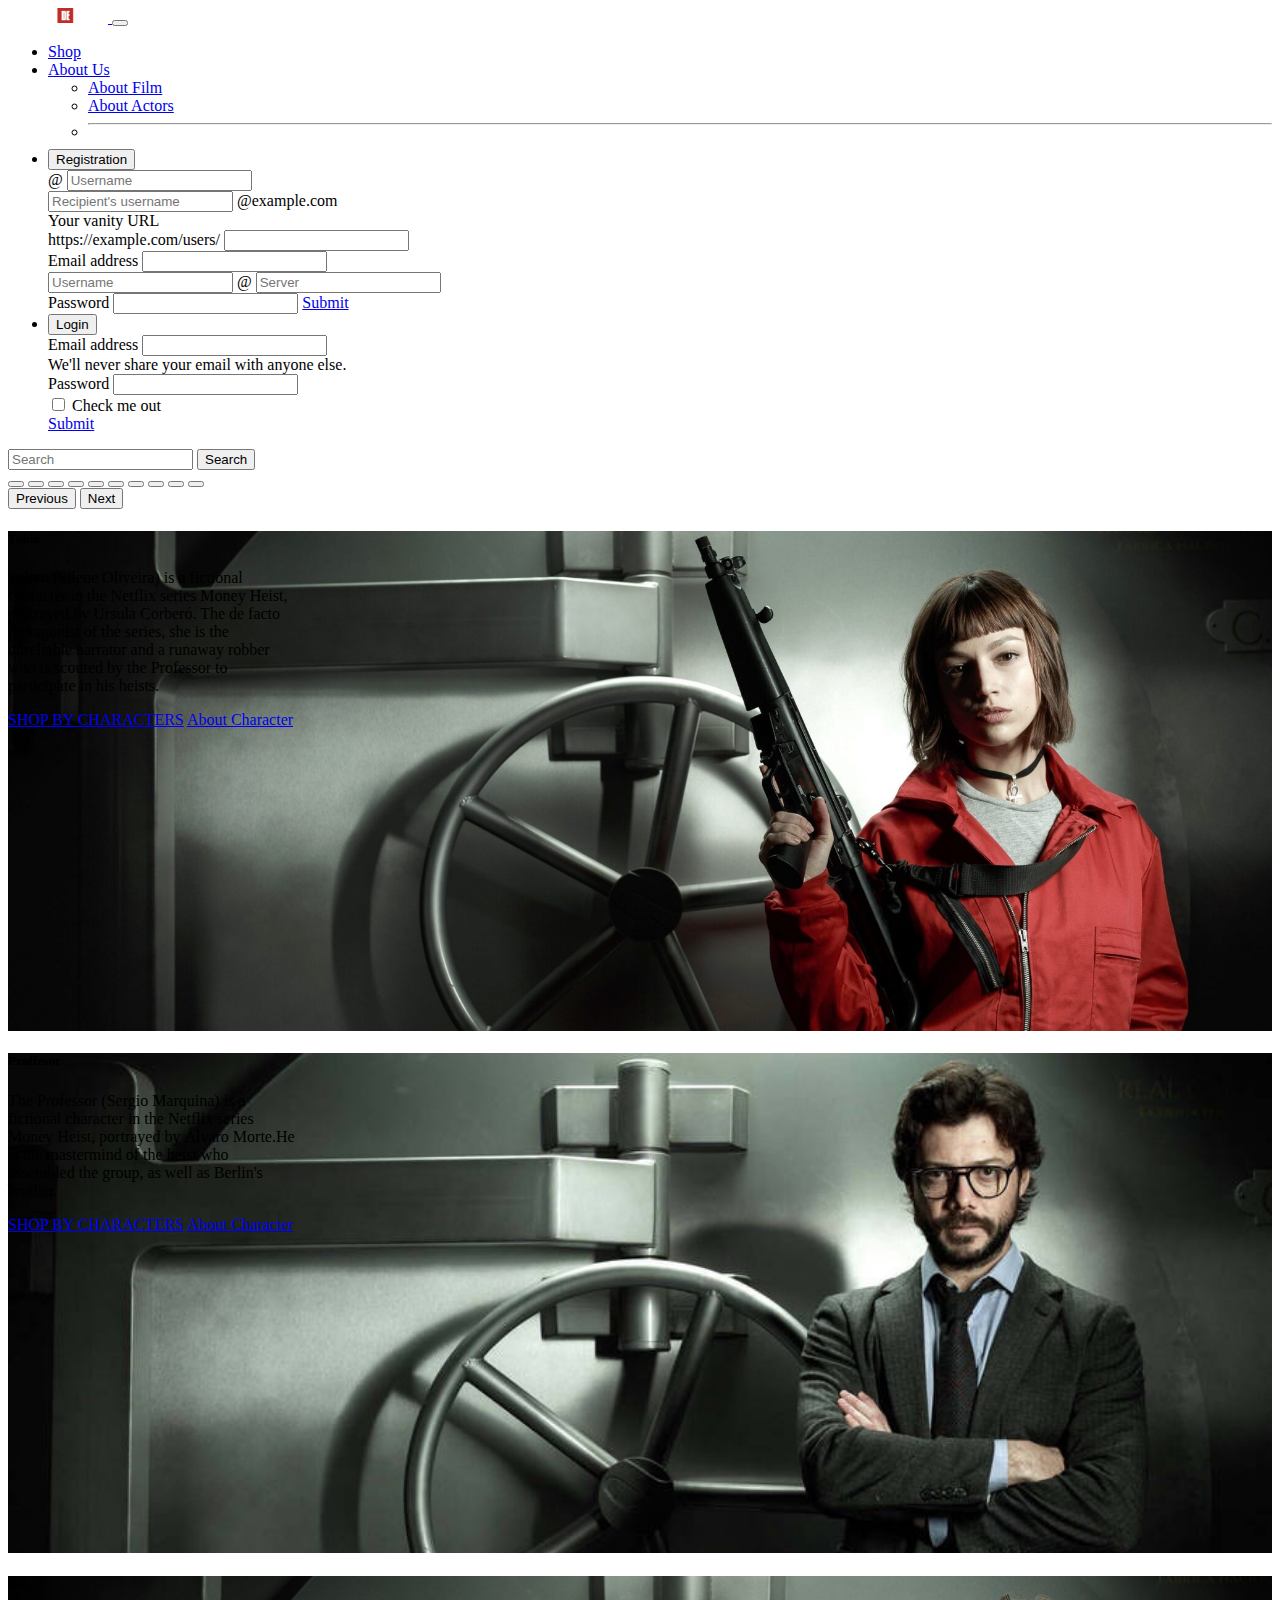
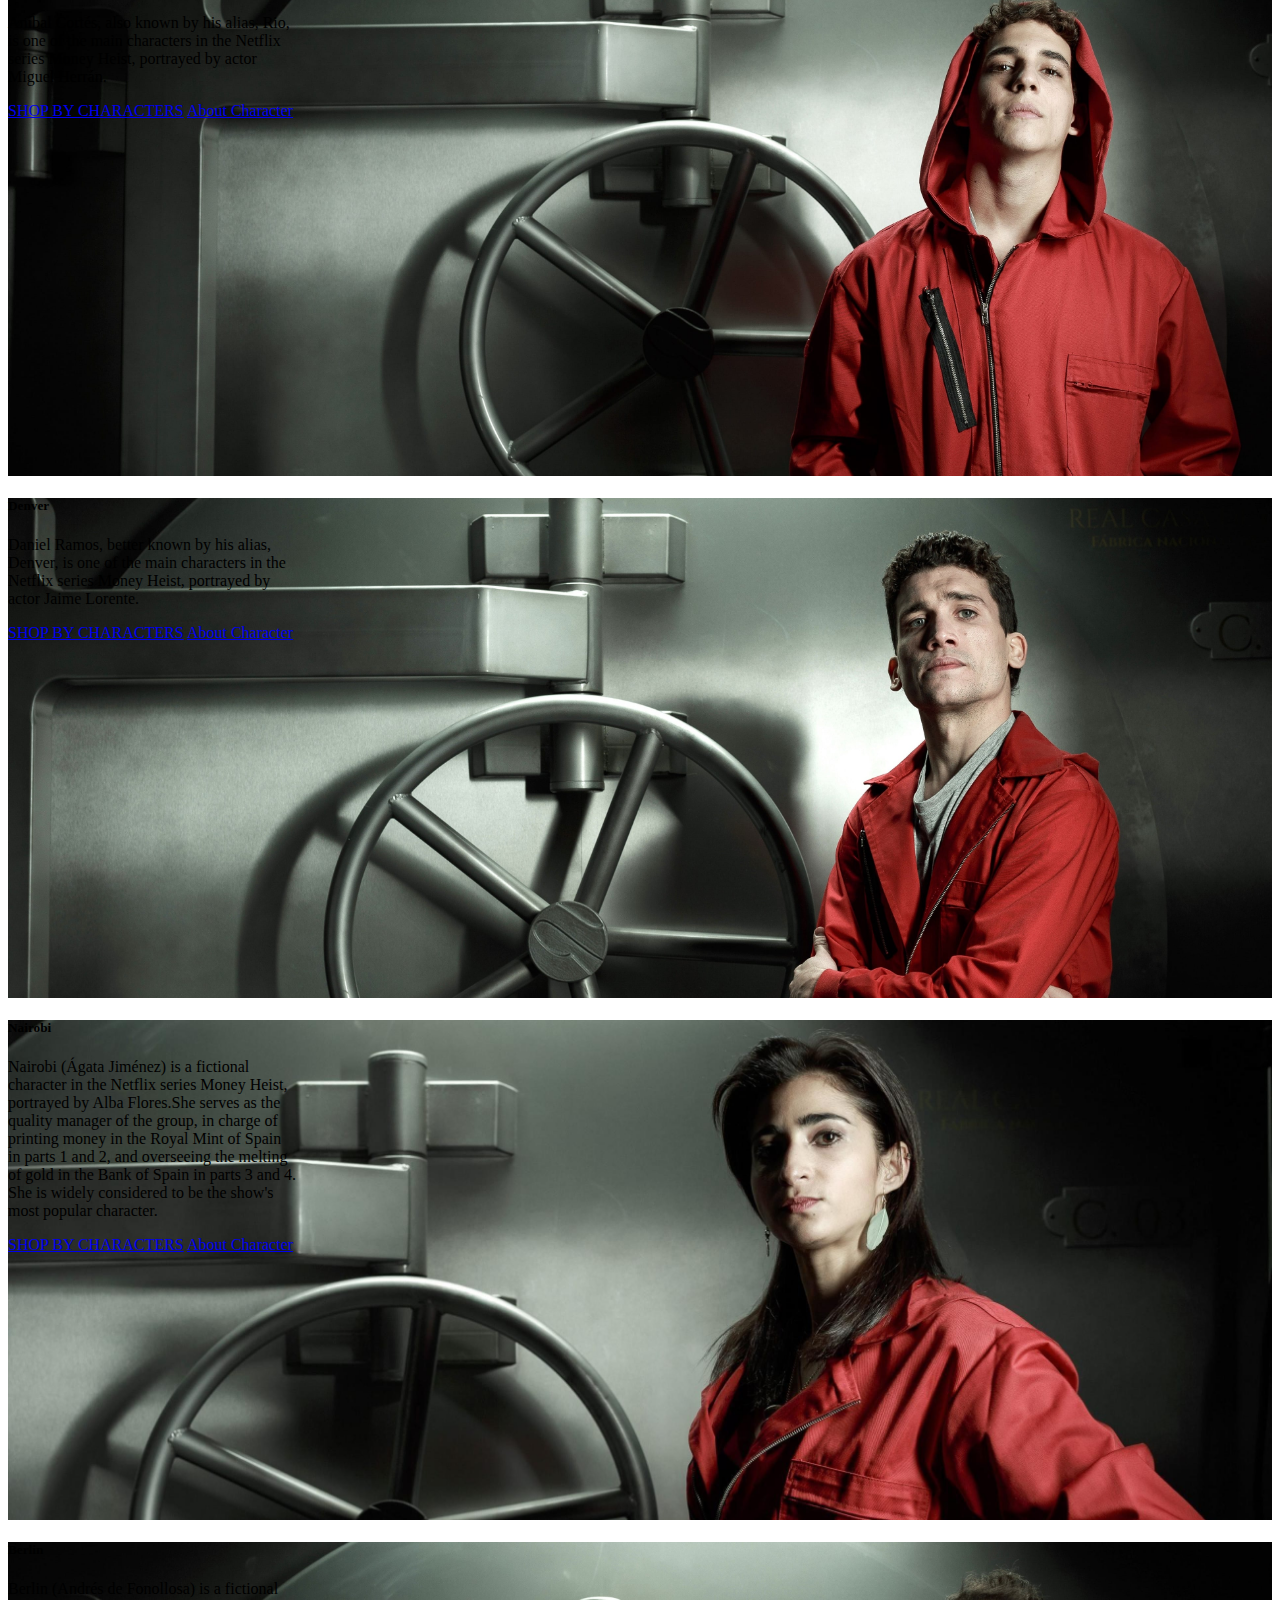
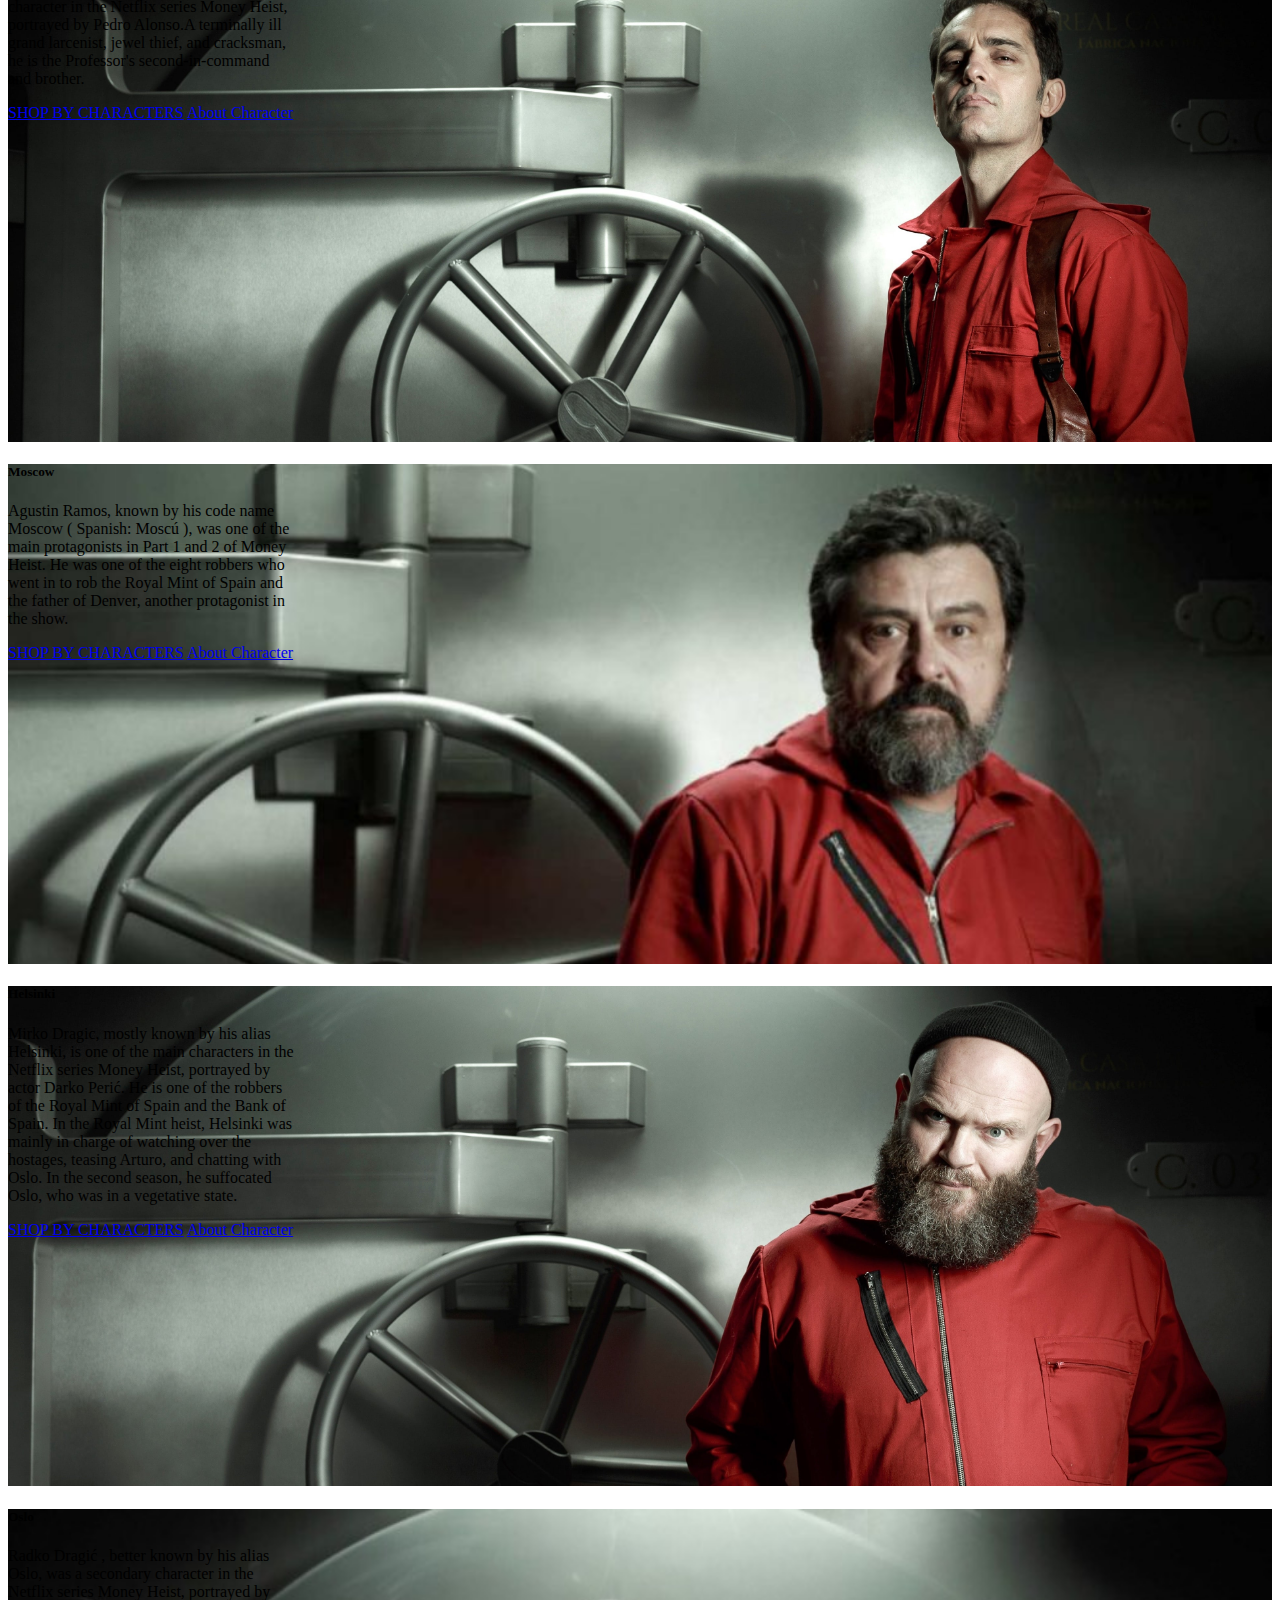
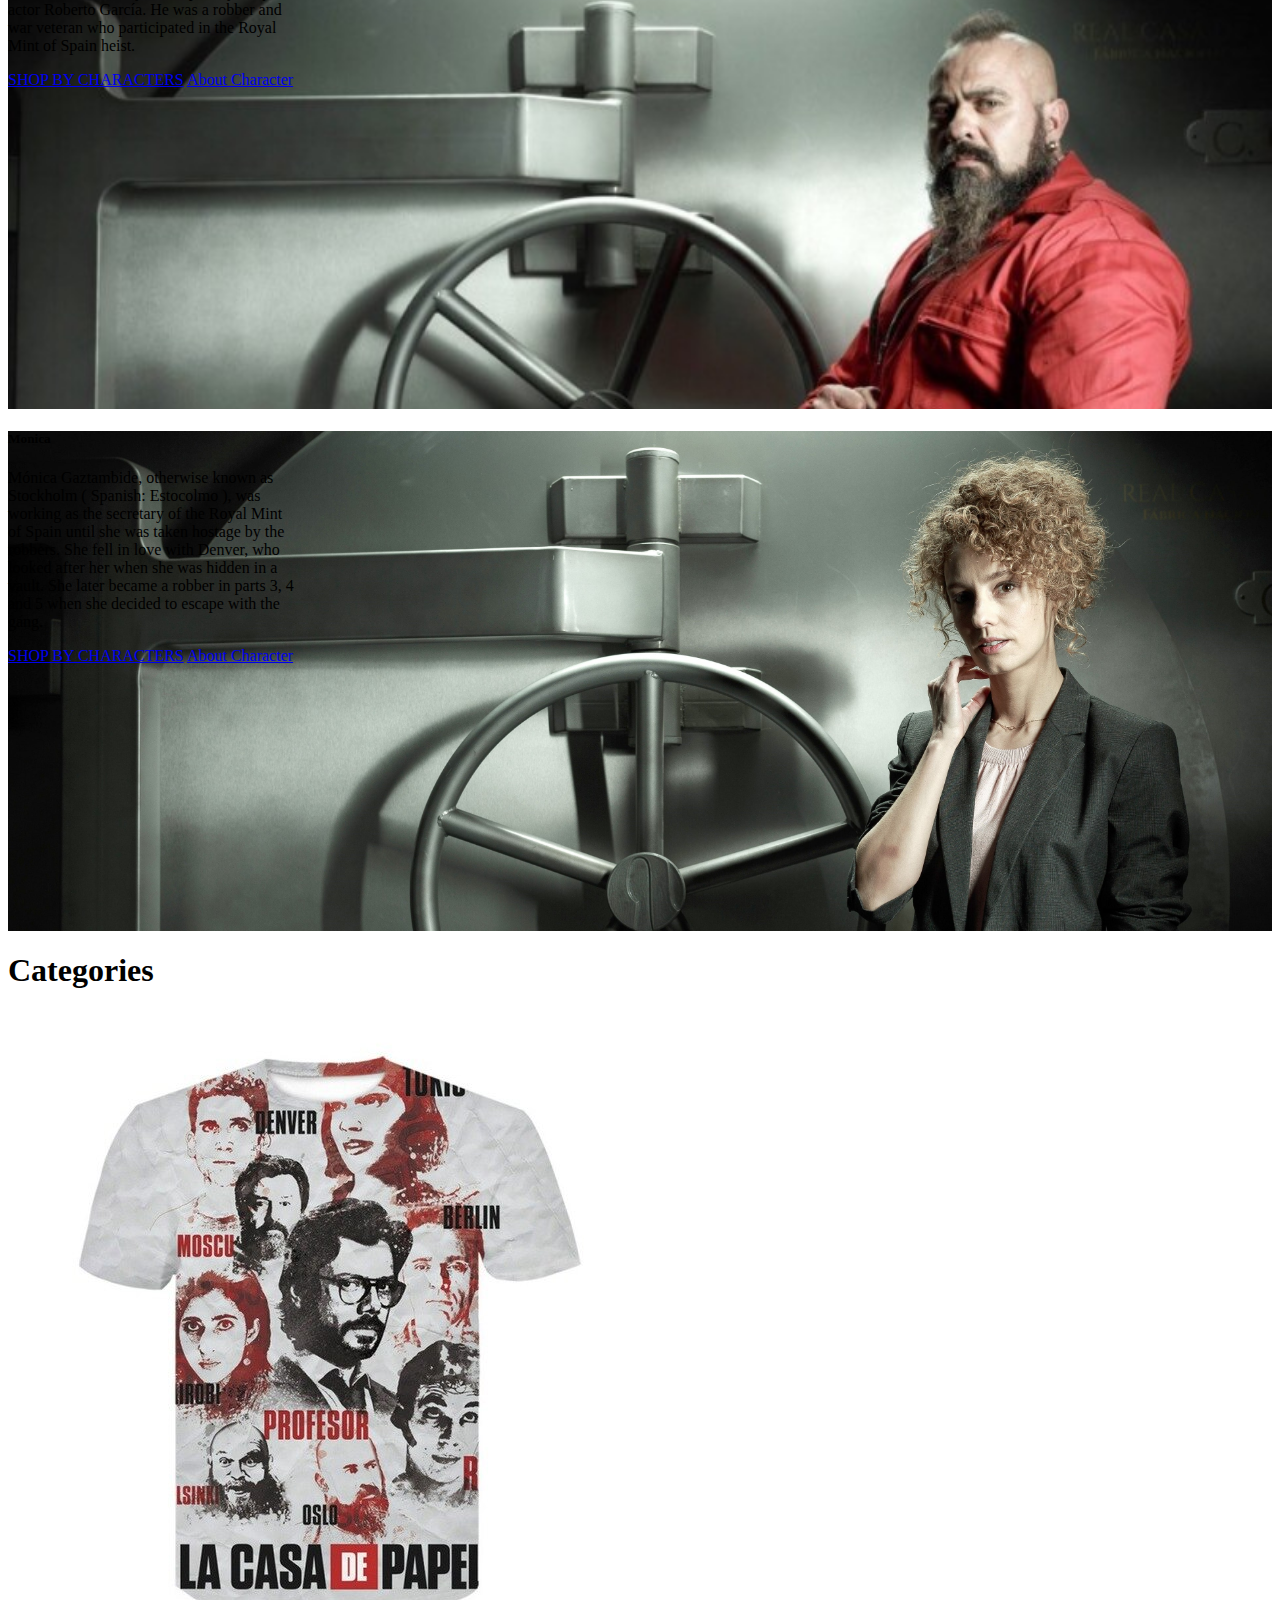
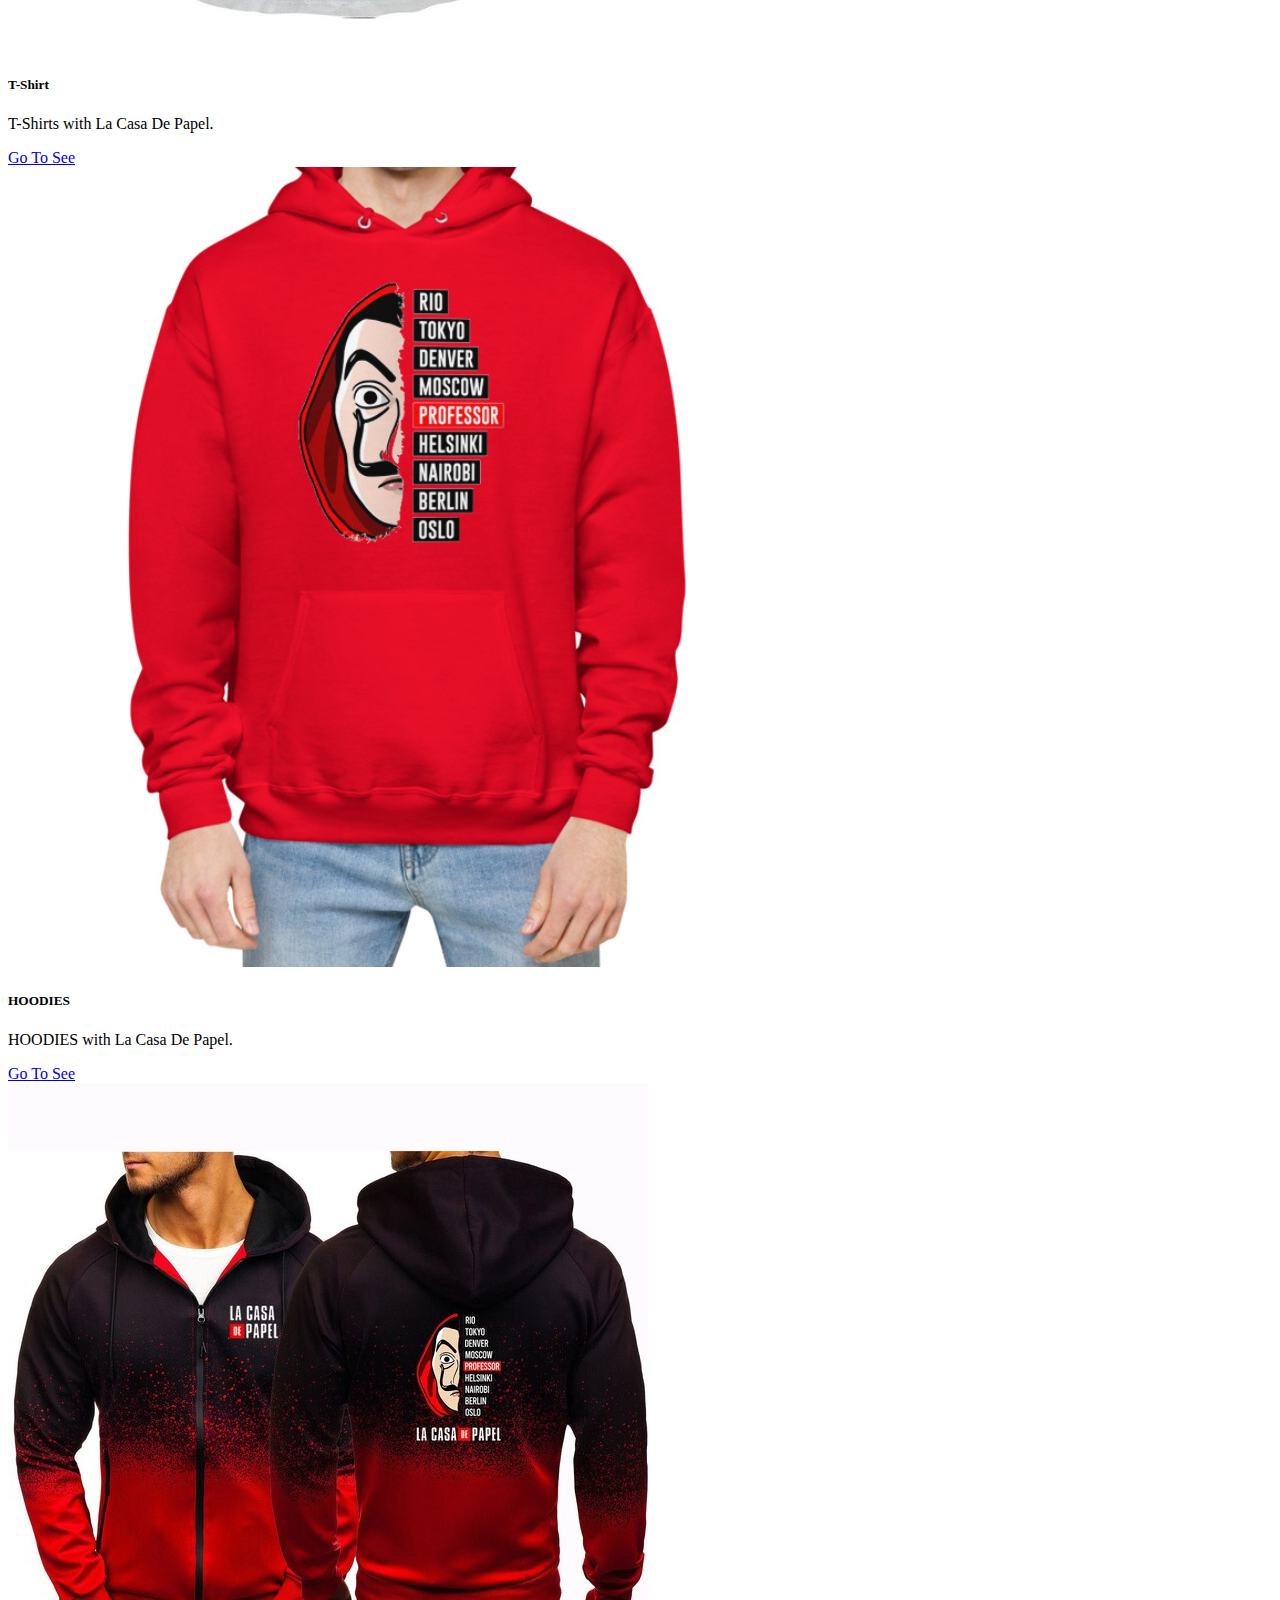
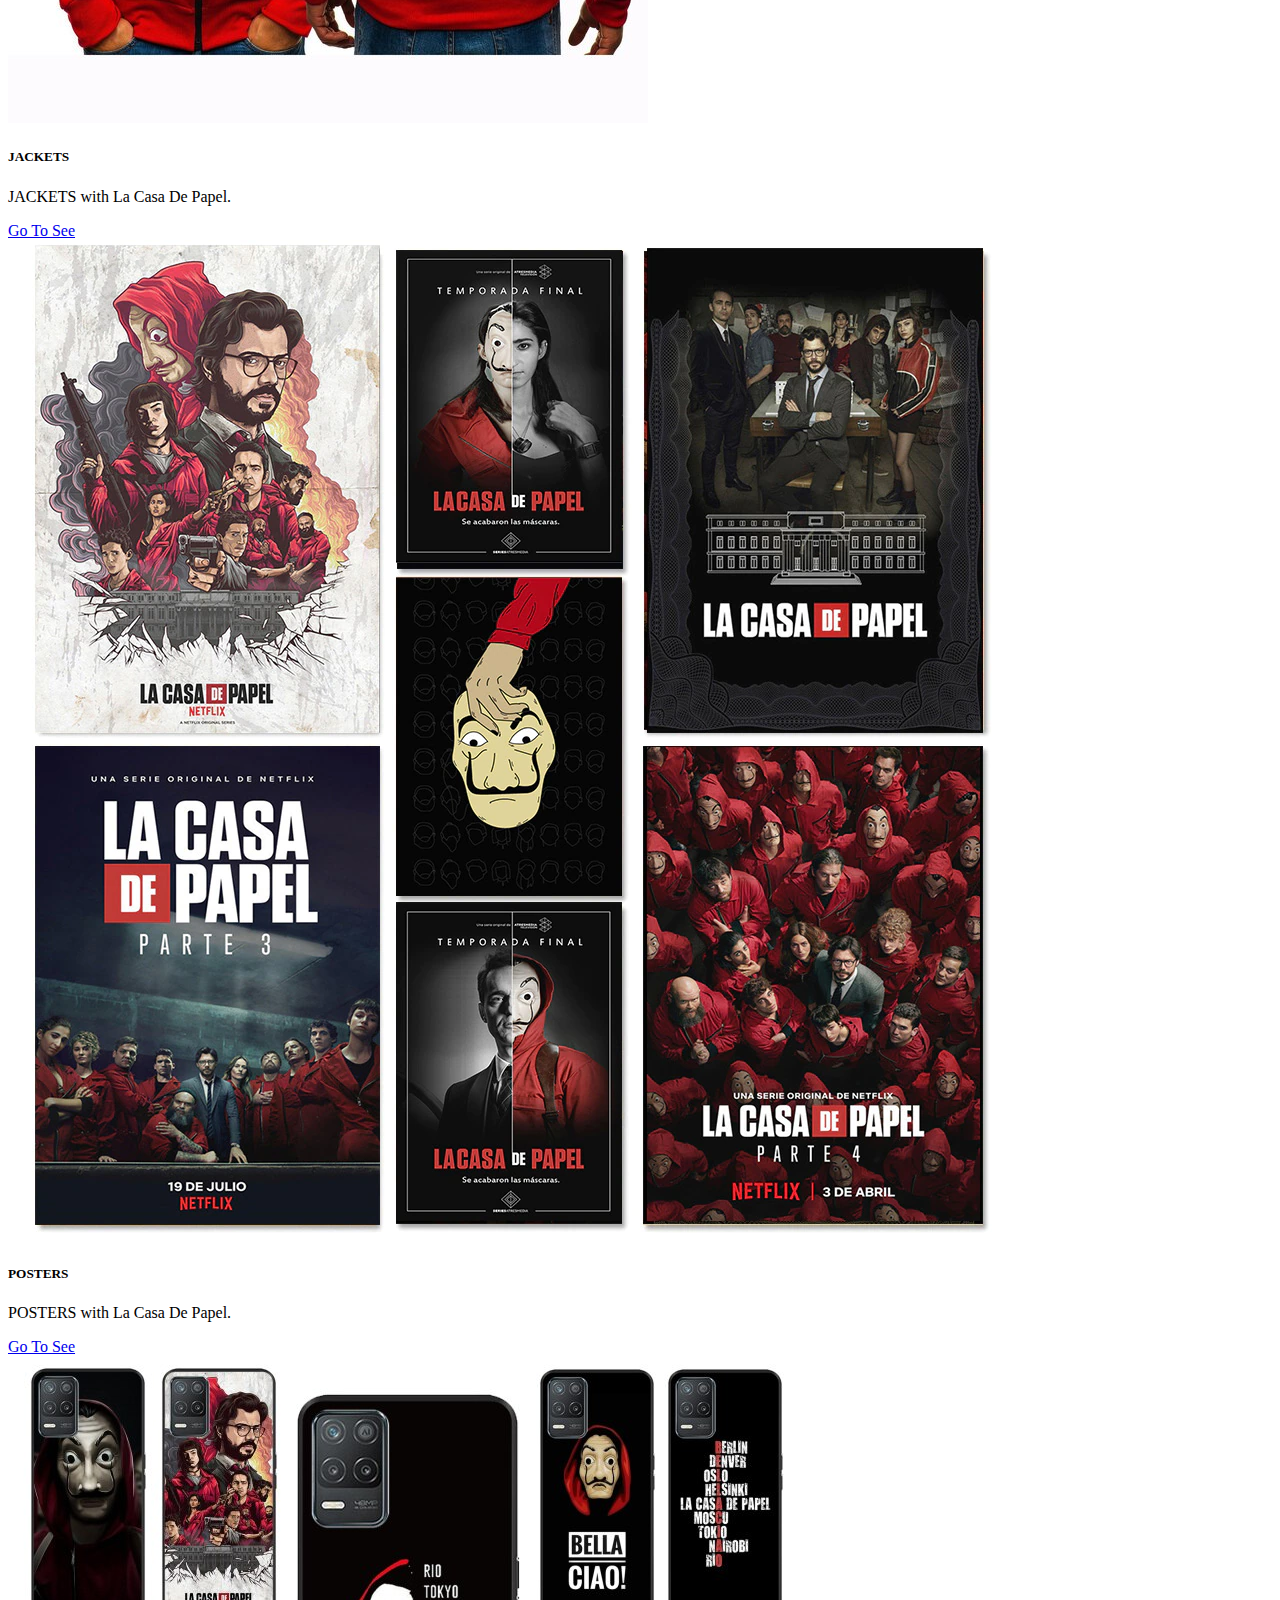
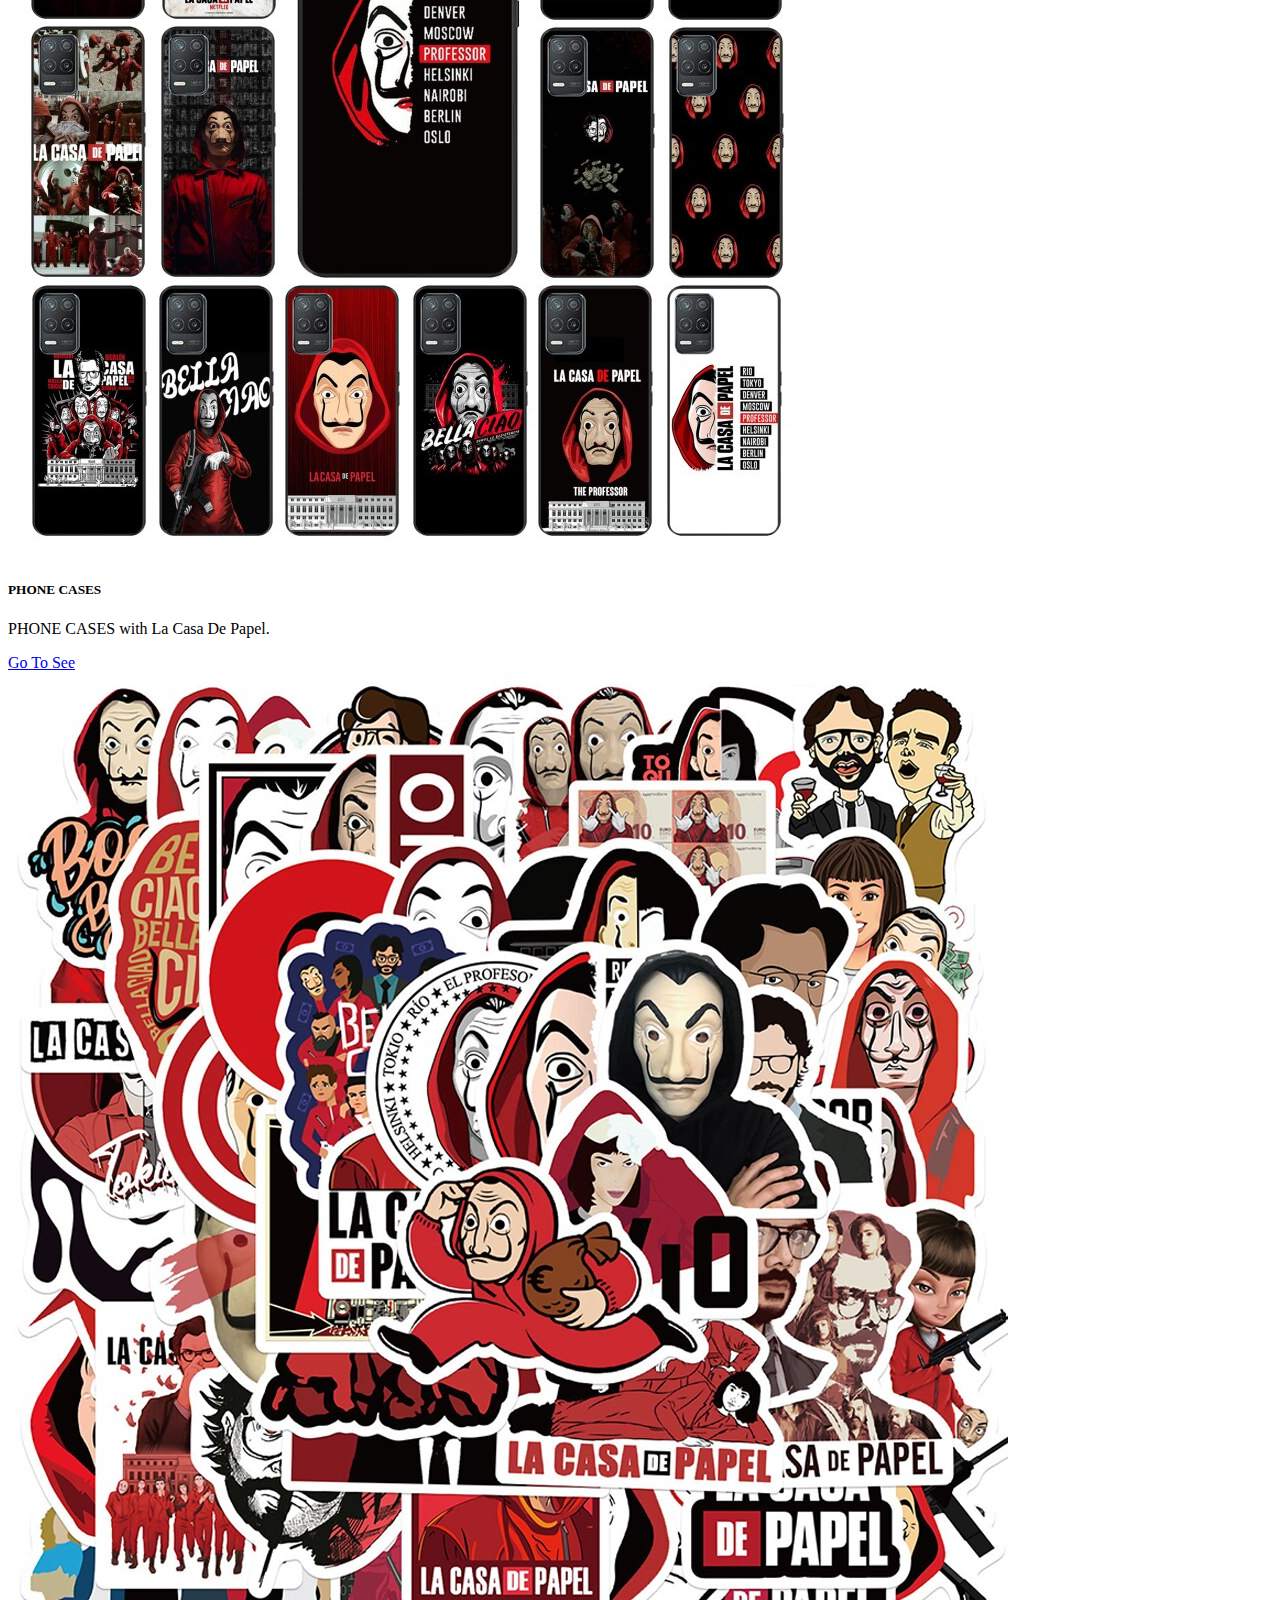
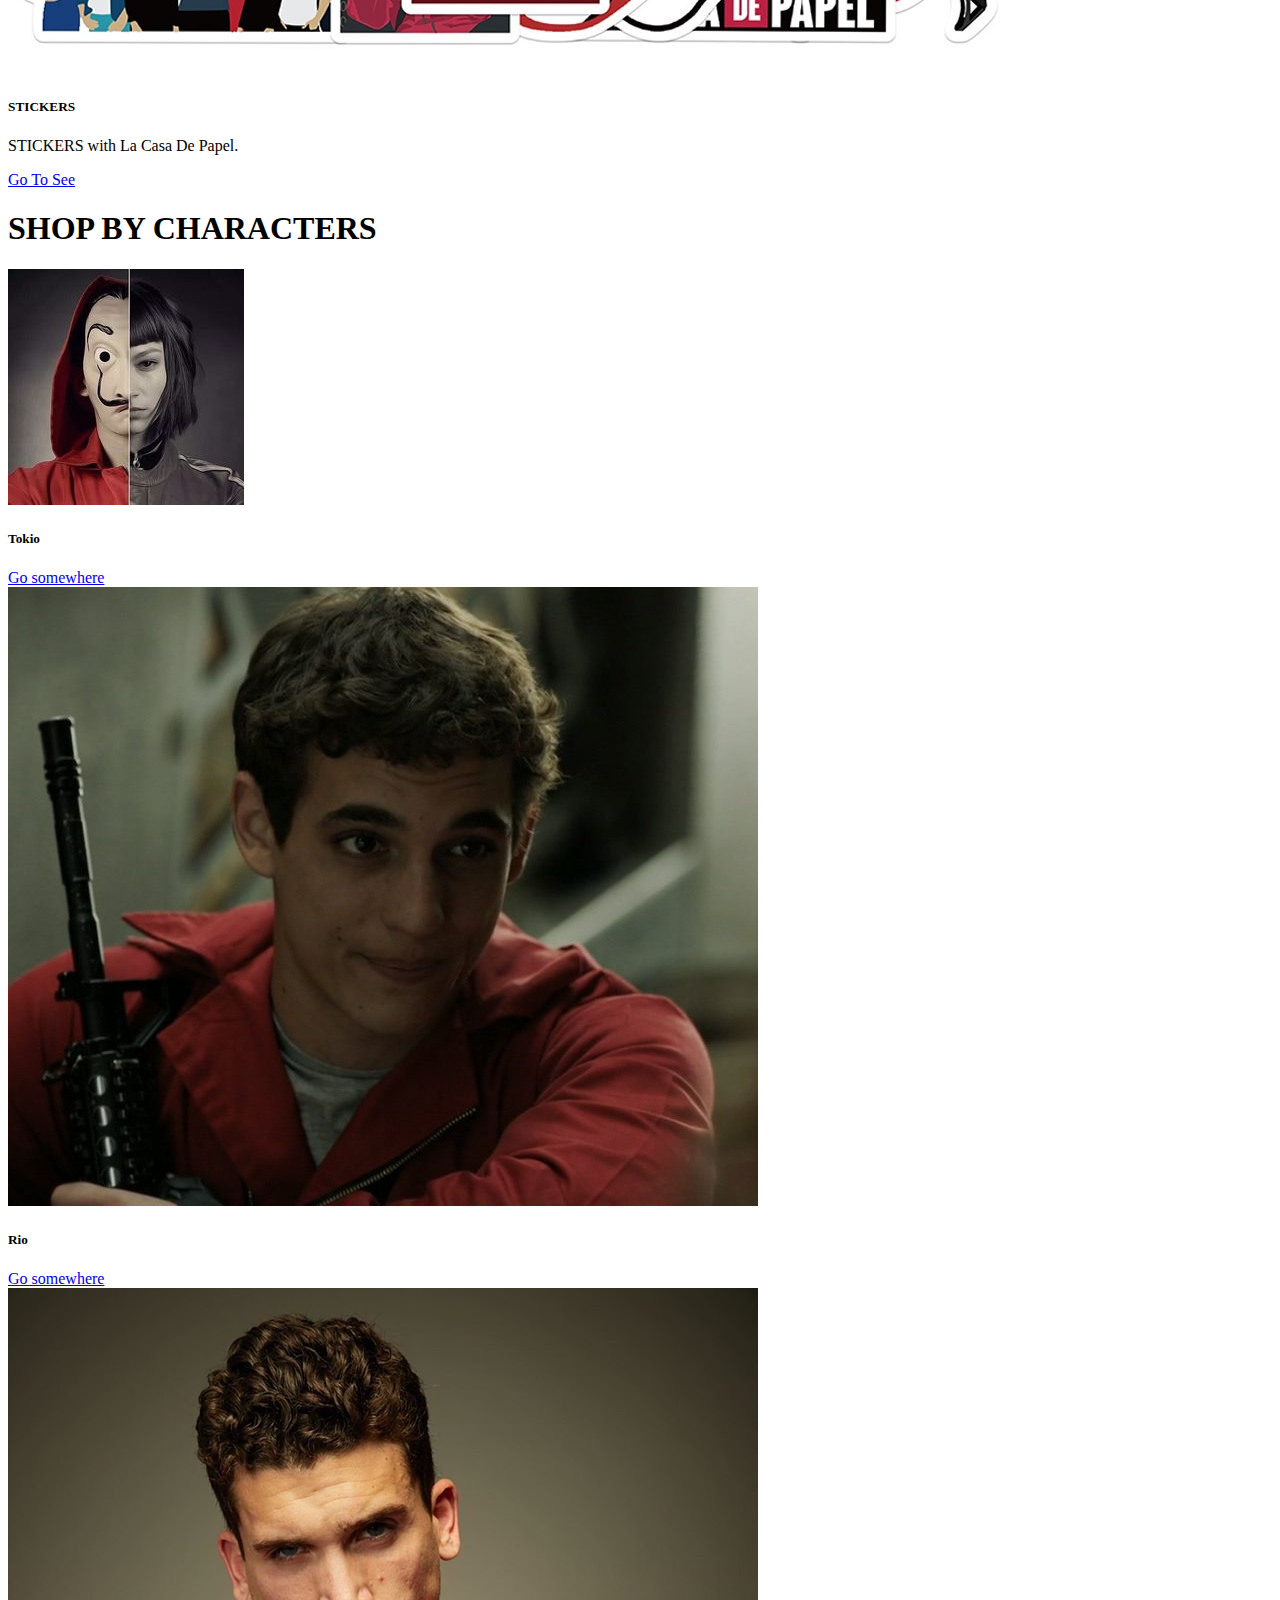
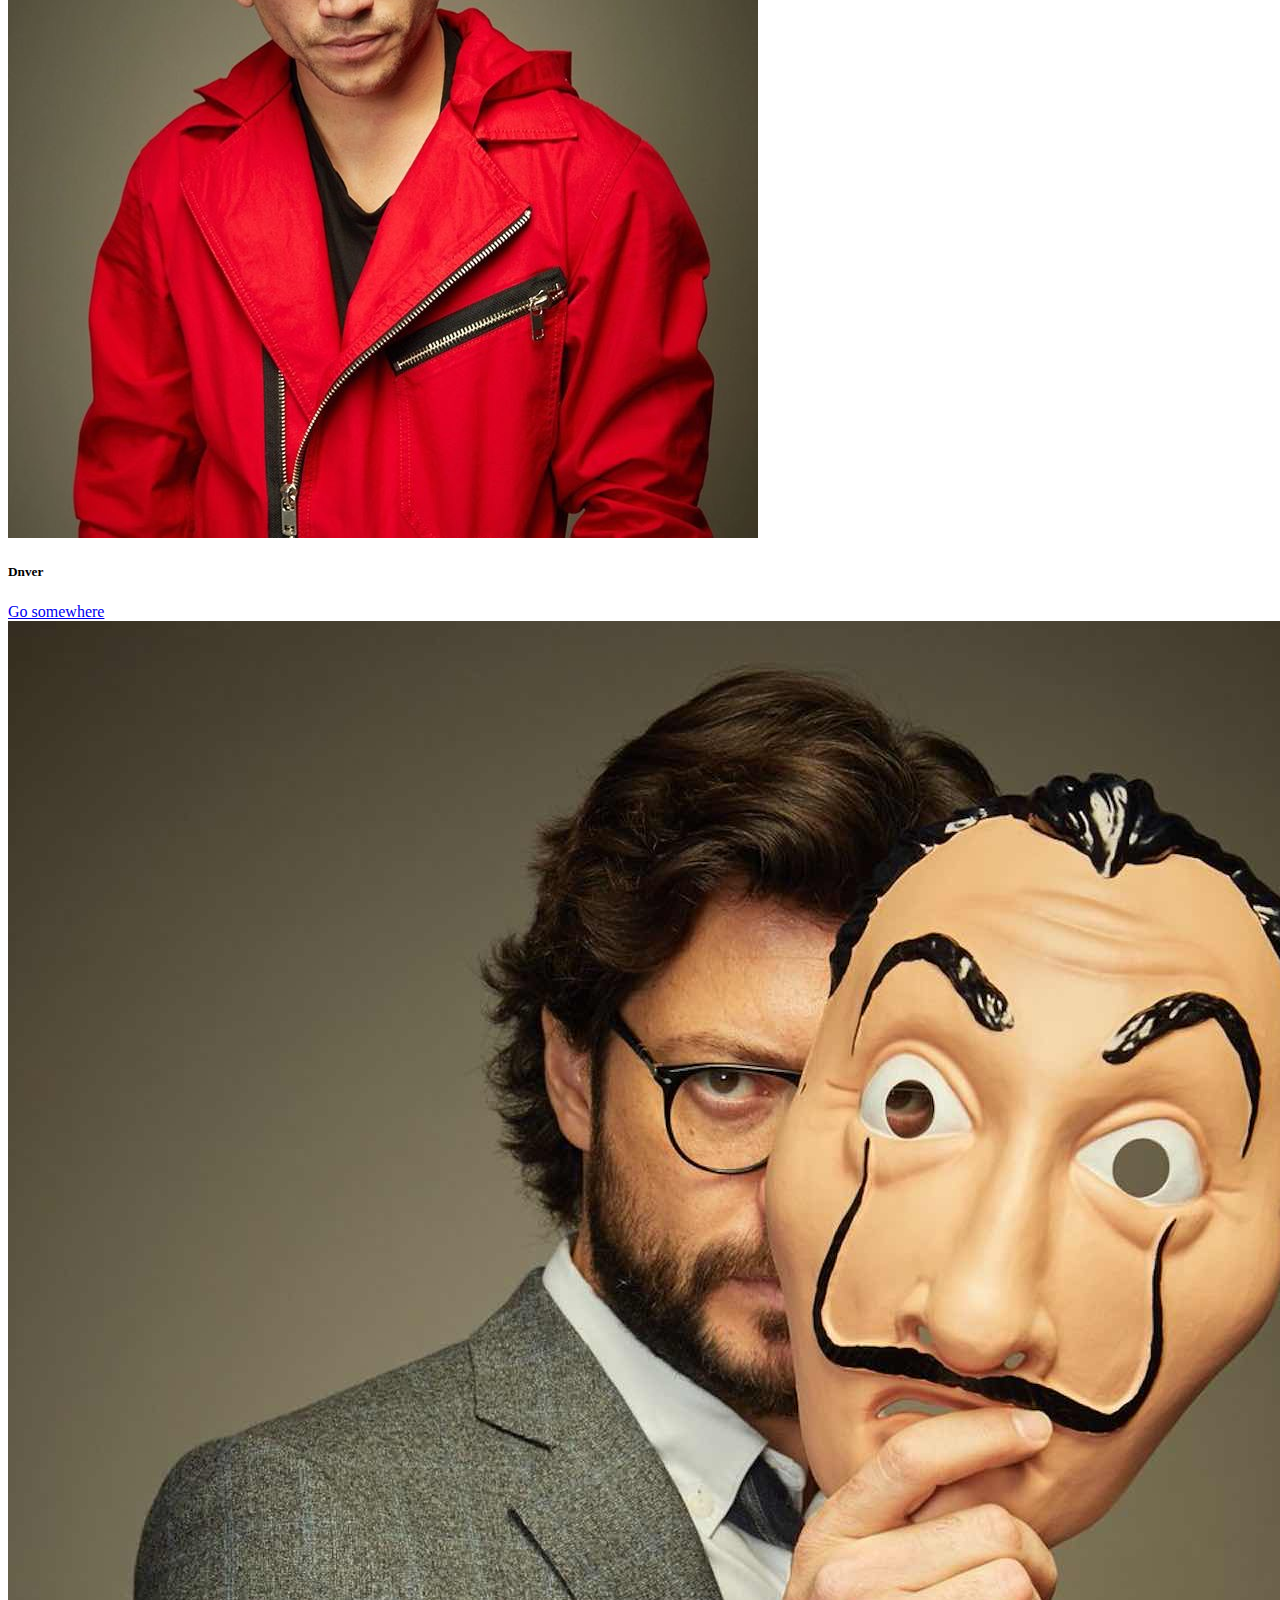
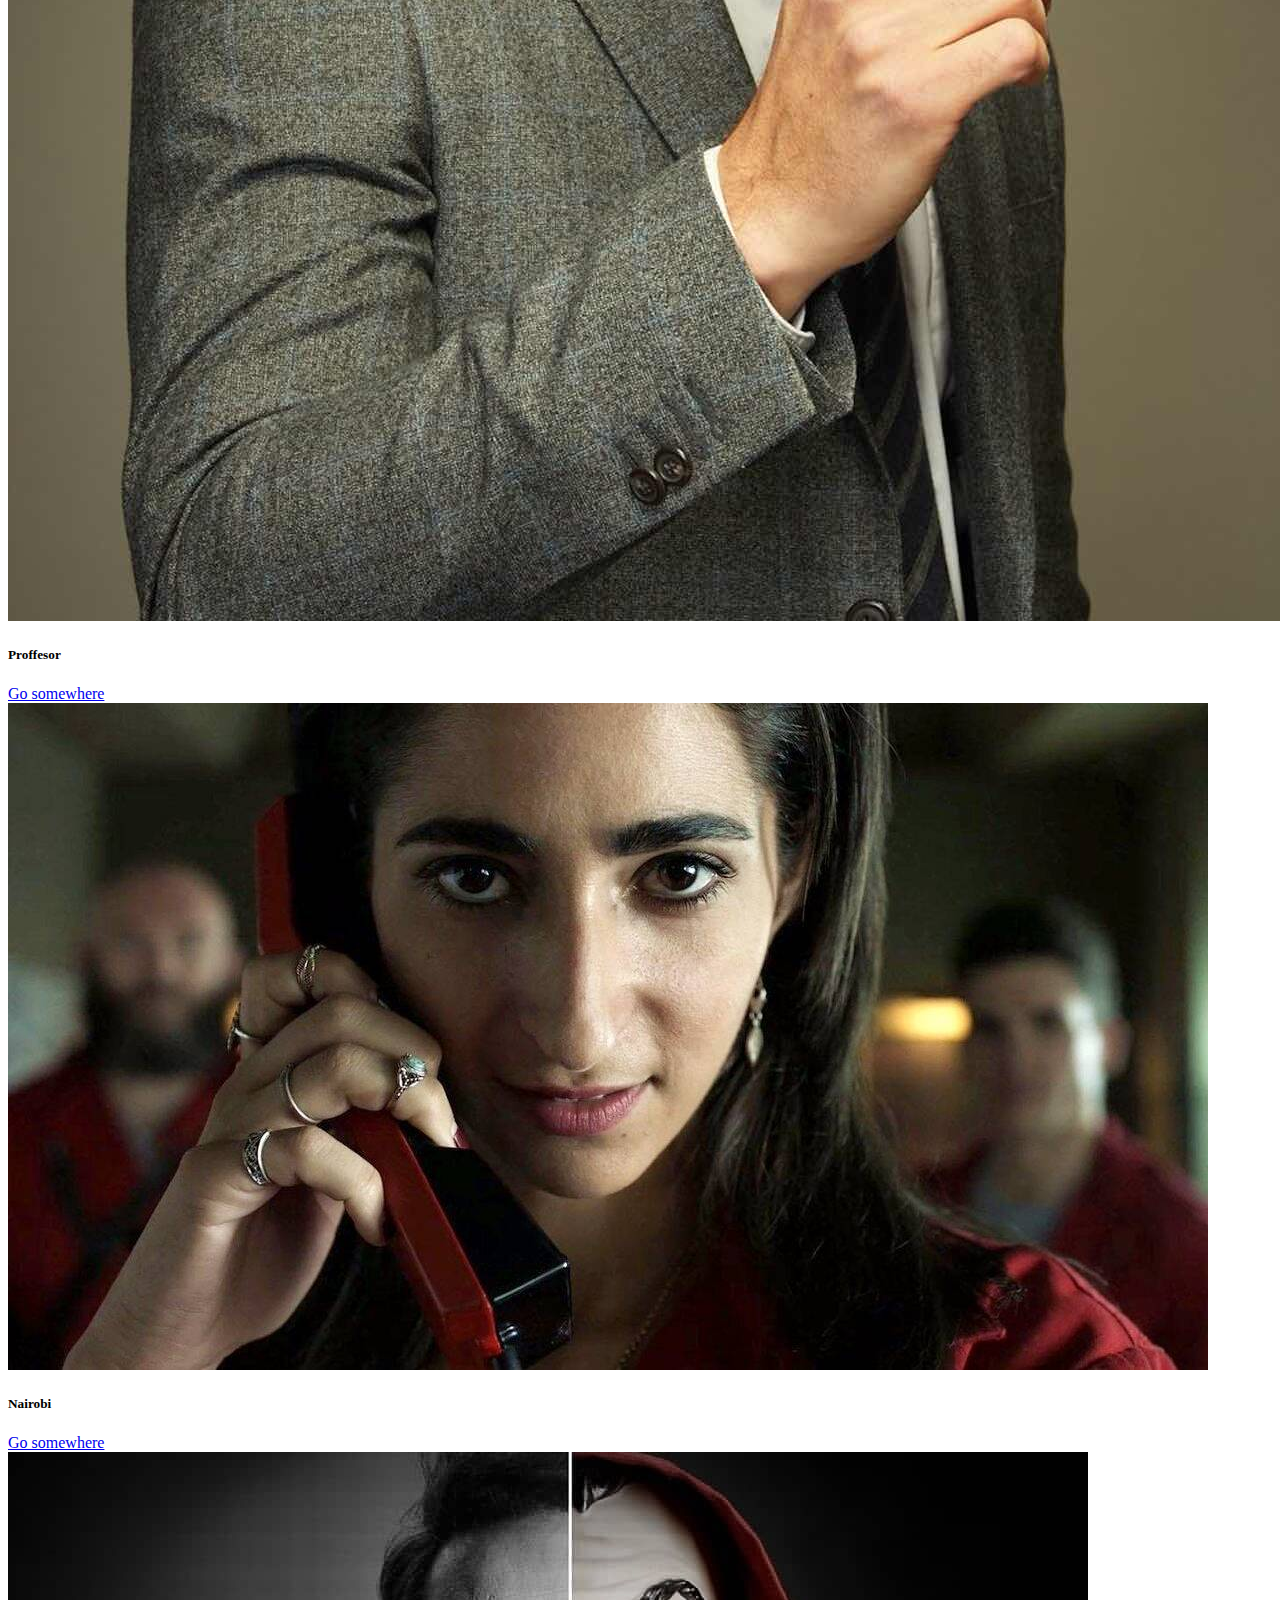
<file: index.html>
<!doctype html>
<html lang="en">
  <head>
    <meta charset="utf-8">
    <meta name="viewport" content="width=device-width, initial-scale=1">
    <title>La Casa Dapel Shop</title>
  
    <link href="https://cdn.jsdelivr.net/npm/bootstrap@5.2.0-beta1/dist/css/bootstrap.min.css" rel="stylesheet" integrity="sha384-0evHe/X+R7YkIZDRvuzKMRqM+OrBnVFBL6DOitfPri4tjfHxaWutUpFmBp4vmVor" crossorigin="anonymous">
    <link rel="stylesheet" href="https://cdn.jsdelivr.net/npm/bootstrap-icons@1.8.3/font/bootstrap-icons.css">
    <link rel="stylesheet" type="text/css" href="style.css">

  </head>
  <body class="bg-dark">
    <header class="container-fluid">
      <div class="row">
        <div class="col-12">
        <nav class="navbar navbar-expand-lg navbar-dark bg-dark">
              <a class="navbar-brand active " href="index.html">
                <img src="log.png" width="100px" >
              </a>
              <button class="navbar-toggler" type="button" data-bs-toggle="collapse" data-bs-target="#navbarSupportedContent" aria-controls="navbarSupportedContent" aria-expanded="false" aria-label="Toggle navigation">
                <span class="navbar-toggler-icon"></span>
              </button>
              <div class="collapse navbar-collapse justify-content-between"  id="navbarSupportedContent">
                <ul class=" navbar-nav">
                  <li class="nav-item ">
                    <a class="nav-link text-danger " aria-current="page" href="shop.html">Shop</a>
                  </li>
                  <li class="nav-item dropdown">
                    <a class="nav-link dropdown-toggle text-danger" href="#" id="navbarDropdown" role="button" data-bs-toggle="dropdown" aria-expanded="false">
                     About Us
                    </a>
                    <ul class="dropdown-menu bg-dark" aria-labelledby="navbarDropdown ">
                      <li><a class="dropdown-item text-danger bg-dark" href="aboutusfilm.html">About Film</a></li>
                      <li><a class="dropdown-item text-danger bg-dark" href="aboutusac.html">About Actors</a></li>
                      <li><hr class="dropdown-divider"></li>
                    </ul>
                  </li>






                  
                  <li class="nav-item bg-dark   text-light">
                   
                    <button type="button" class="btn btn-outline-danger mx-lg-2 my-2 my-lg-0" data-bs-toggle="modal" data-bs-target="#reg" data-bs-whatever="@getbootstrap">Registration</button>

                    <div class="modal fade" id="reg" tabindex="-1" aria-labelledby="regLabel" aria-hidden="true">
                      <div class="modal-dialog">
                        <div class="modal-content">
                          <div class="modal-header">
                      
                 
                        <div class="card card-body bg-secondary text-white">
                          <div class="input-group mb-3">
                            <span class="input-group-text" id="basic-addon1">@</span>
                            <input type="text" class="form-control" placeholder="Username" aria-label="Username" aria-describedby="basic-addon1">
                          </div>
                          
                          <div class="input-group mb-3">
                            <input type="text" class="form-control" placeholder="Recipient's username" aria-label="Recipient's username" aria-describedby="basic-addon2">
                            <span class="input-group-text" id="basic-addon2">@example.com</span>
                          </div>
                          
                          <label for="basic-url" class="form-label">Your vanity URL</label>
                          <div class="input-group mb-3">
                            <span class="input-group-text" id="basic-addon3">https://example.com/users/</span>
                            <input type="text" class="form-control" id="basic-url" aria-describedby="basic-addon3">
                          </div>
                          
                          <div class="input-group mb-3 ">
                             
                            <label for="exampleInputEmail1" class="form-label me-2">Email address</label>
                            <input type="email" class="form-control" id="exampleInputEmail1" aria-describedby="emailHelp">
                            
                          </div>
                          
                          <div class="input-group mb-3">
                            <input type="text" class="form-control" placeholder="Username" aria-label="Username">
                            <span class="input-group-text">@</span>
                            <input type="text" class="form-control" placeholder="Server" aria-label="Server">
                          </div>
                          
                          <div class="input-group">
                            
                              <label for="exampleInputPassword1" class="form-label me-2">Password</label>
                              <input type="password" class="form-control" id="exampleInputPassword1">
                              
                              <a class=" text-danger btn btn-outline-danger bg-dark" aria-current="page" href="account.html">Submit</a>
                          </div>
</div>

                          </div>
                      </div>
                      </div>
            </li>
            <li class="nav-item">
              <button type="button" class="btn btn-outline-danger mx-lg-2 my-2 my-lg-0" data-bs-toggle="modal" data-bs-target="#login" >Login</button>

              <div class="modal fade" id="login" tabindex="-1" aria-labelledby="loginLabel" aria-hidden="true">
                <div class="modal-dialog">
                  <div class="modal-content">
                    <div class="modal-header">
                
                  
                      <div class="card card-body bg-secondary text-white">
                        <form>
                          <div class="mb-3">
                            <label for="exampleInputEmail1" class="form-label">Email address</label>
                            <input type="email" class="form-control" id="exampleInputEmail1" aria-describedby="emailHelp">
                            <div id="emailHelp" class="form-text text-dark">We'll never share your email with anyone else.</div>
                          </div>
                          <div class="mb-3">
                            <label for="exampleInputPassword1" class="form-label">Password</label>
                            <input type="password" class="form-control" id="exampleInputPassword1">
                          </div>
                          <div class="mb-3 form-check">
                            <input type="checkbox" class="form-check-input" id="exampleCheck1">
                            <label class="form-check-label" for="exampleCheck1">Check me out</label>
                          </div>
                          <a class=" text-danger btn btn-outline-danger bg-dark" aria-current="page" href="account.html">Submit</a>
                        </form>
                      </div>
                    </div>
                    </div>
                    </div>
                    </div>
                  </li>




                  
               
               
                </ul>
             
                <form class="d-flex" role="search">
                  <input class="form-control me-2 bg-dark btn btn-outline-danger" type="search" placeholder="Search" aria-label="Search">
                  <button class="btn btn-outline-danger " type="submit">Search</button>
                </form>
              </div>
          </nav>
        </div>
      </div>
    </header>
          <div class="container-fluid">
            <div class="row">
                <div class="col-12">
        <div id="carouselExampleIndicators" class="carousel slide" data-bs-ride="false">
            <div class="carousel-indicators">
              <button type="button" data-bs-target="#carouselExampleIndicators" data-bs-slide-to="0" class="active" aria-current="true" aria-label="Slide 1"></button>
              <button type="button" data-bs-target="#carouselExampleIndicators" data-bs-slide-to="1" aria-label="Slide 2"></button>
              <button type="button" data-bs-target="#carouselExampleIndicators" data-bs-slide-to="2" aria-label="Slide 3"></button>
              <button type="button" data-bs-target="#carouselExampleIndicators" data-bs-slide-to="3" aria-label="Slide 4"></button>
              <button type="button" data-bs-target="#carouselExampleIndicators" data-bs-slide-to="4" aria-label="Slide 5"></button>
              <button type="button" data-bs-target="#carouselExampleIndicators" data-bs-slide-to="5" aria-label="Slide 6"></button>
              <button type="button" data-bs-target="#carouselExampleIndicators" data-bs-slide-to="6" aria-label="Slide 7"></button>
              <button type="button" data-bs-target="#carouselExampleIndicators" data-bs-slide-to="7" aria-label="Slide 8"></button>
              <button type="button" data-bs-target="#carouselExampleIndicators" data-bs-slide-to="8" aria-label="Slide 9"></button>
              <button type="button" data-bs-target="#carouselExampleIndicators" data-bs-slide-to="9" aria-label="Slide 10"></button>
            </div>
            <div class="carousel-inner">
               <button class="carousel-control-prev" type="button" data-bs-target="#carouselExampleIndicators" data-bs-slide="prev">
              <span class="carousel-control-prev-icon" aria-hidden="true"></span>
              <span class="visually-hidden">Previous</span>
            </button>
            <button class="carousel-control-next" type="button" data-bs-target="#carouselExampleIndicators" data-bs-slide="next">
              <span class="carousel-control-next-icon" aria-hidden="true"></span>
              <span class="visually-hidden">Next</span>
            </button>
              <div class="carousel-item active ">
                <div class="row  tokio align-items-center justify-content-center ">  
                  <div class="col-6 text-light">
                		<div class="card forcarusel" style="width: 18rem;">
  
  <div class="card-body">
    <h5 class="card-title ">Tokio</h5>
    <p class="card-text d-none  d-md-block">Tokyo (Silene Oliveira) is a fictional character in the Netflix series Money Heist, portrayed by Úrsula Corberó. The de facto protagonist of the series, she is the unreliable narrator and a runaway robber who is scouted by the Professor to participate in his heists.</p>
   <a class=" text-light btn btn-outline-danger bg-danger" aria-current="page" href="shop.html">SHOP BY CHARACTERS</a>
  
    <a class=" text-light btn btn-outline-dark bg-dark" aria-current="page" href="aboutusac.html">About Character</a>
  </div>
             </div>
            </div>
                </div>
              </div>
             
              <div class="carousel-item">
                <div class="prof d-flex justify-content-center align-items-center">  
                  <div class="col-6 text-light">
                		<div class="card forcarusel" style="width: 18rem;">
  
  <div class="card-body">
    <h5 class="card-title">Proffesor</h5>
    <p class="card-text  d-none  d-md-block">The Professor (Sergio Marquina) is a fictional character in the Netflix series Money Heist, portrayed by Álvaro Morte.He is the mastermind of the heist who assembled the group, as well as Berlin's brother.</p>
  <a class=" text-light btn btn-outline-danger bg-danger" aria-current="page" href="shop.html">SHOP BY CHARACTERS</a>
  
    <a class=" text-light btn btn-outline-dark bg-dark" aria-current="page" href="aboutusac.html">About Character</a>
  </div>
             </div>
            </div>
                </div>
              </div>
            
            <div class="carousel-item">
              <div class="rio d-flex justify-content-center align-items-center">  
                <div class="col-6 text-light">
                  <div class="card forcarusel" style="width: 18rem;">

<div class="card-body">
  <h5 class="card-title">Rio</h5>
  <p class="card-text d-none  d-md-block">Aníbal Cortés, also known by his alias, Rio, is one of the main characters in the Netflix series Money Heist, portrayed by actor Miguel Herrán.</p>
  <a class=" text-light btn btn-outline-danger bg-danger" aria-current="page" href="shop.html">SHOP BY CHARACTERS</a>
  
    <a class=" text-light btn btn-outline-dark bg-dark" aria-current="page" href="aboutusac.html">About Character</a>
</div>
           </div>
          </div>
              </div>
            </div>
          
          <div class="carousel-item">
            <div class="denver d-flex justify-content-center align-items-center">  
              <div class="col-6 text-light">
                <div class="card forcarusel" style="width: 18rem;">

<div class="card-body">
<h5 class="card-title">Denver</h5>
<p class="card-text d-none  d-md-block">Daniel Ramos, better known by his alias, Denver, is one of the main characters in the Netflix series Money Heist, portrayed by actor Jaime Lorente.</p>
<a class=" text-light btn btn-outline-danger bg-danger" aria-current="page" href="shop.html">SHOP BY CHARACTERS</a>
  
    <a class=" text-light btn btn-outline-dark bg-dark" aria-current="page" href="aboutusac.html">About Character</a>
</div>
         </div>
        </div>
      </div>
            </div>
            <div class="carousel-item">
              <div class="nairobi d-flex justify-content-center align-items-center">  
                <div class="col-6 text-light">
                  <div class="card forcarusel" style="width: 18rem;">
  
  <div class="card-body">
  <h5 class="card-title">Nairobi</h5>
  <p class="card-text d-none  d-md-block">Nairobi (Ágata Jiménez) is a fictional character in the Netflix series Money Heist, portrayed by Alba Flores.She serves as the quality manager of the group, in charge of printing money in the Royal Mint of Spain in parts 1 and 2, and overseeing the melting of gold in the Bank of Spain in parts 3 and 4. She is widely considered to be the show's most popular character.</p>
  <a class=" text-light btn btn-outline-danger bg-danger" aria-current="page" href="shop.html">SHOP BY CHARACTERS</a>
  
    <a class=" text-light btn btn-outline-dark bg-dark" aria-current="page" href="aboutusac.html">About Character</a>
  </div>
           </div>
          </div>
        </div>
              </div>
              <div class="carousel-item">
                <div class="berlin d-flex justify-content-center align-items-center">  
                  <div class="col-6 text-light">
                    <div class="card forcarusel" style="width: 18rem;">
    
    <div class="card-body">
    <h5 class="card-title">Berlin</h5>
    <p class="card-text d-none  d-md-block">Berlin (Andrés de Fonollosa) is a fictional character in the Netflix series Money Heist, portrayed by Pedro Alonso.A terminally ill grand larcenist, jewel thief, and cracksman, he is the Professor's second-in-command and brother.</p>
    <a class=" text-light btn btn-outline-danger bg-danger" aria-current="page" href="shop.html">SHOP BY CHARACTERS</a>
  
    <a class=" text-light btn btn-outline-dark bg-dark" aria-current="page" href="aboutusac.html">About Character</a>
    </div>
             </div>
            </div>
          </div>
                </div>
                <div class="carousel-item">
                  <div class="moscow d-flex justify-content-center align-items-center">  
                    <div class="col-6 text-light">
                      <div class="card forcarusel" style="width: 18rem;">
      
      <div class="card-body">
      <h5 class="card-title">Moscow</h5>
      <p class="card-text d-none  d-md-block">Agustin Ramos, known by his code name Moscow (  Spanish:   Moscú ), was one of the main protagonists in Part 1 and 2 of Money Heist. He was one of the eight robbers who went in to rob the Royal Mint of Spain and the father of Denver, another protagonist in the show.</p>
      <a class=" text-light btn btn-outline-danger bg-danger" aria-current="page" href="shop.html">SHOP BY CHARACTERS</a>
  
    <a class=" text-light btn btn-outline-dark bg-dark" aria-current="page" href="aboutusac.html">About Character</a>
      </div>
               </div>
              </div>
            </div>
                  </div>
                  <div class="carousel-item">
                    <div class="helsinki d-flex justify-content-center align-items-center">  
                      <div class="col-6 text-light">
                        <div class="card forcarusel" style="width: 18rem;">
        
        <div class="card-body">
        <h5 class="card-title">Helsinki</h5>
        <p class="card-text d-none  d-md-block">Mirko Dragic, mostly known by his alias Helsinki, is one of the main characters in the Netflix series Money Heist, portrayed by actor Darko Perić.
          He is one of the robbers of the Royal Mint of Spain and the Bank of Spain. In the Royal Mint heist, Helsinki was mainly in charge of watching over the hostages, teasing Arturo, and chatting with Oslo. In the second season, he suffocated Oslo, who was in a vegetative state.</p>
        <a class=" text-light btn btn-outline-danger bg-danger" aria-current="page" href="shop.html">SHOP BY CHARACTERS</a>
  
    <a class=" text-light btn btn-outline-dark bg-dark" aria-current="page" href="aboutusac.html">About Character</a>
        </div>
                 </div>
                </div>
              </div>
                    </div>
                    <div class="carousel-item">
                      <div class="oslo d-flex justify-content-center align-items-center">  
                        <div class="col-6 text-light">
                          <div class="card forcarusel" style="width: 18rem;">
          
          <div class="card-body">
          <h5 class="card-title">Oslo</h5>
          <p class="card-text d-none  d-md-block">Radko Dragić , better known by his alias Oslo, was a secondary character in the Netflix series Money Heist, portrayed by actor Roberto García. He was a robber and war veteran who participated in the Royal Mint of Spain heist.</p>
          <a class=" text-light btn btn-outline-danger bg-danger" aria-current="page" href="shop.html">SHOP BY CHARACTERS</a>
  
    <a class=" text-light btn btn-outline-dark bg-dark" aria-current="page" href="aboutusac.html">About Character</a>
          </div>
                   </div>
                  </div>
                </div>
                      </div>
                      <div class="carousel-item">
                        <div class="monica d-flex justify-content-center align-items-center">  
                          <div class="col-6 text-light">
                            <div class="card forcarusel" style="width: 18rem;">
            
            <div class="card-body">
            <h5 class="card-title">Monica</h5>
            <p class="card-text d-none  d-md-block">Mónica Gaztambide, otherwise known as Stockholm (  Spanish:   Estocolmo ), was working as the secretary of the Royal Mint of Spain until she was taken hostage by the robbers.
              She fell in love with Denver, who looked after her when she was hidden in a vault. She later became a robber in parts 3, 4 and 5 when she decided to escape with the gang.</p>
            <a class=" text-light btn btn-outline-danger bg-danger" aria-current="page" href="shop.html">SHOP BY CHARACTERS</a>
  
    <a class=" text-light btn btn-outline-dark bg-dark" aria-current="page" href="aboutusac.html">About Character</a>
            </div>
                     </div>
                    </div>
                  </div>
                        </div>
  
          </div>
          </div>
            </div>
           
          </div>
        </div>
    </div>
</div>
<div class="container-fluid">
<div class="row my-3">
  <div class="col-12">
<h1 class="text-center text-danger">Categories</h1>
</div>
</div>
</div>
<div class="container-fluid">
<div class="row  d-flex justify-content-around">
  <div class="col-12  col-md-6 col-lg-2 my-3">
    <div class="card" >
      <img src="T-shirt1.jpg" class="card-img-top img-fluid" alt="...">
      <div class="card-body">
        <h5 class="card-title">T-Shirt</h5>
        <p class="card-text">T-Shirts with La Casa De Papel.</p>
        <a href="tshirt.html" class="btn btn-primary">Go To See</a>
      </div>
    </div>
  </div>
  <div class="col-12  col-md-6 col-lg-2 my-3">
    <div class="card" >
      <img src="hoodie.jpg" class="card-img-top img-fluid" alt="...">
      <div class="card-body">
        <h5 class="card-title">HOODIES</h5>
        <p class="card-text">HOODIES with La Casa De Papel.</p>
        <a href="hoodie.html" class="btn btn-primary">Go To See</a>
      </div>
    </div>
  </div>
  <div class="col-12  col-md-6 col-lg-2 my-3">
    <div class="card" >
      <img src="JACKETS1.jpg" class="card-img-top img-fluid" alt="...">
      <div class="card-body">
        <h5 class="card-title">JACKETS</h5>
        <p class="card-text">JACKETS with La Casa De Papel.</p>
        <a href="jacket.html" class="btn btn-primary">Go To See</a>
      </div>
    </div>
  </div>
  <div class="col-12 col-md-6 col-lg-2 my-3">
    <div class="card" >
      <img src="POSTER.jpg" class="card-img-top img-fluid" alt="...">
      <div class="card-body">
        <h5 class="card-title">POSTERS</h5>
        <p class="card-text">POSTERS with La Casa De Papel.</p>
        <a href="poster.html" class="btn btn-primary">Go To See</a>
      </div>
    </div>
  </div>
  <div class="col-12  col-md-6 col-lg-2 my-3">
    <div class="card" >
      <img src="phone case.jpg" class="card-img-top img-fluid" alt="...">
      <div class="card-body">
        <h5 class="card-title">PHONE CASES</h5>
        <p class="card-text">PHONE CASES with La Casa De Papel.</p>
        <a href="phc.html" class="btn btn-primary">Go To See</a>
      </div>
    </div>
  </div>
  <div class="col-12  col-md-6 col-lg-2 my-3">
    <div class="card" >
      <img src="st.jpg" class="card-img-top img-fluid" alt="...">
      <div class="card-body">
        <h5 class="card-title">STICKERS</h5>
        <p class="card-text">STICKERS with La Casa De Papel.</p>
        <a href="st.html" class="btn btn-primary">Go To See</a>
      </div>
    </div>
  </div>
</div>
</div>

<div class="container-fluid">
<div class="row my-3">
  <h1 class="text-center text-danger">SHOP BY CHARACTERS</h1>
</div>
</div>
<div class="container-fluid">
<div class="row my-3">
  <div class="col-12  col-md-6 col-lg-2 my-3">
    <div class="card" >
      <img src="Tokio.jpg" class="card-img-top img-fluid" alt="...">
      <div class="card-body">
        <h5 class="card-title">Tokio</h5>

        <a href="shop.html" class="btn btn-primary">Go somewhere</a>
      </div>
    </div>
  </div>
  <div class="col-12 col-md-6 col-lg-2 my-3">
    <div class="card" >
      <img src="rio3.jpg" class="card-img-top img-fluid" alt="...">
      <div class="card-body">
        <h5 class="card-title">Rio</h5>

        <a href="shop.html" class="btn btn-primary">Go somewhere</a>
      </div>
    </div>
  </div>
  <div class="col-12  col-md-6 col-lg-2 my-3">
    <div class="card" >
      <img src="Denver1.jpg" class="card-img-top img-fluid" alt="...">
      <div class="card-body">
        <h5 class="card-title">Dnver</h5>

        <a href="shop.html" class="btn btn-primary">Go somewhere</a>
      </div>
    </div>
  </div>
  <div class="col-12  col-md-6 col-lg-2 my-3">
    <div class="card" >
      <img src="prof.jpeg" class="card-img-top img-fluid" alt="...">
      <div class="card-body">
        <h5 class="card-title">Proffesor</h5>

        <a href="shop.html" class="btn btn-primary">Go somewhere</a>
      </div>
    </div>
  </div>
  <div class="col-12  col-md-6 col-lg-2 my-3">
    <div class="card" >
      <img src="nai.jpg" class="card-img-top img-fluid" alt="...">
      <div class="card-body">
        <h5 class="card-title">Nairobi</h5>

        <a href="shop.html" class="btn btn-primary">Go somewhere</a>
      </div>
    </div>
  </div>
  <div class="col-12 col-md-6 col-lg-2 my-3">
    <div class="card" >
      <img src="Berlin2.jpg" class="card-img-top img-fluid" alt="...">
      <div class="card-body">
        <h5 class="card-title">Berlin</h5>

        <a href="shop.html" class="btn btn-primary">Go somewhere</a>
      </div>
    </div>
  </div>
</div>
</div>

<div class="container-fluid">
<div class="row my-3">
  <h1 class="text-center text-danger">SALE ON ALL ITEMS!
  </h1>
</div>
</div>
<div class="container-fluid">
  <div class="row justify-content-center ">
    <div class="col-12 col-md-6 my-3">
      <div class="card" >
        <img src="women.jpg" class="card-img-top img-fluid" alt="...">
        <div class="card-body">
          <h5 class="card-title">WOMEN</h5>
  
          <a href="shop.html" class="btn btn-primary">Go somewhere</a>
        </div>
      </div>
    </div>
    <div class="col-12 col-md-6 my-3">
      <div class="card" >
        <img src="MEN.jpg" class="card-img-top img-fluid" alt="...">
        <div class="card-body">
          <h5 class="card-title">MEN</h5>
          <a href="shop.html" class="btn btn-primary">Go somewhere</a>
        </div>
      </div>
    </div>
    </div>
  </div>
    
   
    <div class="container-fluid ">

      <div class="row text-danger  justify-content-between">
        <hr class="text-danger border-3 opacity-75">
       <div class="col-6 col-md-6 ">
        <a href="https://www.instagram.com/lacasadepapel/?__coig_restricted=1" class="text-decoration-none text-danger"><i class="ms-3 bi bi-instagram"></i></a>

        <a href="https://www.youtube.com/c/lacasadepapel/videos" class="text-decoration-none text-danger"> <i class="ms-3 bi bi-youtube" ></i></a>
        <a href="https://twitter.com/lacasadepapel" class="text-decoration-none text-danger"> <i class="ms-3 bi bi-twitter"></i></a>
       </div>
       <div class="col-6 col-md-6 text-end">
    
        <a href="" class="text-decoration-none text-danger ">By Zi_Kay</a>
      </div>
    </div>
    </div>
  
    <script src="https://cdn.jsdelivr.net/npm/bootstrap@5.2.0-beta1/dist/js/bootstrap.bundle.min.js" integrity="sha384-pprn3073KE6tl6bjs2QrFaJGz5/SUsLqktiwsUTF55Jfv3qYSDhgCecCxMW52nD2" crossorigin="anonymous"></script>
  </body>
</html>
</file>
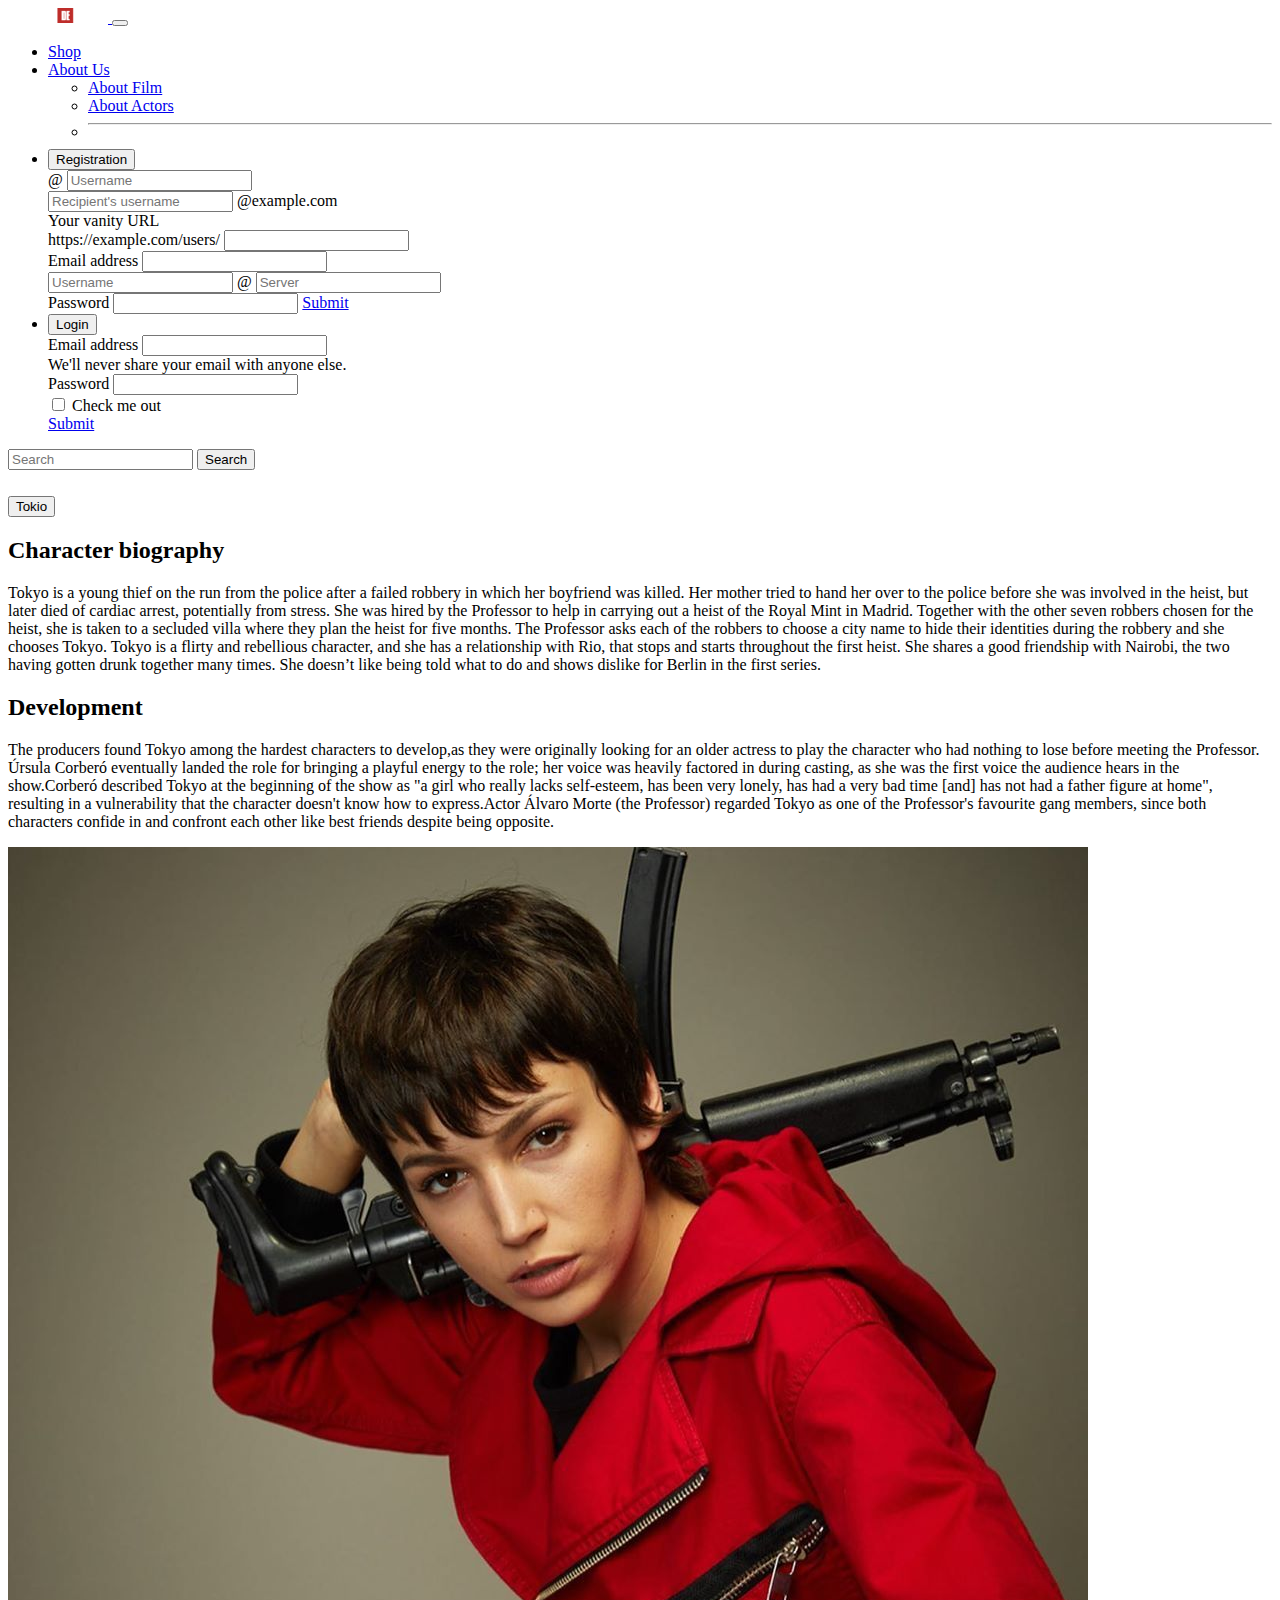
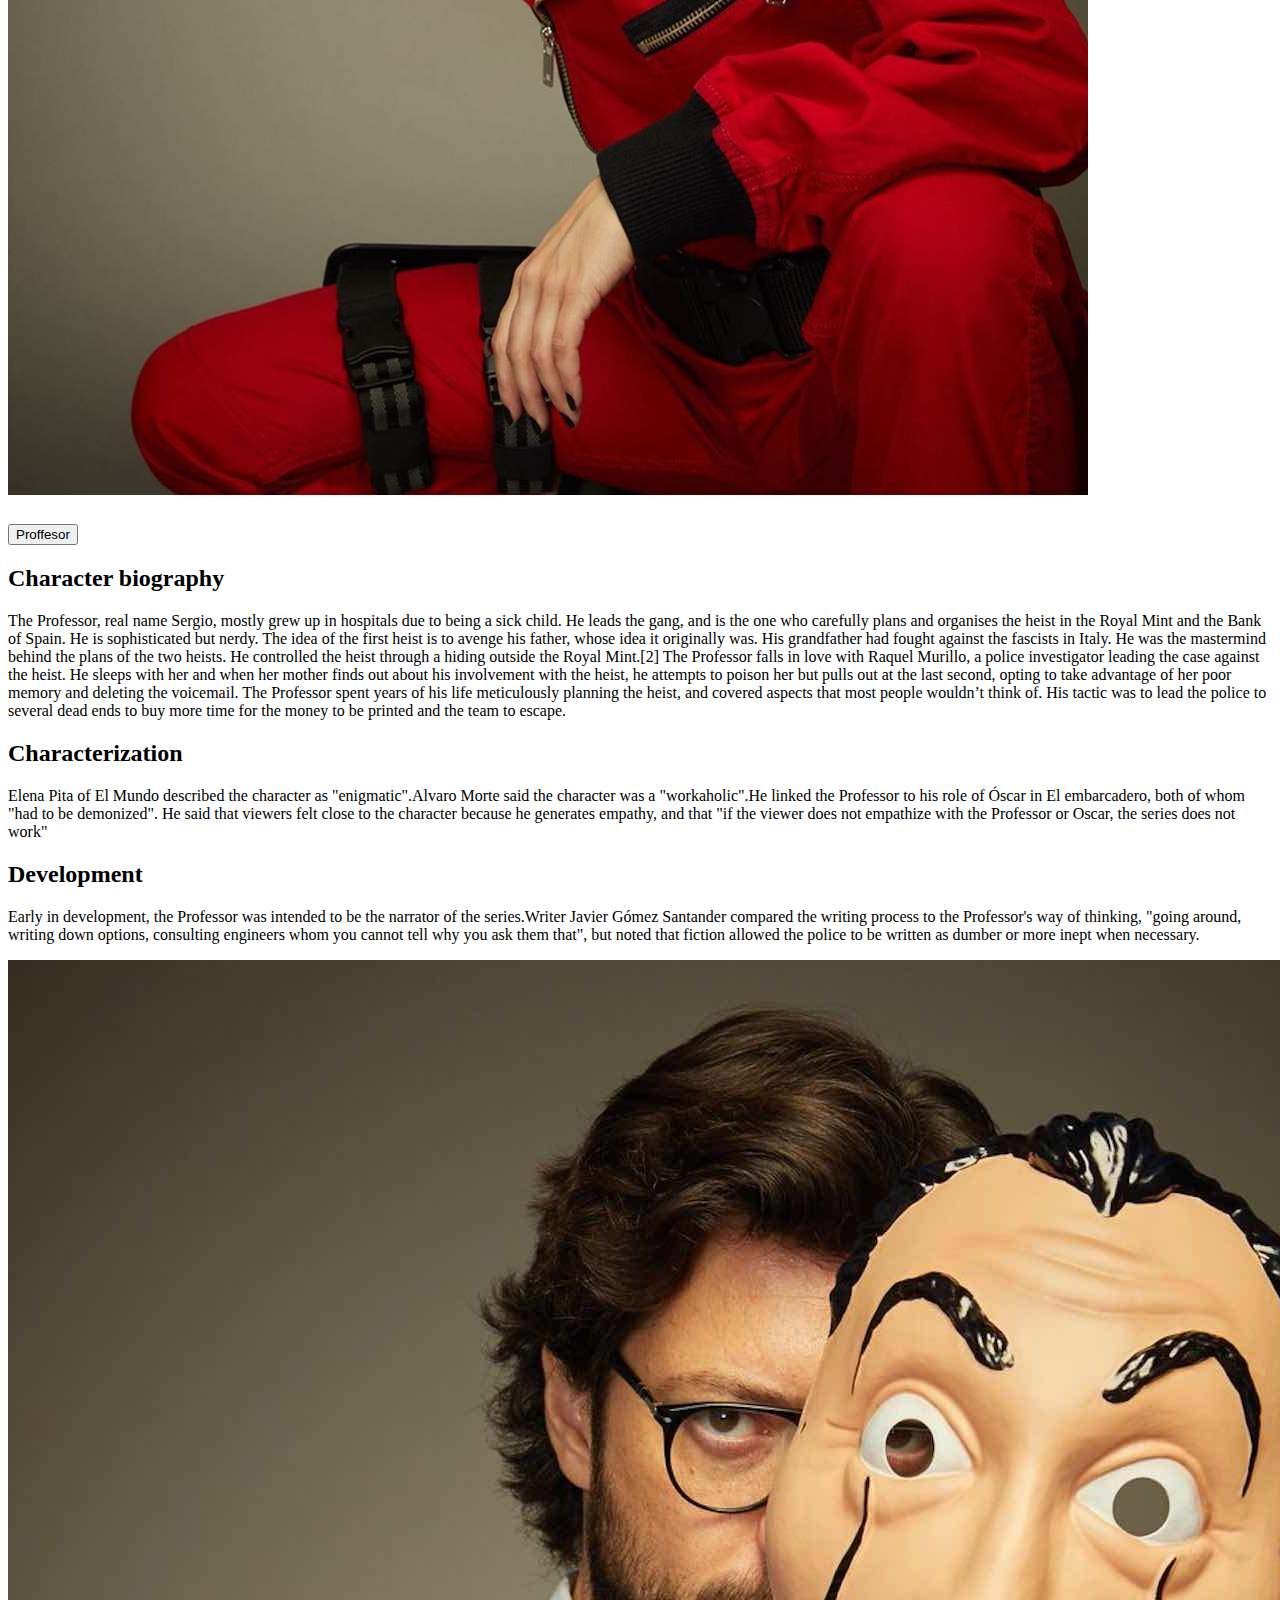
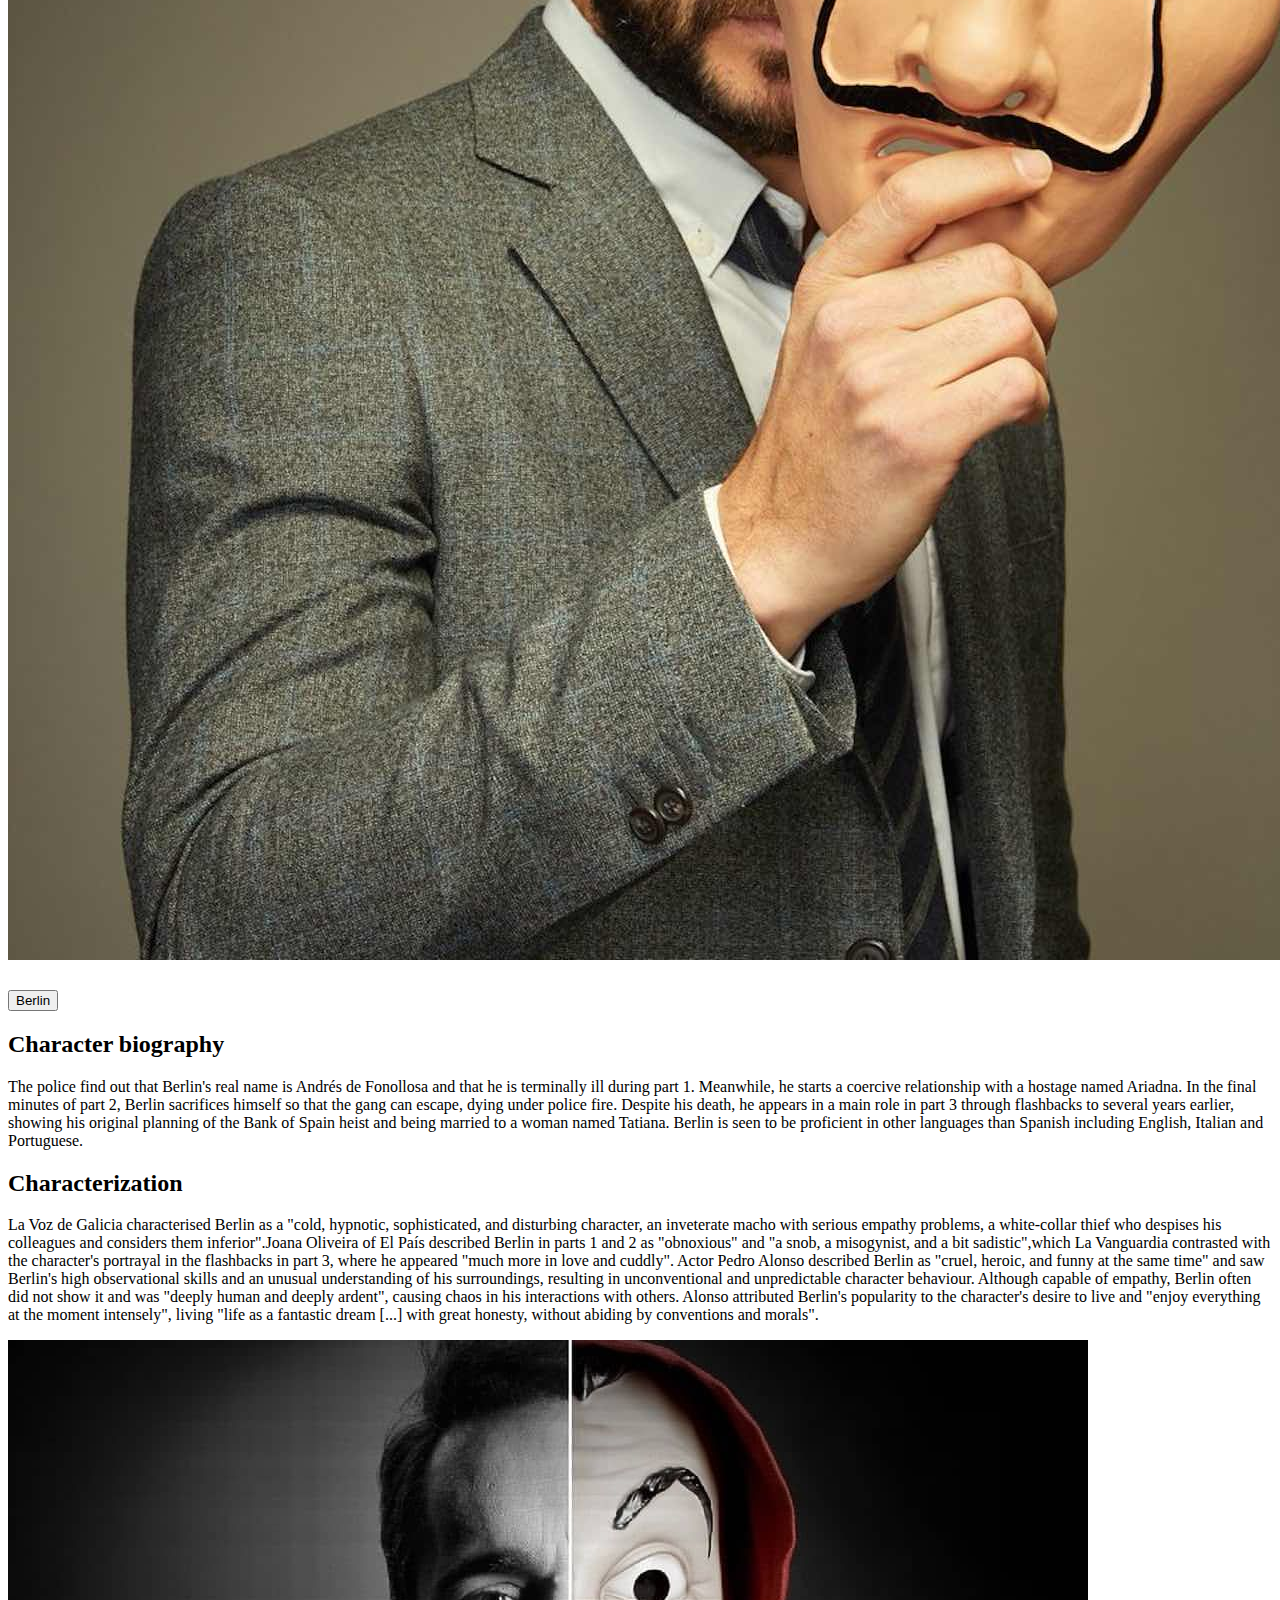
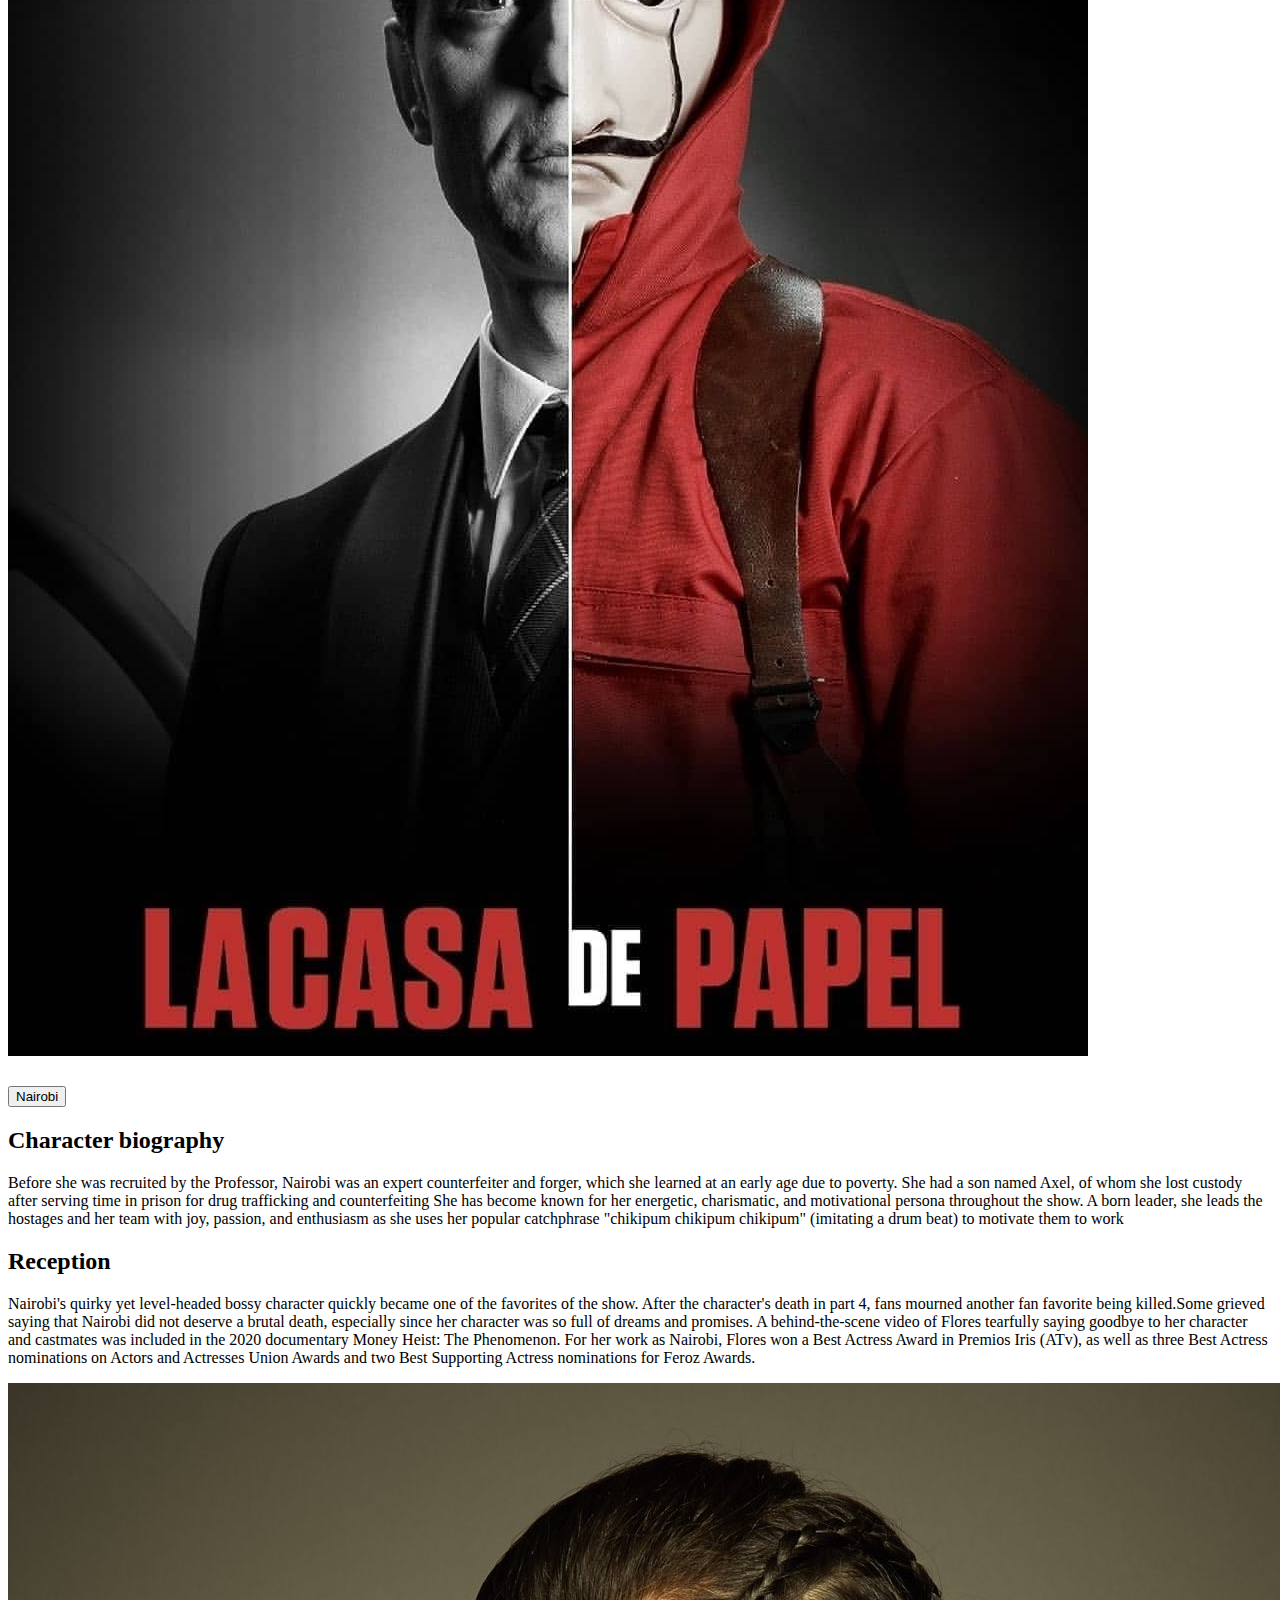
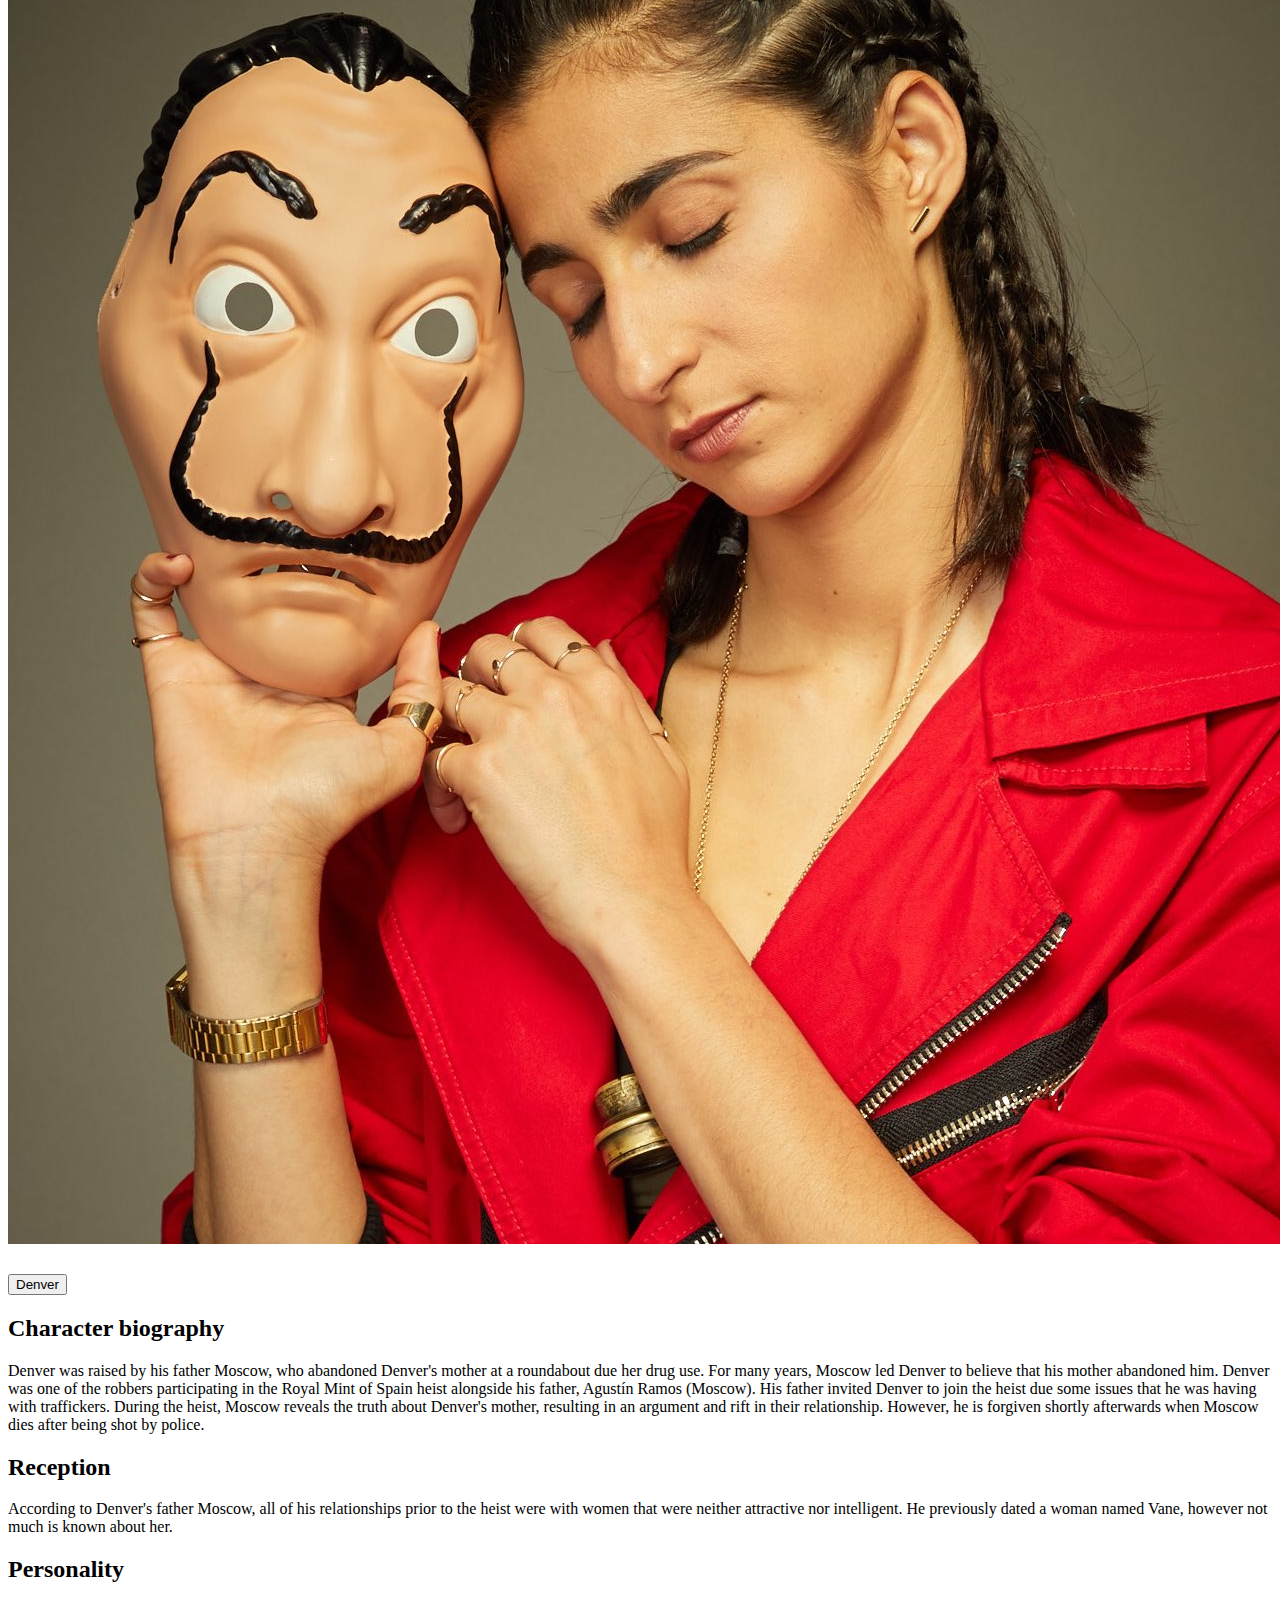
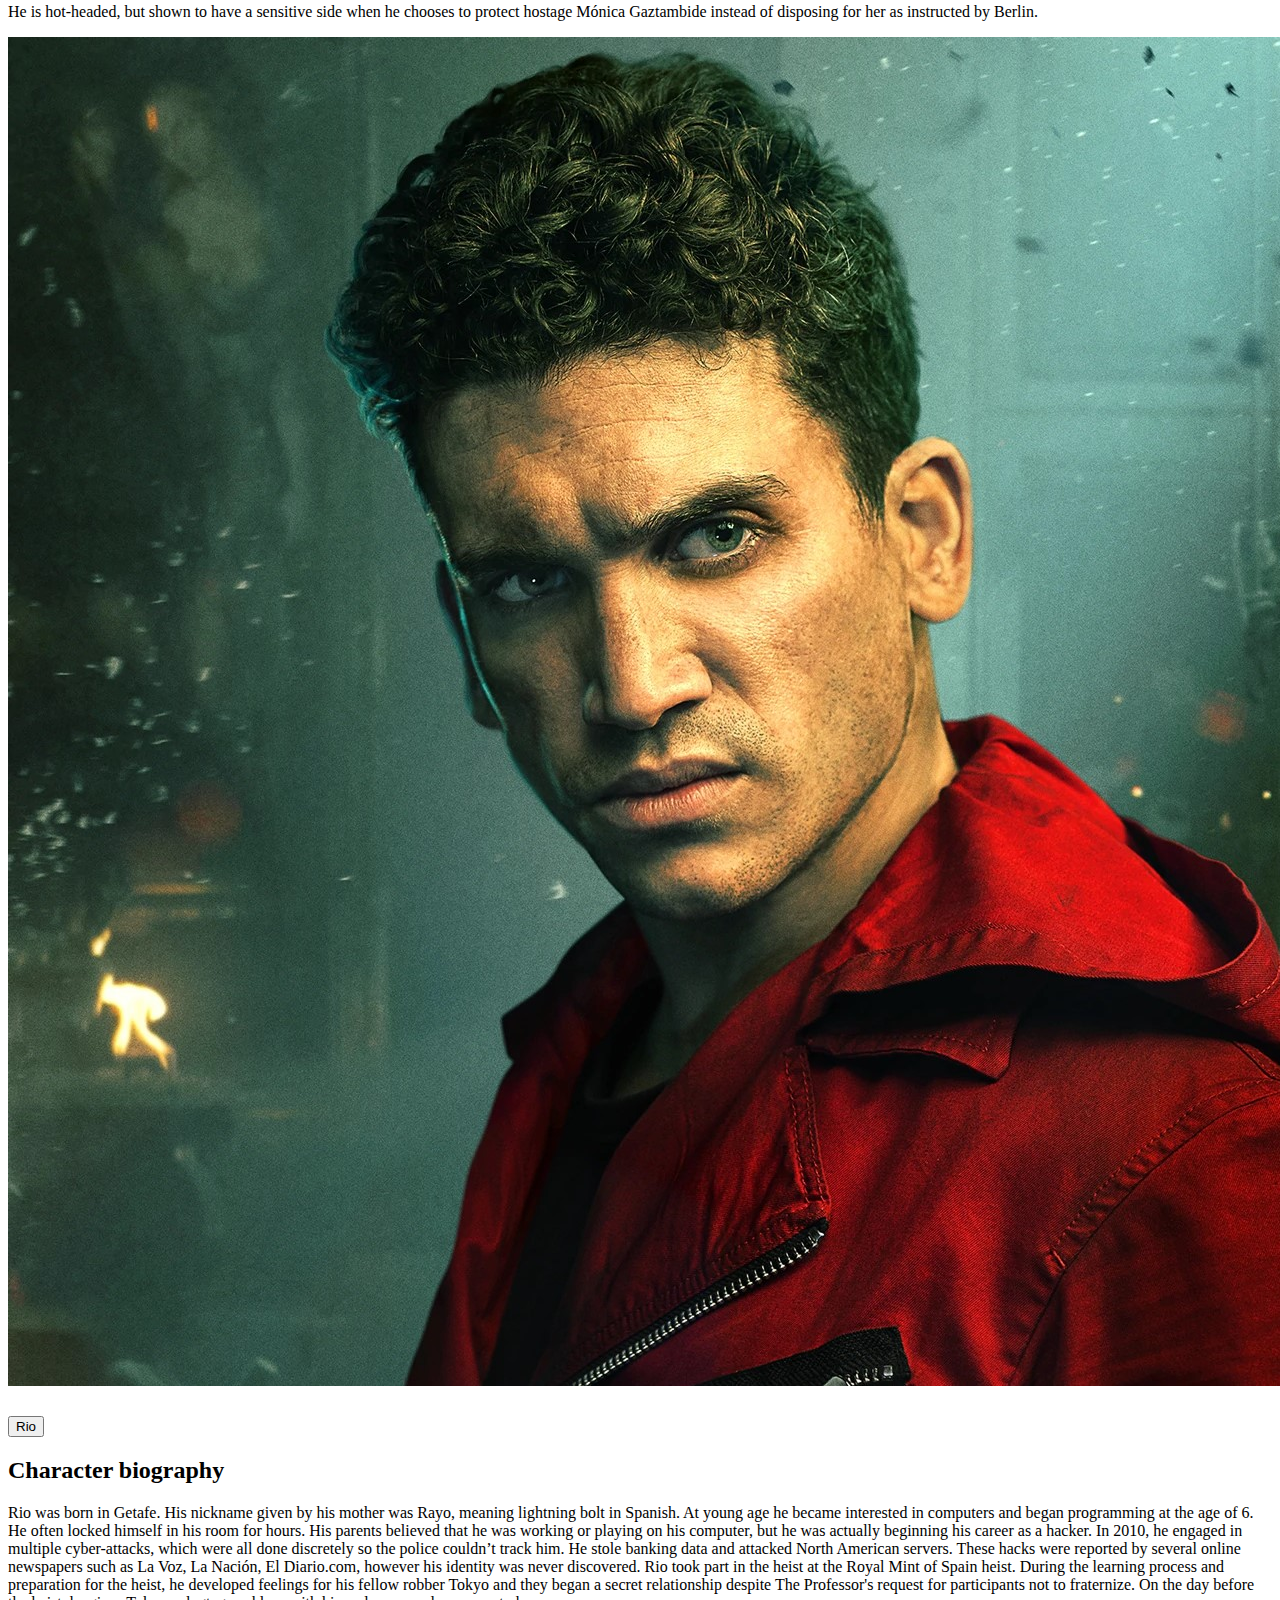
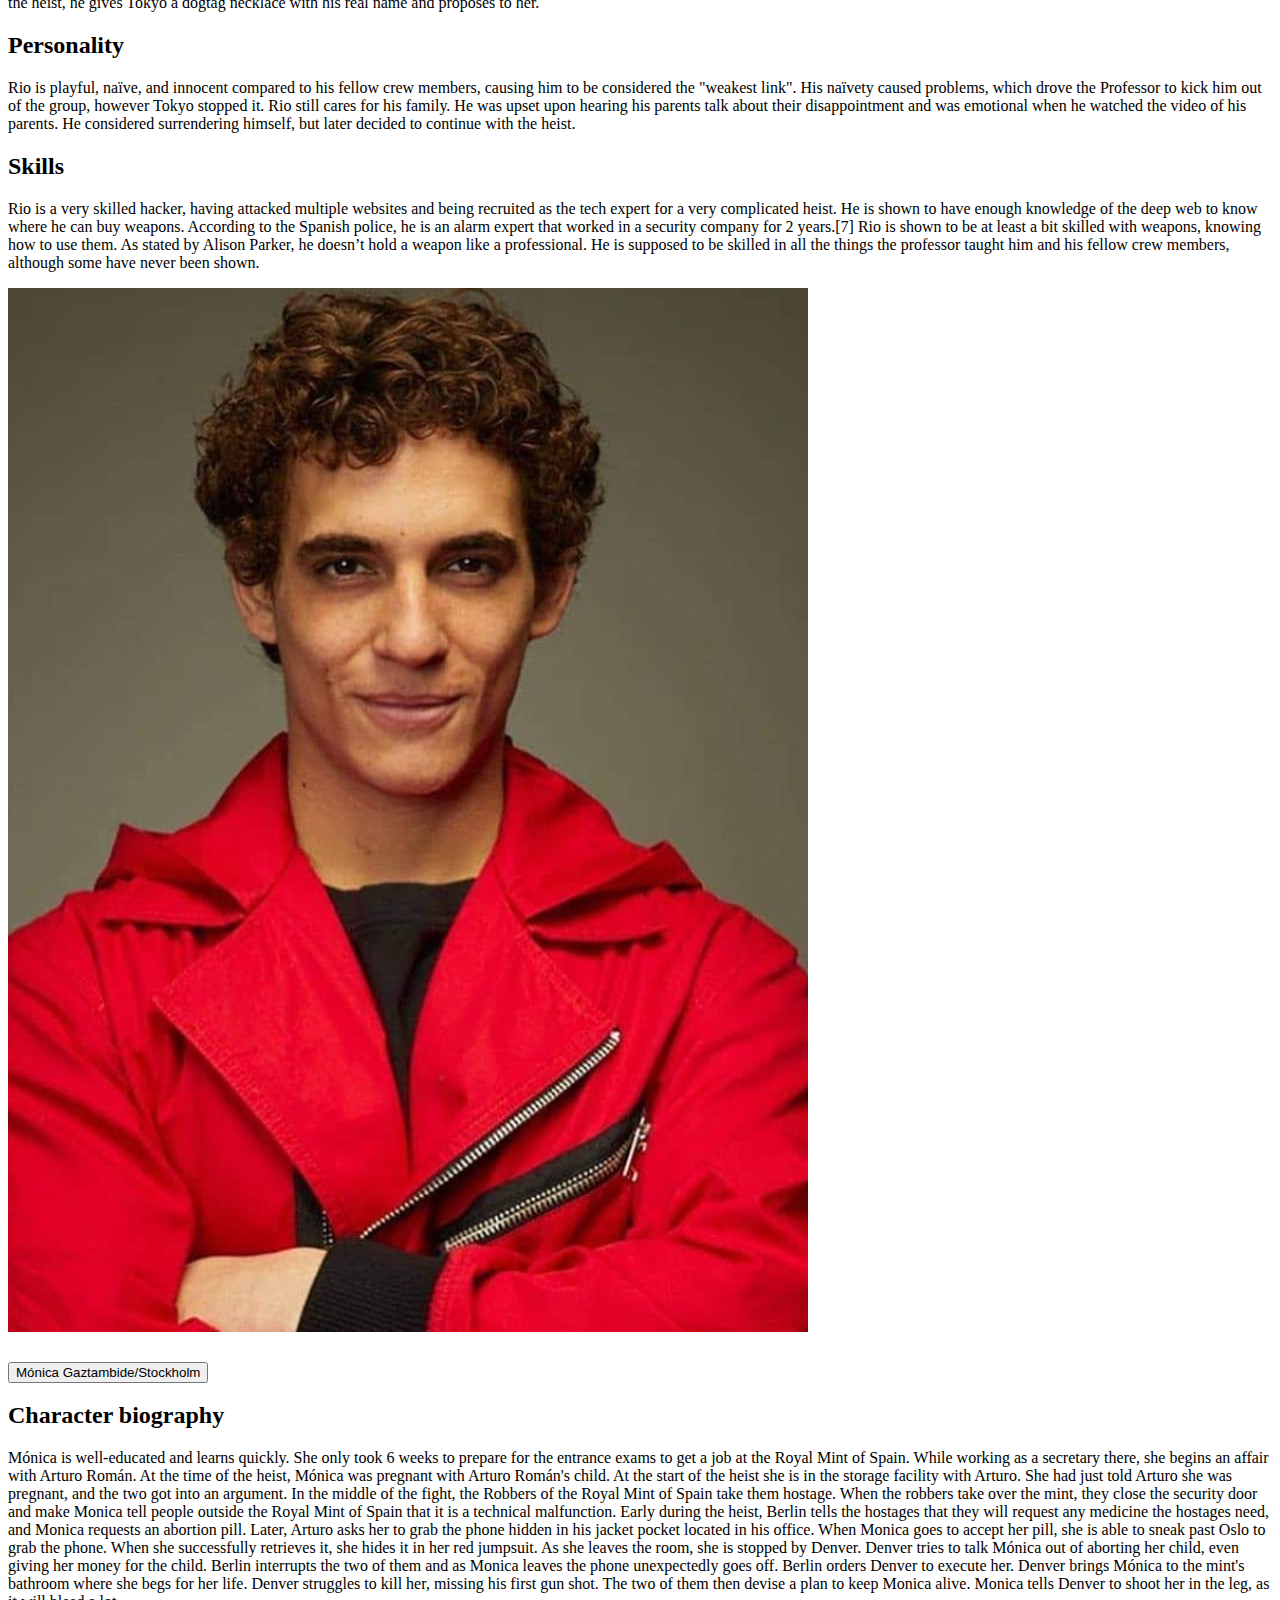
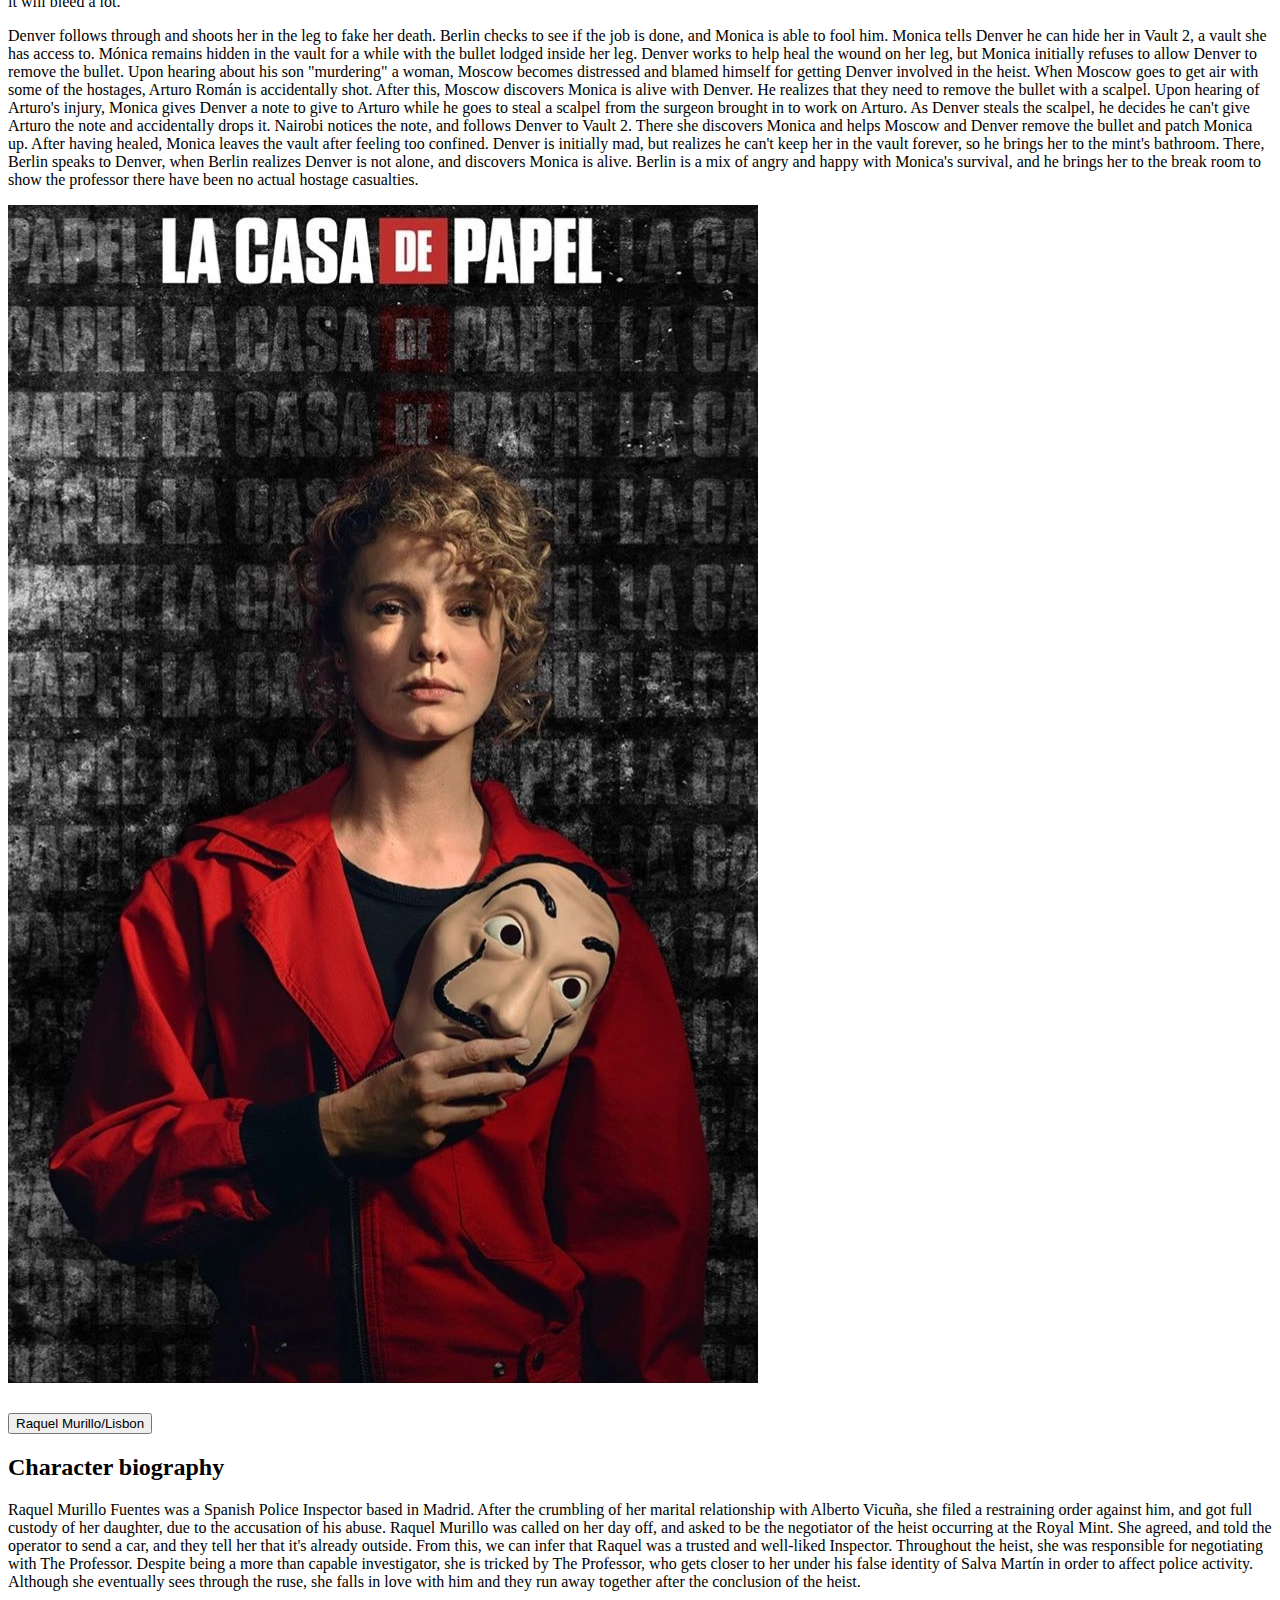
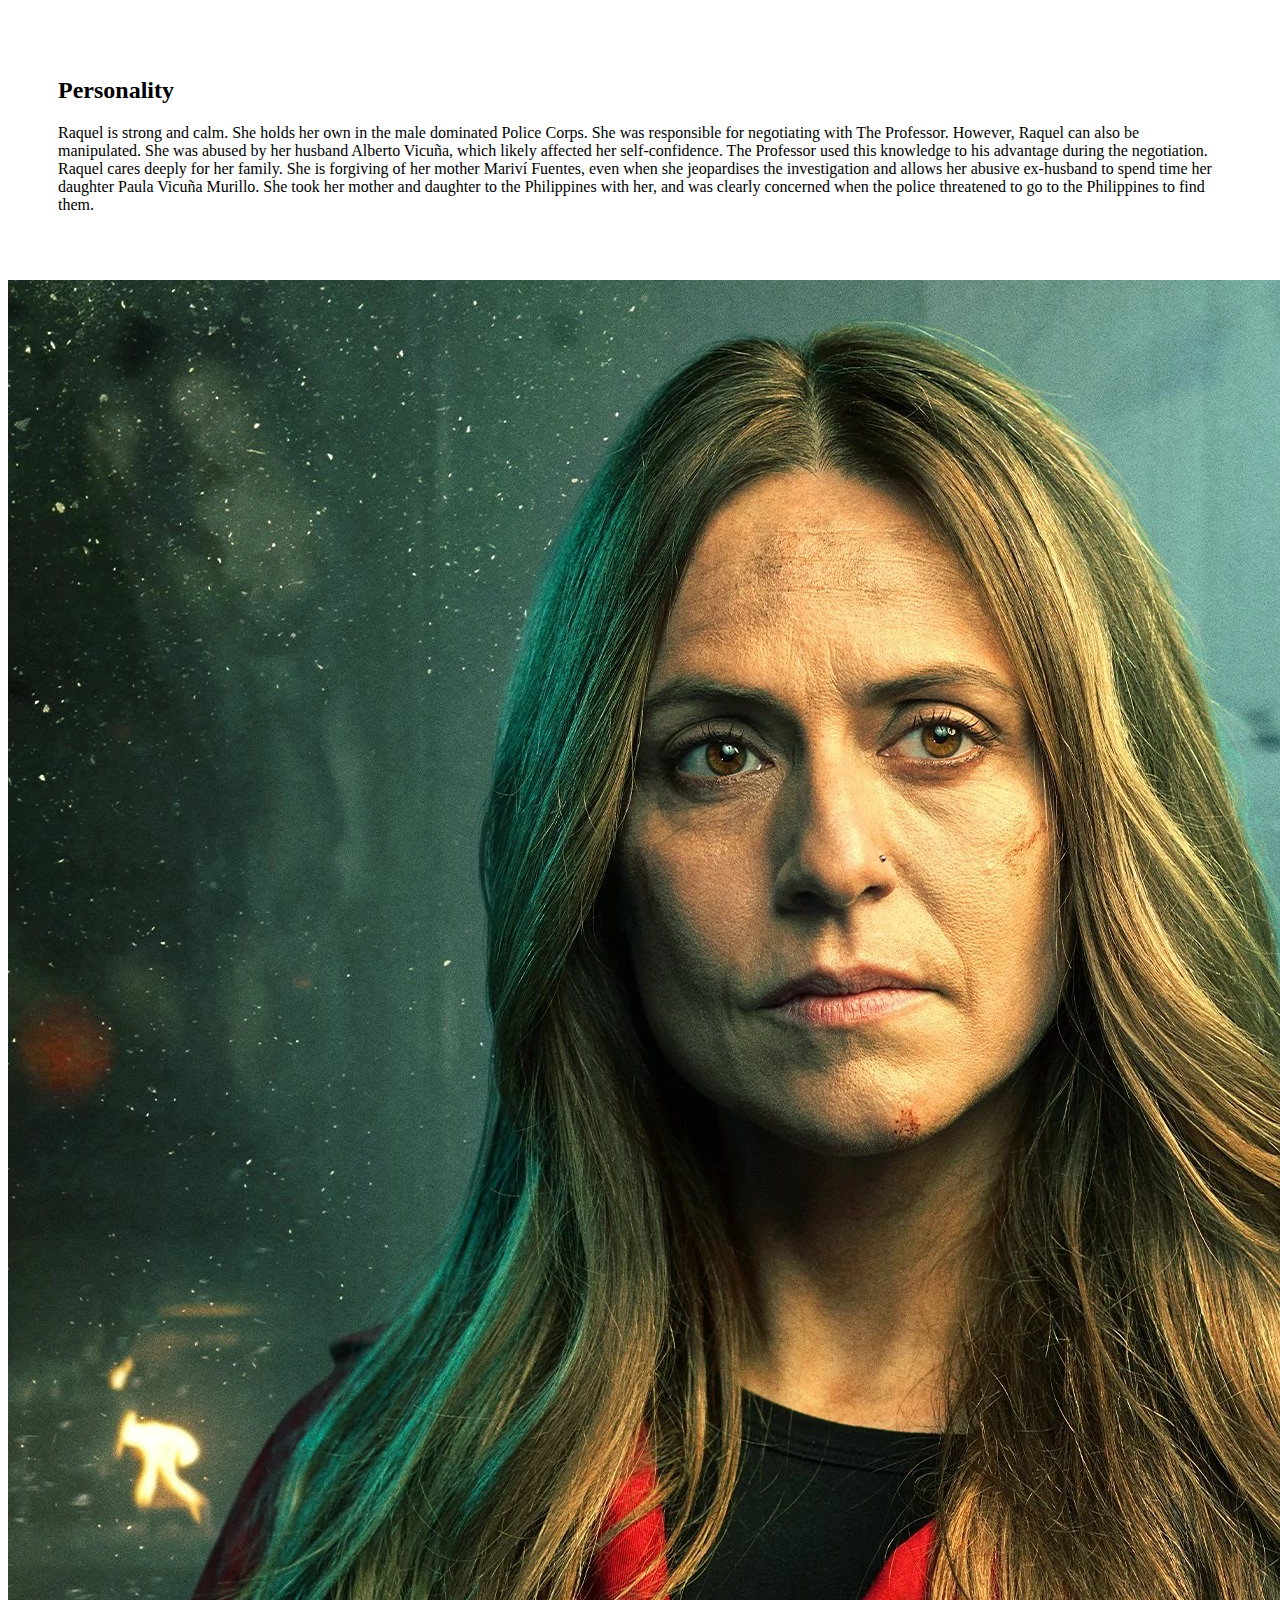
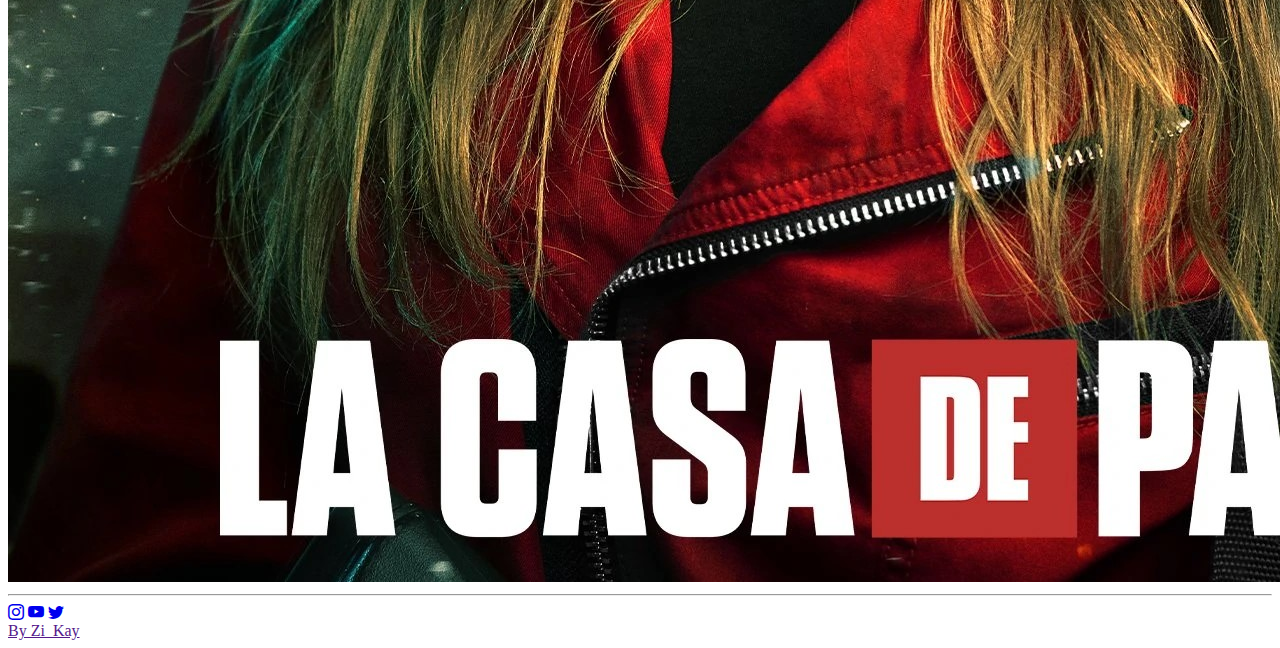
<file: aboutusac.html>
<!doctype html>
<html lang="en">
  <head>
    <meta charset="utf-8">
    <meta name="viewport" content="width=device-width, initial-scale=1">
    <title>La Casa Dapel Shop</title>
  
    <link href="https://cdn.jsdelivr.net/npm/bootstrap@5.2.0-beta1/dist/css/bootstrap.min.css" rel="stylesheet" integrity="sha384-0evHe/X+R7YkIZDRvuzKMRqM+OrBnVFBL6DOitfPri4tjfHxaWutUpFmBp4vmVor" crossorigin="anonymous">
    <link rel="stylesheet" href="https://cdn.jsdelivr.net/npm/bootstrap-icons@1.8.3/font/bootstrap-icons.css">
    <link rel="stylesheet" type="text/css" href="style.css">

  </head>
  <body class="bg-dark">
    <header class="container-fluid">
      <div class="row">
        <div class="col-12">
        <nav class="navbar navbar-expand-lg navbar-dark bg-dark">
              <a class="navbar-brand active " href="index.html">
                <img src="log.png" width="100px" >
              </a>
              <button class="navbar-toggler" type="button" data-bs-toggle="collapse" data-bs-target="#navbarSupportedContent" aria-controls="navbarSupportedContent" aria-expanded="false" aria-label="Toggle navigation">
                <span class="navbar-toggler-icon"></span>
              </button>
              <div class="collapse navbar-collapse justify-content-between"  id="navbarSupportedContent">
                <ul class=" navbar-nav">
                  <li class="nav-item ">
                    <a class="nav-link text-danger " aria-current="page" href="shop.html">Shop</a>
                  </li>
                  <li class="nav-item dropdown">
                    <a class="nav-link dropdown-toggle text-danger" href="#" id="navbarDropdown" role="button" data-bs-toggle="dropdown" aria-expanded="false">
                     About Us
                    </a>
                    <ul class="dropdown-menu bg-dark" aria-labelledby="navbarDropdown ">
                      <li><a class="dropdown-item text-danger bg-dark" href="aboutusfilm.html">About Film</a></li>
                      <li><a class="dropdown-item text-danger bg-dark" href="aboutusac.html">About Actors</a></li>
                      <li><hr class="dropdown-divider"></li>
                    </ul>
                  </li>






                  
                  <li class="nav-item bg-dark   text-light">
                   
                    <button type="button" class="btn btn-outline-danger mx-lg-2 my-2 my-lg-0" data-bs-toggle="modal" data-bs-target="#reg" data-bs-whatever="@getbootstrap">Registration</button>

                    <div class="modal fade" id="reg" tabindex="-1" aria-labelledby="regLabel" aria-hidden="true">
                      <div class="modal-dialog">
                        <div class="modal-content">
                          <div class="modal-header">
                      
                 
                        <div class="card card-body bg-secondary text-white">
                          <div class="input-group mb-3">
                            <span class="input-group-text" id="basic-addon1">@</span>
                            <input type="text" class="form-control" placeholder="Username" aria-label="Username" aria-describedby="basic-addon1">
                          </div>
                          
                          <div class="input-group mb-3">
                            <input type="text" class="form-control" placeholder="Recipient's username" aria-label="Recipient's username" aria-describedby="basic-addon2">
                            <span class="input-group-text" id="basic-addon2">@example.com</span>
                          </div>
                          
                          <label for="basic-url" class="form-label">Your vanity URL</label>
                          <div class="input-group mb-3">
                            <span class="input-group-text" id="basic-addon3">https://example.com/users/</span>
                            <input type="text" class="form-control" id="basic-url" aria-describedby="basic-addon3">
                          </div>
                          
                          <div class="input-group mb-3 ">
                             
                            <label for="exampleInputEmail1" class="form-label me-2">Email address</label>
                            <input type="email" class="form-control" id="exampleInputEmail1" aria-describedby="emailHelp">
                            
                          </div>
                          
                          <div class="input-group mb-3">
                            <input type="text" class="form-control" placeholder="Username" aria-label="Username">
                            <span class="input-group-text">@</span>
                            <input type="text" class="form-control" placeholder="Server" aria-label="Server">
                          </div>
                          
                          <div class="input-group">
                            
                              <label for="exampleInputPassword1" class="form-label me-2">Password</label>
                              <input type="password" class="form-control" id="exampleInputPassword1">
                              
                              <a class=" text-danger btn btn-outline-danger bg-dark" aria-current="page" href="account.html">Submit</a>
                          </div>
</div>

                          </div>
                      </div>
                      </div>
            </li>
            <li class="nav-item">
              <button type="button" class="btn btn-outline-danger mx-lg-2 my-2 my-lg-0" data-bs-toggle="modal" data-bs-target="#login" >Login</button>

              <div class="modal fade" id="login" tabindex="-1" aria-labelledby="loginLabel" aria-hidden="true">
                <div class="modal-dialog">
                  <div class="modal-content">
                    <div class="modal-header">
                
                  
                      <div class="card card-body bg-secondary text-white">
                        <form>
                          <div class="mb-3">
                            <label for="exampleInputEmail1" class="form-label">Email address</label>
                            <input type="email" class="form-control" id="exampleInputEmail1" aria-describedby="emailHelp">
                            <div id="emailHelp" class="form-text text-dark">We'll never share your email with anyone else.</div>
                          </div>
                          <div class="mb-3">
                            <label for="exampleInputPassword1" class="form-label">Password</label>
                            <input type="password" class="form-control" id="exampleInputPassword1">
                          </div>
                          <div class="mb-3 form-check">
                            <input type="checkbox" class="form-check-input" id="exampleCheck1">
                            <label class="form-check-label" for="exampleCheck1">Check me out</label>
                          </div>
                          <a class=" text-danger btn btn-outline-danger bg-dark" aria-current="page" href="account.html">Submit</a>
                        </form>
                      </div>
                    </div>
                    </div>
                    </div>
                    </div>
                  </li>




                  
               
               
                </ul>
             
                <form class="d-flex" role="search">
                  <input class="form-control me-2 bg-dark btn btn-outline-danger" type="search" placeholder="Search" aria-label="Search">
                  <button class="btn btn-outline-danger " type="submit">Search</button>
                </form>
              </div>
          </nav>
        </div>
      </div>
    </header>
<div class="container-fluid bg-dark">
  <div class="row">
    <div class="accordion accordion-flush" id="accordionFlushExample">
      <div class="accordion-item">
        <h2 class="accordion-header" id="flush-headingOne">
          <button class="accordion-button btn btn-outline-danger  collapsed" type="button" data-bs-toggle="collapse" data-bs-target="#flush-collapseOne" aria-expanded="false" aria-controls="flush-collapseOne">
            Tokio
          </button>
        </h2>
        <div id="flush-collapseOne" class="accordion-collapse collapse " aria-labelledby="flush-headingOne" data-bs-parent="#accordionFlushExample">
          <div class="accordion-body bg-dark">
            <div class="row  text-light">
              <div class="col-12 col-md-4 my-3">
                <h2>Character biography</h2>
                <p>Tokyo is a young thief on the run from the police after a failed robbery in which her boyfriend was killed. Her mother tried to hand her over to the police before she was involved in the heist, but later died of cardiac arrest, potentially from stress. She was hired by the Professor to help in carrying out a heist of the Royal Mint in Madrid. Together with the other seven robbers chosen for the heist, she is taken to a secluded villa where they plan the heist for five months. The Professor asks each of the robbers to choose a city name to hide their identities during the robbery and she chooses Tokyo. Tokyo is a flirty and rebellious character, and she has a relationship with Rio, that stops and starts throughout the first heist. She shares a good friendship with Nairobi, the two having gotten drunk together many times. She doesn’t like being told what to do and shows dislike for Berlin in the first series.

                </p>
              </div>
              <div class="col-12 col-md-4 my-3">
                <h2>Development</h2>

                <p>The producers found Tokyo among the hardest characters to develop,as they were originally looking for an older actress to play the character who had nothing to lose before meeting the Professor. Úrsula Corberó eventually landed the role for bringing a playful energy to the role; her voice was heavily factored in during casting, as she was the first voice the audience hears in the show.Corberó described Tokyo at the beginning of the show as "a girl who really lacks self-esteem, has been very lonely, has had a very bad time [and] has not had a father figure at home", resulting in a vulnerability that the character doesn't know how to express.Actor Álvaro Morte (the Professor) regarded Tokyo as one of the Professor's favourite gang members, since both characters confide in and confront each other like best friends despite being opposite.</p>
              </div>

              <div class="col-12 col-md-4 my-3">
                <img src="Tokio1.jpg" class="img-fluid">
              </div>
            </div>
          </div>
        </div>
      </div>
        <div class="accordion-item">
          <h2 class="accordion-header" id="flush-headingTwo">
            <button class="accordion-button collapsed btn btn-outline-danger" type="button" data-bs-toggle="collapse" data-bs-target="#flush-collapseTwo" aria-expanded="false" aria-controls="flush-collapseTwo">
              Proffesor
            </button>
          </h2>
          <div id="flush-collapseTwo" class="accordion-collapse collapse" aria-labelledby="flush-headingTwo" data-bs-parent="#accordionFlushExample">
            <div class="accordion-body bg-dark">
              <div class="row  text-light ">
                <div class="col-12 col-md-4 my-3">
                  <h2>Character biography</h2>
                  <p>The Professor, real name Sergio, mostly grew up in hospitals due to being a sick child. He leads the gang, and is the one who carefully plans and organises the heist in the Royal Mint and the Bank of Spain. He is sophisticated but nerdy. The idea of the first heist is to avenge his father, whose idea it originally was. His grandfather had fought against the fascists in Italy. He was the mastermind behind the plans of the two heists. He controlled the heist through a hiding outside the Royal Mint.[2] The Professor falls in love with Raquel Murillo, a police investigator leading the case against the heist. He sleeps with her and when her mother finds out about his involvement with the heist, he attempts to poison her but pulls out at the last second, opting to take advantage of her poor memory and deleting the voicemail. The Professor spent years of his life meticulously planning the heist, and covered aspects that most people wouldn’t think of. His tactic was to lead the police to several dead ends to buy more time for the money to be printed and the team to escape.

                  </p>
                </div>
                <div class="col-12 col-md-4 my-3">
                  <h2>Characterization</h2>

                  <p>Elena Pita of El Mundo described the character as "enigmatic".Alvaro Morte said the character was a "workaholic".He linked the Professor to his role of Óscar in El embarcadero, both of whom "had to be demonized". He said that viewers felt close to the character because he generates empathy, and that "if the viewer does not empathize with the Professor or Oscar, the series does not work"</p>
                  <h2>Development</h2>
                  <p>
                    Early in development, the Professor was intended to be the narrator of the series.Writer Javier Gómez Santander compared the writing process to the Professor's way of thinking, "going around, writing down options, consulting engineers whom you cannot tell why you ask them that", but noted that fiction allowed the police to be written as dumber or more inept when necessary.
                  </p>
                </div>
                <div class="col-12 col-md-4 my-3">
                  <img src="prof.jpeg" class="img-fluid">
                </div>

              </div>
            </div>
          </div>
        </div>
          <div class="accordion-item">
            <h2 class="accordion-header" id="flush-headingThree">
              <button class="accordion-button btn btn-outline-danger  collapsed" type="button" data-bs-toggle="collapse" data-bs-target="#flush-collapseThree" aria-expanded="false" aria-controls="flush-collapseThree">
                Berlin
              </button>
            </h2>
            <div id="flush-collapseThree" class="accordion-collapse collapse" aria-labelledby="flush-headingThree" data-bs-parent="#accordionFlushExample">
              <div class="accordion-body bg-dark">
                <div class="row  text-light ">
                  <div class="col-12 col-md-4 my-3">
                    <h2>Character biography</h2>
                    <p>The police find out that Berlin's real name is Andrés de Fonollosa and that he is terminally ill during part 1. Meanwhile, he starts a coercive relationship with a hostage named Ariadna. In the final minutes of part 2, Berlin sacrifices himself so that the gang can escape, dying under police fire. Despite his death, he appears in a main role in part 3 through flashbacks to several years earlier, showing his original planning of the Bank of Spain heist and being married to a woman named Tatiana. Berlin is seen to be proficient in other languages than Spanish including English, Italian and Portuguese.

                    </p>
                  </div>
                  <div class="col-12 col-md-4 my-3">
                    <h2>Characterization</h2>

                    <p>La Voz de Galicia characterised Berlin as a "cold, hypnotic, sophisticated, and disturbing character, an inveterate macho with serious empathy problems, a white-collar thief who despises his colleagues and considers them inferior".Joana Oliveira of El País described Berlin in parts 1 and 2 as "obnoxious" and "a snob, a misogynist, and a bit sadistic",which La Vanguardia contrasted with the character's portrayal in the flashbacks in part 3, where he appeared "much more in love and cuddly". Actor Pedro Alonso described Berlin as "cruel, heroic, and funny at the same time" and saw Berlin's high observational skills and an unusual understanding of his surroundings, resulting in unconventional and unpredictable character behaviour. Although capable of empathy, Berlin often did not show it and was "deeply human and deeply ardent", causing chaos in his interactions with others. Alonso attributed Berlin's popularity to the character's desire to live and "enjoy everything at the moment intensely", living "life as a fantastic dream [...] with great honesty, without abiding by conventions and morals".</p>

                  </div>
                  <div class="col-12 col-md-4 my-3">
                    <img src="Berlin2.jpg" class="img-fluid">
                  </div>

                </div>
              </div>
            </div>
          </div>
            <div class="accordion-item">
              <h2 class="accordion-header" id="flush-heading4">
                <button class="accordion-button btn btn-outline-danger  collapsed" type="button" data-bs-toggle="collapse" data-bs-target="#flush-collapse4" aria-expanded="false" aria-controls="flush-collapse4">
                  Nairobi
                </button>
              </h2>
              <div id="flush-collapse4" class="accordion-collapse collapse" aria-labelledby="flush-heading4" data-bs-parent="#accordionFlushExample">
                <div class="accordion-body bg-dark">
                  <div class="row  text-light ">
                    <div class="col-12 col-md-4 my-3">
                      <h2>Character biography</h2>
                      <p>Before she was recruited by the Professor, Nairobi was an expert counterfeiter and forger, which she learned at an early age due to poverty. She had a son named Axel, of whom she lost custody after serving time in prison for drug trafficking and counterfeiting She has become known for her energetic, charismatic, and motivational persona throughout the show. A born leader, she leads the hostages and her team with joy, passion, and enthusiasm as she uses her popular catchphrase "chikipum chikipum chikipum" (imitating a drum beat) to motivate them to work

                      </p>
                    </div>
                    <div class="col-12 col-md-4 my-3">
                      <h2>Reception</h2>

                      <p>Nairobi's quirky yet level-headed bossy character quickly became one of the favorites of the show. After the character's death in part 4, fans mourned another fan favorite being killed.Some grieved saying that Nairobi did not deserve a brutal death, especially since her character was so full of dreams and promises. A behind-the-scene video of Flores tearfully saying goodbye to her character and castmates was included in the 2020 documentary Money Heist: The Phenomenon. For her work as Nairobi, Flores won a Best Actress Award in Premios Iris (ATv), as well as three Best Actress nominations on Actors and Actresses Union Awards and two Best Supporting Actress nominations for Feroz Awards.</p>

                    </div>
                    <div class="col-12 col-md-4 my-3">
                      <img src="nairovi.jpg" class="img-fluid">
                    </div>

                  </div>
                </div>
              </div>
            </div>
              <div class="accordion-item">
                <h2 class="accordion-header" id="flush-heading5">
                  <button class="accordion-button btn btn-outline-danger  collapsed" type="button" data-bs-toggle="collapse" data-bs-target="#flush-collapse5" aria-expanded="false" aria-controls="flush-collapse5">
                    Denver
                  </button>
                </h2>
                <div id="flush-collapse5" class="accordion-collapse collapse" aria-labelledby="flush-heading5" data-bs-parent="#accordionFlushExample">
                  <div class="accordion-body bg-dark">
                    <div class="row  text-light ">
                      <div class="col-12 col-md-4 my-3">
                        <h2>Character biography</h2>
                        <p>Denver was raised by his father Moscow, who abandoned Denver's mother at a roundabout due her drug use. For many years, Moscow led Denver to believe that his mother abandoned him.

                          Denver was one of the robbers participating in the Royal Mint of Spain heist alongside his father, Agustín Ramos (Moscow). His father invited Denver to join the heist due some issues that he was having with traffickers.

                          During the heist, Moscow reveals the truth about Denver's mother, resulting in an argument and rift in their relationship. However, he is forgiven shortly afterwards when Moscow dies after being shot by police.

                        </p>
                      </div>
                      <div class="col-12 col-md-4 my-3">
                        <h2>Reception</h2>

                        <p>According to Denver's father Moscow, all of his relationships prior to the heist were with women that were neither attractive nor intelligent. He previously dated a woman named Vane, however not much is known about her.</p>
                        <h2>Personality</h2>

                        <p>He is hot-headed, but shown to have a sensitive side when he chooses to protect hostage Mónica Gaztambide instead of disposing for her as instructed by Berlin.</p>

                      </div>
                      <div class="col-12 col-md-4 my-3">
                        <img src="deni.jpg" class="img-fluid">
                      </div>

                    </div>
                  </div>
                </div>
              </div>
                <div class="accordion-item">
                  <h2 class="accordion-header" id="flush-heading6">
                    <button class="accordion-button btn btn-outline-danger  collapsed" type="button" data-bs-toggle="collapse" data-bs-target="#flush-collapse6" aria-expanded="false" aria-controls="flush-collapse6">
                      Rio
                    </button>
                  </h2>
                  <div id="flush-collapse6" class="accordion-collapse collapse" aria-labelledby="flush-heading6" data-bs-parent="#accordionFlushExample">
                    <div class="accordion-body bg-dark">
                      <div class="row  text-light ">
                        <div class="col-12 col-md-4 my-3">
                          <h2>Character biography</h2>
                          <p>Rio was born in Getafe. His nickname given by his mother was Rayo, meaning lightning bolt in Spanish. At young age he became interested in computers and began programming at the age of 6. He often locked himself in his room for hours. His parents believed that he was working or playing on his computer, but he was actually beginning his career as a hacker.

                            In 2010, he engaged in multiple cyber-attacks, which were all done discretely so the police couldn’t track him. He stole banking data and attacked North American servers. These hacks were reported by several online newspapers such as La Voz, La Nación, El Diario.com, however his identity was never discovered.
                            Rio took part in the heist at the Royal Mint of Spain heist. During the learning process and preparation for the heist, he developed feelings for his fellow robber Tokyo and they began a secret relationship despite The Professor's request for participants not to fraternize. On the day before the heist, he gives Tokyo a dogtag necklace with his real name and proposes to her.

                          </p>
                        </div>
                        <div class="col-12 col-md-4 my-3">

                          <h2>Personality</h2>

                          <p>Rio is playful, naïve, and innocent compared to his fellow crew members, causing him to be considered the "weakest link". His naïvety caused problems, which drove the Professor to kick him out of the group, however Tokyo stopped it.

                          Rio still cares for his family. He was upset upon hearing his parents talk about their disappointment and was emotional when he watched the video of his parents. He considered surrendering himself, but later decided to continue with the heist.</p>
                          <h2>Skills</h2>

                          <p>Rio is a very skilled hacker, having attacked multiple websites and being recruited as the tech expert for a very complicated heist. He is shown to have enough knowledge of the deep web to know where he can buy weapons.

                            According to the Spanish police, he is an alarm expert that worked in a security company for 2 years.[7]

                          Rio is shown to be at least a bit skilled with weapons, knowing how to use them. As stated by Alison Parker, he doesn’t hold a weapon like a professional. He is supposed to be skilled in all the things the professor taught him and his fellow crew members, although some have never been shown.</p>

                        </div>
                        <div class="col-12 col-md-4 my-3">
                          <img src="ri.jpg" class="img-fluid">
                        </div>

                      </div>
                    </div>
                  </div>
                </div>
                  <div class="accordion-item">
                    <h2 class="accordion-header" id="flush-heading7">
                      <button class="accordion-button btn btn-outline-danger  collapsed" type="button" data-bs-toggle="collapse" data-bs-target="#flush-collapse7" aria-expanded="false" aria-controls="flush-collapse7">
                        Mónica Gaztambide/Stockholm
                      </button>
                    </h2>
                    <div id="flush-collapse7" class="accordion-collapse collapse" aria-labelledby="flush-heading7" data-bs-parent="#accordionFlushExample">
                      <div class="accordion-body bg-dark">
                        <div class="row  text-light ">
                          <div class="col-12 col-md-4 my-3">
                            <h2>Character biography</h2>
                            <p>Mónica is well-educated and learns quickly. She only took 6 weeks to prepare for the entrance exams to get a job at the Royal Mint of Spain. While working as a secretary there, she begins an affair with Arturo Román.


                              At the time of the heist, Mónica was pregnant with Arturo Román's child.

                              At the start of the heist she is in the storage facility with Arturo. She had just told Arturo she was pregnant, and the two got into an argument. In the middle of the fight, the Robbers of the Royal Mint of Spain take them hostage. When the robbers take over the mint, they close the security door and make Monica tell people outside the Royal Mint of Spain that it is a technical malfunction.

                              Early during the heist, Berlin tells the hostages that they will request any medicine the hostages need, and Monica requests an abortion pill. Later, Arturo asks her to grab the phone hidden in his jacket pocket located in his office. When Monica goes to accept her pill, she is able to sneak past Oslo to grab the phone. When she successfully retrieves it, she hides it in her red jumpsuit. As she leaves the room, she is stopped by Denver. Denver tries to talk Mónica out of aborting her child, even giving her money for the child. Berlin interrupts the two of them and as Monica leaves the phone unexpectedly goes off. Berlin orders Denver to execute her.

                              Denver brings Mónica to the mint's bathroom where she begs for her life. Denver struggles to kill her, missing his first gun shot. The two of them then devise a plan to keep Monica alive. Monica tells Denver to shoot her in the leg, as it will bleed a lot.

                            </p>
                          </div>
                          <div class="col-12 col-md-4 my-3">



                            <p>
                              Denver follows through and shoots her in the leg to fake her death. Berlin checks to see if the job is done, and Monica is able to fool him. Monica tells Denver he can hide her in Vault 2, a vault she has access to.

                              Mónica remains hidden in the vault for a while with the bullet lodged inside her leg. Denver works to help heal the wound on her leg, but Monica initially refuses to allow Denver to remove the bullet. Upon hearing about his son "murdering" a woman, Moscow becomes distressed and blamed himself for getting Denver involved in the heist. When Moscow goes to get air with some of the hostages, Arturo Román is accidentally shot. After this, Moscow discovers Monica is alive with Denver. He realizes that they need to remove the bullet with a scalpel.

                              Upon hearing of Arturo's injury, Monica gives Denver a note to give to Arturo while he goes to steal a scalpel from the surgeon brought in to work on Arturo. As Denver steals the scalpel, he decides he can't give Arturo the note and accidentally drops it. Nairobi notices the note, and follows Denver to Vault 2. There she discovers Monica and helps Moscow and Denver remove the bullet and patch Monica up.

                              After having healed, Monica leaves the vault after feeling too confined. Denver is initially mad, but realizes he can't keep her in the vault forever, so he brings her to the mint's bathroom. There, Berlin speaks to Denver, when Berlin realizes Denver is not alone, and discovers Monica is alive. Berlin is a mix of angry and happy with Monica's survival, and he brings her to the break room to show the professor there have been no actual hostage casualties.




                            </p>


                          </div>
                          <div class="col-12 col-md-4 my-3">
                            <img src="monicastogolm.jpg" class="img-fluid">
                          </div>

                        </div>
                      </div>
                    </div>
                  </div>
                    <div class="accordion-item">
                      <h2 class="accordion-header" id="flush-heading8">
                        <button class="accordion-button btn btn-outline-danger  collapsed" type="button" data-bs-toggle="collapse" data-bs-target="#flush-collapse8" aria-expanded="false" aria-controls="flush-collapse8">
                          Raquel Murillo/Lisbon
                        </button>
                      </h2>
                      <div id="flush-collapse8" class="accordion-collapse collapse" aria-labelledby="flush-heading8" data-bs-parent="#accordionFlushExample">
                        <div class="accordion-body bg-dark">
                          <div class="row  text-light ">
                            <div class="col-12 col-md-4 my-3">
                              <h2>Character biography</h2>
                              <p>Raquel Murillo Fuentes was a Spanish Police Inspector based in Madrid. After the crumbling of her marital relationship with Alberto Vicuña, she filed a restraining order against him, and got full custody of her daughter, due to the accusation of his abuse.


                                Raquel Murillo was called on her day off, and asked to be the negotiator of the heist occurring at the Royal Mint. She agreed, and told the operator to send a car, and they tell her that it's already outside. From this, we can infer that Raquel was a trusted and well-liked Inspector.

                                Throughout the heist, she was responsible for negotiating with The Professor.

                                Despite being a more than capable investigator, she is tricked by The Professor, who gets closer to her under his false identity of Salva Martín in order to affect police activity. Although she eventually sees through the ruse, she falls in love with him and they run away together after the conclusion of the heist.
                              </p>
                            </div>
                            <div class="col-12 col-md-4 my-3" style="padding:50px;">

                              <h2>Personality</h2>

                              <p>Raquel is strong and calm. She holds her own in the male dominated Police Corps. She was responsible for negotiating with The Professor.

                                However, Raquel can also be manipulated. She was abused by her husband Alberto Vicuña, which likely affected her self-confidence. The Professor used this knowledge to his advantage during the negotiation.

                              Raquel cares deeply for her family. She is forgiving of her mother Mariví Fuentes, even when she jeopardises the investigation and allows her abusive ex-husband to spend time her daughter Paula Vicuña Murillo. She took her mother and daughter to the Philippines with her, and was clearly concerned when the police threatened to go to the Philippines to find them.</p>


                            </div>
                            <div class="col-12 col-md-4 my-3">
                              <img src="raquel.jpg" class="img-fluid">
                            </div>

                          </div>
                        </div>
                      </div>
                    </div>
                  </div>
                </div>
              </div>
            </div>
          </div>
        </div>
      </div>
    </div>
  </div>
  
  
  <div class="container-fluid  fixed-bottom ">

  <div class="row text-danger justify-content-between bg-dark">
   
        <hr class="text-danger border-3 opacity-75">
     
   <div class="col-6 col-md-6 text-danger">
     
     <a href="https://www.instagram.com/lacasadepapel/?__coig_restricted=1" class="text-decoration-none text-danger"><i class="ms-3 bi bi-instagram"></i></a>

     <a href="https://www.youtube.com/c/lacasadepapel/videos" class="text-decoration-none text-danger"> <i class="ms-3 bi bi-youtube" ></i></a>
     <a href="https://twitter.com/lacasadepapel" class="text-decoration-none text-danger"> <i class="ms-3 bi bi-twitter"></i></a>
    

   </div>
   <div class="col-6 col-md-6 text-end">

    <a href="" class="text-decoration-none text-danger">By Zi_Kay</a>
  </div>
</div>
</div>
</div>
<script src="https://cdn.jsdelivr.net/npm/bootstrap@5.2.0-beta1/dist/js/bootstrap.bundle.min.js" integrity="sha384-pprn3073KE6tl6bjs2QrFaJGz5/SUsLqktiwsUTF55Jfv3qYSDhgCecCxMW52nD2" crossorigin="anonymous"></script>
</body>
</html>
</file>
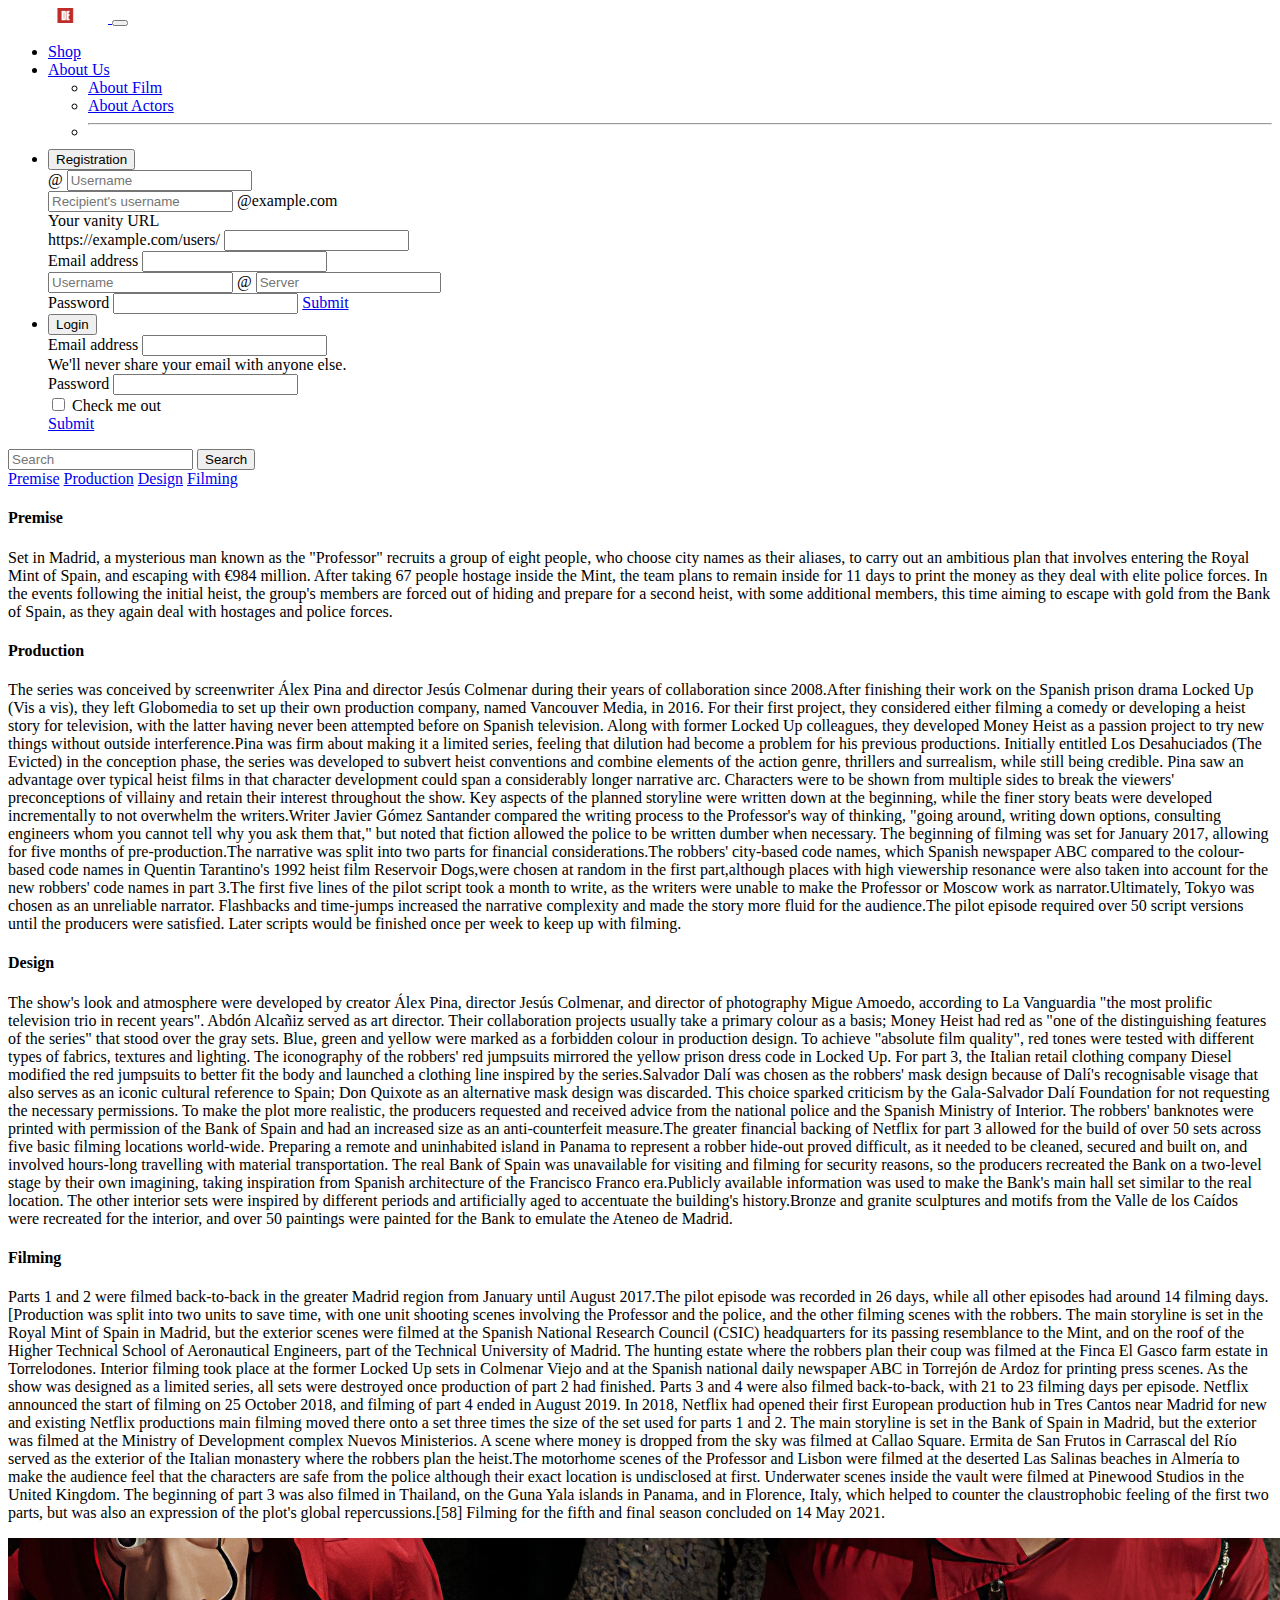
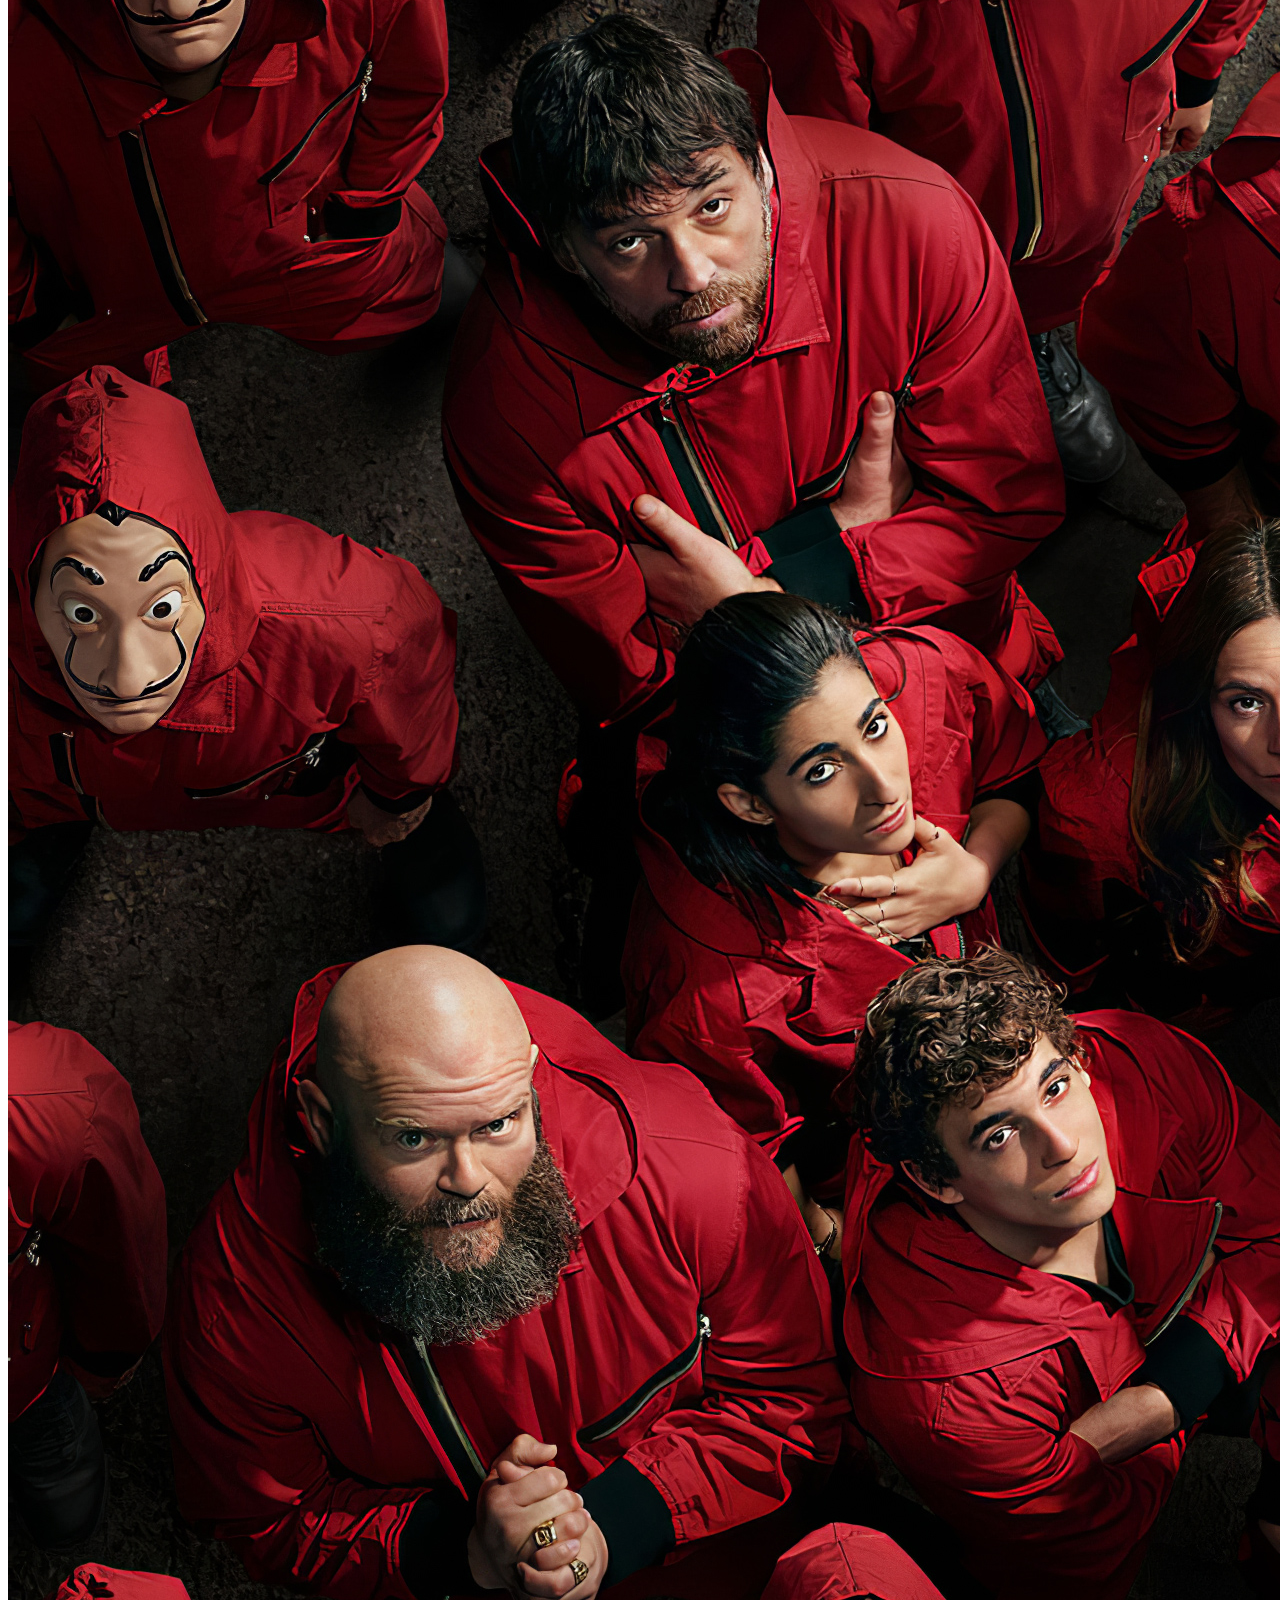
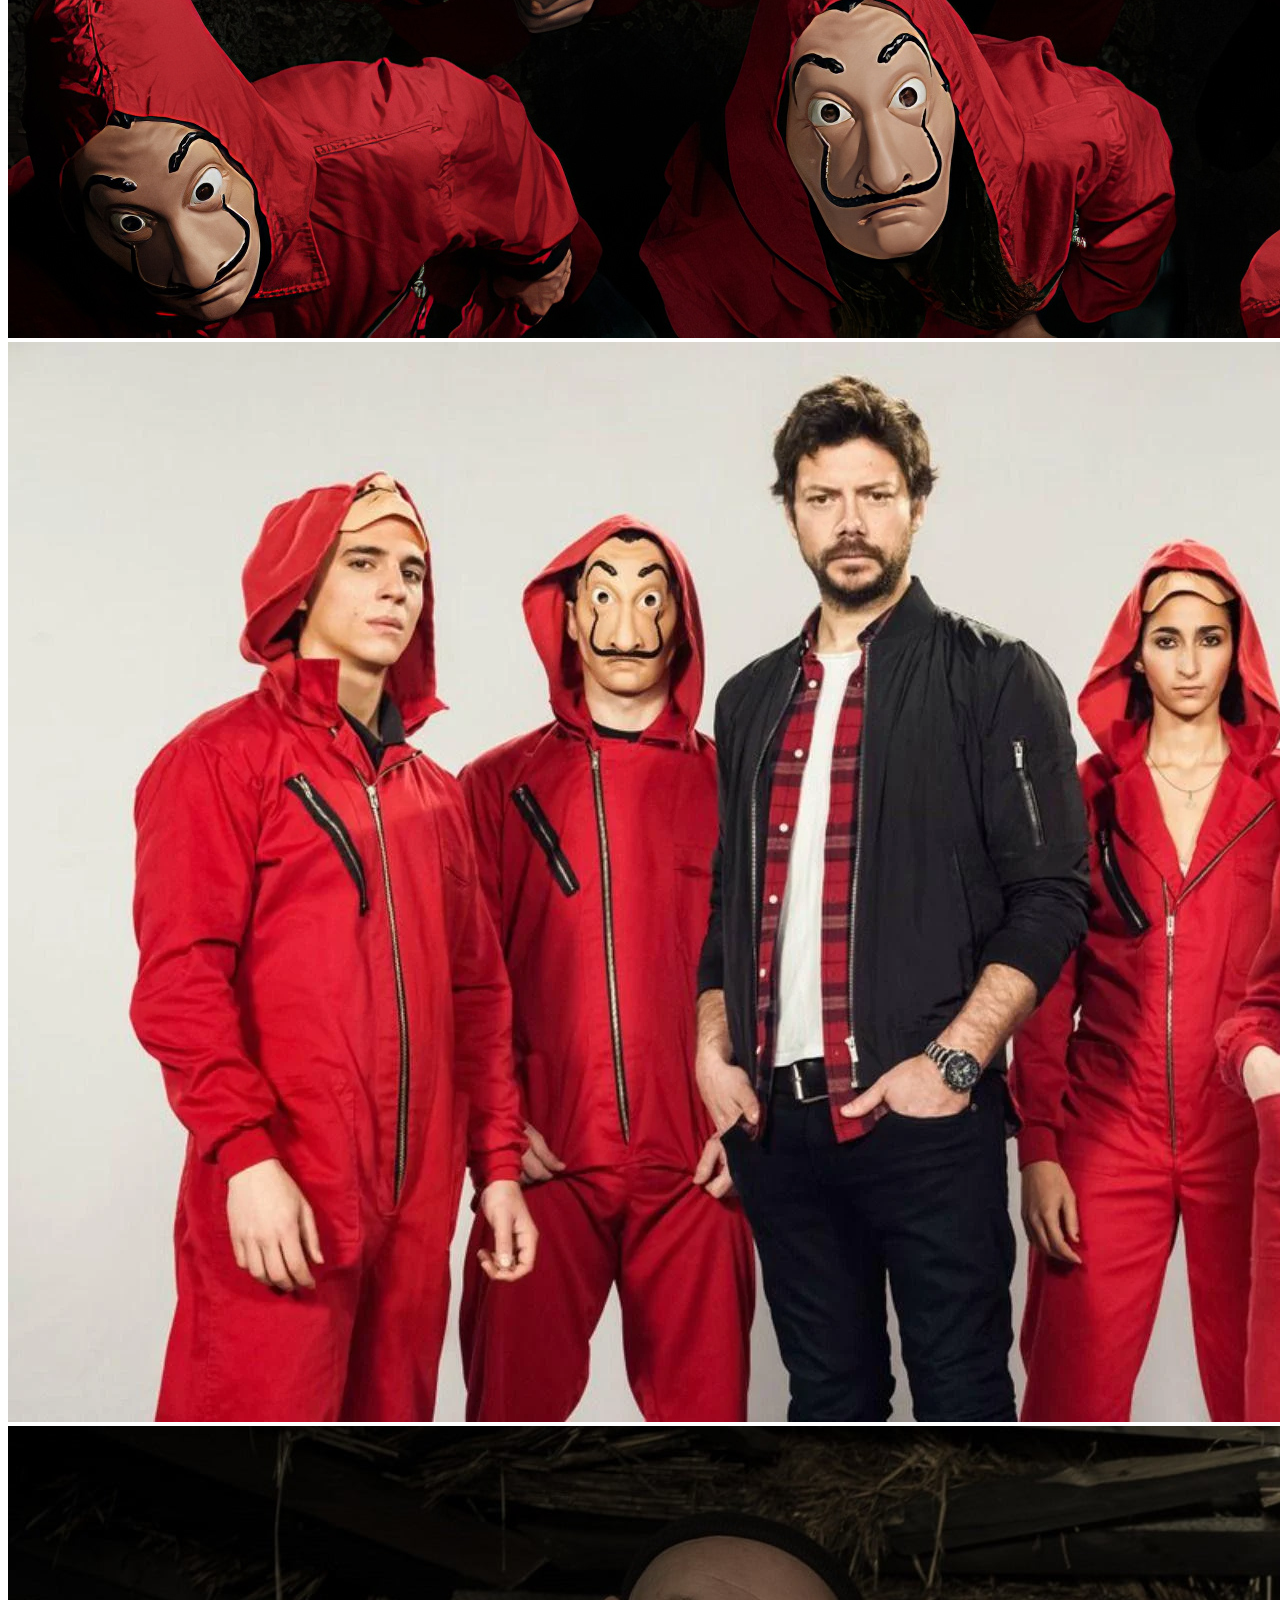
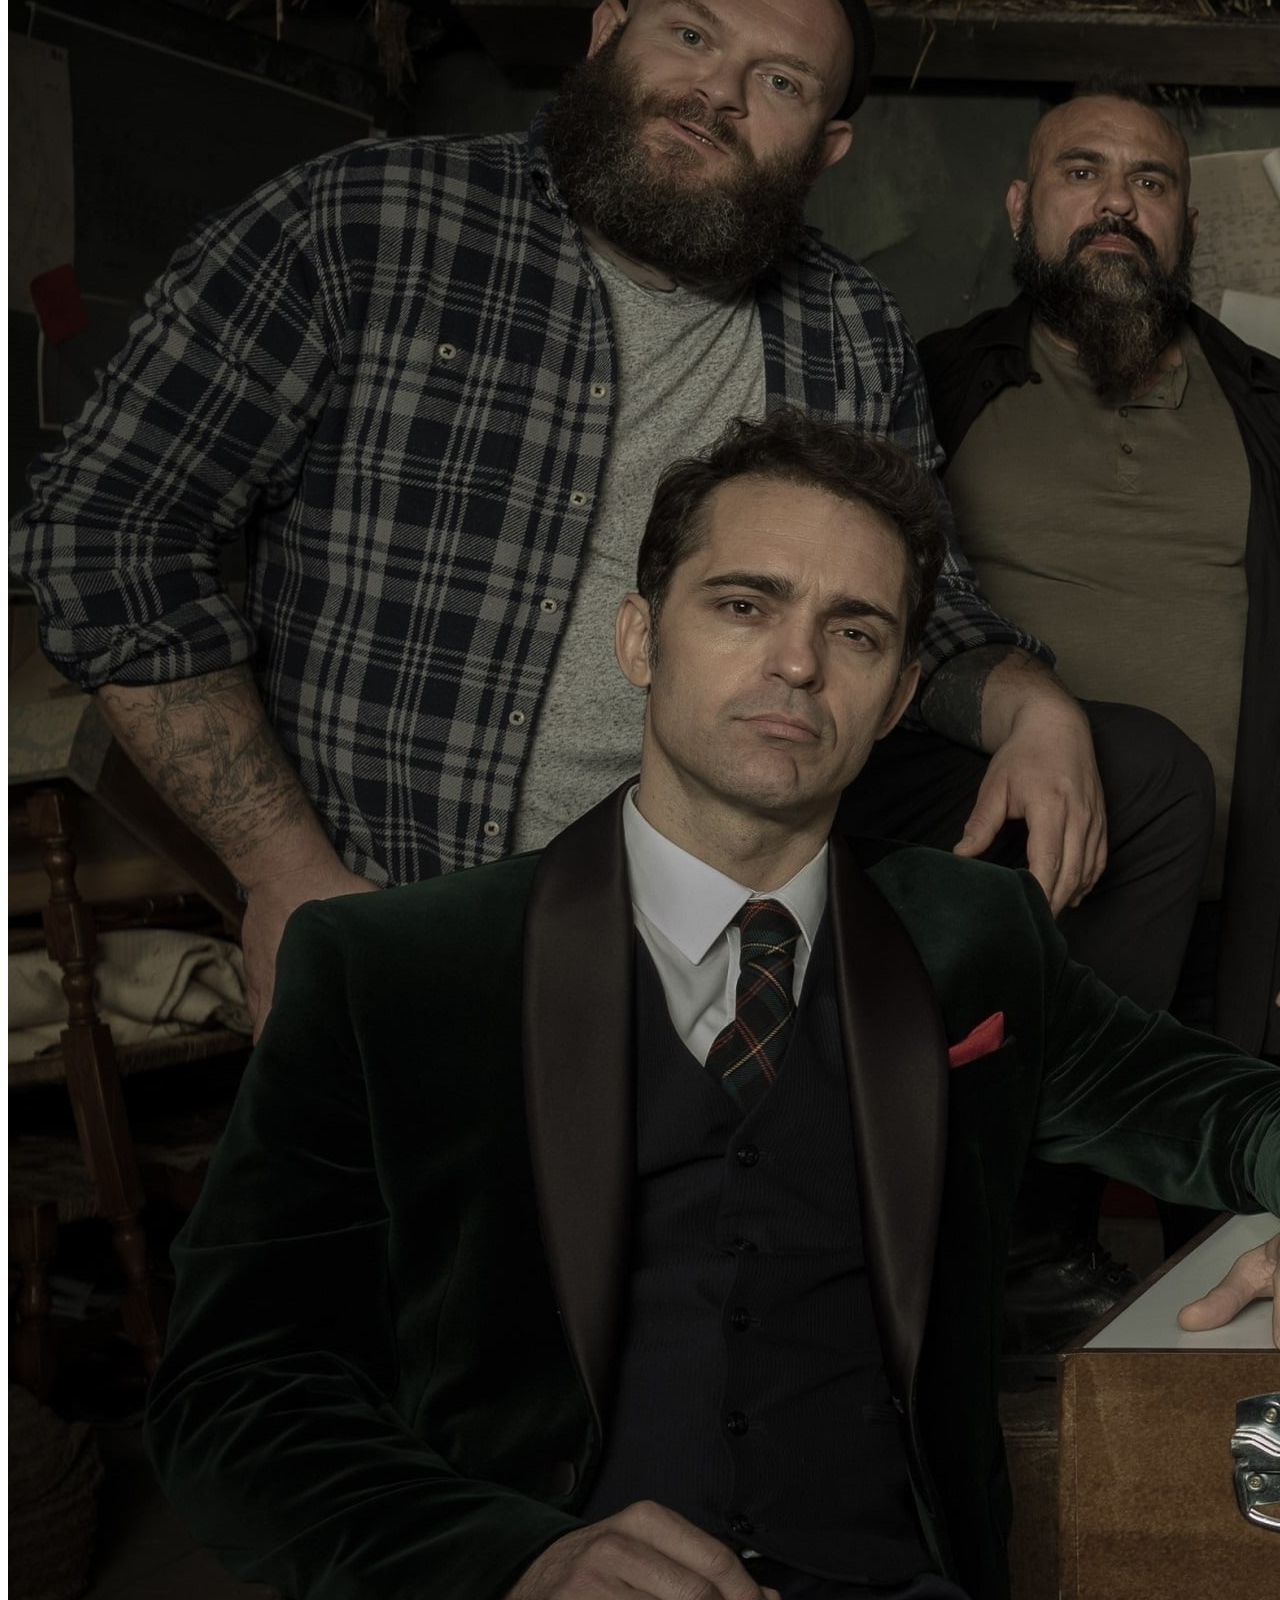
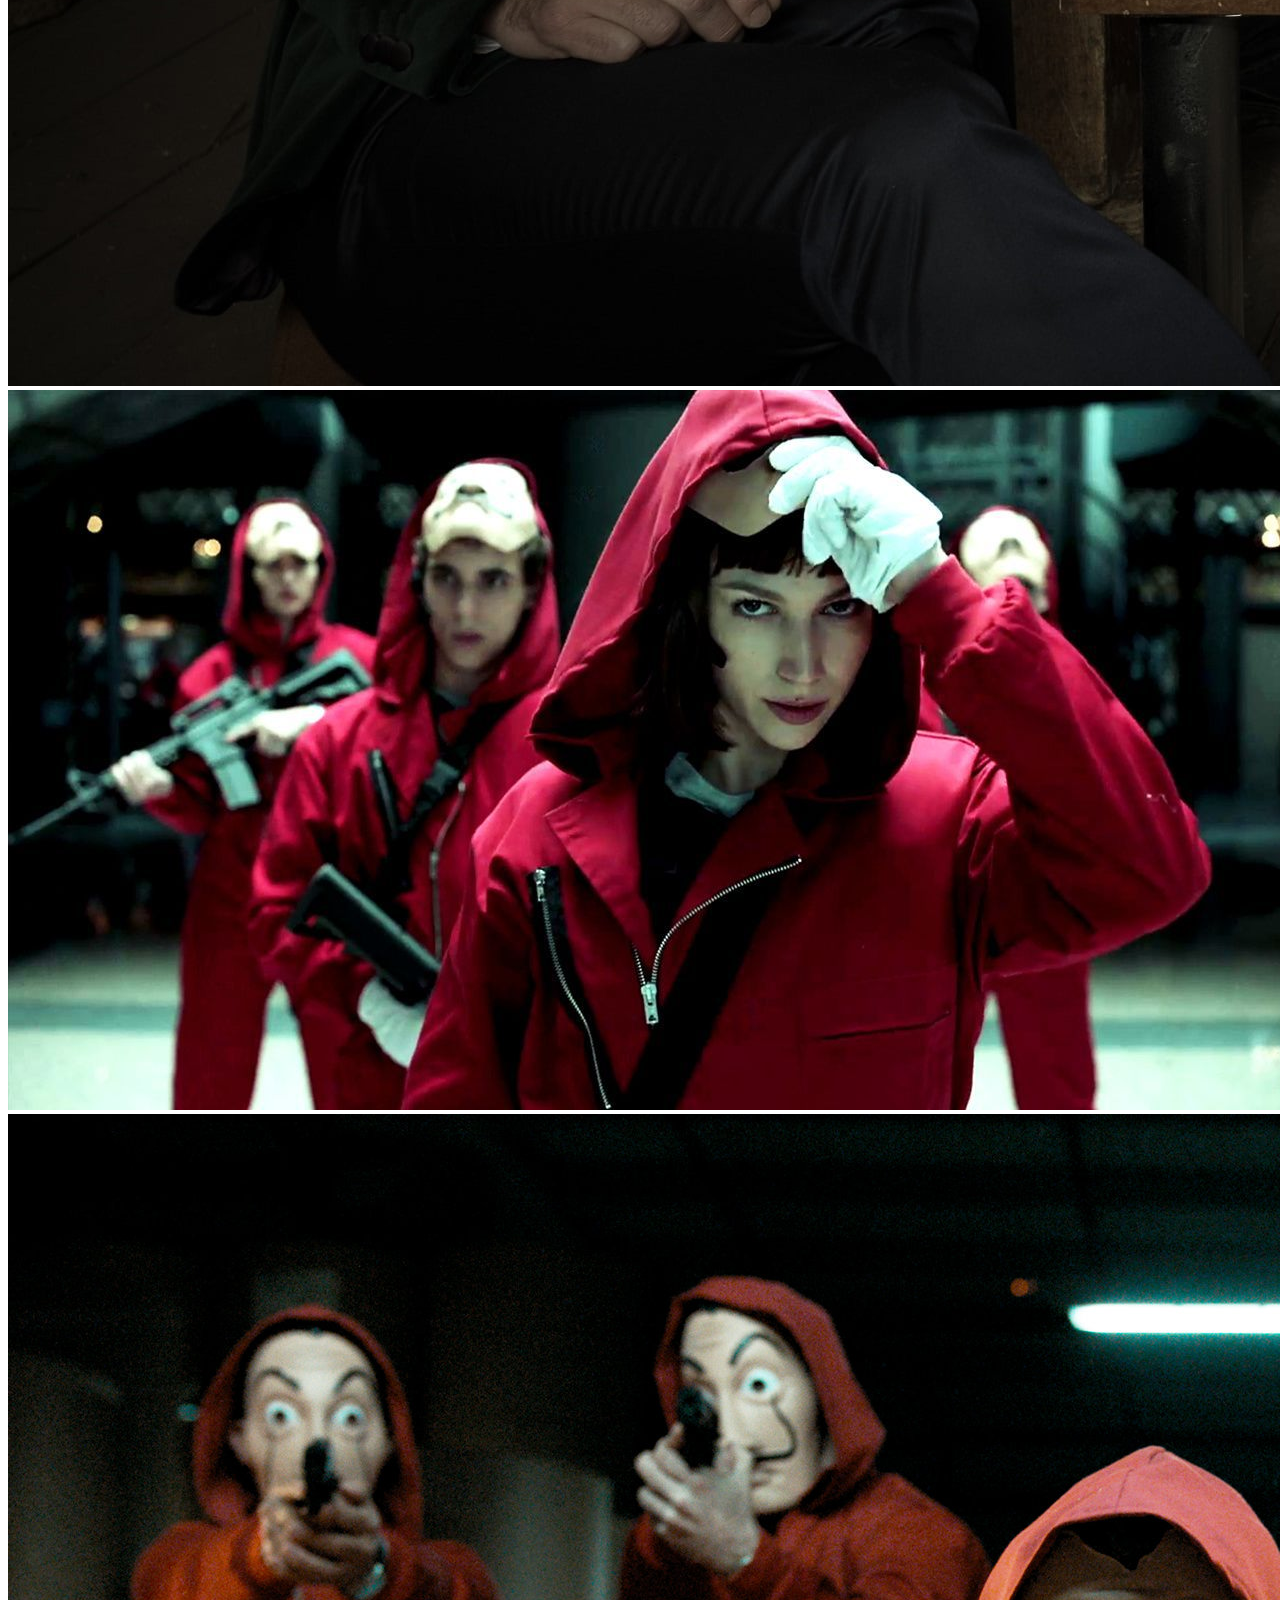
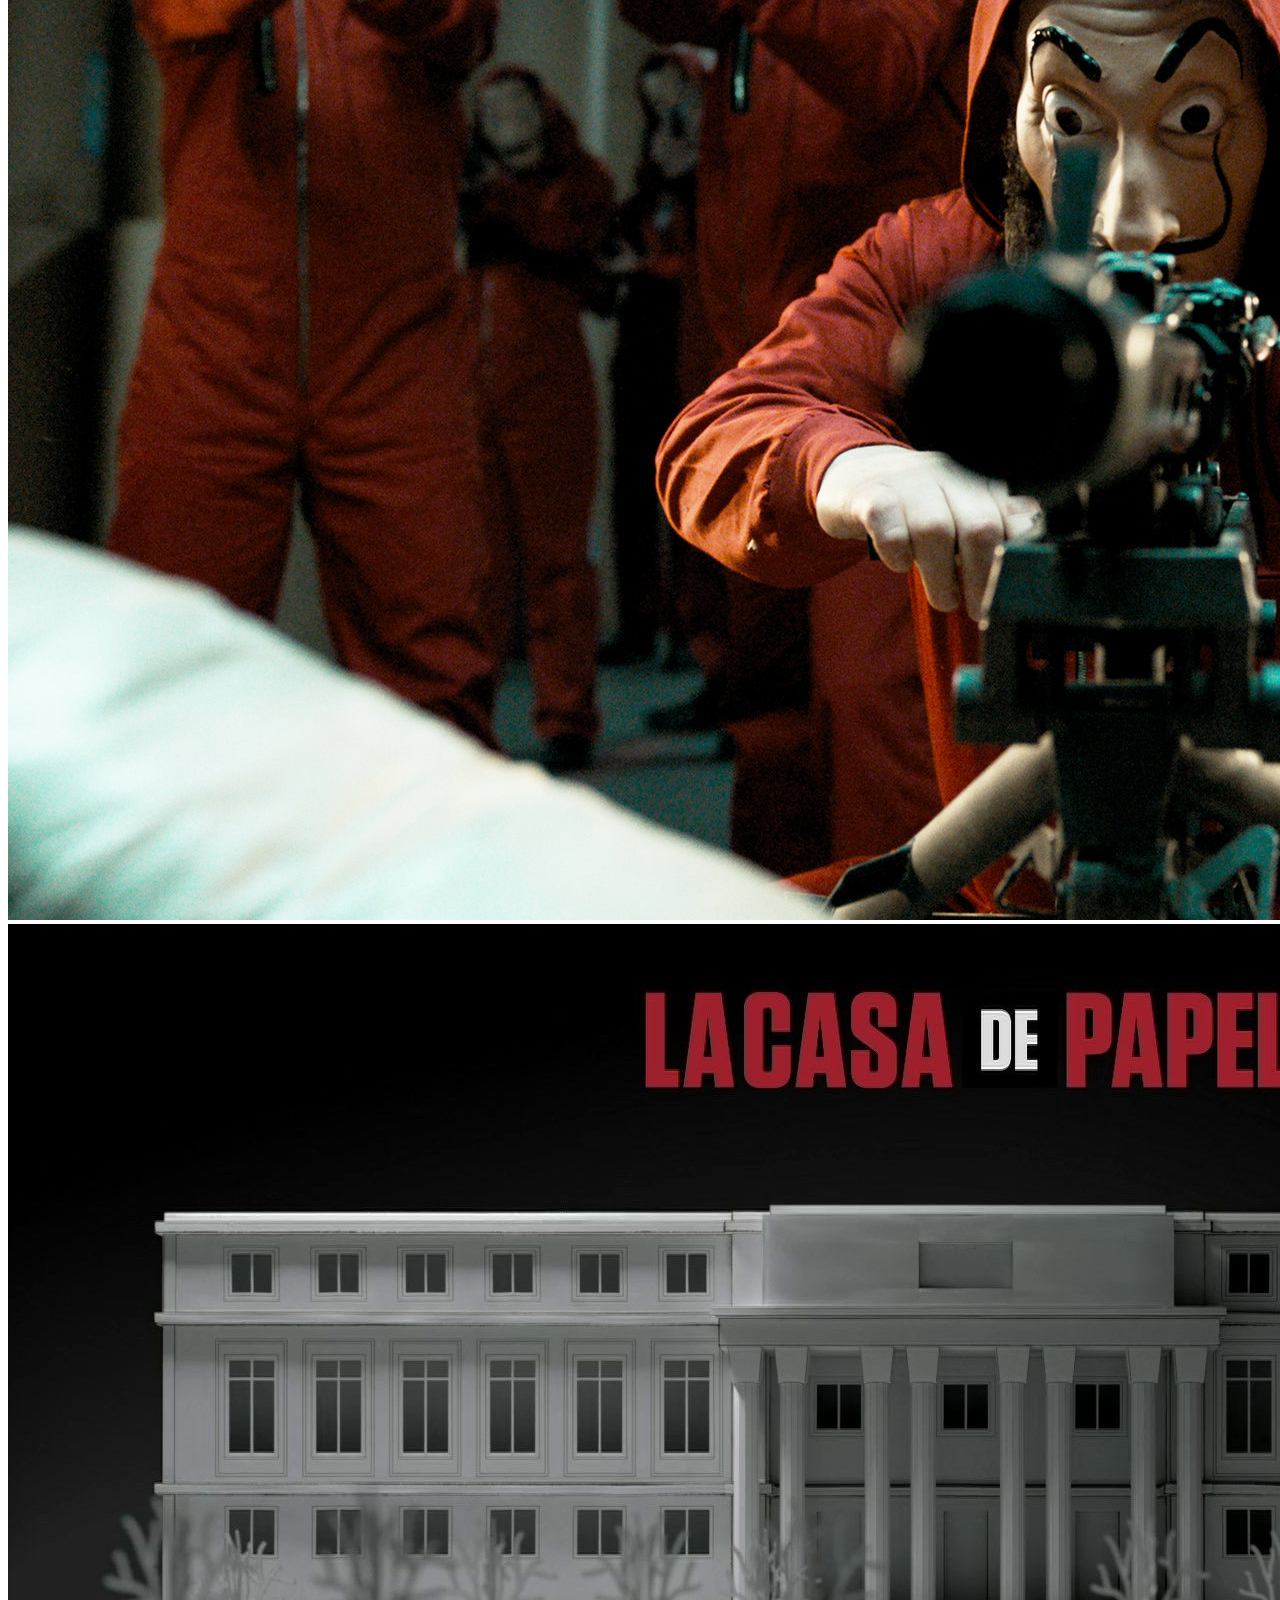
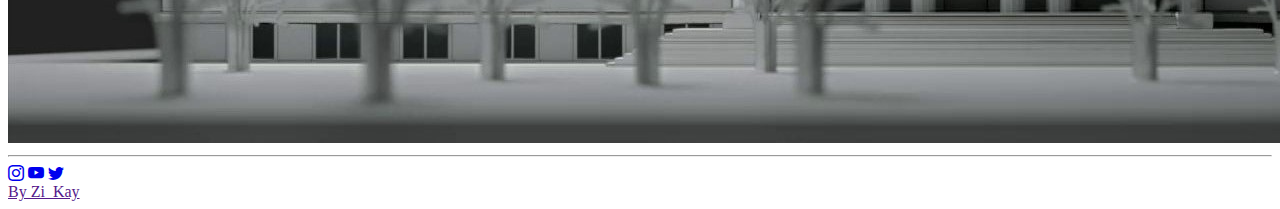
<file: aboutusfilm.html>
<!doctype html>
<html lang="en">
  <head>
    <meta charset="utf-8">
    <meta name="viewport" content="width=device-width, initial-scale=1">
    <title>La Casa Dapel Shop</title>
  
    <link href="https://cdn.jsdelivr.net/npm/bootstrap@5.2.0-beta1/dist/css/bootstrap.min.css" rel="stylesheet" integrity="sha384-0evHe/X+R7YkIZDRvuzKMRqM+OrBnVFBL6DOitfPri4tjfHxaWutUpFmBp4vmVor" crossorigin="anonymous">
    <link rel="stylesheet" href="https://cdn.jsdelivr.net/npm/bootstrap-icons@1.8.3/font/bootstrap-icons.css">
    <link rel="stylesheet" type="text/css" href="style.css">

  </head>
  <body class="bg-dark">
    <header class="container-fluid">
      <div class="row">
        <div class="col-12">
        <nav class="navbar navbar-expand-lg navbar-dark bg-dark">
              <a class="navbar-brand active " href="index.html">
                <img src="log.png" width="100px" >
              </a>
              <button class="navbar-toggler" type="button" data-bs-toggle="collapse" data-bs-target="#navbarSupportedContent" aria-controls="navbarSupportedContent" aria-expanded="false" aria-label="Toggle navigation">
                <span class="navbar-toggler-icon"></span>
              </button>
              <div class="collapse navbar-collapse justify-content-between"  id="navbarSupportedContent">
                <ul class=" navbar-nav">
                  <li class="nav-item ">
                    <a class="nav-link text-danger " aria-current="page" href="shop.html">Shop</a>
                  </li>
                  <li class="nav-item dropdown">
                    <a class="nav-link dropdown-toggle text-danger" href="#" id="navbarDropdown" role="button" data-bs-toggle="dropdown" aria-expanded="false">
                     About Us
                    </a>
                    <ul class="dropdown-menu bg-dark" aria-labelledby="navbarDropdown ">
                      <li><a class="dropdown-item text-danger bg-dark" href="aboutusfilm.html">About Film</a></li>
                      <li><a class="dropdown-item text-danger bg-dark" href="aboutusac.html">About Actors</a></li>
                      <li><hr class="dropdown-divider"></li>
                    </ul>
                  </li>






                  
                  <li class="nav-item bg-dark   text-light">
                   
                    <button type="button" class="btn btn-outline-danger mx-lg-2 my-2 my-lg-0" data-bs-toggle="modal" data-bs-target="#reg" data-bs-whatever="@getbootstrap">Registration</button>

                    <div class="modal fade" id="reg" tabindex="-1" aria-labelledby="regLabel" aria-hidden="true">
                      <div class="modal-dialog">
                        <div class="modal-content">
                          <div class="modal-header">
                      
                 
                        <div class="card card-body bg-secondary text-white">
                          <div class="input-group mb-3">
                            <span class="input-group-text" id="basic-addon1">@</span>
                            <input type="text" class="form-control" placeholder="Username" aria-label="Username" aria-describedby="basic-addon1">
                          </div>
                          
                          <div class="input-group mb-3">
                            <input type="text" class="form-control" placeholder="Recipient's username" aria-label="Recipient's username" aria-describedby="basic-addon2">
                            <span class="input-group-text" id="basic-addon2">@example.com</span>
                          </div>
                          
                          <label for="basic-url" class="form-label">Your vanity URL</label>
                          <div class="input-group mb-3">
                            <span class="input-group-text" id="basic-addon3">https://example.com/users/</span>
                            <input type="text" class="form-control" id="basic-url" aria-describedby="basic-addon3">
                          </div>
                          
                          <div class="input-group mb-3 ">
                             
                            <label for="exampleInputEmail1" class="form-label me-2">Email address</label>
                            <input type="email" class="form-control" id="exampleInputEmail1" aria-describedby="emailHelp">
                            
                          </div>
                          
                          <div class="input-group mb-3">
                            <input type="text" class="form-control" placeholder="Username" aria-label="Username">
                            <span class="input-group-text">@</span>
                            <input type="text" class="form-control" placeholder="Server" aria-label="Server">
                          </div>
                          
                          <div class="input-group">
                            
                              <label for="exampleInputPassword1" class="form-label me-2">Password</label>
                              <input type="password" class="form-control" id="exampleInputPassword1">
                              
                              <a class=" text-danger btn btn-outline-danger bg-dark" aria-current="page" href="account.html">Submit</a>
                          </div>
</div>

                          </div>
                      </div>
                      </div>
            </li>
            <li class="nav-item">
              <button type="button" class="btn btn-outline-danger mx-lg-2 my-2 my-lg-0" data-bs-toggle="modal" data-bs-target="#login" >Login</button>

              <div class="modal fade " id="login" tabindex="-1" aria-labelledby="loginLabel" aria-hidden="true">
                <div class="modal-dialog">
                  <div class="modal-content">
                    <div class="modal-header">
                
                  
                      <div class="card card-body bg-secondary text-white">
                        <form>
                          <div class="mb-3">
                            <label for="exampleInputEmail1" class="form-label">Email address</label>
                            <input type="email" class="form-control" id="exampleInputEmail1" aria-describedby="emailHelp">
                            <div id="emailHelp" class="form-text text-dark">We'll never share your email with anyone else.</div>
                          </div>
                          <div class="mb-3">
                            <label for="exampleInputPassword1" class="form-label">Password</label>
                            <input type="password" class="form-control" id="exampleInputPassword1">
                          </div>
                          <div class="mb-3 form-check">
                            <input type="checkbox" class="form-check-input" id="exampleCheck1">
                            <label class="form-check-label" for="exampleCheck1">Check me out</label>
                          </div>
                          <a class=" text-danger btn btn-outline-danger bg-dark" aria-current="page" href="account.html">Submit</a>
                        </form>
                      </div>
                    </div>
                    </div>
                    </div>
                    </div>
                  </li>




                  
               
               
                </ul>
             
                <form class="d-flex" role="search">
                  <input class="form-control me-2 bg-dark btn btn-outline-danger" type="search" placeholder="Search" aria-label="Search">
                  <button class="btn btn-outline-danger " type="submit">Search</button>
                </form>
              </div>
          </nav>
        </div>
      </div>
    </header>
<div class="container-fluid bg-dark">
  <div class="row text-light">
    <div class="col-12 col-md-6 my-3">
    <div id="list-example" class="list-group">
        <a class="list-group-item list-group-item-action text-danger text-bg-dark btn btn-outline-danger" href="#list-item-1">Premise</a>
        <a class="list-group-item list-group-item-action text-danger text-bg-dark btn btn-outline-danger" href="#list-item-2">Production</a>
        <a class="list-group-item list-group-item-action text-danger text-bg-dark btn btn-outline-danger" href="#list-item-3">Design</a>
        <a class="list-group-item list-group-item-action text-danger text-bg-dark btn btn-outline-danger" href="#list-item-4">Filming</a>
      </div>
      <div data-bs-spy="scroll" data-bs-target="#list-example" data-bs-smooth-scroll="true" class="scrollspy-example my-3" tabindex="0">
        <h4 id="list-item-1">Premise</h4>
        <p>
            Set in Madrid, a mysterious man known as the "Professor" recruits a group of eight people, who choose city names as their aliases, to carry out an ambitious plan that involves entering the Royal Mint of Spain, and escaping with €984 million. After taking 67 people hostage inside the Mint, the team plans to remain inside for 11 days to print the money as they deal with elite police forces. In the events following the initial heist, the group's members are forced out of hiding and prepare for a second heist, with some additional members, this time aiming to escape with gold from the Bank of Spain, as they again deal with hostages and police forces.
        </p>
        <h4 id="list-item-2">Production</h4>
        <p>
            The series was conceived by screenwriter Álex Pina and director Jesús Colmenar during their years of collaboration since 2008.After finishing their work on the Spanish prison drama Locked Up (Vis a vis), they left Globomedia to set up their own production company, named Vancouver Media, in 2016. For their first project, they considered either filming a comedy or developing a heist story for television, with the latter having never been attempted before on Spanish television. Along with former Locked Up colleagues, they developed Money Heist as a passion project to try new things without outside interference.Pina was firm about making it a limited series, feeling that dilution had become a problem for his previous productions.

Initially entitled Los Desahuciados (The Evicted) in the conception phase, the series was developed to subvert heist conventions and combine elements of the action genre, thrillers and surrealism, while still being credible. Pina saw an advantage over typical heist films in that character development could span a considerably longer narrative arc. Characters were to be shown from multiple sides to break the viewers' preconceptions of villainy and retain their interest throughout the show. Key aspects of the planned storyline were written down at the beginning, while the finer story beats were developed incrementally to not overwhelm the writers.Writer Javier Gómez Santander compared the writing process to the Professor's way of thinking, "going around, writing down options, consulting engineers whom you cannot tell why you ask them that," but noted that fiction allowed the police to be written dumber when necessary.

The beginning of filming was set for January 2017, allowing for five months of pre-production.The narrative was split into two parts for financial considerations.The robbers' city-based code names, which Spanish newspaper ABC compared to the colour-based code names in Quentin Tarantino's 1992 heist film Reservoir Dogs,were chosen at random in the first part,although places with high viewership resonance were also taken into account for the new robbers' code names in part 3.The first five lines of the pilot script took a month to write, as the writers were unable to make the Professor or Moscow work as narrator.Ultimately, Tokyo was chosen as an unreliable narrator. Flashbacks and time-jumps increased the narrative complexity and made the story more fluid for the audience.The pilot episode required over 50 script versions until the producers were satisfied. Later scripts would be finished once per week to keep up with filming.
        </p>
        <h4 id="list-item-3">Design</h4>
        <p>
            The show's look and atmosphere were developed by creator Álex Pina, director Jesús Colmenar, and director of photography Migue Amoedo, according to La Vanguardia "the most prolific television trio in recent years". Abdón Alcañiz served as art director. Their collaboration projects usually take a primary colour as a basis; Money Heist had red as "one of the distinguishing features of the series" that stood over the gray sets. Blue, green and yellow were marked as a forbidden colour in production design. To achieve "absolute film quality", red tones were tested with different types of fabrics, textures and lighting. The iconography of the robbers' red jumpsuits mirrored the yellow prison dress code in Locked Up. For part 3, the Italian retail clothing company Diesel modified the red jumpsuits to better fit the body and launched a clothing line inspired by the series.Salvador Dalí was chosen as the robbers' mask design because of Dalí's recognisable visage that also serves as an iconic cultural reference to Spain; Don Quixote as an alternative mask design was discarded. This choice sparked criticism by the Gala-Salvador Dalí Foundation for not requesting the necessary permissions.

To make the plot more realistic, the producers requested and received advice from the national police and the Spanish Ministry of Interior. The robbers' banknotes were printed with permission of the Bank of Spain and had an increased size as an anti-counterfeit measure.The greater financial backing of Netflix for part 3 allowed for the build of over 50 sets across five basic filming locations world-wide. Preparing a remote and uninhabited island in Panama to represent a robber hide-out proved difficult, as it needed to be cleaned, secured and built on, and involved hours-long travelling with material transportation. The real Bank of Spain was unavailable for visiting and filming for security reasons, so the producers recreated the Bank on a two-level stage by their own imagining, taking inspiration from Spanish architecture of the Francisco Franco era.Publicly available information was used to make the Bank's main hall set similar to the real location. The other interior sets were inspired by different periods and artificially aged to accentuate the building's history.Bronze and granite sculptures and motifs from the Valle de los Caídos were recreated for the interior, and over 50 paintings were painted for the Bank to emulate the Ateneo de Madrid.
        </p>
        <h4 id="list-item-4">Filming</h4>
        <p>
            Parts 1 and 2 were filmed back-to-back in the greater Madrid region from January until August 2017.The pilot episode was recorded in 26 days, while all other episodes had around 14 filming days.[Production was split into two units to save time, with one unit shooting scenes involving the Professor and the police, and the other filming scenes with the robbers. The main storyline is set in the Royal Mint of Spain in Madrid, but the exterior scenes were filmed at the Spanish National Research Council (CSIC) headquarters for its passing resemblance to the Mint, and on the roof of the Higher Technical School of Aeronautical Engineers, part of the Technical University of Madrid. The hunting estate where the robbers plan their coup was filmed at the Finca El Gasco farm estate in Torrelodones. Interior filming took place at the former Locked Up sets in Colmenar Viejo and at the Spanish national daily newspaper ABC in Torrejón de Ardoz for printing press scenes. As the show was designed as a limited series, all sets were destroyed once production of part 2 had finished.

Parts 3 and 4 were also filmed back-to-back, with 21 to 23 filming days per episode. Netflix announced the start of filming on 25 October 2018, and filming of part 4 ended in August 2019. In 2018, Netflix had opened their first European production hub in Tres Cantos near Madrid for new and existing Netflix productions main filming moved there onto a set three times the size of the set used for parts 1 and 2. The main storyline is set in the Bank of Spain in Madrid, but the exterior was filmed at the Ministry of Development complex Nuevos Ministerios. A scene where money is dropped from the sky was filmed at Callao Square. Ermita de San Frutos in Carrascal del Río served as the exterior of the Italian monastery where the robbers plan the heist.The motorhome scenes of the Professor and Lisbon were filmed at the deserted Las Salinas beaches in Almería to make the audience feel that the characters are safe from the police although their exact location is undisclosed at first. Underwater scenes inside the vault were filmed at Pinewood Studios in the United Kingdom. The beginning of part 3 was also filmed in Thailand, on the Guna Yala islands in Panama, and in Florence, Italy, which helped to counter the claustrophobic feeling of the first two parts, but was also an expression of the plot's global repercussions.[58] Filming for the fifth and final season concluded on 14 May 2021.
        </p>

        </div>

    </div>
    <div class="col-12 col-md-6 ">
     <img src="lcdp.jpg" class="img-fluid my-3">
     <img src="lcpd1.jpg" class="img-fluid my-3">
     <img src="lcdp3.jpg" class="img-fluid my-3"> 
     <img src="lcdptokio.jpg" class="img-fluid my-3">
     <img src="lcdp4.jpg" class="img-fluid my-3"> 
     <img src="lcdp5.jpg" class="img-fluid my-2"> 
      </div>
</div>
</div>
  
  
<div class="container-fluid  ">

<div class="row text-danger justify-content-between bg-dark">
 
      <hr class="text-danger border-3 opacity-75">
   
 <div class="col-6 col-md-6 ">
  <a href="https://www.instagram.com/lacasadepapel/?__coig_restricted=1" class="text-decoration-none text-danger"><i class="ms-3 bi bi-instagram"></i></a>

  <a href="https://www.youtube.com/c/lacasadepapel/videos" class="text-decoration-none text-danger"> <i class="ms-3 bi bi-youtube" ></i></a>
  <a href="https://twitter.com/lacasadepapel" class="text-decoration-none text-danger"> <i class="ms-3 bi bi-twitter"></i></a>
 </div>
 <div class="col-6 col-md-6 text-end">

  <a href="" class="text-decoration-none text-danger">By Zi_Kay</a>
</div>
</div>
</div>
</div>
<script src="https://cdn.jsdelivr.net/npm/bootstrap@5.2.0-beta1/dist/js/bootstrap.bundle.min.js" integrity="sha384-pprn3073KE6tl6bjs2QrFaJGz5/SUsLqktiwsUTF55Jfv3qYSDhgCecCxMW52nD2" crossorigin="anonymous"></script>
</body>
</html>
</file>
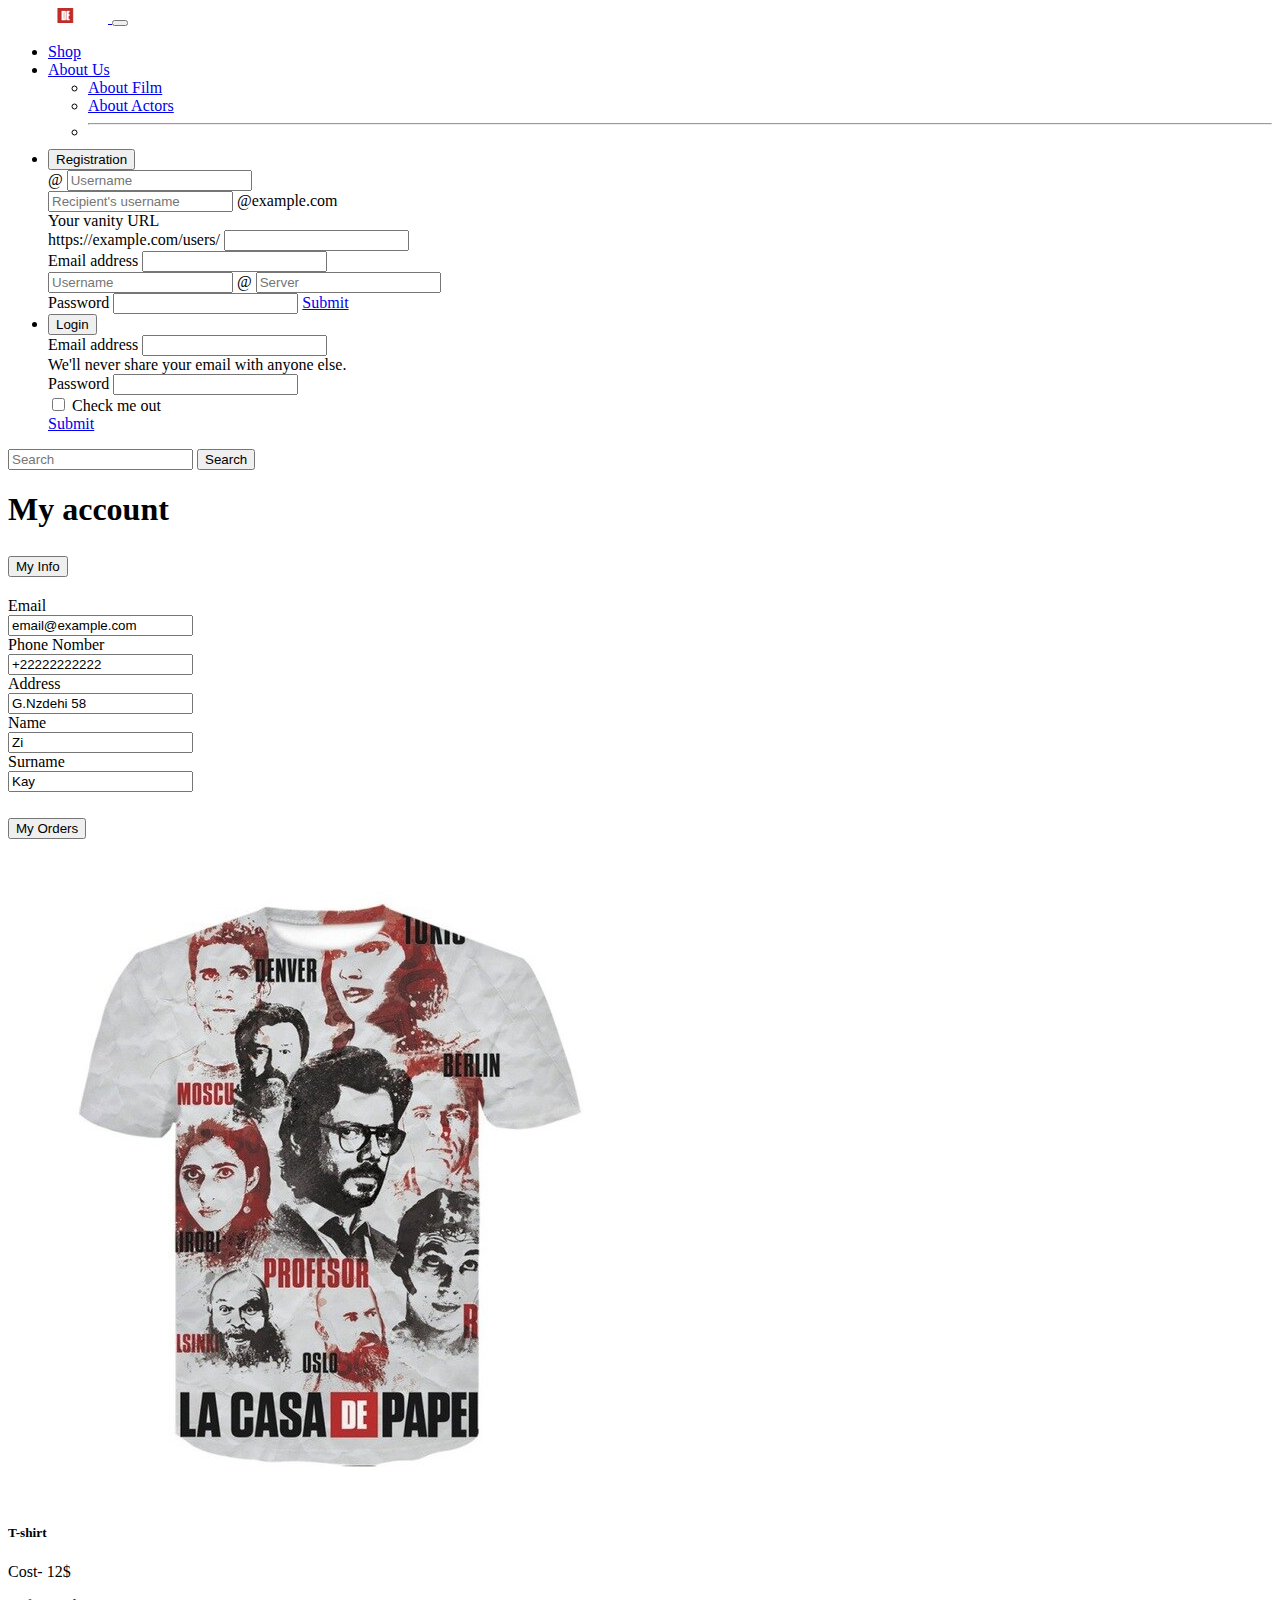
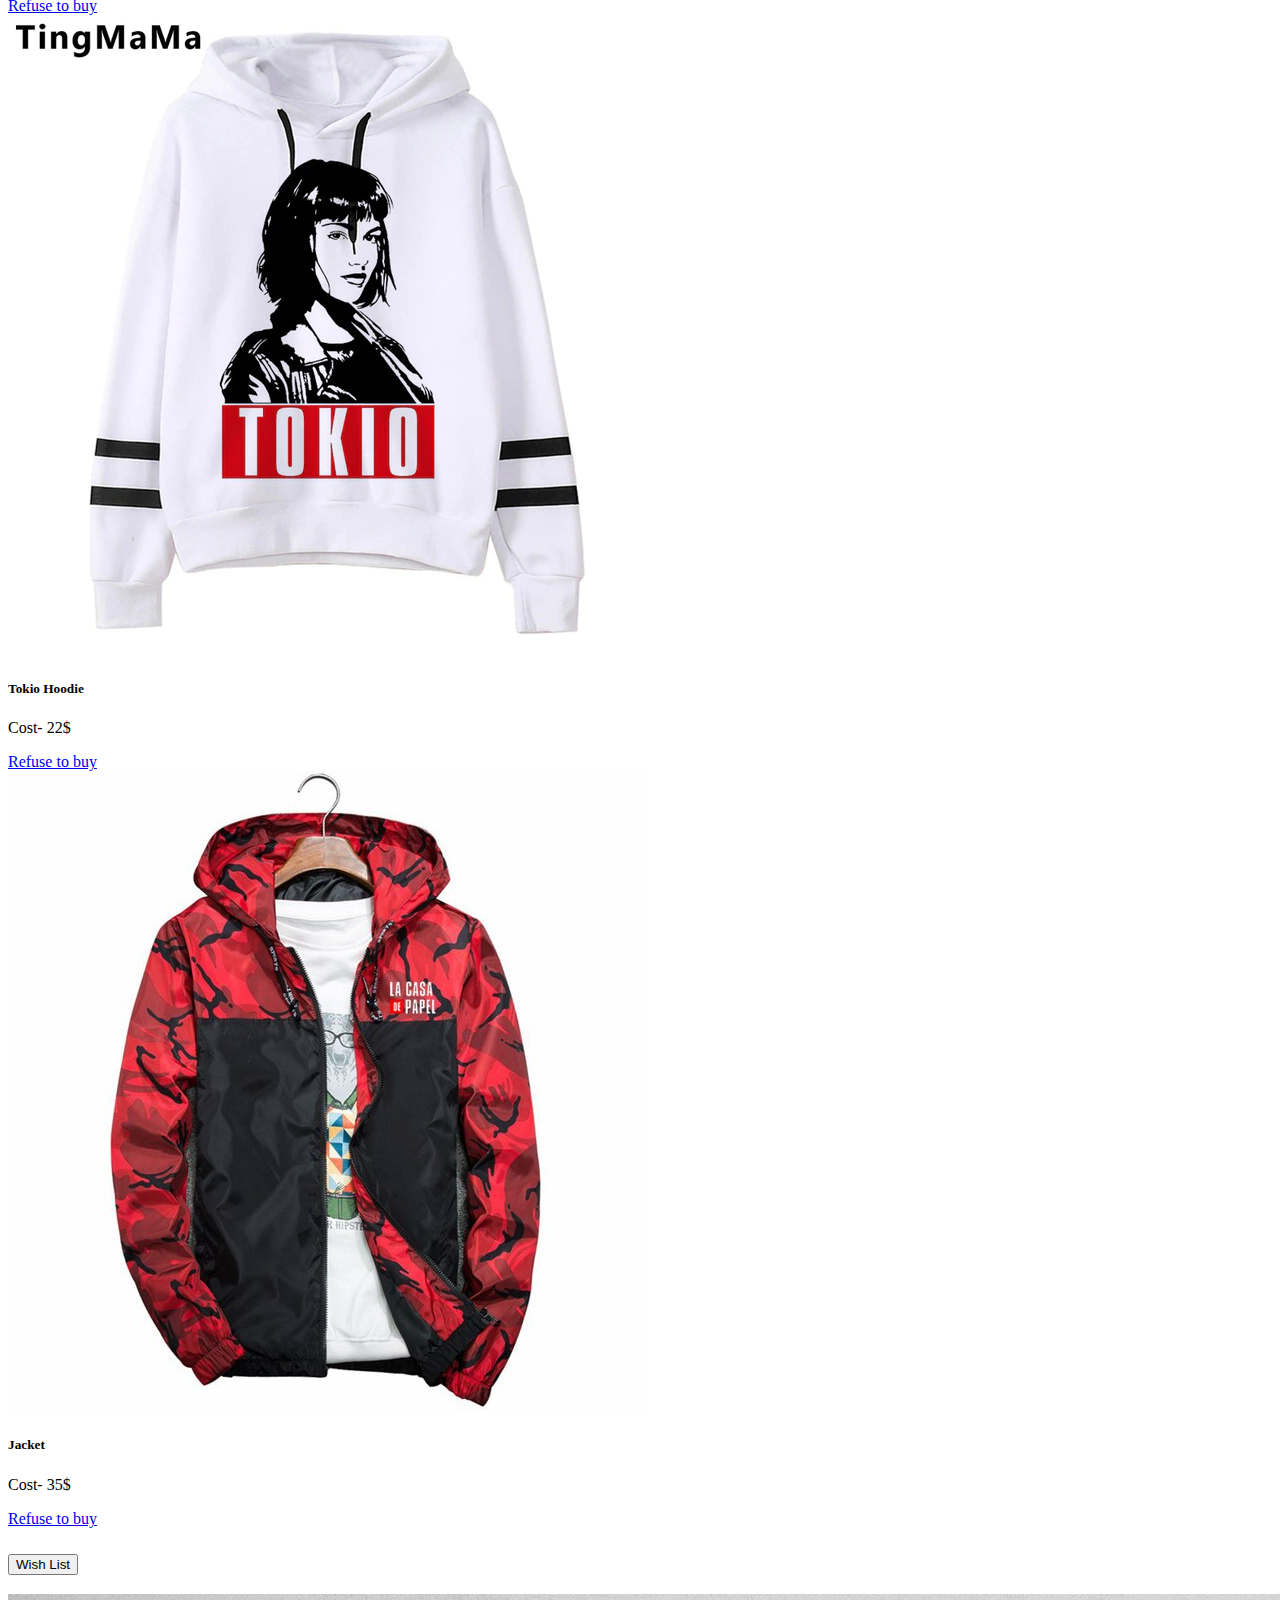
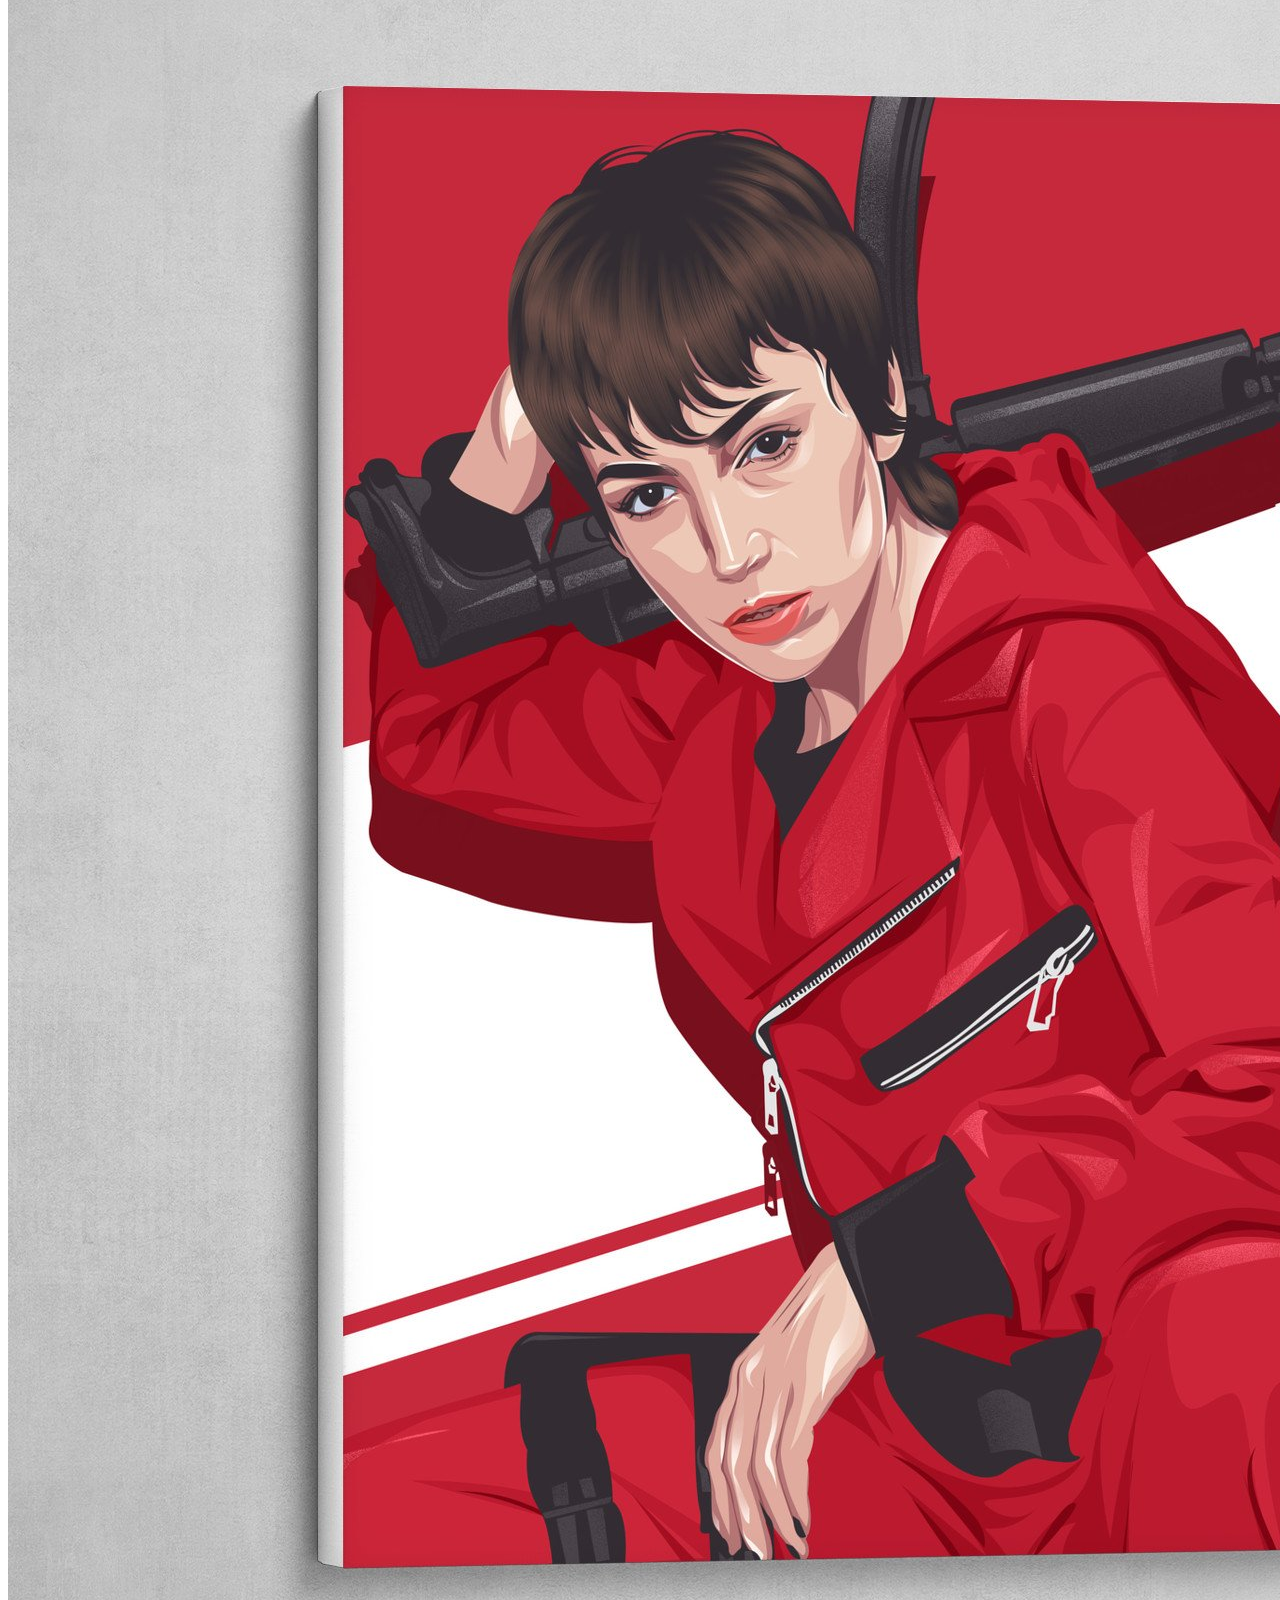
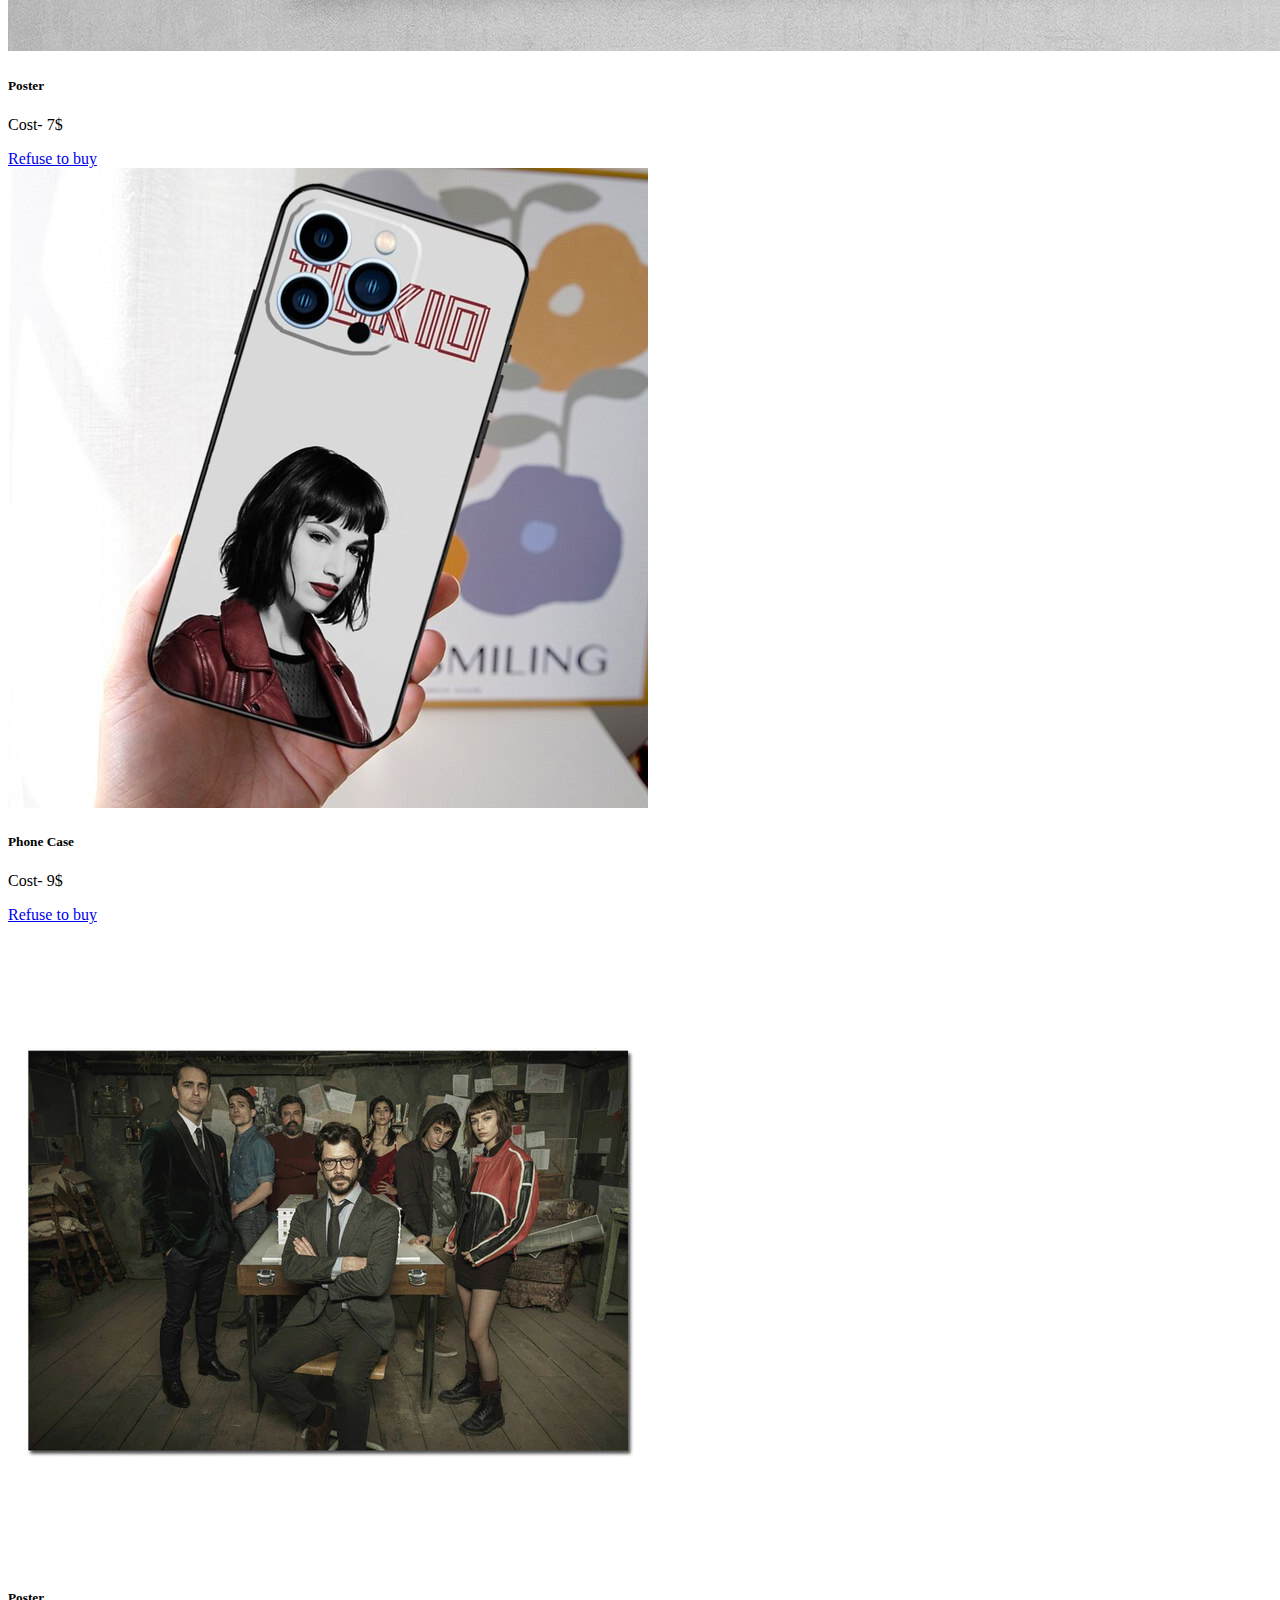
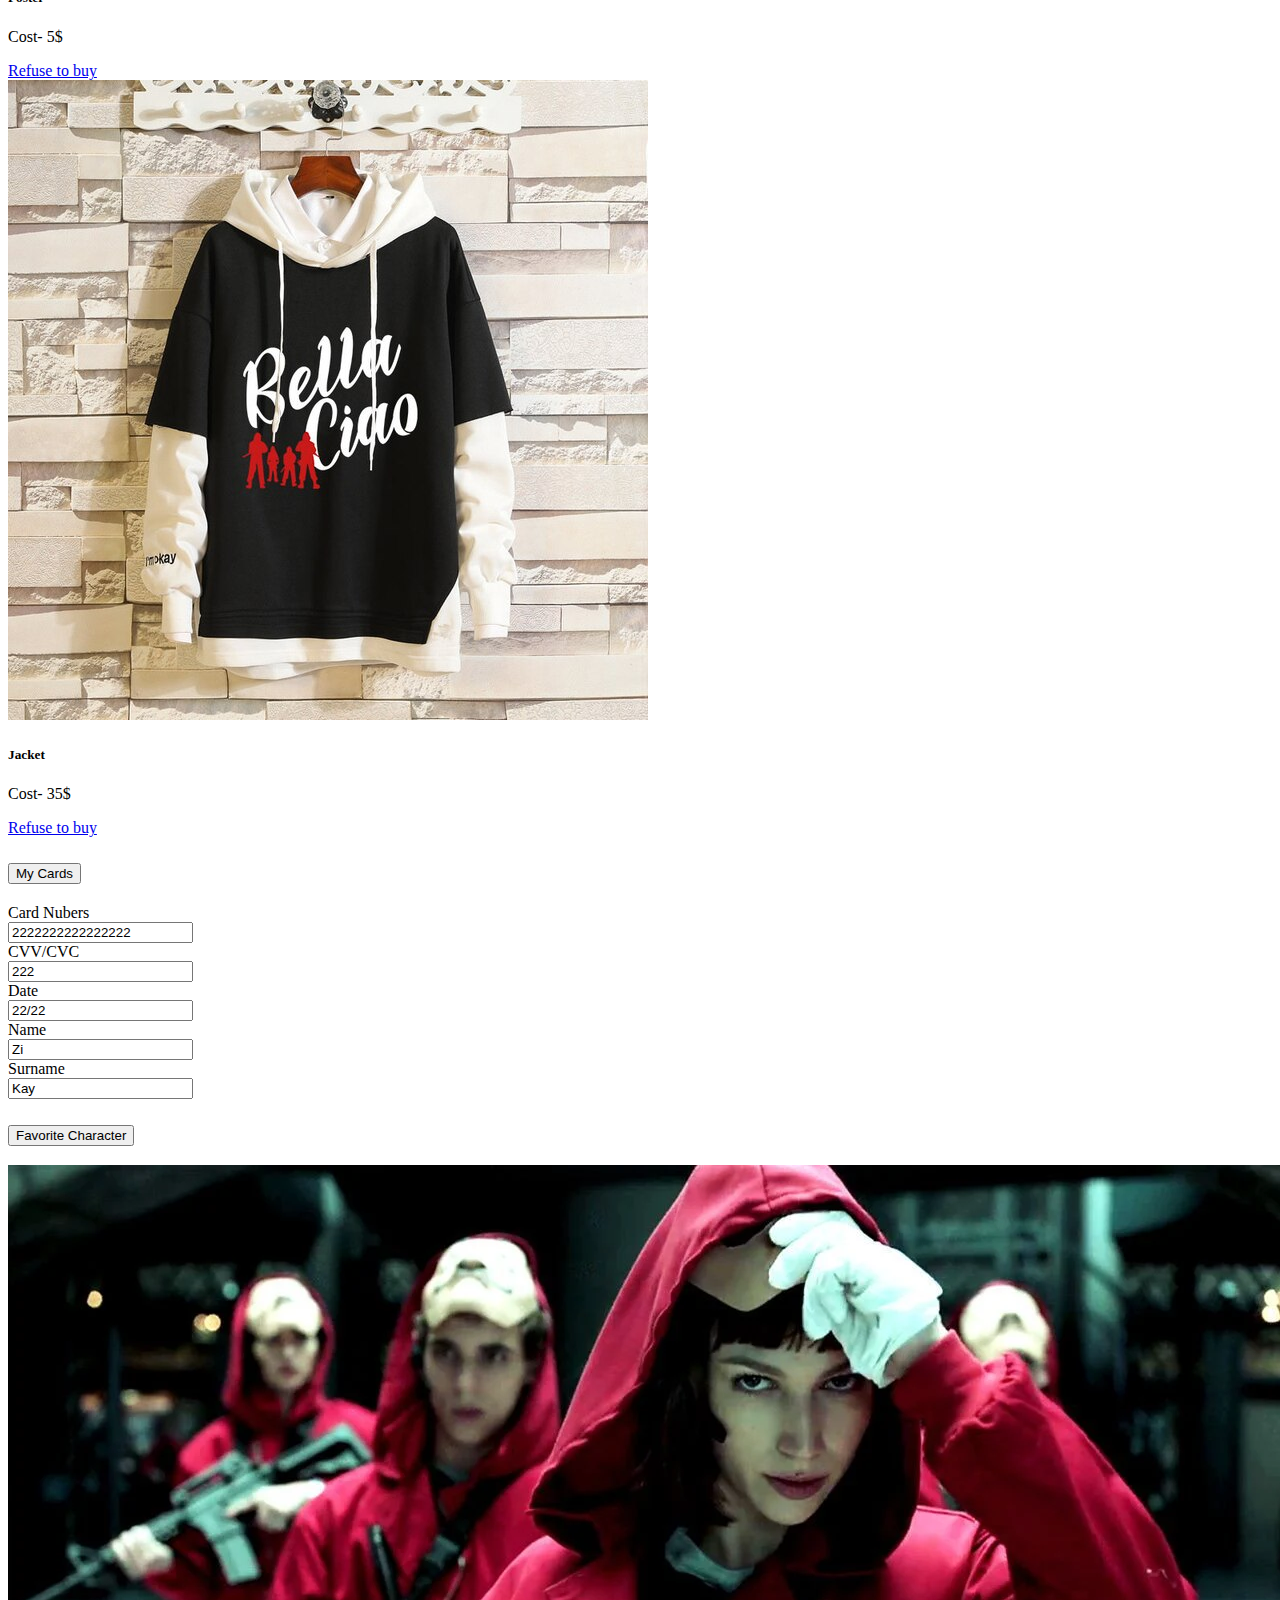
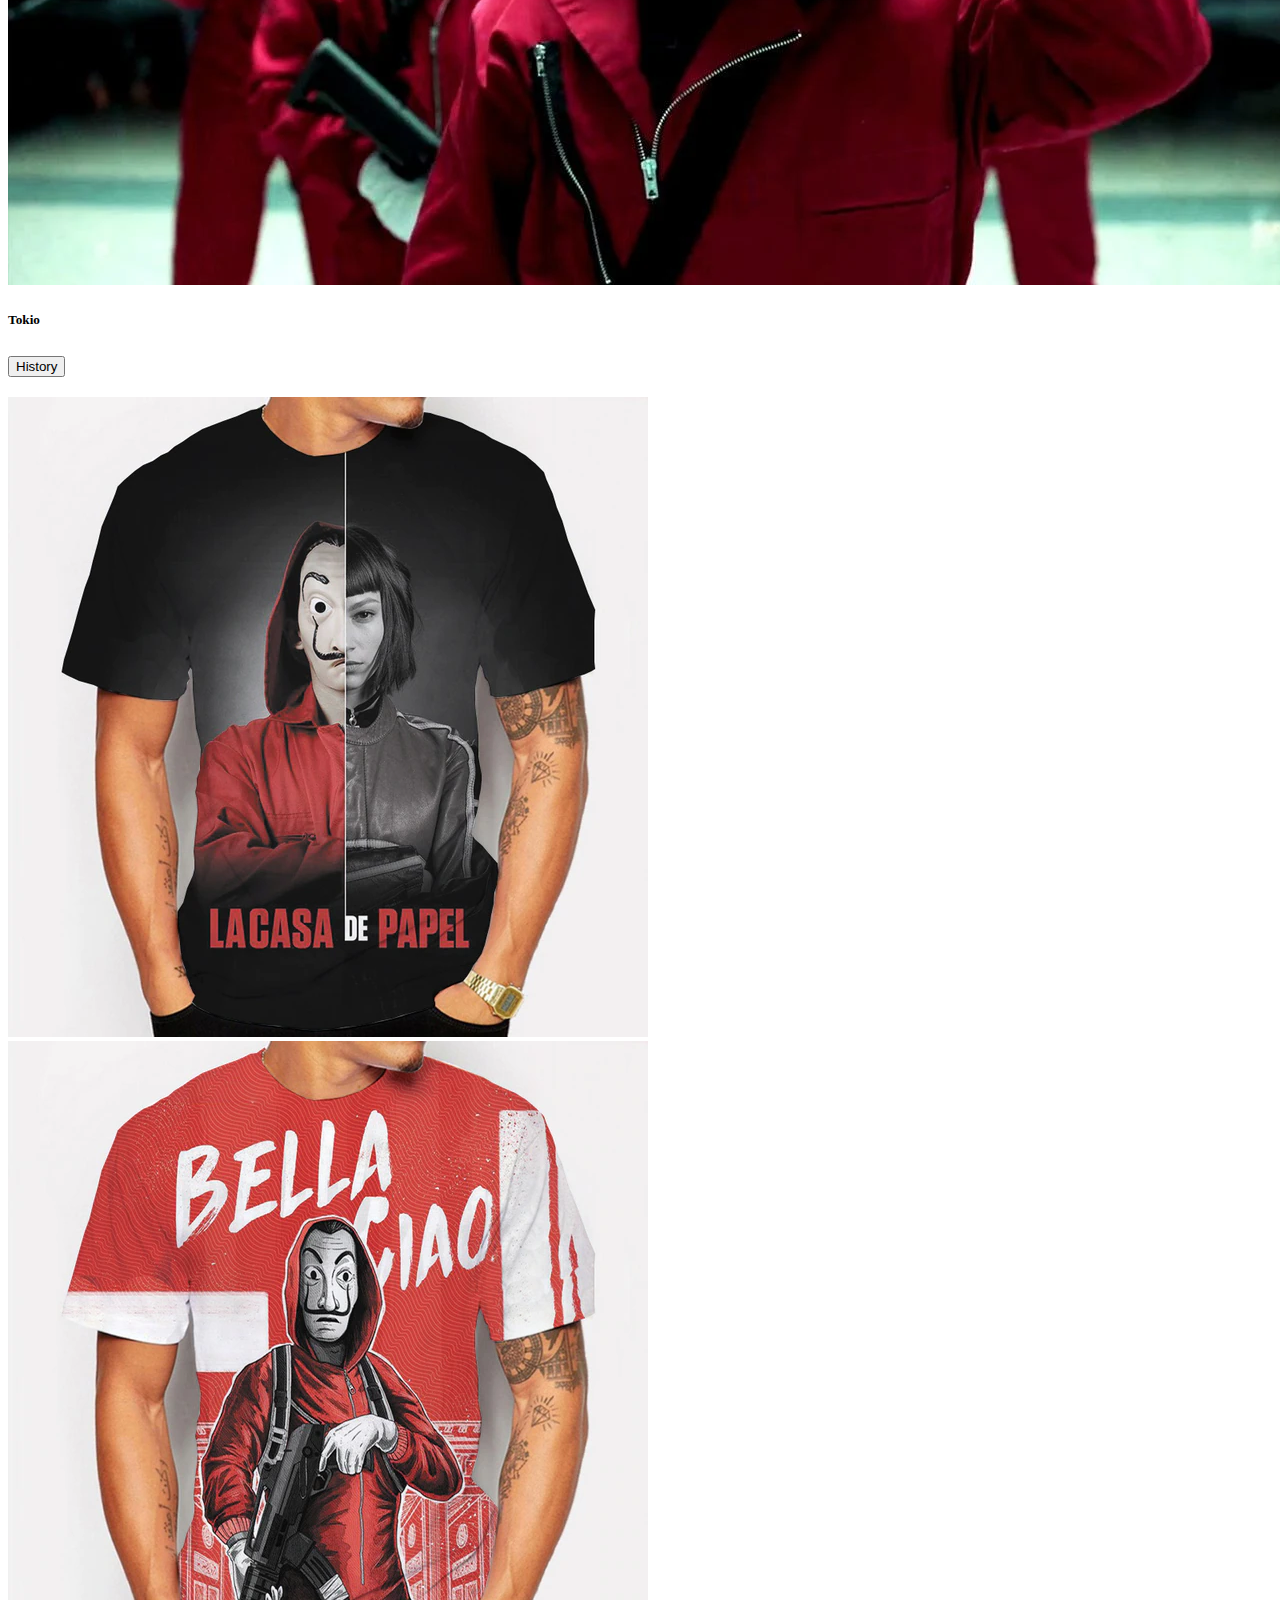
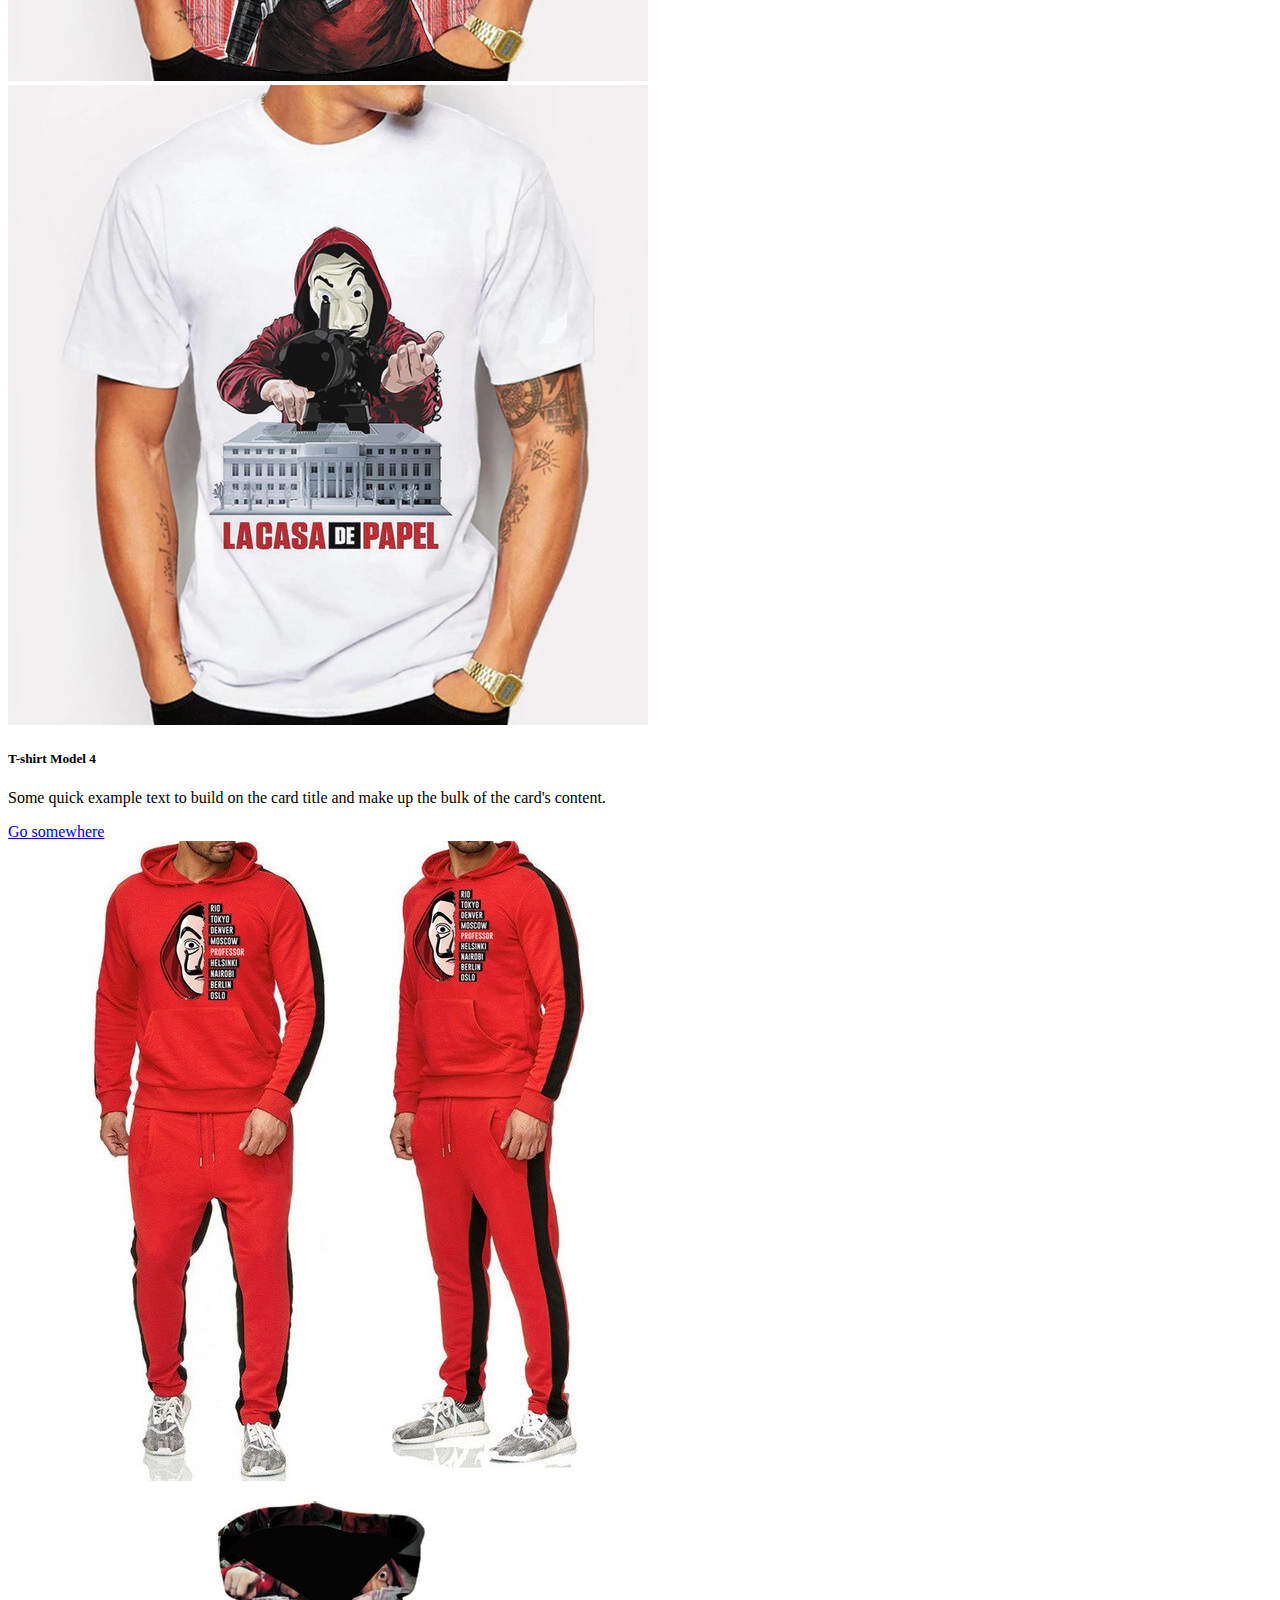
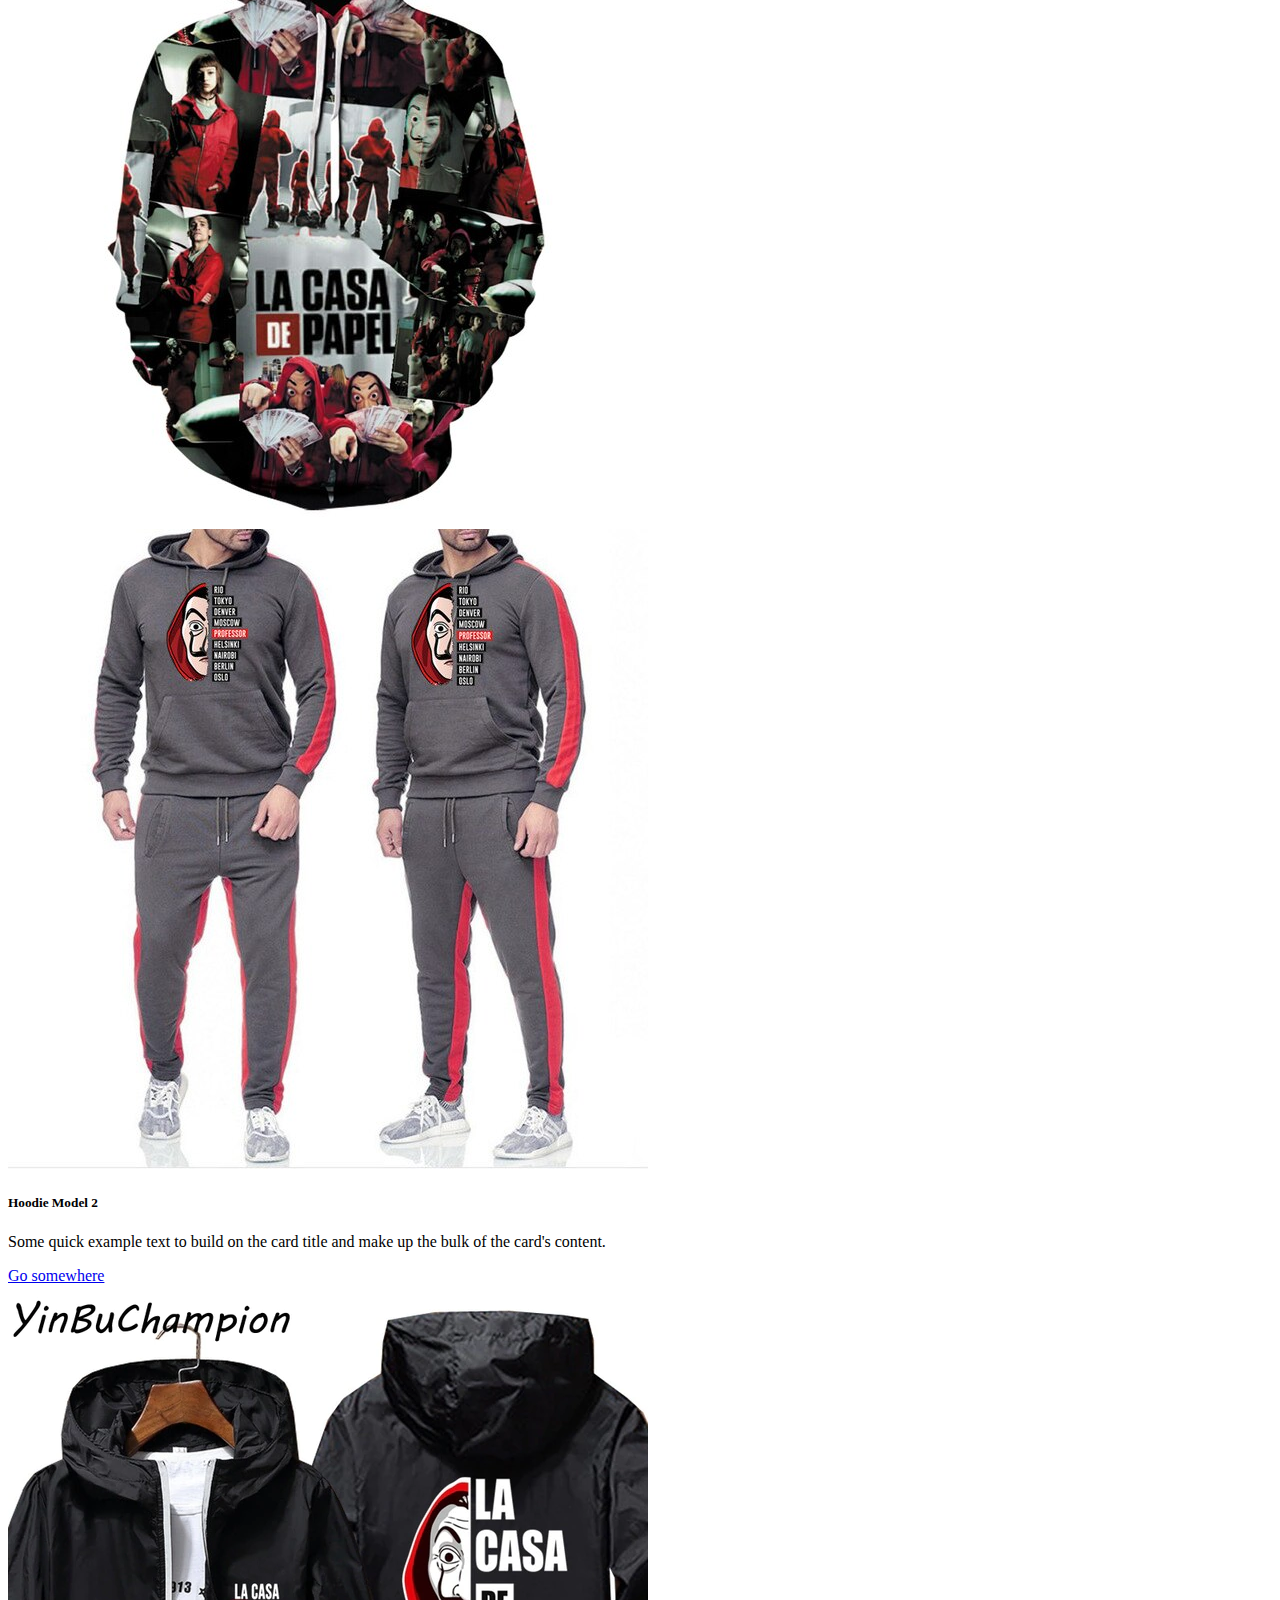
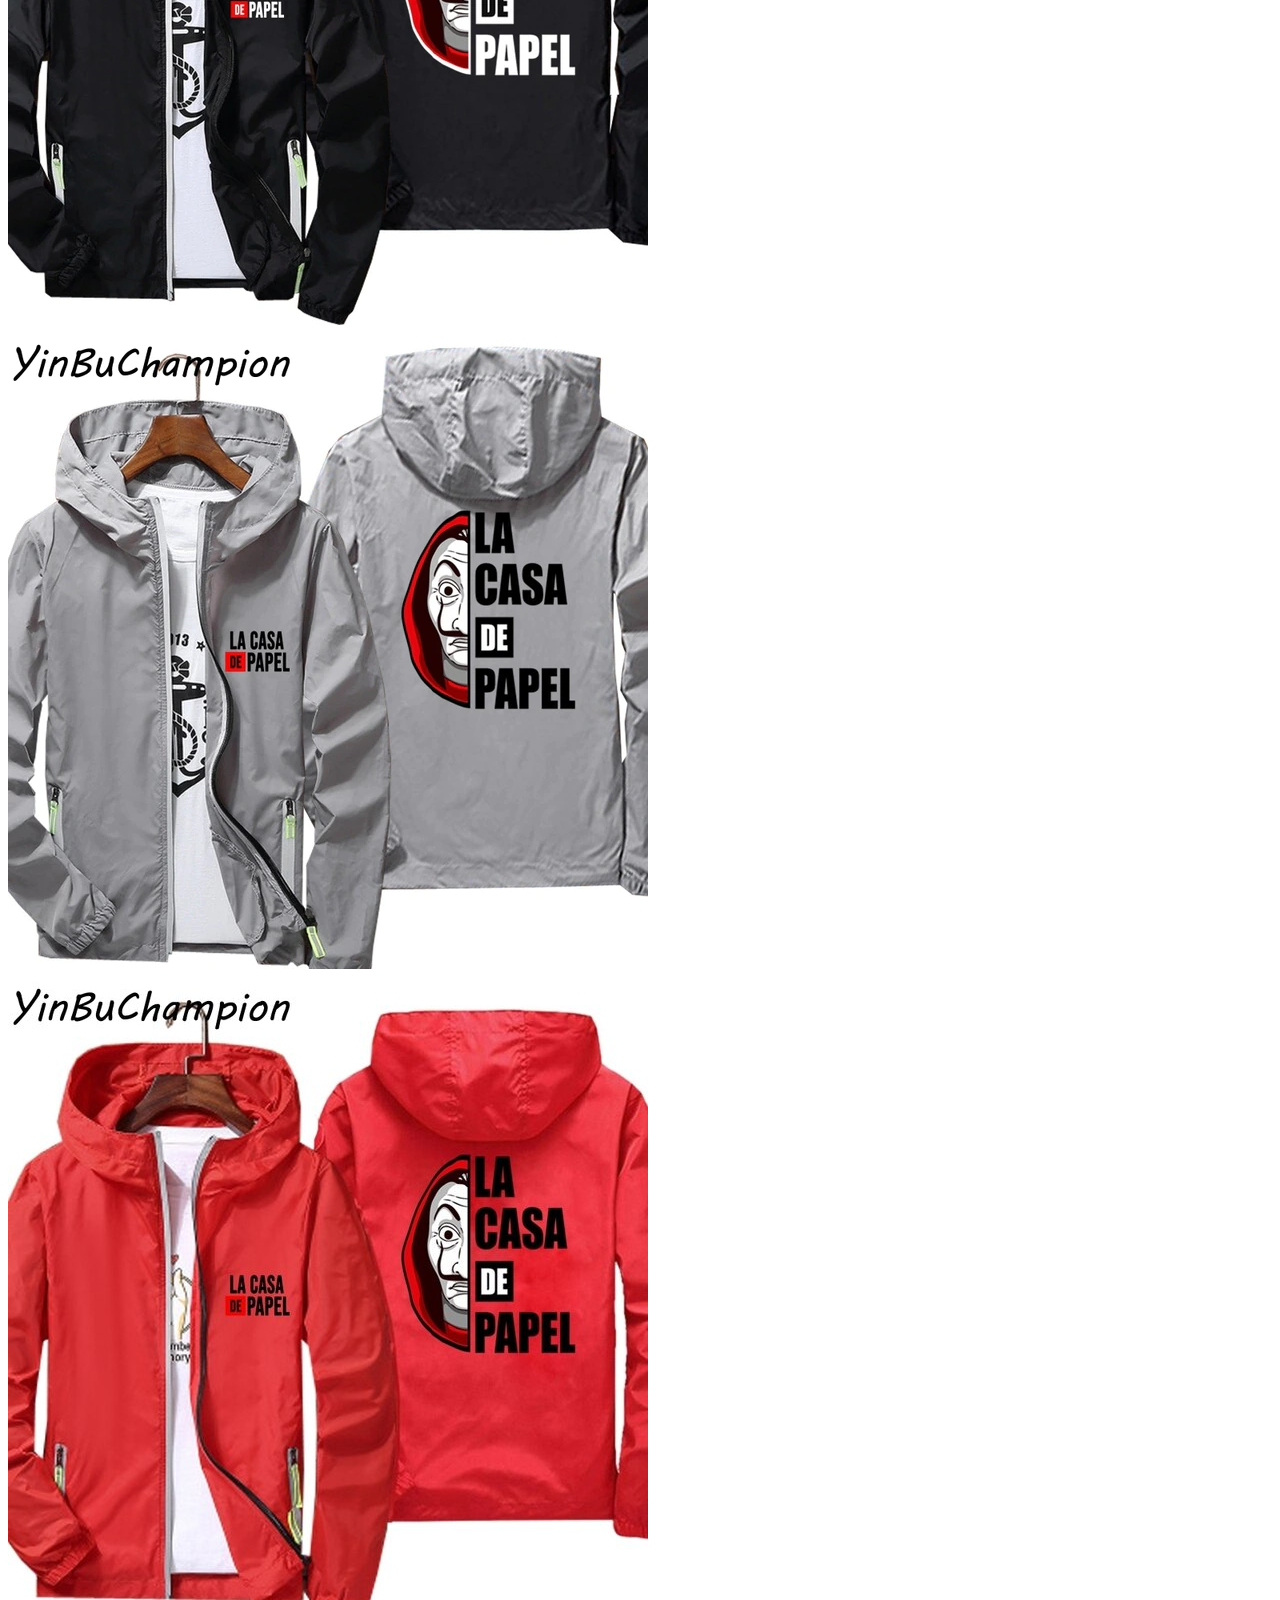
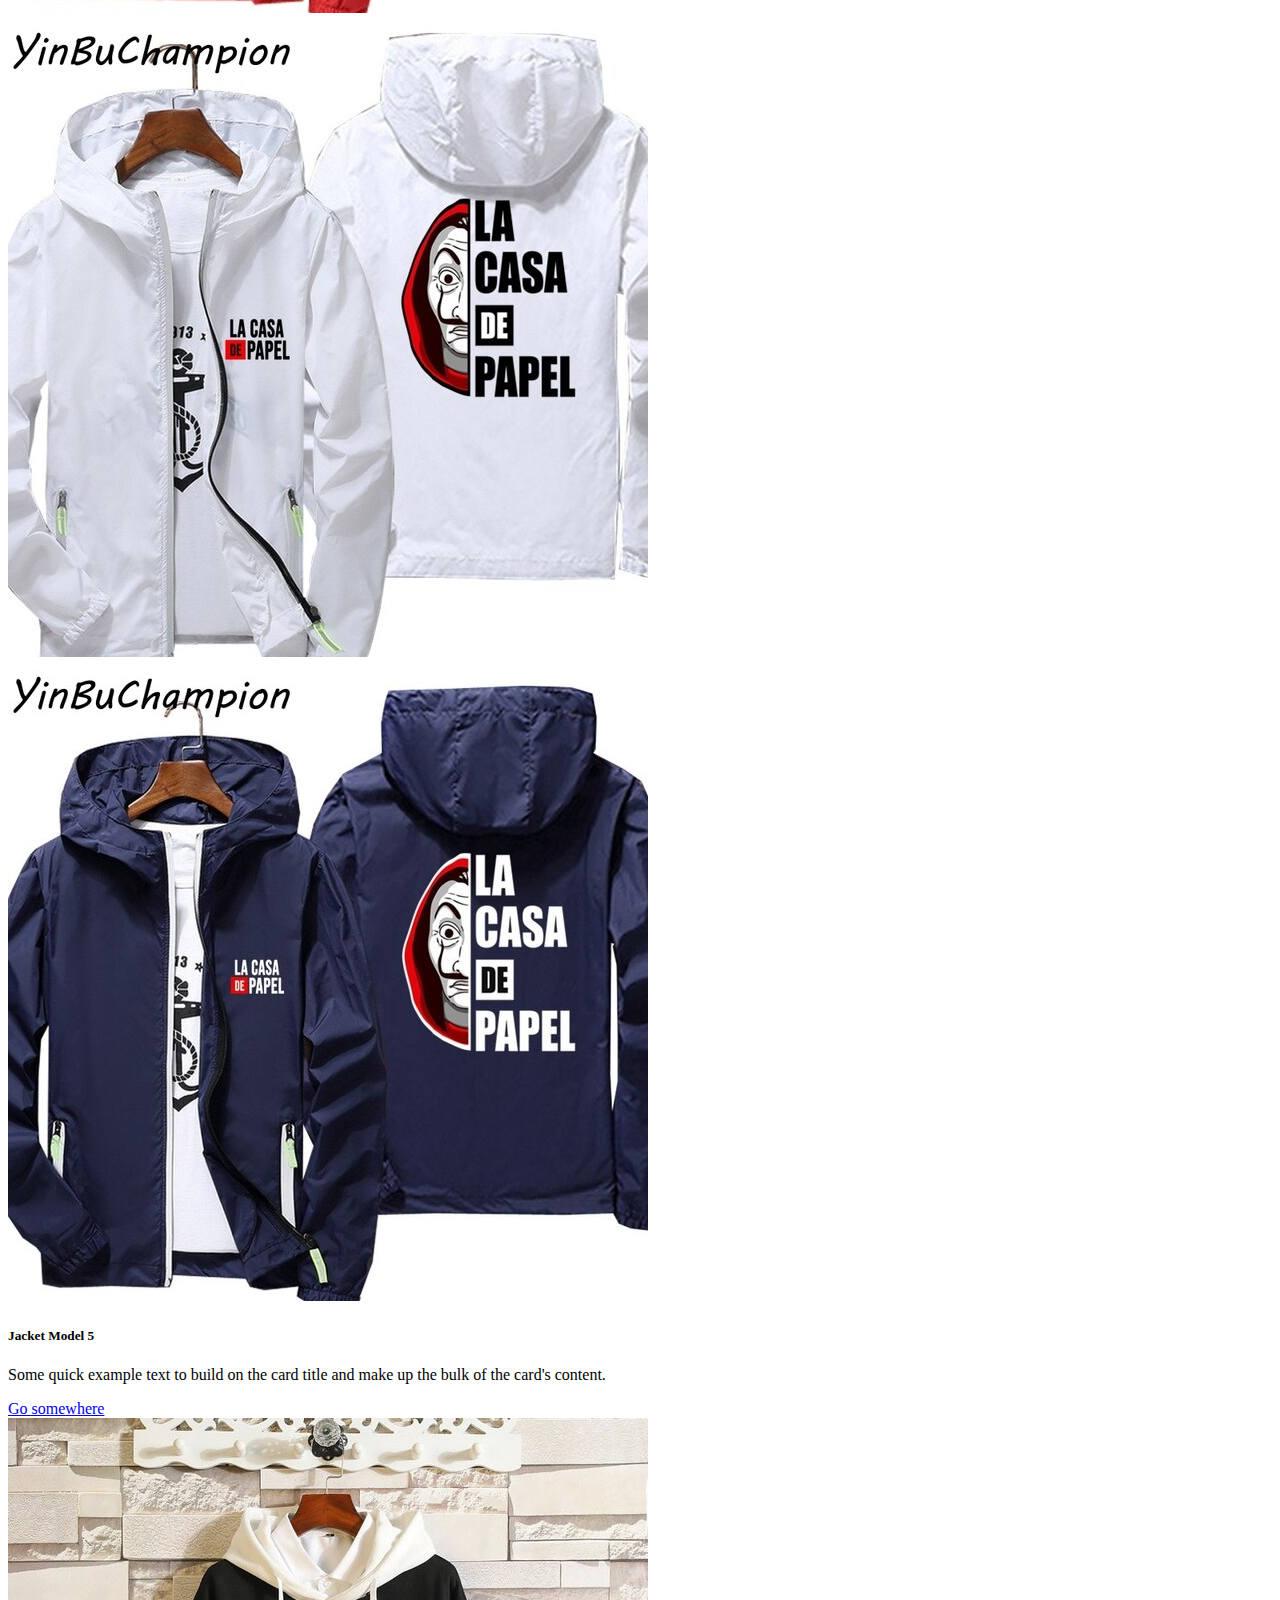
<file: account.html>
<!doctype html>
<html lang="en">
  <head>
    <meta charset="utf-8">
    <meta name="viewport" content="width=device-width, initial-scale=1">
    <title>La Casa Dapel Shop</title>
  
    <link href="https://cdn.jsdelivr.net/npm/bootstrap@5.2.0-beta1/dist/css/bootstrap.min.css" rel="stylesheet" integrity="sha384-0evHe/X+R7YkIZDRvuzKMRqM+OrBnVFBL6DOitfPri4tjfHxaWutUpFmBp4vmVor" crossorigin="anonymous">
    <link rel="stylesheet" href="https://cdn.jsdelivr.net/npm/bootstrap-icons@1.8.3/font/bootstrap-icons.css">
    <link rel="stylesheet" type="text/css" href="style.css">

  </head>
  <body class="bg-dark">
    <header class="container-fluid">
      <div class="row">
        <div class="col-12">
        <nav class="navbar navbar-expand-lg navbar-dark bg-dark">
              <a class="navbar-brand active " href="index.html">
                <img src="log.png" width="100px" >
              </a>
              <button class="navbar-toggler" type="button" data-bs-toggle="collapse" data-bs-target="#navbarSupportedContent" aria-controls="navbarSupportedContent" aria-expanded="false" aria-label="Toggle navigation">
                <span class="navbar-toggler-icon"></span>
              </button>
              <div class="collapse navbar-collapse justify-content-between"  id="navbarSupportedContent">
                <ul class=" navbar-nav">
                  <li class="nav-item ">
                    <a class="nav-link text-danger " aria-current="page" href="shop.html">Shop</a>
                  </li>
                  <li class="nav-item dropdown">
                    <a class="nav-link dropdown-toggle text-danger" href="#" id="navbarDropdown" role="button" data-bs-toggle="dropdown" aria-expanded="false">
                     About Us
                    </a>
                    <ul class="dropdown-menu bg-dark" aria-labelledby="navbarDropdown ">
                      <li><a class="dropdown-item text-danger bg-dark" href="aboutusfilm.html">About Film</a></li>
                      <li><a class="dropdown-item text-danger bg-dark" href="aboutusac.html">About Actors</a></li>
                      <li><hr class="dropdown-divider"></li>
                    </ul>
                  </li>






                  
                  <li class="nav-item bg-dark   text-light">
                   
                    <button type="button" class="btn btn-outline-danger mx-lg-2 my-2 my-lg-0" data-bs-toggle="modal" data-bs-target="#reg" data-bs-whatever="@getbootstrap">Registration</button>

                    <div class="modal fade" id="reg" tabindex="-1" aria-labelledby="regLabel" aria-hidden="true">
                      <div class="modal-dialog">
                        <div class="modal-content">
                          <div class="modal-header">
                      
                 
                        <div class="card card-body bg-secondary text-white">
                          <div class="input-group mb-3">
                            <span class="input-group-text" id="basic-addon1">@</span>
                            <input type="text" class="form-control" placeholder="Username" aria-label="Username" aria-describedby="basic-addon1">
                          </div>
                          
                          <div class="input-group mb-3">
                            <input type="text" class="form-control" placeholder="Recipient's username" aria-label="Recipient's username" aria-describedby="basic-addon2">
                            <span class="input-group-text" id="basic-addon2">@example.com</span>
                          </div>
                          
                          <label for="basic-url" class="form-label">Your vanity URL</label>
                          <div class="input-group mb-3">
                            <span class="input-group-text" id="basic-addon3">https://example.com/users/</span>
                            <input type="text" class="form-control" id="basic-url" aria-describedby="basic-addon3">
                          </div>
                          
                          <div class="input-group mb-3 ">
                             
                            <label for="exampleInputEmail1" class="form-label me-2">Email address</label>
                            <input type="email" class="form-control" id="exampleInputEmail1" aria-describedby="emailHelp">
                            
                          </div>
                          
                          <div class="input-group mb-3">
                            <input type="text" class="form-control" placeholder="Username" aria-label="Username">
                            <span class="input-group-text">@</span>
                            <input type="text" class="form-control" placeholder="Server" aria-label="Server">
                          </div>
                          
                          <div class="input-group">
                            
                              <label for="exampleInputPassword1" class="form-label me-2">Password</label>
                              <input type="password" class="form-control" id="exampleInputPassword1">
                              
                              <a class=" text-danger btn btn-outline-danger bg-dark" aria-current="page" href="account.html">Submit</a>
                          </div>
</div>

                          </div>
                      </div>
                      </div>
            </li>
            <li class="nav-item">
              <button type="button" class="btn btn-outline-danger mx-lg-2 my-2 my-lg-0" data-bs-toggle="modal" data-bs-target="#login" >Login</button>

              <div class="modal fade" id="login" tabindex="-1" aria-labelledby="loginLabel" aria-hidden="true">
                <div class="modal-dialog">
                  <div class="modal-content">
                    <div class="modal-header">
                
                  
                      <div class="card card-body bg-secondary text-white">
                        <form>
                          <div class="mb-3">
                            <label for="exampleInputEmail1" class="form-label">Email address</label>
                            <input type="email" class="form-control" id="exampleInputEmail1" aria-describedby="emailHelp">
                            <div id="emailHelp" class="form-text text-dark">We'll never share your email with anyone else.</div>
                          </div>
                          <div class="mb-3">
                            <label for="exampleInputPassword1" class="form-label">Password</label>
                            <input type="password" class="form-control" id="exampleInputPassword1">
                          </div>
                          <div class="mb-3 form-check">
                            <input type="checkbox" class="form-check-input" id="exampleCheck1">
                            <label class="form-check-label" for="exampleCheck1">Check me out</label>
                          </div>
                          <a class=" text-danger btn btn-outline-danger bg-dark" aria-current="page" href="account.html">Submit</a>
                        </form>
                      </div>
                    </div>
                    </div>
                    </div>
                    </div>
                  </li>




                  
               
               
                </ul>
             
                <form class="d-flex" role="search">
                  <input class="form-control me-2 bg-dark btn btn-outline-danger" type="search" placeholder="Search" aria-label="Search">
                  <button class="btn btn-outline-danger " type="submit">Search</button>
                </form>
              </div>
          </nav>
        </div>
      </div>
    </header>
<div class="container-fluid bg-dark">
  <div class="row text-light">
    <div class="col-12 my-3">
        <h1 class="text-center text-danger">My account</h1>
    </div>
    <div class="col-12 col-md-3 my-3">
        <div class="accordion accordion-flush" id="accordionFlushExample">
            <div class="accordion-item">
              <h2 class="accordion-header" id="flush-headingOne">
                <button class="accordion-button collapsed p-4 button4" type="button" data-bs-toggle="collapse" data-bs-target="#flush-collapseOne" aria-expanded="false" aria-controls="flush-collapseOne">
                  My Info
                </button>
              </h2>
              <div id="flush-collapseOne" class="accordion-collapse collapse" aria-labelledby="flush-headingOne" data-bs-parent="#accordionFlushExample">
                <div class="accordion-body">
                    <div class="mb-3 row">
                        <label for="staticEmail" class="col-sm-2 col-md-5 col-form-label">Email</label>
                        <div class="col-sm-10 col-md-7">
                          <input type="text" readonly class="form-control-plaintext" id="staticEmail" value="email@example.com">
                        </div>
                      </div>
                      <div class="mb-3 row">
                        <label for="staticEmail" class="col-sm-2 col-md-6 col-form-label">Phone Nomber</label>
                        <div class="col-sm-10 col-md-6">
                          <input type="text" readonly class="form-control-plaintext " id="staticEmail" value="+22222222222">
                        </div>
                      </div>
                      <div class="mb-3 row">
                        <label for="staticEmail" class="col-sm-2 col-md-6 col-form-label">Address</label>
                        <div class="col-sm-10 col-md-6 ">
                          <input type="text" readonly class="form-control-plaintext" id="staticEmail" value="G.Nzdehi 58">
                        </div>
                      </div>
                      <div class="mb-3 row">
                        <label for="staticEmail" class="col-sm-2 col-md-6 col-form-label">Name</label>
                        <div class="col-sm-10 col-md-6 ">
                          <input type="text" readonly class="form-control-plaintext" id="staticEmail" value="Zi">
                        </div>
                      </div>
                      <div class="mb-3 row">
                        <label for="staticEmail" class="col-sm-2 col-md-6 col-form-label">Surname</label>
                        <div class="col-sm-10 col-md-6 ">
                          <input type="text" readonly class="form-control-plaintext" id="staticEmail" value="Kay">
                        </div>
                      </div>   
                </div>
              </div>
            </div>
          </div>
          </div>
          
     
            <div class="col-12 col-md-5 my-3">
                <div class="accordion accordion-flush" id="accordionFlushExample">
                    <div class="accordion-item">
                      <h2 class="accordion-header" id="flush-heading2">
                        <button class="accordion-button collapsed p-4" type="button" data-bs-toggle="collapse" data-bs-target="#flush-collapse2" aria-expanded="false" aria-controls="flush-collapse2">
                         My Orders
                        </button>
                      </h2>
                      <div id="flush-collapse2" class="accordion-collapse collapse" aria-labelledby="flush-heading2" data-bs-parent="#accordionFlushExample">
                        <div class="accordion-body">
                            <div class="row">
                                <div class="col-12 col-md-4 my-2">
                                        <div class="card">
                                                  <img src="T-shirt1.jpg" class="card-img-top" alt="...">
                                            <div class="card-body">
                                                <h5 class="card-title">T-shirt </h5>
                                                <p class="card-text">Cost- 12$</p>
                                                <a href="#" class="btn btn-danger">Refuse to buy</a>
                                           </div>
                                        </div>
                    </div>
                      <div class="col-12 col-md-4 my-2">
                        <div class="card" >
                            <img src="htokio8.jpg" class="card-img-top" alt="...">
                            <div class="card-body">
                              <h5 class="card-title">Tokio Hoodie</h5>
                              <p class="card-text">Cost- 22$</p>
                              <a href="#" class="btn btn-danger">Refuse to buy</a>
                            </div>
                          </div>
                    </div>
                    <div class="col-12 col-md-4 my-2">
                        <div class="card" >
                            <img src="j39.jpg" class="card-img-top" alt="...">
                            <div class="card-body">
                              <h5 class="card-title">Jacket</h5>
                              <p class="card-text">Cost- 35$</p>
                              <a href="#" class="btn btn-danger">Refuse to buy</a>
                            </div>
                          </div>
                    </div>
                </div>
                  </div> 
                    </div>
                    </div>
                    </div>
                    </div>
                    <div class="col-12 col-md-4 my-3">
                        <div class="accordion accordion-flush" id="accordionFlushExample">
                            <div class="accordion-item">
                              <h2 class="accordion-header" id="flush-heading3">
                                <button class="accordion-button collapsed p-4" type="button" data-bs-toggle="collapse" data-bs-target="#flush-collapse3" aria-expanded="false" aria-controls="flush-collapse3">
                                Wish List
                                </button>
                              </h2>
                              <div id="flush-collapse3" class="accordion-collapse collapse" aria-labelledby="flush-heading3" data-bs-parent="#accordionFlushExample">
                                <div class="accordion-body">
                                    <div class="row">
                                        <div class="col-12 col-md-6 my-2">
                                                <div class="card" >
                                                          <img src="postertokio3.jpg" class="card-img-top" alt="...">
                                                    <div class="card-body">
                                                        <h5 class="card-title">Poster</h5>
                                                        <p class="card-text">Cost- 7$</p>
                                                        <a href="#" class="btn btn-danger">Refuse to buy</a>
                                                   </div>
                                                </div>
                            </div>
                              <div class="col-12 col-md-6 my-2">
                                <div class="card" >
                                    <img src="pctokio3.jpg" class="card-img-top" alt="...">
                                    <div class="card-body">
                                      <h5 class="card-title">Phone Case</h5>
                                      <p class="card-text">Cost- 9$</p>
                                      <a href="#" class="btn btn-danger">Refuse to buy</a>
                                    </div>
                                  </div>
                            </div>
                            </div>
                            <div class="row">
                            <div class="col-12 col-md-6 my-2">
                                <div class="card">
                                    <img src="poster7.jpg" class="card-img-top" alt="...">
                                    <div class="card-body">
                                      <h5 class="card-title">Poster</h5>
                                      <p class="card-text">Cost- 5$</p>
                                      <a href="#" class="btn btn-danger">Refuse to buy</a>
                                    </div>
                                  </div>
                            </div>
                            <div class="col-12 col-md-6 my-2">
                                <div class="card" >
                                    <img src="j2.jpg" class="card-img-top" alt="...">
                                    <div class="card-body">
                                      <h5 class="card-title">Jacket</h5>
                                      <p class="card-text">Cost- 35$</p>
                                      <a href="#" class="btn btn-danger">Refuse to buy</a>
                                    </div>
                                  </div>
                            </div>
                            
                        </div>
                          </div> 
                            </div>
                            </div>
                            </div>
                            </div>




            
            </div>
            <div class="row text-light">
                
                <div class="col-12 col-md-6 my-3">
                    <div class="accordion accordion-flush" id="accordionFlushExample">
                        <div class="accordion-item">
                          <h2 class="accordion-header" id="flush-heading4">
                            <button class="accordion-button collapsed p-4 button4" type="button" data-bs-toggle="collapse" data-bs-target="#flush-collapse4" aria-expanded="false" aria-controls="flush-collapse4">
                              My Cards
                            </button>
                          </h2>
                          <div id="flush-collapse4" class="accordion-collapse collapse" aria-labelledby="flush-heading4" data-bs-parent="#accordionFlushExample">
                            <div class="accordion-body">
                                <div class="mb-3 row">
                                    <label for="staticEmail" class="col-sm-2 col-md-6 col-form-label">Card Nubers</label>
                                    <div class="col-sm-10 col-md-6">
                                      <input type="text" readonly class="form-control-plaintext" id="staticEmail" value="2222222222222222">
                                    </div>
                                  </div>
                                  <div class="mb-3 row">
                                    <label for="staticEmail" class="col-sm-2 col-md-6 col-form-label">CVV/CVC</label>
                                    <div class="col-sm-10 col-md-6">
                                      <input type="text" readonly class="form-control-plaintext " id="staticEmail" value="222">
                                    </div>
                                  </div>
                                  <div class="mb-3 row">
                                    <label for="staticEmail" class="col-sm-2 col-md-6 col-form-label">Date</label>
                                    <div class="col-sm-10 col-md-6 ">
                                      <input type="text" readonly class="form-control-plaintext" id="staticEmail" value="22/22">
                                    </div>
                                  </div>
                                  <div class="mb-3 row">
                                    <label for="staticEmail" class="col-sm-2 col-md-6 col-form-label">Name</label>
                                    <div class="col-sm-10 col-md-6 ">
                                      <input type="text" readonly class="form-control-plaintext" id="staticEmail" value="Zi">
                                    </div>
                                  </div>
                                  <div class="mb-3 row">
                                    <label for="staticEmail" class="col-sm-2 col-md-6 col-form-label">Surname</label>
                                    <div class="col-sm-10 col-md-6 ">
                                      <input type="text" readonly class="form-control-plaintext" id="staticEmail" value="Kay">
                                    </div>
                                  </div>   
                            </div>
                          </div>
                        </div>
                      </div>
                      </div>
                      
                 
                        <div class="col-12 col-md-6 my-3">
                            <div class="accordion accordion-flush" id="accordionFlushExample">
                                <div class="accordion-item">
                                  <h2 class="accordion-header" id="flush-heading5">
                                    <button class="accordion-button collapsed p-4" type="button" data-bs-toggle="collapse" data-bs-target="#flush-collapse5" aria-expanded="false" aria-controls="flush-collapse5">
                                     Favorite Character
                                    </button>
                                  </h2>
                                  <div id="flush-collapse5" class="accordion-collapse collapse" aria-labelledby="flush-heading5" data-bs-parent="#accordionFlushExample">
                                    <div class="accordion-body">
                                        <div class="row">
                                            <div class="col-12  my-2">
                                                <div class="card mb-3">
                                                    
                                                    <img src="tokio22.jpg" class="card-img-top" alt="...">
                                                    <div class="card-body">
                                                      <h5 class="card-title text-center">Tokio</h5>
                                                     
                                                    </div>
                                                  </div>
                                                 
                            </div>
                              </div> 
                                </div>
                                </div>
                                </div>
                                </div>
                                </div>
                                </div>
                                <div class="row text-light">
                
                                    <div class="col-12 my-3">
                                        <div class="accordion accordion-flush" id="accordionFlushExample">
                                            <div class="accordion-item">
                                              <h2 class="accordion-header" id="flush-heading6">
                                                <button class="accordion-button collapsed p-4 button4" type="button" data-bs-toggle="collapse" data-bs-target="#flush-collapse6" aria-expanded="false" aria-controls="flush-collapse6">
                                                History
                                                </button>
                                              </h2>
                                              <div id="flush-collapse6" class="accordion-collapse collapse" aria-labelledby="flush-heading6" data-bs-parent="#accordionFlushExample">
                                                <div class="accordion-body">
                                                    <div class="row">
                                                    <div class="col-lg-2 my-3">
                                                        <div class="card">
                                                          <div id="carouselExampleSlidesOnly" class="carousel slide" data-bs-ride="carousel">
                                                            <div class="carousel-inner">
                                                              <div class="carousel-item active">
                                                                <img src="tokiotshirt.jpg" class="d-block w-100" alt="...">
                                                              </div>
                                                              <div class="carousel-item">
                                                                <img src="tshirt4.jpg" class="d-block w-100" alt="...">
                                                              </div>
                                                              <div class="carousel-item">
                                                                <img src="tshirt3.jpg" class="d-block w-100" alt="...">
                                                              </div>
                                                            </div>
                                                          </div>
                                                          
                                                          <div class="card-body">
                                                            <h5 class="card-title">T-shirt Model 4</h5>
                                                            <p class="card-text">Some quick example text to build on the card title and make up the bulk of the card's content.</p>
                                                            <a href="#" class="btn btn-primary">Go somewhere</a>
                                                          </div>
                                                        </div>
                                                      </div>
                                                      <div class="col-lg-2 my-3">
                                                        <div class="card">
                                                          <div id="carouselExampleSlidesOnly" class="carousel slide" data-bs-ride="carousel">
                                                            <div class="carousel-inner">
                                                              <div class="carousel-item active">
                                                                <img src="h13.jpg" class="d-block w-100" alt="...">
                                                              </div>
                                                              <div class="carousel-item">
                                                                <img src="h4.jpg" class="d-block w-100" alt="...">
                                                              </div>
                                                              <div class="carousel-item">
                                                                <img src="h15.jpg" class="d-block w-100" alt="...">
                                                              </div>
                                                  
                                                            </div>
                                                          </div>
                                                  
                                                          <div class="card-body">
                                                            <h5 class="card-title">Hoodie Model 2</h5>
                                                            <p class="card-text">Some quick example text to build on the card title and make up the bulk of the card's content.</p>
                                                            <a href="#" class="btn btn-primary">Go somewhere</a>
                                                          </div>
                                                        </div>
                                                      </div>
                                                      <div class="col-lg-2 my-3">
                                                        <div class="card">
                                                          <div id="carouselExampleSlidesOnly" class="carousel slide" data-bs-ride="carousel">
                                                            <div class="carousel-inner">
                                                              <div class="carousel-item active">
                                                                <img src="j32.jpg" class="d-block w-100" alt="...">
                                                              </div>
                                                              <div class="carousel-item">
                                                                <img src="j33.jpg" class="d-block w-100" alt="...">
                                                              </div>
                                                              <div class="carousel-item">
                                                                <img src="j34.jpg" class="d-block w-100" alt="...">
                                                              </div>
                                                              <div class="carousel-item">
                                                                <img src="j35.jpg" class="d-block w-100" alt="...">
                                                              </div>
                                                              <div class="carousel-item">
                                                                <img src="j36.jpg" class="d-block w-100" alt="...">
                                                              </div>
                                                            </div>
                                                            
                                                            <div class="card-body">
                                                              <h5 class="card-title">Jacket Model 5</h5>
                                                              <p class="card-text">Some quick example text to build on the card title and make up the bulk of the card's content.</p>
                                                              <a href="#" class="btn btn-primary">Go somewhere</a>
                                                            </div>
                                                          </div>
                                                        </div>
                                                      </div>
                                                      <div class="col-lg-2 my-3">
                                                        <div class="card">
                                                          <div id="carouselExampleSlidesOnly" class="carousel slide" data-bs-ride="carousel">
                                                            <div class="carousel-inner">
                                                              <div class="carousel-item active">
                                                                <img src="j1.jpg" class="d-block w-100" alt="...">
                                                              </div>
                                                              <div class="carousel-item">
                                                                <img src="j2.jpg" class="d-block w-100" alt="...">
                                                              </div>
                                                              <div class="carousel-item">
                                                                <img src="j3.jpg" class="d-block w-100" alt="...">
                                                              </div>
                                                              <div class="carousel-item">
                                                                <img src="j4.jpg" class="d-block w-100" alt="...">
                                                              </div>
                                                              <div class="carousel-item">
                                                                <img src="j5.jpg" class="d-block w-100" alt="...">
                                                              </div>
                                                              <div class="carousel-item">
                                                                <img src="j7.jpg" class="d-block w-100" alt="...">
                                                              </div>
                                                              <div class="carousel-item">
                                                                <img src="j8.jpg" class="d-block w-100" alt="...">
                                                              </div>
                                                              <div class="carousel-item">
                                                                <img src="j9.jpg" class="d-block w-100" alt="...">
                                                              </div>
                                                              
                                                  
                                                              
                                                            </div>
                                                          </div>
                                                          
                                                          <div class="card-body">
                                                            <h5 class="card-title">Hoodie Model 3
                                                            </h5>
                                                            <p class="card-text">Some quick example text to build on the card title and make up the bulk of the card's content.</p>
                                                            <a href="#" class="btn btn-primary">Go somewhere</a>
                                                          </div>
                                                        </div>
                                                      </div>
                                                  
                                                      <div class="col-lg-2 my-3">
                                                        <div class="card">
                                                          <div id="carouselExampleSlidesOnly" class="carousel slide" data-bs-ride="carousel">
                                                            <div class="carousel-inner">
                                                              <div class="carousel-item active">
                                                                <img src="poster1.jpg" class="d-block w-100" alt="...">
                                                              </div>
                                                              <div class="carousel-item">
                                                                <img src="poster2.jpg" class="d-block w-100" alt="...">
                                                              </div>
                                                              <div class="carousel-item">
                                                                <img src="poster3.jpg" class="d-block w-100" alt="...">
                                                              </div>
                                                              <div class="carousel-item">
                                                                <img src="poster5.jpg" class="d-block w-100" alt="...">
                                                              </div>
                                                              <div class="carousel-item">
                                                                <img src="poster6.jpg" class="d-block w-100" alt="...">
                                                              </div>
                                                              <div class="carousel-item">
                                                                <img src="poster7.jpg" class="d-block w-100" alt="...">
                                                              </div>
                                                              <div class="carousel-item">
                                                                <img src="poster8.jpg" class="d-block w-100" alt="...">
                                                              </div>
                                                              <div class="carousel-item">
                                                                <img src="posternarobi.jpg" class="d-block w-100" alt="...">
                                                              </div>
                                                              <div class="carousel-item">
                                                                <img src="posterberlin.jpg" class="d-block w-100" alt="...">
                                                              </div>
                                                  
                                                            </div>
                                                  
                                                            <div class="card-body">
                                                              <h5 class="card-title">Poster Model 1</h5>
                                                              <p class="card-text">Retro Posters La Casa De Papel Money Heist Posters TV Show Play Vintage Art Canvas Poster Painting Bar Cafe Wall Home Decor.</p>
                                                              <a href="#" class="btn btn-primary">Go somewhere</a>
                                                            </div>
                                                          </div>
                                                        </div>
                                                      </div>
                                                      <div class="col-lg-2 my-3">
                                                        <div class="card">
                                                          <div id="carouselExampleSlidesOnly" class="carousel slide" data-bs-ride="carousel">
                                                            <div class="carousel-inner">
                                                              <div class="carousel-item active">
                                                                <img src="pc1.jpg" class="d-block w-100" alt="...">
                                                              </div>
                                                              <div class="carousel-item">
                                                                <img src="pc2.jpg" class="d-block w-100" alt="...">
                                                              </div>
                                                              <div class="carousel-item">
                                                                <img src="pc3.jpg" class="d-block w-100" alt="...">
                                                              </div>
                                                              <div class="carousel-item">
                                                                <img src="pc4.jpg" class="d-block w-100" alt="...">
                                                              </div>
                                                              <div class="carousel-item">
                                                                <img src="pc5.jpg" class="d-block w-100" alt="...">
                                                              </div>
                                                              
                                                              
                                                            </div>
                                                            
                                                          </div>
                                                            <div class="card-body">
                                                              <h5 class="card-title">Phone Case Model 1</h5>
                                                              <p class="card-text">Some quick example text to build on the card title and make up the bulk of the card's content.</p>
                                                              <a href="#" class="btn btn-primary">Go somewhere</a>
                                                            </div>
                                                        </div>
                                                      </div>

                                                    






















                                                    </div>









                                                      </div>   
                                                </div>
                                              </div>
                                            </div>
                                          </div>
                                          </div>
                                
                              
            
            
            
            
                        
                        </div>
    
    </div>
















</div>
<div class="container-fluid  fixed-bottom ">

    <div class="row text-danger justify-content-between bg-dark">
     
          <hr class="text-danger border-3 opacity-75">
       
     <div class="col-6 col-md-6 ">
      <a href="https://www.instagram.com/lacasadepapel/?__coig_restricted=1" class="text-decoration-none text-danger"><i class="ms-3 bi bi-instagram"></i></a>

     <a href="https://www.youtube.com/c/lacasadepapel/videos" class="text-decoration-none text-danger"> <i class="ms-3 bi bi-youtube" ></i></a>
     <a href="https://twitter.com/lacasadepapel" class="text-decoration-none text-danger"> <i class="ms-3 bi bi-twitter"></i></a>
     </div>
     <div class="col-6 col-md-6 text-end">
    
      <a href="" class="text-decoration-none text-danger">By Zi_Kay</a>
    </div>
    </div>
    </div>
    </div>
    <script src="https://cdn.jsdelivr.net/npm/bootstrap@5.2.0-beta1/dist/js/bootstrap.bundle.min.js" integrity="sha384-pprn3073KE6tl6bjs2QrFaJGz5/SUsLqktiwsUTF55Jfv3qYSDhgCecCxMW52nD2" crossorigin="anonymous"></script>
    </body>
    </html>
</file>
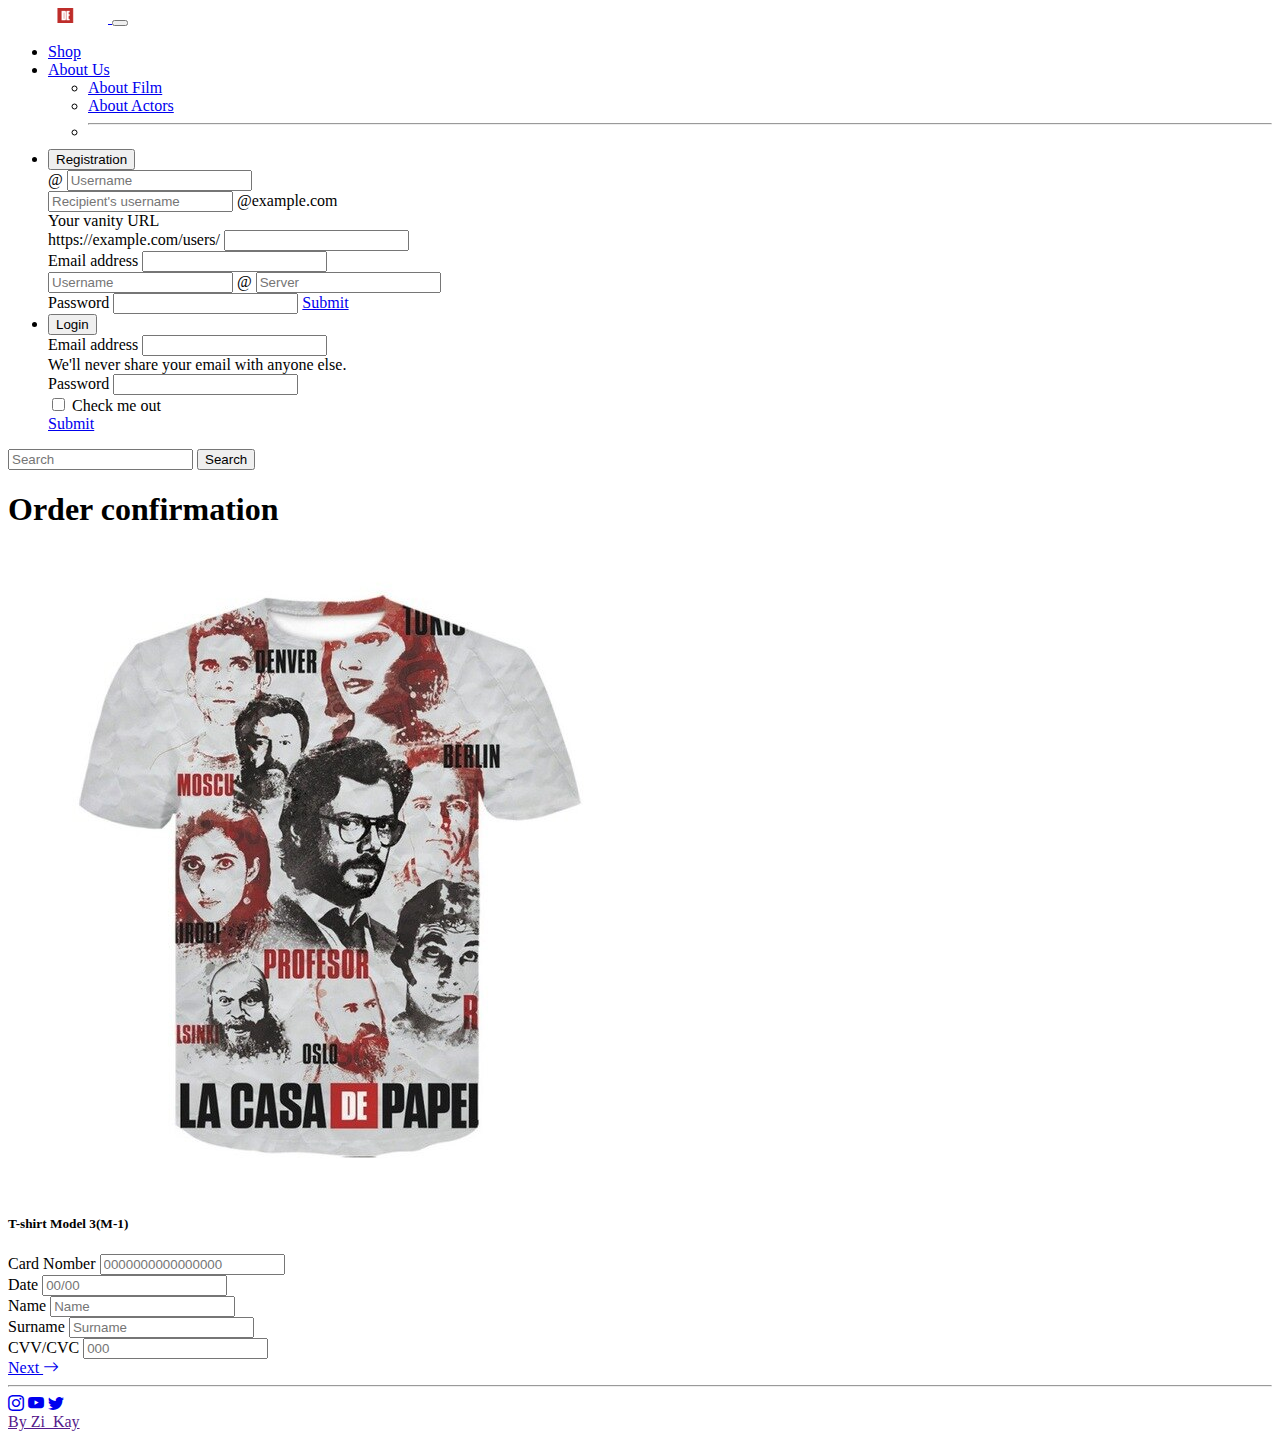
<file: buy1.html>
<!doctype html>
<html lang="en">
  <head>
    <meta charset="utf-8">
    <meta name="viewport" content="width=device-width, initial-scale=1">
    <title>La Casa Dapel Shop</title>
  
    <link href="https://cdn.jsdelivr.net/npm/bootstrap@5.2.0-beta1/dist/css/bootstrap.min.css" rel="stylesheet" integrity="sha384-0evHe/X+R7YkIZDRvuzKMRqM+OrBnVFBL6DOitfPri4tjfHxaWutUpFmBp4vmVor" crossorigin="anonymous">
    <link rel="stylesheet" href="https://cdn.jsdelivr.net/npm/bootstrap-icons@1.8.3/font/bootstrap-icons.css">
    <link rel="stylesheet" type="text/css" href="style.css">

  </head>
  <body class="bg-dark">
    <header class="container-fluid">
      <div class="row">
        <div class="col-12">
        <nav class="navbar navbar-expand-lg navbar-dark bg-dark">
              <a class="navbar-brand active " href="index.html">
                <img src="log.png" width="100px" >
              </a>
              <button class="navbar-toggler" type="button" data-bs-toggle="collapse" data-bs-target="#navbarSupportedContent" aria-controls="navbarSupportedContent" aria-expanded="false" aria-label="Toggle navigation">
                <span class="navbar-toggler-icon"></span>
              </button>
              <div class="collapse navbar-collapse justify-content-between"  id="navbarSupportedContent">
                <ul class=" navbar-nav">
                  <li class="nav-item ">
                    <a class="nav-link text-danger " aria-current="page" href="shop.html">Shop</a>
                  </li>
                  <li class="nav-item dropdown">
                    <a class="nav-link dropdown-toggle text-danger" href="#" id="navbarDropdown" role="button" data-bs-toggle="dropdown" aria-expanded="false">
                     About Us
                    </a>
                    <ul class="dropdown-menu bg-dark" aria-labelledby="navbarDropdown ">
                      <li><a class="dropdown-item text-danger bg-dark" href="aboutusfilm.html">About Film</a></li>
                      <li><a class="dropdown-item text-danger bg-dark" href="aboutusac.html">About Actors</a></li>
                      <li><hr class="dropdown-divider"></li>
                    </ul>
                  </li>






                  
                  <li class="nav-item bg-dark   text-light">
                   
                    <button type="button" class="btn btn-outline-danger mx-lg-2 my-2 my-lg-0" data-bs-toggle="modal" data-bs-target="#reg" data-bs-whatever="@getbootstrap">Registration</button>

                    <div class="modal fade" id="reg" tabindex="-1" aria-labelledby="regLabel" aria-hidden="true">
                      <div class="modal-dialog">
                        <div class="modal-content">
                          <div class="modal-header">
                      
                 
                        <div class="card card-body bg-secondary text-white">
                          <div class="input-group mb-3">
                            <span class="input-group-text" id="basic-addon1">@</span>
                            <input type="text" class="form-control" placeholder="Username" aria-label="Username" aria-describedby="basic-addon1">
                          </div>
                          
                          <div class="input-group mb-3">
                            <input type="text" class="form-control" placeholder="Recipient's username" aria-label="Recipient's username" aria-describedby="basic-addon2">
                            <span class="input-group-text" id="basic-addon2">@example.com</span>
                          </div>
                          
                          <label for="basic-url" class="form-label">Your vanity URL</label>
                          <div class="input-group mb-3">
                            <span class="input-group-text" id="basic-addon3">https://example.com/users/</span>
                            <input type="text" class="form-control" id="basic-url" aria-describedby="basic-addon3">
                          </div>
                          
                          <div class="input-group mb-3 ">
                             
                            <label for="exampleInputEmail1" class="form-label me-2">Email address</label>
                            <input type="email" class="form-control" id="exampleInputEmail1" aria-describedby="emailHelp">
                            
                          </div>
                          
                          <div class="input-group mb-3">
                            <input type="text" class="form-control" placeholder="Username" aria-label="Username">
                            <span class="input-group-text">@</span>
                            <input type="text" class="form-control" placeholder="Server" aria-label="Server">
                          </div>
                          
                          <div class="input-group">
                            
                              <label for="exampleInputPassword1" class="form-label me-2">Password</label>
                              <input type="password" class="form-control" id="exampleInputPassword1">
                              
                              <a class=" text-danger btn btn-outline-danger bg-dark" aria-current="page" href="account.html">Submit</a>
                          </div>
</div>

                          </div>
                      </div>
                      </div>
            </li>
            <li class="nav-item">
              <button type="button" class="btn btn-outline-danger mx-lg-2 my-2 my-lg-0" data-bs-toggle="modal" data-bs-target="#login" >Login</button>

              <div class="modal fade" id="login" tabindex="-1" aria-labelledby="loginLabel" aria-hidden="true">
                <div class="modal-dialog">
                  <div class="modal-content">
                    <div class="modal-header">
                
                  
                      <div class="card card-body bg-secondary text-white">
                        <form>
                          <div class="mb-3">
                            <label for="exampleInputEmail1" class="form-label">Email address</label>
                            <input type="email" class="form-control" id="exampleInputEmail1" aria-describedby="emailHelp">
                            <div id="emailHelp" class="form-text text-dark">We'll never share your email with anyone else.</div>
                          </div>
                          <div class="mb-3">
                            <label for="exampleInputPassword1" class="form-label">Password</label>
                            <input type="password" class="form-control" id="exampleInputPassword1">
                          </div>
                          <div class="mb-3 form-check">
                            <input type="checkbox" class="form-check-input" id="exampleCheck1">
                            <label class="form-check-label" for="exampleCheck1">Check me out</label>
                          </div>
                          <a class=" text-danger btn btn-outline-danger bg-dark" aria-current="page" href="account.html">Submit</a>
                        </form>
                      </div>
                    </div>
                    </div>
                    </div>
                    </div>
                  </li>




                  
               
               
                </ul>
             
                <form class="d-flex" role="search">
                  <input class="form-control me-2 bg-dark btn btn-outline-danger" type="search" placeholder="Search" aria-label="Search">
                  <button class="btn btn-outline-danger " type="submit">Search</button>
                </form>
              </div>
          </nav>
        </div>
      </div>
    </header>
<div class="container-fluid bg-dark">
  <div class="row text-light">
    <h1 class="text-center text-danger">Order confirmation</h1>
    <div class="col-12 col-md-6 my-3">
        <div class="card">
            <img src="T-shirt1.jpg" class="card-img-top" alt="...">
            <div class="card-body">
              <h5 class="card-title text-dark text-center">T-shirt Model 3(M-1)</h5>
              
            </div>
          </div>
    </div>
    <div class="col-12 col-md-6 my-3">
   
    <div class="mb-3">
        <label for="formGroupExampleInput" class="form-label">Card Nomber</label>
        <input type="text" class="form-control" id="formGroupExampleInput" placeholder="0000000000000000">
      </div>
      <div class="mb-3">
        <label for="formGroupExampleInput2" class="form-label">Date</label>
        <input type="text" class="form-control" id="formGroupExampleInput2" placeholder="00/00">
      </div>
      <div class="mb-3">
        <label for="formGroupExampleInput2" class="form-label">Name</label>
        <input type="text" class="form-control" id="formGroupExampleInput2" placeholder="Name">
      </div>
      <div class="mb-3">
        <label for="formGroupExampleInput2" class="form-label">Surname</label>
        <input type="text" class="form-control" id="formGroupExampleInput2" placeholder="Surname">
      </div>
      <div class="mb-3">
        <label for="formGroupExampleInput2" class="form-label">CVV/CVC</label>
        <input type="text" class="form-control" id="formGroupExampleInput2" placeholder="000">
      </div> 
      <div class="col-12 col-md-6 my-3 justify-content-end">
        <div class="badge bg-danger text-wrap  fs-2 text-center">
            <a class=" text-light text-decoration-none" aria-current="page" href="buy2.html">Next <i class="bi bi-arrow-right"></i></a>
          </div>
          </div>


    </div>
    <div class="container-fluid  ">
    
        <div class="row text-danger justify-content-between bg-dark">
         
              <hr class="text-danger border-3 opacity-75">
           
         <div class="col-6 col-md-6 ">
          <a href="https://www.instagram.com/lacasadepapel/?__coig_restricted=1" class="text-decoration-none text-danger"><i class="ms-3 bi bi-instagram"></i></a>

     <a href="https://www.youtube.com/c/lacasadepapel/videos" class="text-decoration-none text-danger"> <i class="ms-3 bi bi-youtube" ></i></a>
     <a href="https://twitter.com/lacasadepapel" class="text-decoration-none text-danger"> <i class="ms-3 bi bi-twitter"></i></a>
         </div>
         <div class="col-6 col-md-6 text-end">
        
          <a href="" class="text-decoration-none text-danger">By Zi_Kay</a>
        </div>
        </div>
        </div>
        </div>
        <script src="https://cdn.jsdelivr.net/npm/bootstrap@5.2.0-beta1/dist/js/bootstrap.bundle.min.js" integrity="sha384-pprn3073KE6tl6bjs2QrFaJGz5/SUsLqktiwsUTF55Jfv3qYSDhgCecCxMW52nD2" crossorigin="anonymous"></script>
        </body>
        </html>
</file>
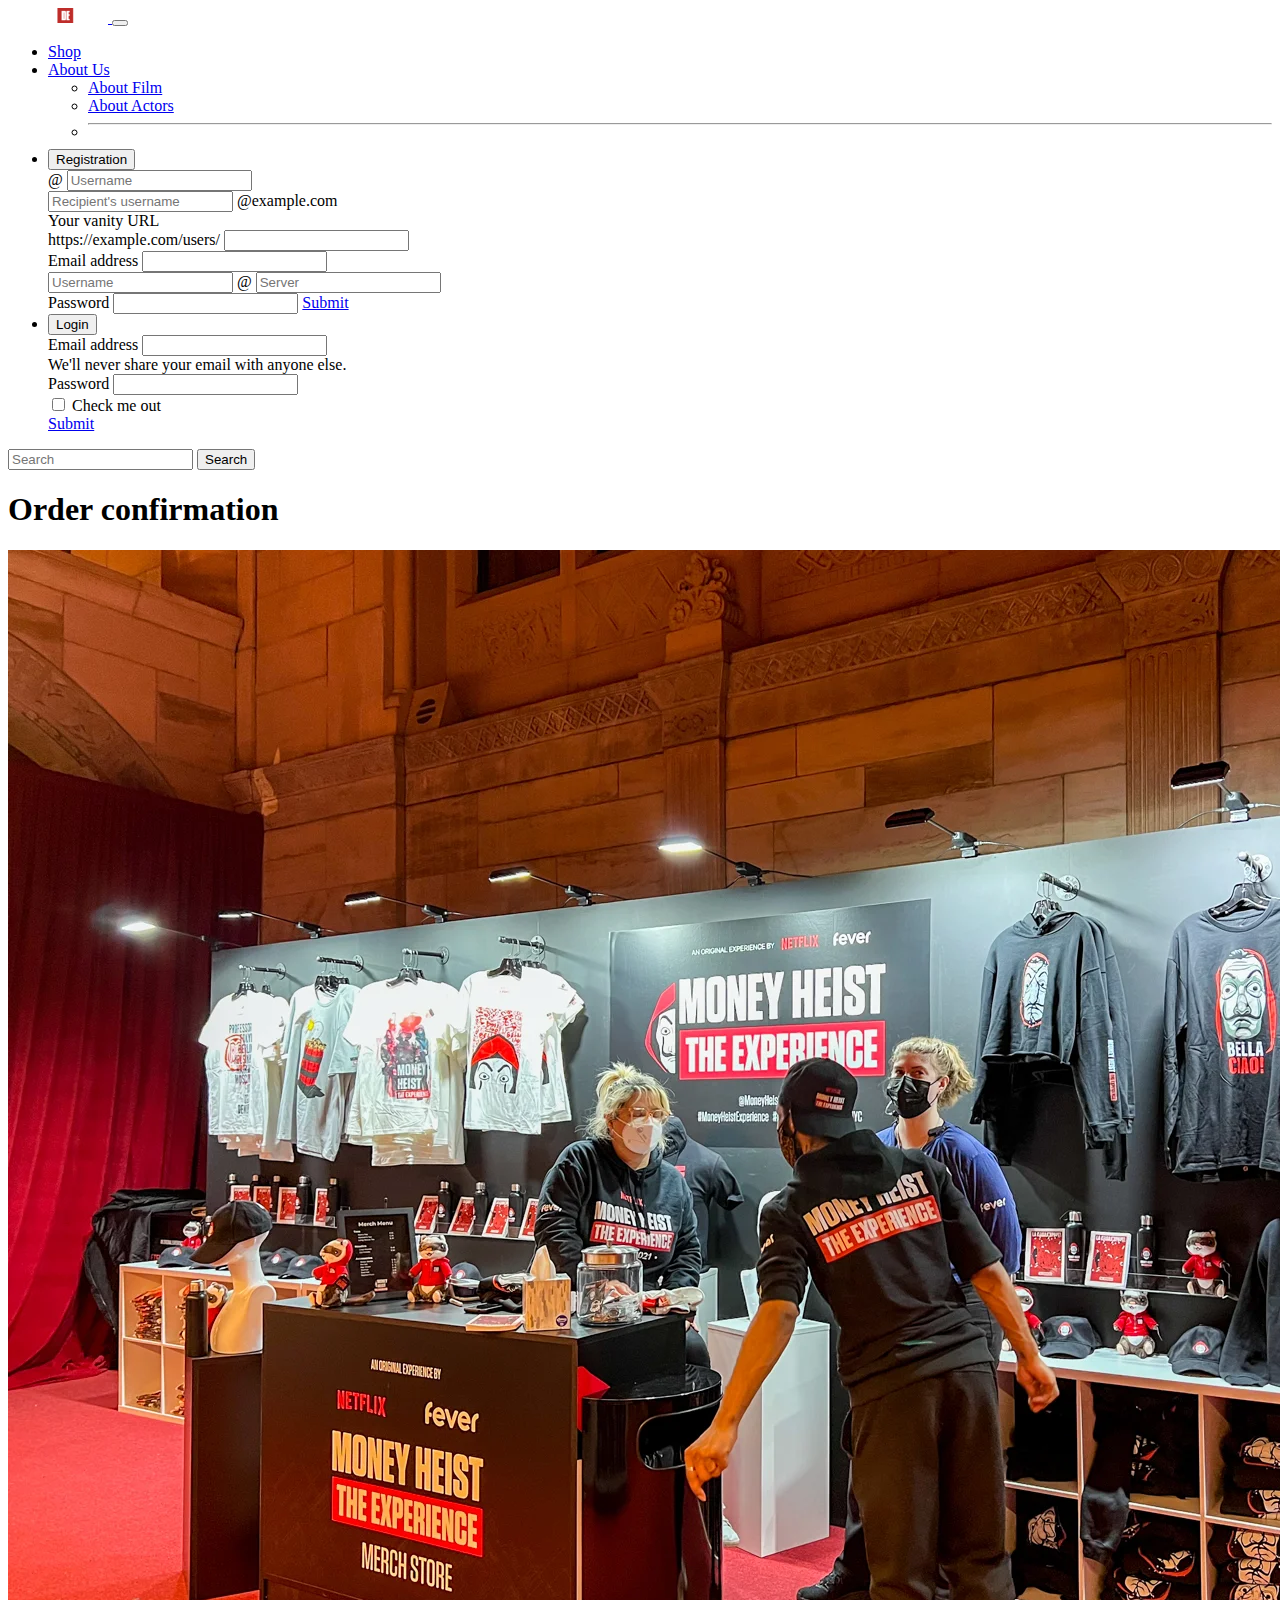
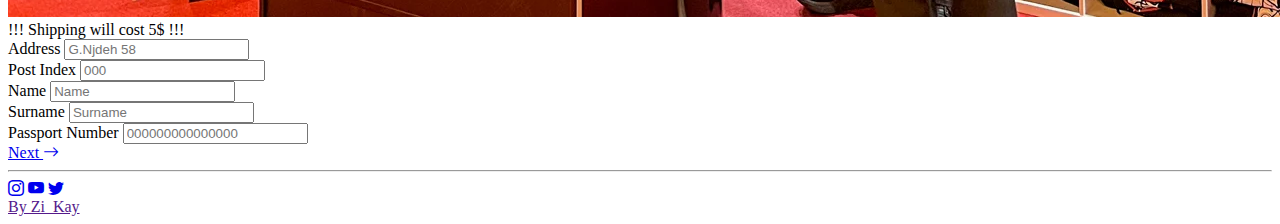
<file: buy2.html>
<!doctype html>
<html lang="en">
  <head>
    <meta charset="utf-8">
    <meta name="viewport" content="width=device-width, initial-scale=1">
    <title>La Casa Dapel Shop</title>
  
    <link href="https://cdn.jsdelivr.net/npm/bootstrap@5.2.0-beta1/dist/css/bootstrap.min.css" rel="stylesheet" integrity="sha384-0evHe/X+R7YkIZDRvuzKMRqM+OrBnVFBL6DOitfPri4tjfHxaWutUpFmBp4vmVor" crossorigin="anonymous">
    <link rel="stylesheet" href="https://cdn.jsdelivr.net/npm/bootstrap-icons@1.8.3/font/bootstrap-icons.css">
    <link rel="stylesheet" type="text/css" href="style.css">

  </head>
  <body class="bg-dark">
    <header class="container-fluid">
      <div class="row">
        <div class="col-12">
        <nav class="navbar navbar-expand-lg navbar-dark bg-dark">
              <a class="navbar-brand active " href="index.html">
                <img src="log.png" width="100px" >
              </a>
              <button class="navbar-toggler" type="button" data-bs-toggle="collapse" data-bs-target="#navbarSupportedContent" aria-controls="navbarSupportedContent" aria-expanded="false" aria-label="Toggle navigation">
                <span class="navbar-toggler-icon"></span>
              </button>
              <div class="collapse navbar-collapse justify-content-between"  id="navbarSupportedContent">
                <ul class=" navbar-nav">
                  <li class="nav-item ">
                    <a class="nav-link text-danger " aria-current="page" href="shop.html">Shop</a>
                  </li>
                  <li class="nav-item dropdown">
                    <a class="nav-link dropdown-toggle text-danger" href="#" id="navbarDropdown" role="button" data-bs-toggle="dropdown" aria-expanded="false">
                     About Us
                    </a>
                    <ul class="dropdown-menu bg-dark" aria-labelledby="navbarDropdown ">
                      <li><a class="dropdown-item text-danger bg-dark" href="aboutusfilm.html">About Film</a></li>
                      <li><a class="dropdown-item text-danger bg-dark" href="aboutusac.html">About Actors</a></li>
                      <li><hr class="dropdown-divider"></li>
                    </ul>
                  </li>






                  
                  <li class="nav-item bg-dark   text-light">
                   
                    <button type="button" class="btn btn-outline-danger mx-lg-2 my-2 my-lg-0" data-bs-toggle="modal" data-bs-target="#reg" data-bs-whatever="@getbootstrap">Registration</button>

                    <div class="modal fade" id="reg" tabindex="-1" aria-labelledby="regLabel" aria-hidden="true">
                      <div class="modal-dialog">
                        <div class="modal-content">
                          <div class="modal-header">
                      
                 
                        <div class="card card-body bg-secondary text-white">
                          <div class="input-group mb-3">
                            <span class="input-group-text" id="basic-addon1">@</span>
                            <input type="text" class="form-control" placeholder="Username" aria-label="Username" aria-describedby="basic-addon1">
                          </div>
                          
                          <div class="input-group mb-3">
                            <input type="text" class="form-control" placeholder="Recipient's username" aria-label="Recipient's username" aria-describedby="basic-addon2">
                            <span class="input-group-text" id="basic-addon2">@example.com</span>
                          </div>
                          
                          <label for="basic-url" class="form-label">Your vanity URL</label>
                          <div class="input-group mb-3">
                            <span class="input-group-text" id="basic-addon3">https://example.com/users/</span>
                            <input type="text" class="form-control" id="basic-url" aria-describedby="basic-addon3">
                          </div>
                          
                          <div class="input-group mb-3 ">
                             
                            <label for="exampleInputEmail1" class="form-label me-2">Email address</label>
                            <input type="email" class="form-control" id="exampleInputEmail1" aria-describedby="emailHelp">
                            
                          </div>
                          
                          <div class="input-group mb-3">
                            <input type="text" class="form-control" placeholder="Username" aria-label="Username">
                            <span class="input-group-text">@</span>
                            <input type="text" class="form-control" placeholder="Server" aria-label="Server">
                          </div>
                          
                          <div class="input-group">
                            
                              <label for="exampleInputPassword1" class="form-label me-2">Password</label>
                              <input type="password" class="form-control" id="exampleInputPassword1">
                              
                              <a class=" text-danger btn btn-outline-danger bg-dark" aria-current="page" href="account.html">Submit</a>
                          </div>
</div>

                          </div>
                      </div>
                      </div>
            </li>
            <li class="nav-item">
              <button type="button" class="btn btn-outline-danger mx-lg-2 my-2 my-lg-0" data-bs-toggle="modal" data-bs-target="#login" >Login</button>

              <div class="modal fade" id="login" tabindex="-1" aria-labelledby="loginLabel" aria-hidden="true">
                <div class="modal-dialog">
                  <div class="modal-content">
                    <div class="modal-header">
                
                  
                      <div class="card card-body bg-secondary text-white">
                        <form>
                          <div class="mb-3">
                            <label for="exampleInputEmail1" class="form-label">Email address</label>
                            <input type="email" class="form-control" id="exampleInputEmail1" aria-describedby="emailHelp">
                            <div id="emailHelp" class="form-text text-dark">We'll never share your email with anyone else.</div>
                          </div>
                          <div class="mb-3">
                            <label for="exampleInputPassword1" class="form-label">Password</label>
                            <input type="password" class="form-control" id="exampleInputPassword1">
                          </div>
                          <div class="mb-3 form-check">
                            <input type="checkbox" class="form-check-input" id="exampleCheck1">
                            <label class="form-check-label" for="exampleCheck1">Check me out</label>
                          </div>
                          <a class=" text-danger btn btn-outline-danger bg-dark" aria-current="page" href="account.html">Submit</a>
                        </form>
                      </div>
                    </div>
                    </div>
                    </div>
                    </div>
                  </li>




                  
               
               
                </ul>
             
                <form class="d-flex" role="search">
                  <input class="form-control me-2 bg-dark btn btn-outline-danger" type="search" placeholder="Search" aria-label="Search">
                  <button class="btn btn-outline-danger " type="submit">Search</button>
                </form>
              </div>
          </nav>
        </div>
      </div>
    </header>
<div class="container-fluid bg-dark">
  <div class="row text-light">
    <h1 class="text-center text-danger">Order confirmation</h1>
    <div class="col-12 col-md-6 my-3">
     
            <img src="store.jpg" class="card-img-top img-fluid" alt="...">
            <div class="badge bg-secondary text-wrap my-3 fs-2">
               !!! Shipping will cost 5$ !!!
              </div>
    </div>
    <div class="col-12 col-md-6 my-3">
      
         
    <div class="mb-3">
        <label for="formGroupExampleInput" class="form-label">Address</label>
        <input type="text" class="form-control" id="formGroupExampleInput" placeholder="G.Njdeh 58">
      </div>
      <div class="mb-3">
        <label for="formGroupExampleInput2" class="form-label">Post Index</label>
        <input type="text" class="form-control" id="formGroupExampleInput2" placeholder="000">
      </div>
      <div class="mb-3">
        <label for="formGroupExampleInput2" class="form-label">Name</label>
        <input type="text" class="form-control" id="formGroupExampleInput2" placeholder="Name">
      </div>
      <div class="mb-3">
        <label for="formGroupExampleInput2" class="form-label">Surname</label>
        <input type="text" class="form-control" id="formGroupExampleInput2" placeholder="Surname">
      </div>
      <div class="mb-3">
        <label for="formGroupExampleInput2" class="form-label">Passport Number</label>
        <input type="text" class="form-control" id="formGroupExampleInput2" placeholder="000000000000000">
      </div> 
      
      <div class="col-12 col-md-6 my-3 justify-content-end">
        <div class="badge bg-danger text-wrap  fs-2 text-center">
            <a class=" text-light text-decoration-none" aria-current="page" href="buy3.html">Next <i class="bi bi-arrow-right"></i></a>
          </div>
          </div>


    </div>
    <div class="container-fluid fixed-bottom  ">
    
        <div class="row text-danger justify-content-between bg-dark">
         
              <hr class="text-danger border-3 opacity-75">
           
         <div class="col-6 col-md-6 ">
          <a href="https://www.instagram.com/lacasadepapel/?__coig_restricted=1" class="text-decoration-none text-danger"><i class="ms-3 bi bi-instagram"></i></a>

     <a href="https://www.youtube.com/c/lacasadepapel/videos" class="text-decoration-none text-danger"> <i class="ms-3 bi bi-youtube" ></i></a>
     <a href="https://twitter.com/lacasadepapel" class="text-decoration-none text-danger"> <i class="ms-3 bi bi-twitter"></i></a>
         </div>
         <div class="col-6 col-md-6 text-end">
        
          <a href="" class="text-decoration-none text-danger">By Zi_Kay</a>
        </div>
        </div>
        </div>
        </div>
        <script src="https://cdn.jsdelivr.net/npm/bootstrap@5.2.0-beta1/dist/js/bootstrap.bundle.min.js" integrity="sha384-pprn3073KE6tl6bjs2QrFaJGz5/SUsLqktiwsUTF55Jfv3qYSDhgCecCxMW52nD2" crossorigin="anonymous"></script>
        </body>
        </html>
</file>
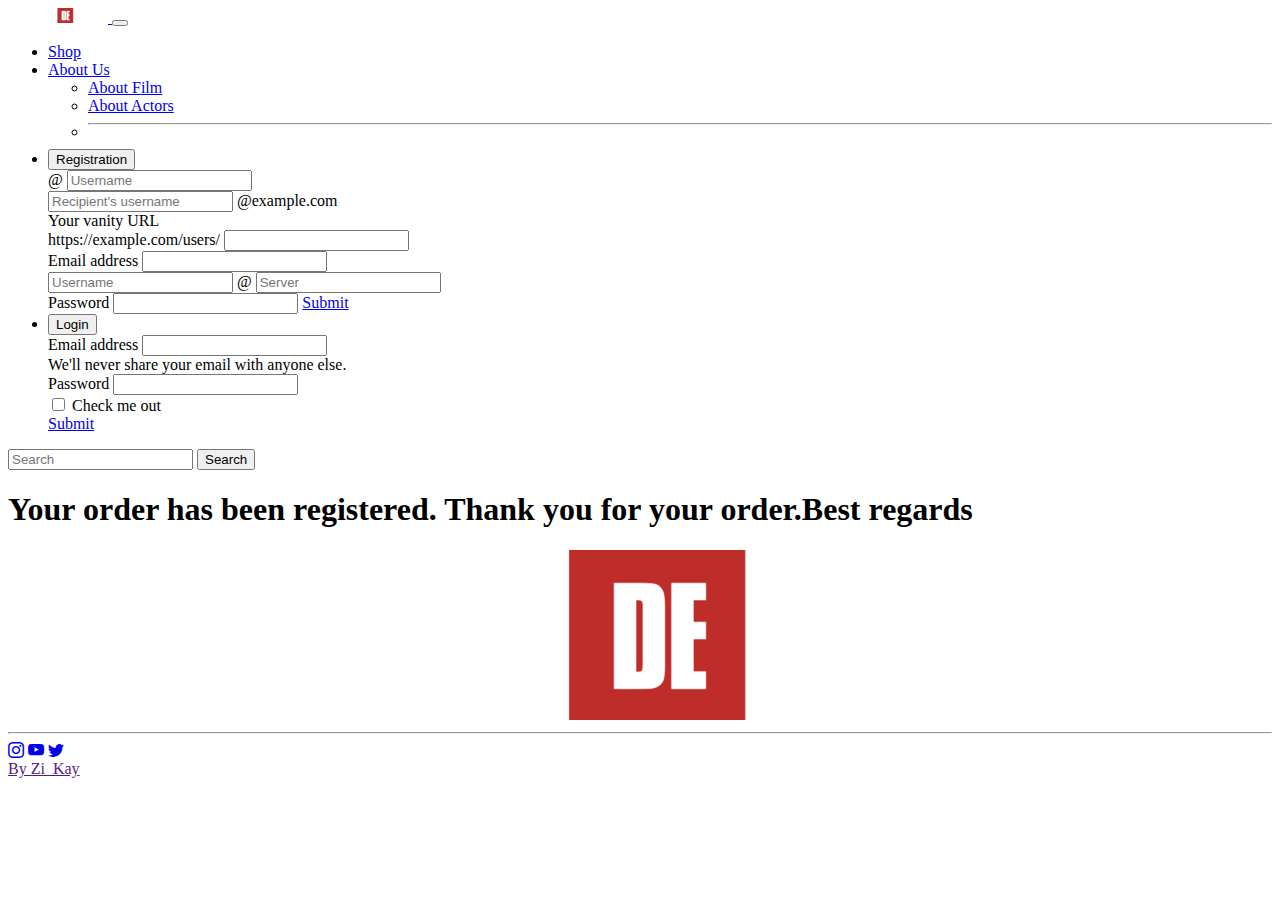
<file: buy3.html>
<!doctype html>
<html lang="en">
  <head>
    <meta charset="utf-8">
    <meta name="viewport" content="width=device-width, initial-scale=1">
    <title>La Casa Dapel Shop</title>
  
    <link href="https://cdn.jsdelivr.net/npm/bootstrap@5.2.0-beta1/dist/css/bootstrap.min.css" rel="stylesheet" integrity="sha384-0evHe/X+R7YkIZDRvuzKMRqM+OrBnVFBL6DOitfPri4tjfHxaWutUpFmBp4vmVor" crossorigin="anonymous">
    <link rel="stylesheet" href="https://cdn.jsdelivr.net/npm/bootstrap-icons@1.8.3/font/bootstrap-icons.css">
    <link rel="stylesheet" type="text/css" href="style.css">

  </head>
  <body class="bg-dark">
    <header class="container-fluid">
      <div class="row">
        <div class="col-12">
        <nav class="navbar navbar-expand-lg navbar-dark bg-dark">
              <a class="navbar-brand active " href="index.html">
                <img src="log.png" width="100px" >
              </a>
              <button class="navbar-toggler" type="button" data-bs-toggle="collapse" data-bs-target="#navbarSupportedContent" aria-controls="navbarSupportedContent" aria-expanded="false" aria-label="Toggle navigation">
                <span class="navbar-toggler-icon"></span>
              </button>
              <div class="collapse navbar-collapse justify-content-between"  id="navbarSupportedContent">
                <ul class=" navbar-nav">
                  <li class="nav-item ">
                    <a class="nav-link text-danger " aria-current="page" href="shop.html">Shop</a>
                  </li>
                  <li class="nav-item dropdown">
                    <a class="nav-link dropdown-toggle text-danger" href="#" id="navbarDropdown" role="button" data-bs-toggle="dropdown" aria-expanded="false">
                     About Us
                    </a>
                    <ul class="dropdown-menu bg-dark" aria-labelledby="navbarDropdown ">
                      <li><a class="dropdown-item text-danger bg-dark" href="aboutusfilm.html">About Film</a></li>
                      <li><a class="dropdown-item text-danger bg-dark" href="aboutusac.html">About Actors</a></li>
                      <li><hr class="dropdown-divider"></li>
                    </ul>
                  </li>






                  
                  <li class="nav-item bg-dark   text-light">
                   
                    <button type="button" class="btn btn-outline-danger mx-lg-2 my-2 my-lg-0" data-bs-toggle="modal" data-bs-target="#reg" data-bs-whatever="@getbootstrap">Registration</button>

                    <div class="modal fade" id="reg" tabindex="-1" aria-labelledby="regLabel" aria-hidden="true">
                      <div class="modal-dialog">
                        <div class="modal-content">
                          <div class="modal-header">
                      
                 
                        <div class="card card-body bg-secondary text-white">
                          <div class="input-group mb-3">
                            <span class="input-group-text" id="basic-addon1">@</span>
                            <input type="text" class="form-control" placeholder="Username" aria-label="Username" aria-describedby="basic-addon1">
                          </div>
                          
                          <div class="input-group mb-3">
                            <input type="text" class="form-control" placeholder="Recipient's username" aria-label="Recipient's username" aria-describedby="basic-addon2">
                            <span class="input-group-text" id="basic-addon2">@example.com</span>
                          </div>
                          
                          <label for="basic-url" class="form-label">Your vanity URL</label>
                          <div class="input-group mb-3">
                            <span class="input-group-text" id="basic-addon3">https://example.com/users/</span>
                            <input type="text" class="form-control" id="basic-url" aria-describedby="basic-addon3">
                          </div>
                          
                          <div class="input-group mb-3 ">
                             
                            <label for="exampleInputEmail1" class="form-label me-2">Email address</label>
                            <input type="email" class="form-control" id="exampleInputEmail1" aria-describedby="emailHelp">
                            
                          </div>
                          
                          <div class="input-group mb-3">
                            <input type="text" class="form-control" placeholder="Username" aria-label="Username">
                            <span class="input-group-text">@</span>
                            <input type="text" class="form-control" placeholder="Server" aria-label="Server">
                          </div>
                          
                          <div class="input-group">
                            
                              <label for="exampleInputPassword1" class="form-label me-2">Password</label>
                              <input type="password" class="form-control" id="exampleInputPassword1">
                              
                              <a class=" text-danger btn btn-outline-danger bg-dark" aria-current="page" href="account.html">Submit</a>
                          </div>
</div>

                          </div>
                      </div>
                      </div>
            </li>
            <li class="nav-item">
              <button type="button" class="btn btn-outline-danger mx-lg-2 my-2 my-lg-0" data-bs-toggle="modal" data-bs-target="#login" >Login</button>

              <div class="modal fade" id="login" tabindex="-1" aria-labelledby="loginLabel" aria-hidden="true">
                <div class="modal-dialog">
                  <div class="modal-content">
                    <div class="modal-header">
                
                  
                      <div class="card card-body bg-secondary text-white">
                        <form>
                          <div class="mb-3">
                            <label for="exampleInputEmail1" class="form-label">Email address</label>
                            <input type="email" class="form-control" id="exampleInputEmail1" aria-describedby="emailHelp">
                            <div id="emailHelp" class="form-text text-dark">We'll never share your email with anyone else.</div>
                          </div>
                          <div class="mb-3">
                            <label for="exampleInputPassword1" class="form-label">Password</label>
                            <input type="password" class="form-control" id="exampleInputPassword1">
                          </div>
                          <div class="mb-3 form-check">
                            <input type="checkbox" class="form-check-input" id="exampleCheck1">
                            <label class="form-check-label" for="exampleCheck1">Check me out</label>
                          </div>
                          <a class=" text-danger btn btn-outline-danger bg-dark" aria-current="page" href="account.html">Submit</a>
                        </form>
                      </div>
                    </div>
                    </div>
                    </div>
                    </div>
                  </li>




                  
               
               
                </ul>
             
                <form class="d-flex" role="search">
                  <input class="form-control me-2 bg-dark btn btn-outline-danger" type="search" placeholder="Search" aria-label="Search">
                  <button class="btn btn-outline-danger " type="submit">Search</button>
                </form>
              </div>
          </nav>
        </div>
      </div>
    </header>
<div class="container-fluid bg-dark">
  <div class="row text-light  mt-5">
    <h1 class="text-center text-danger fs-1">Your order has been registered. Thank you for your order.Best regards</h1>
    </div>
    <div class="row  mt-5">
    <img class="img-fluid" src="log.png">
</div>
</div>

<div class="container-fluid  fixed-bottom ">

    <div class="row text-danger justify-content-between bg-dark">
     
          <hr class="text-danger border-3 opacity-75">
       
     <div class="col-6 col-md-6 ">
      <a href="https://www.instagram.com/lacasadepapel/?__coig_restricted=1" class="text-decoration-none text-danger"><i class="ms-3 bi bi-instagram"></i></a>

     <a href="https://www.youtube.com/c/lacasadepapel/videos" class="text-decoration-none text-danger"> <i class="ms-3 bi bi-youtube" ></i></a>
     <a href="https://twitter.com/lacasadepapel" class="text-decoration-none text-danger"> <i class="ms-3 bi bi-twitter"></i></a>
     </div>
     <div class="col-6 col-md-6 text-end">
    
      <a href="" class="text-decoration-none text-danger">By Zi_Kay</a>
    </div>
    </div>
    </div>
    </div>
    <script src="https://cdn.jsdelivr.net/npm/bootstrap@5.2.0-beta1/dist/js/bootstrap.bundle.min.js" integrity="sha384-pprn3073KE6tl6bjs2QrFaJGz5/SUsLqktiwsUTF55Jfv3qYSDhgCecCxMW52nD2" crossorigin="anonymous"></script>
    </body>
    </html>
</file>
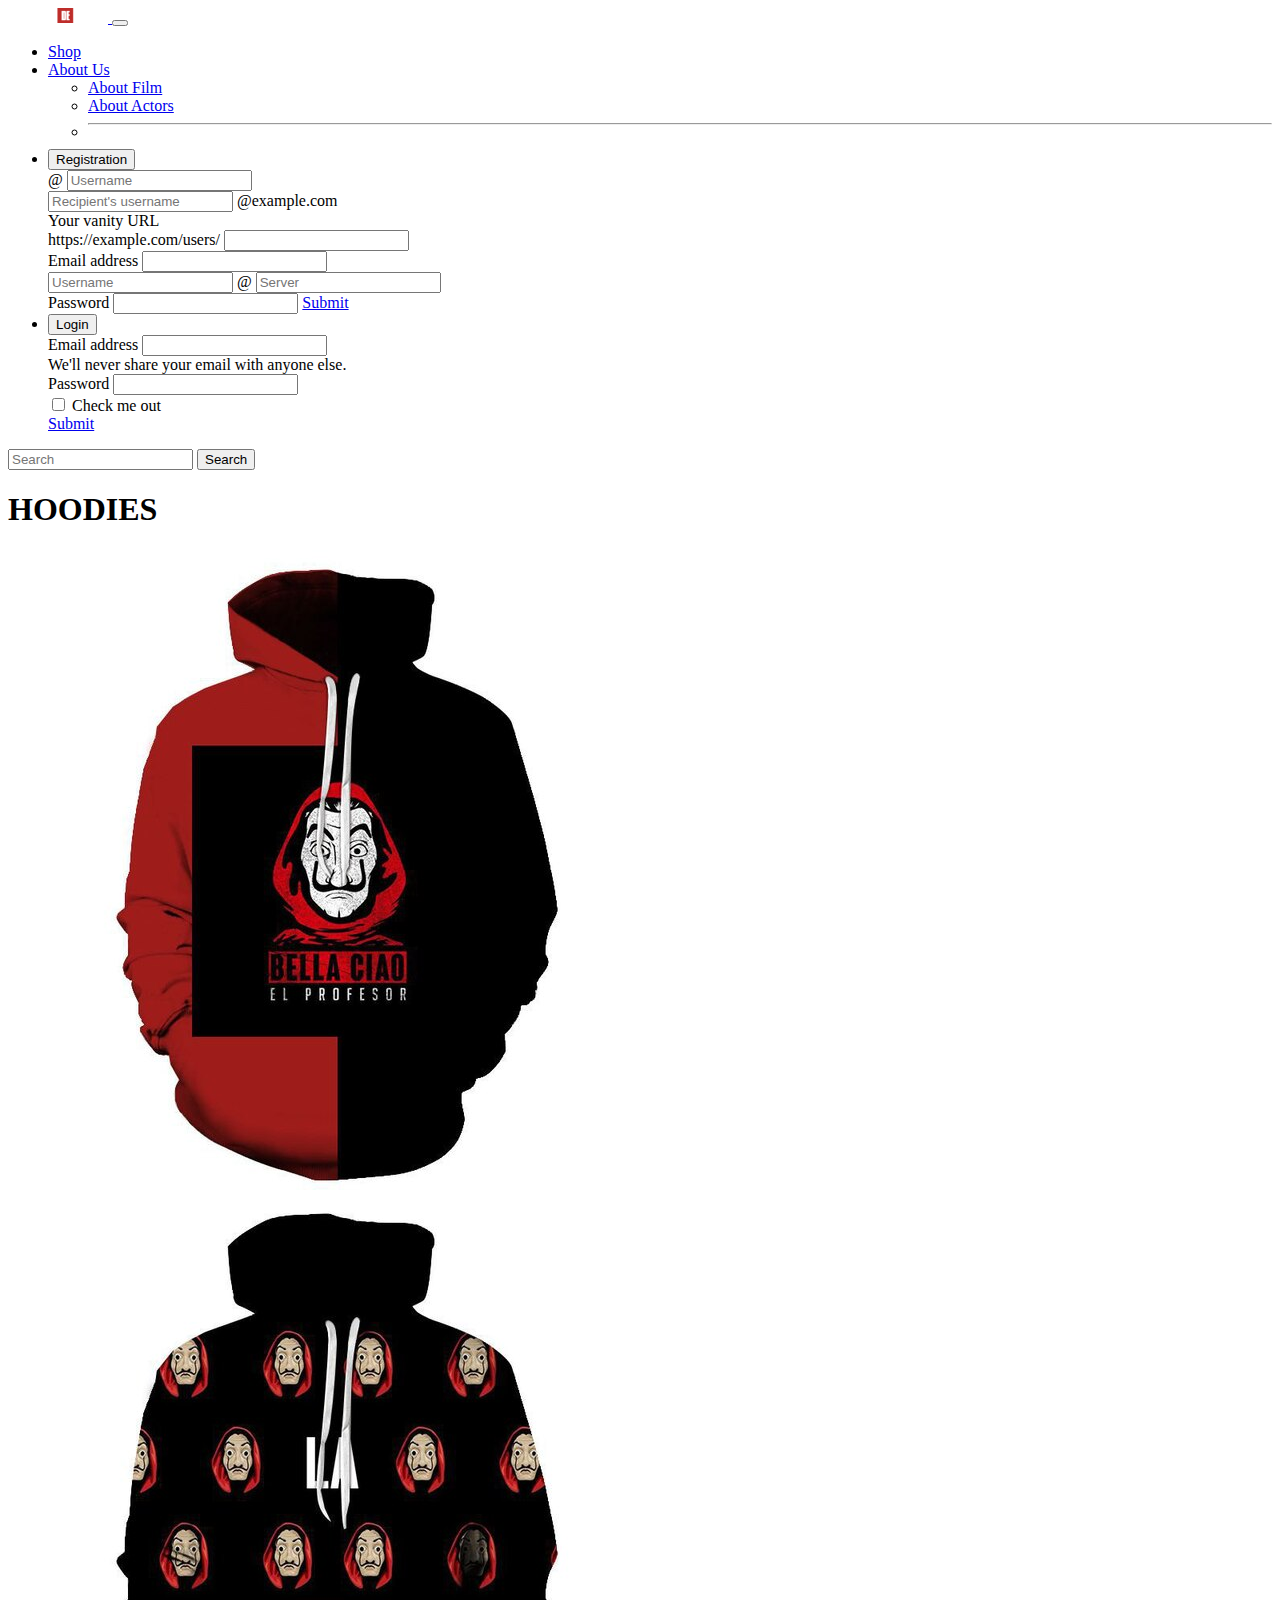
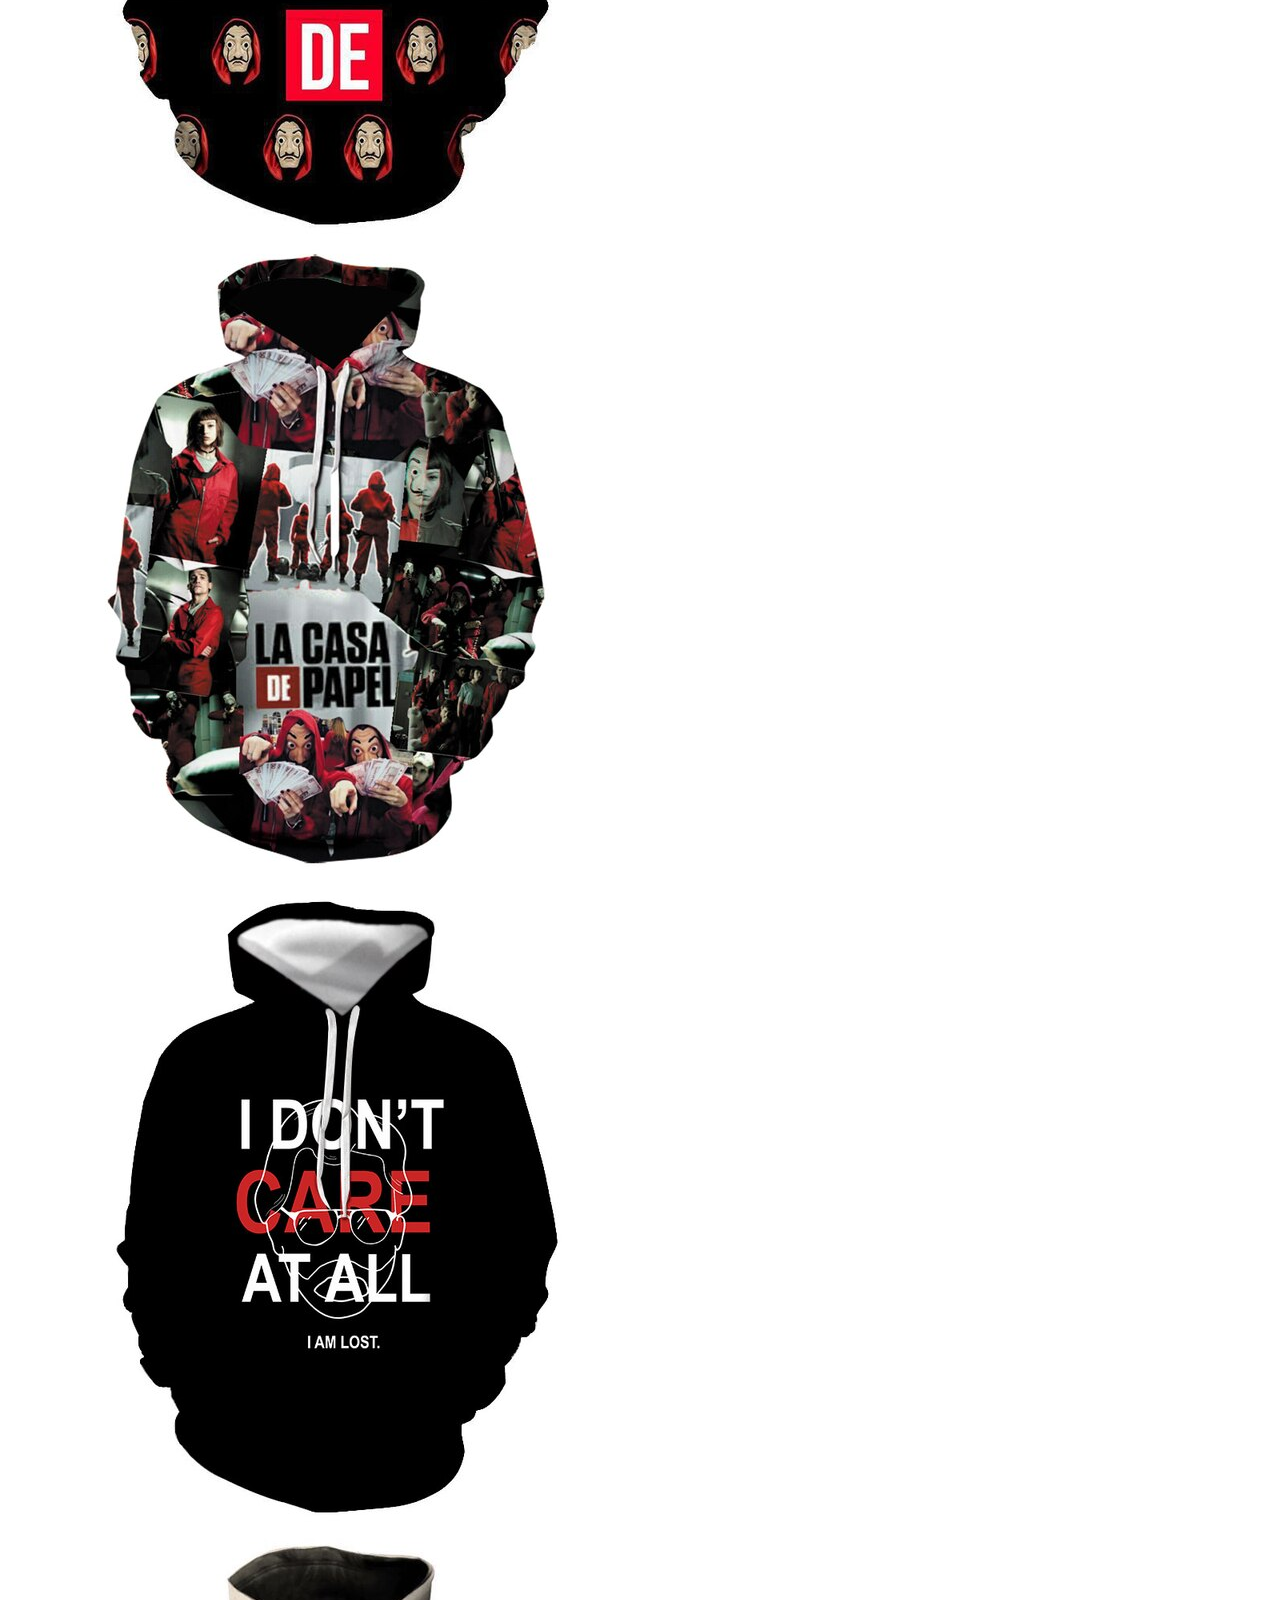
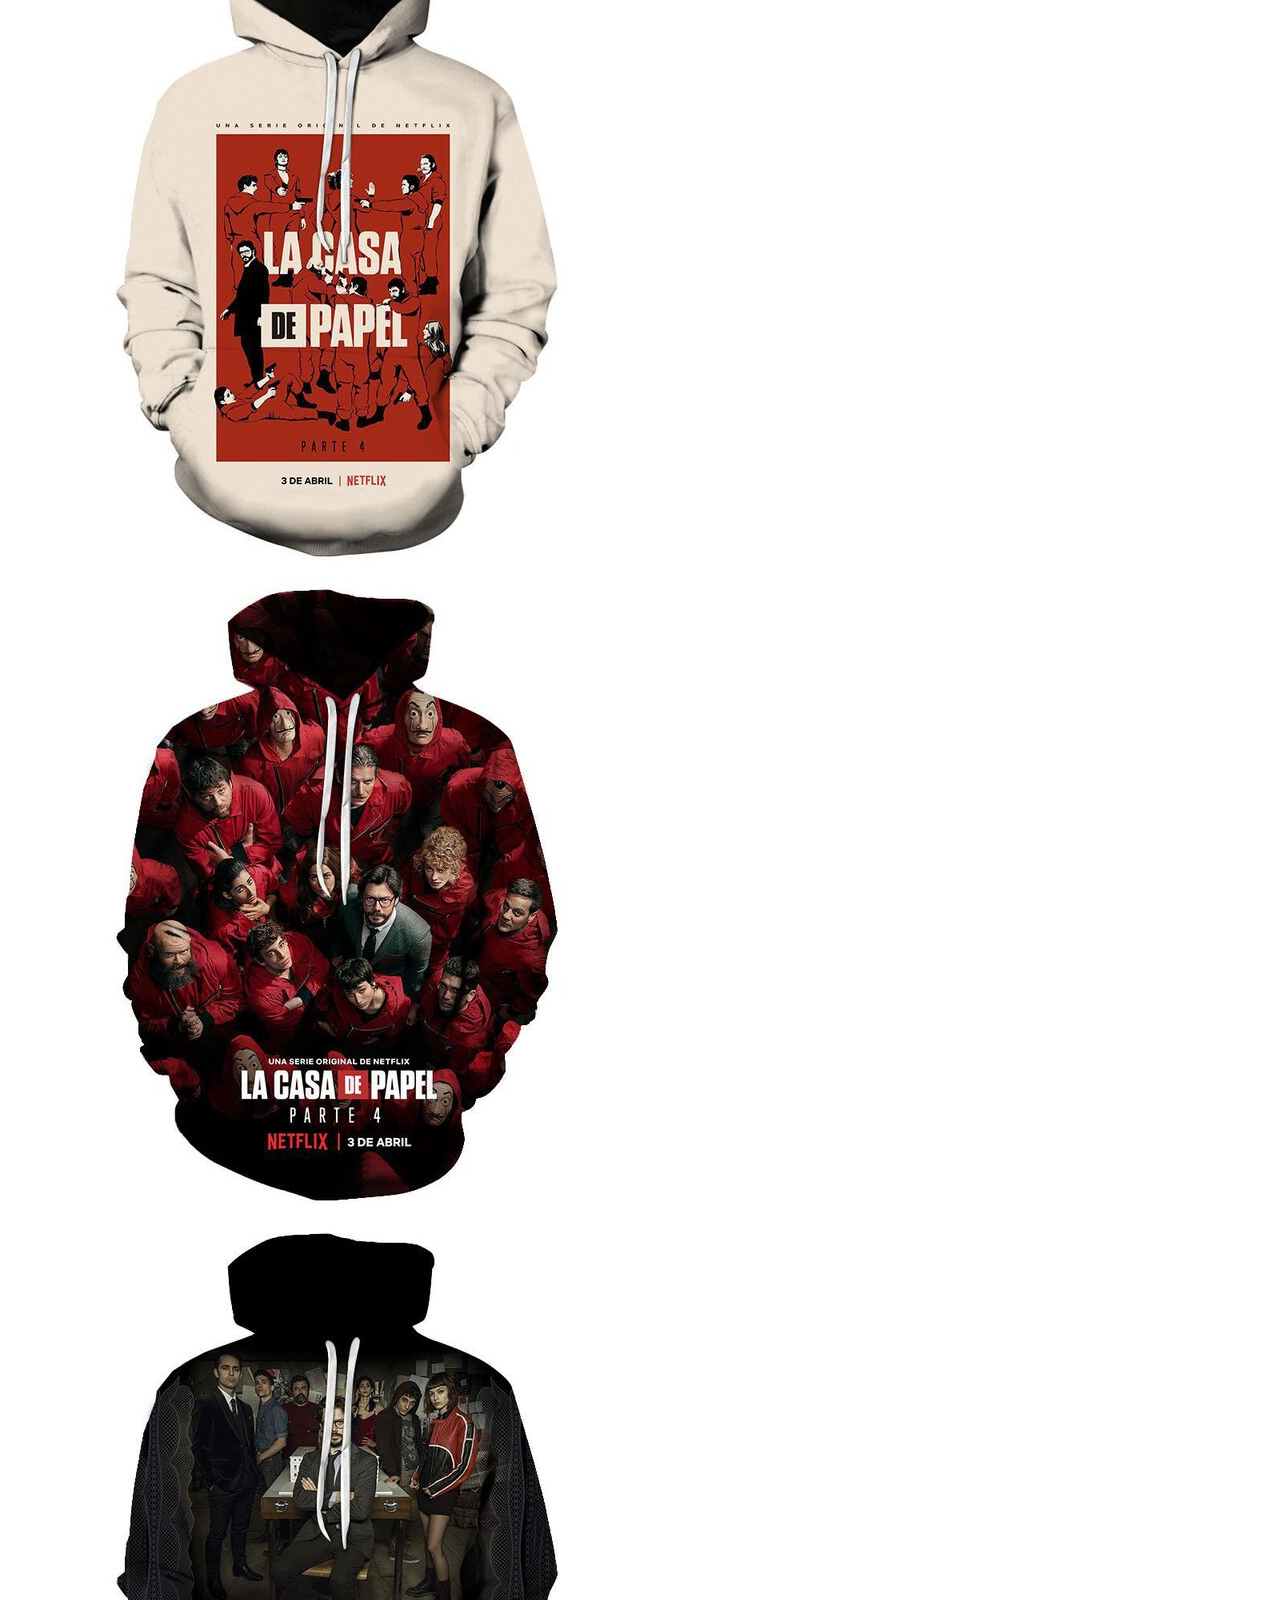
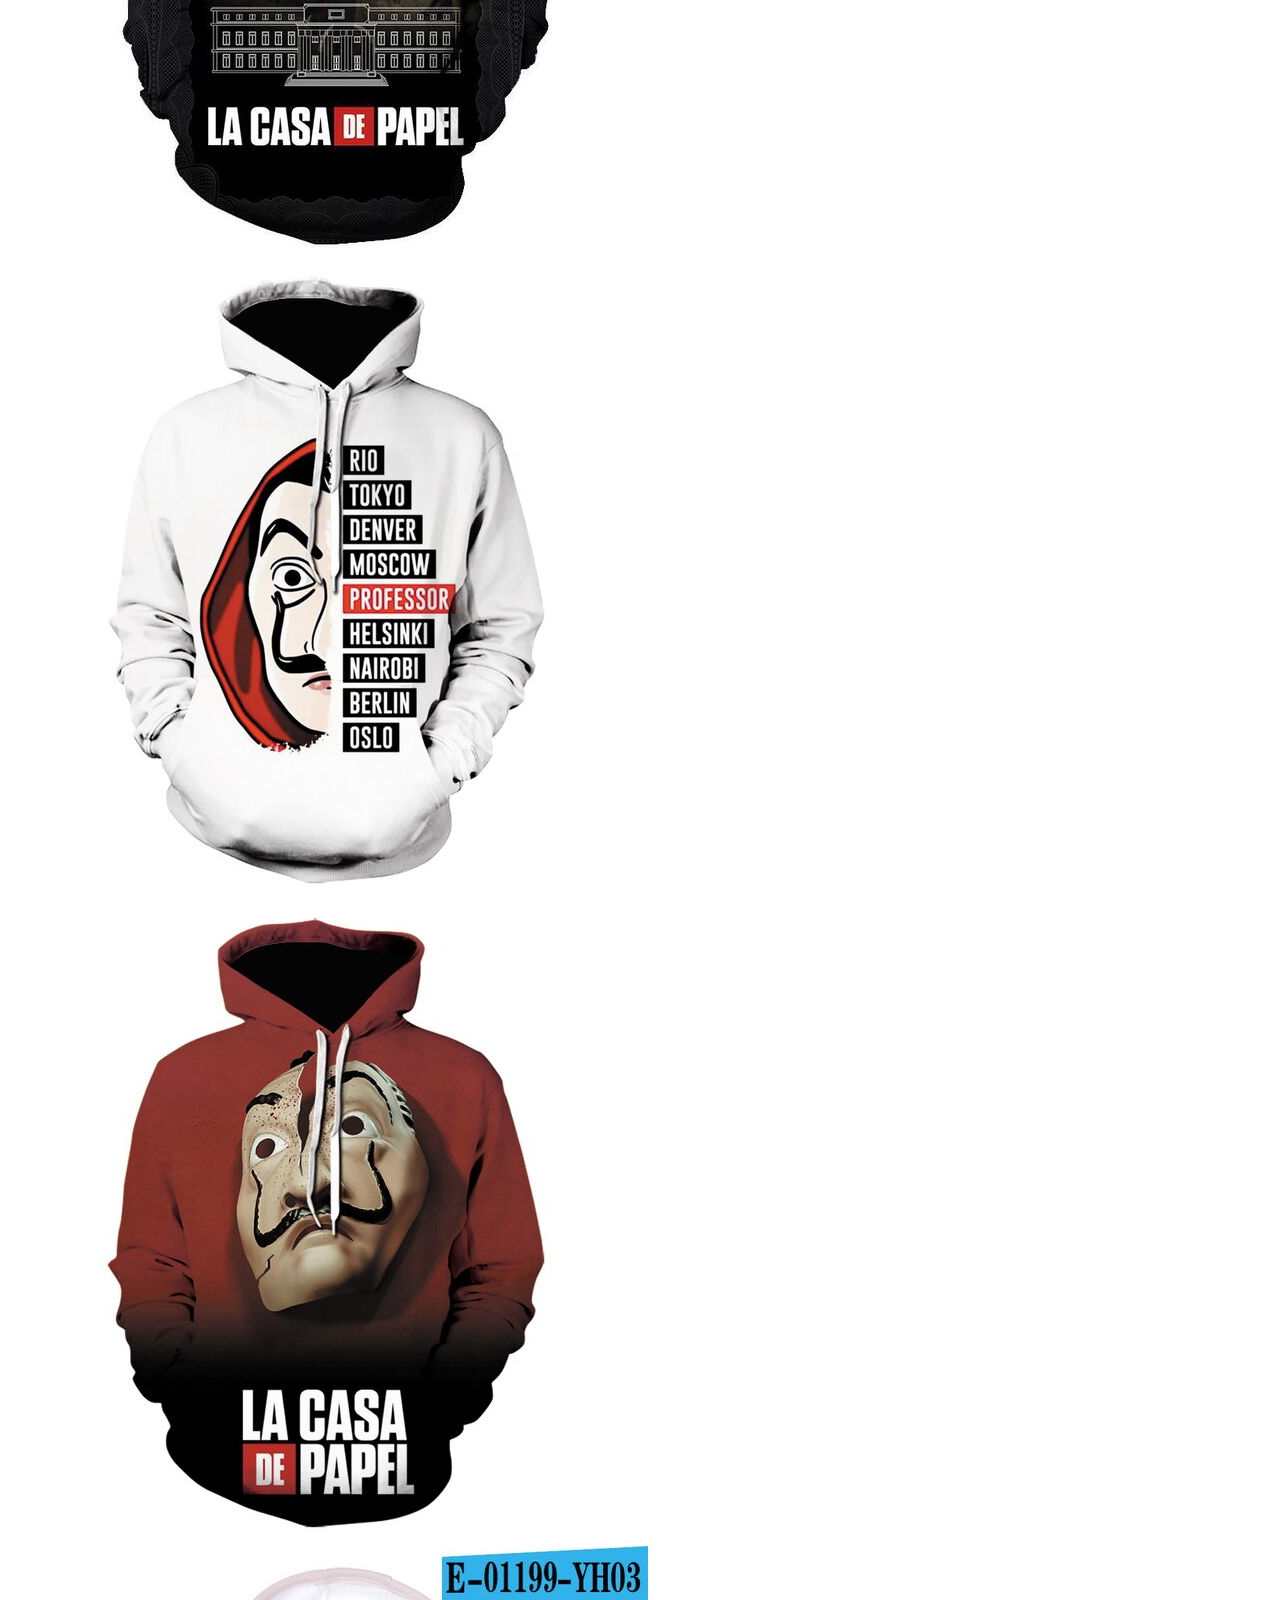
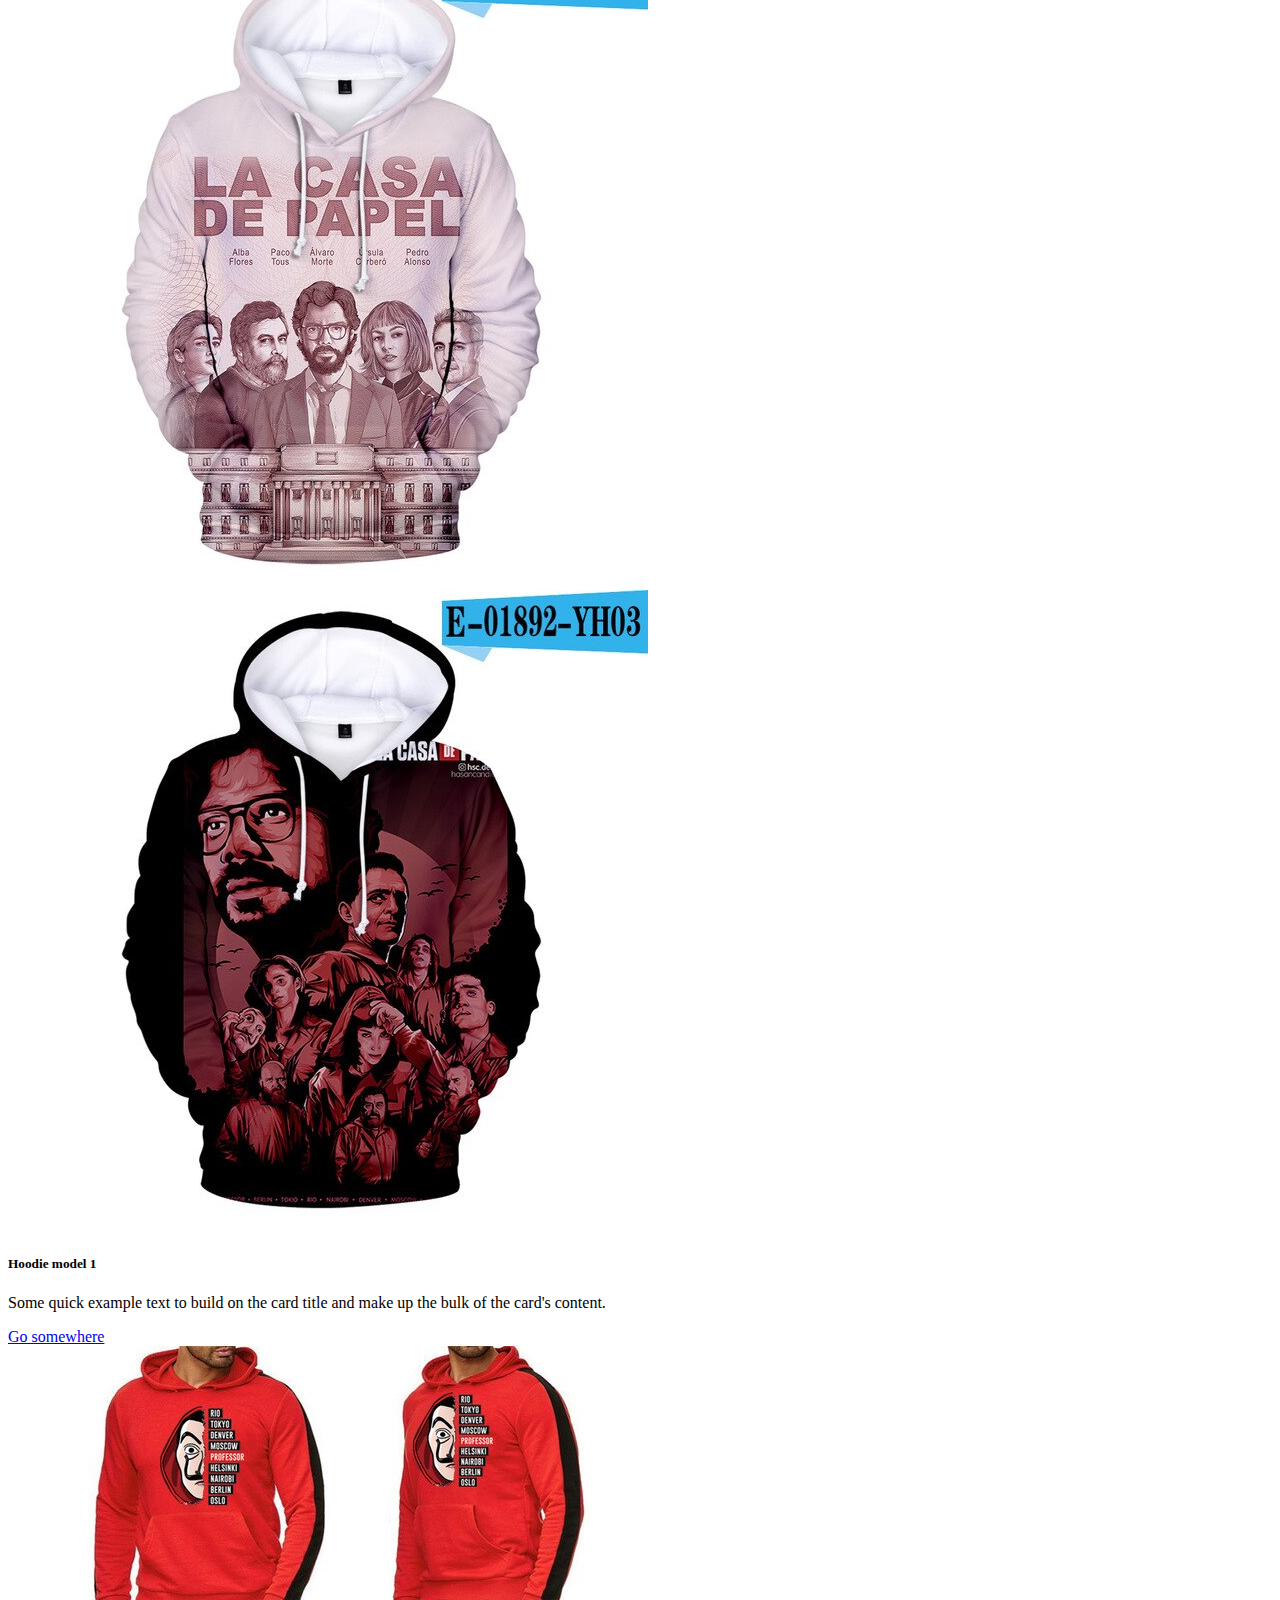
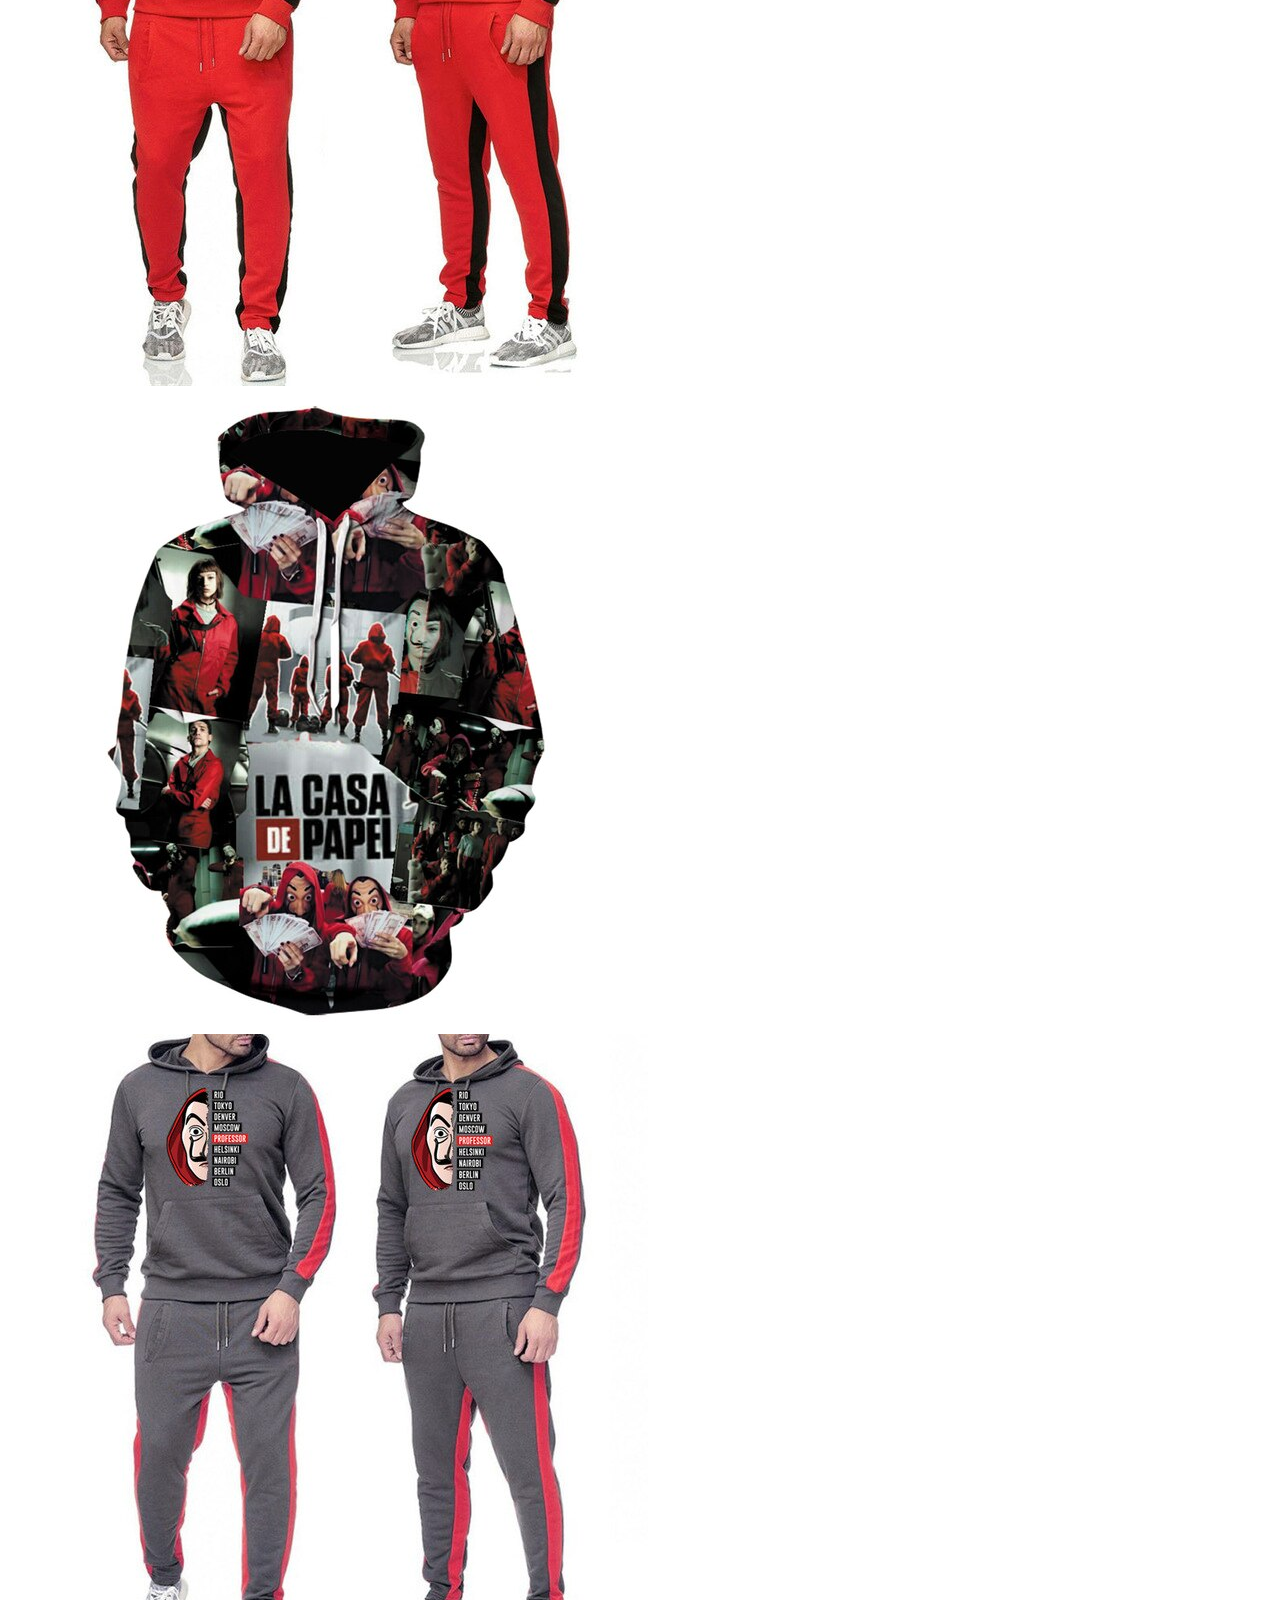
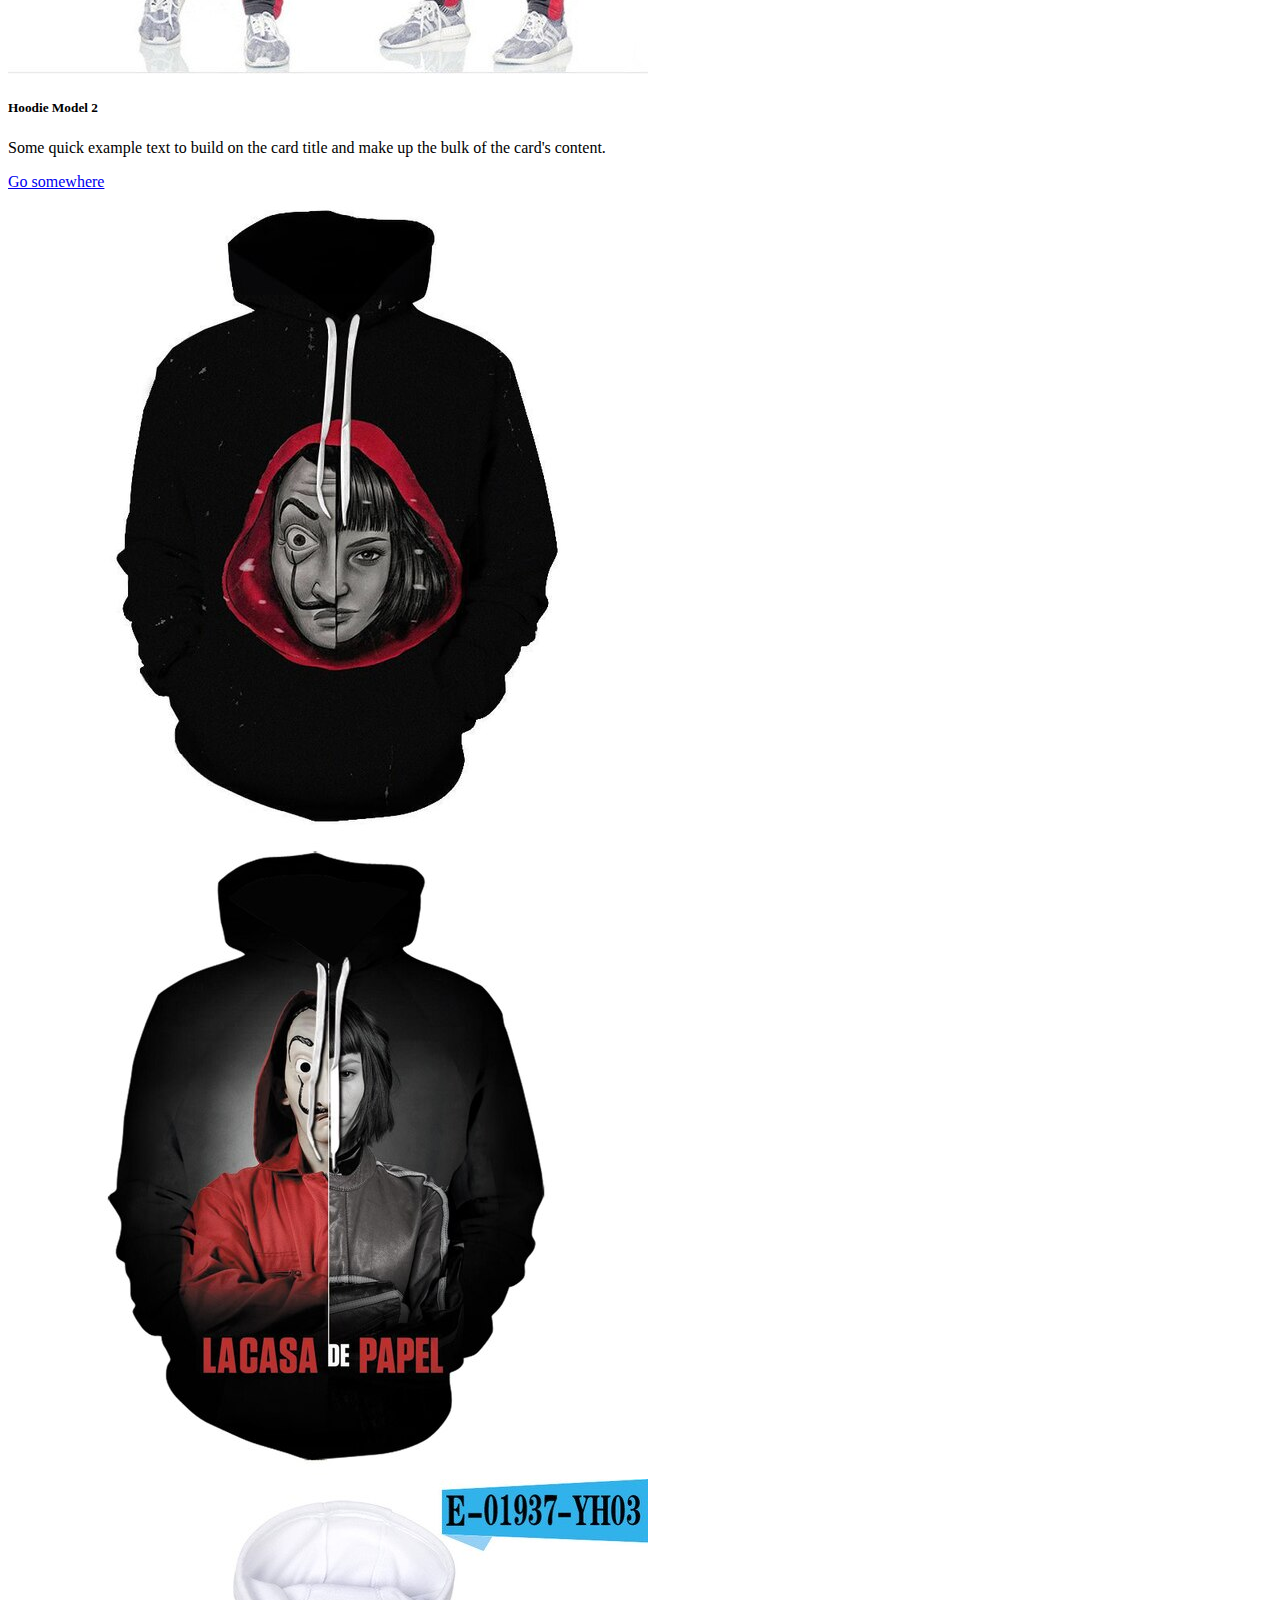
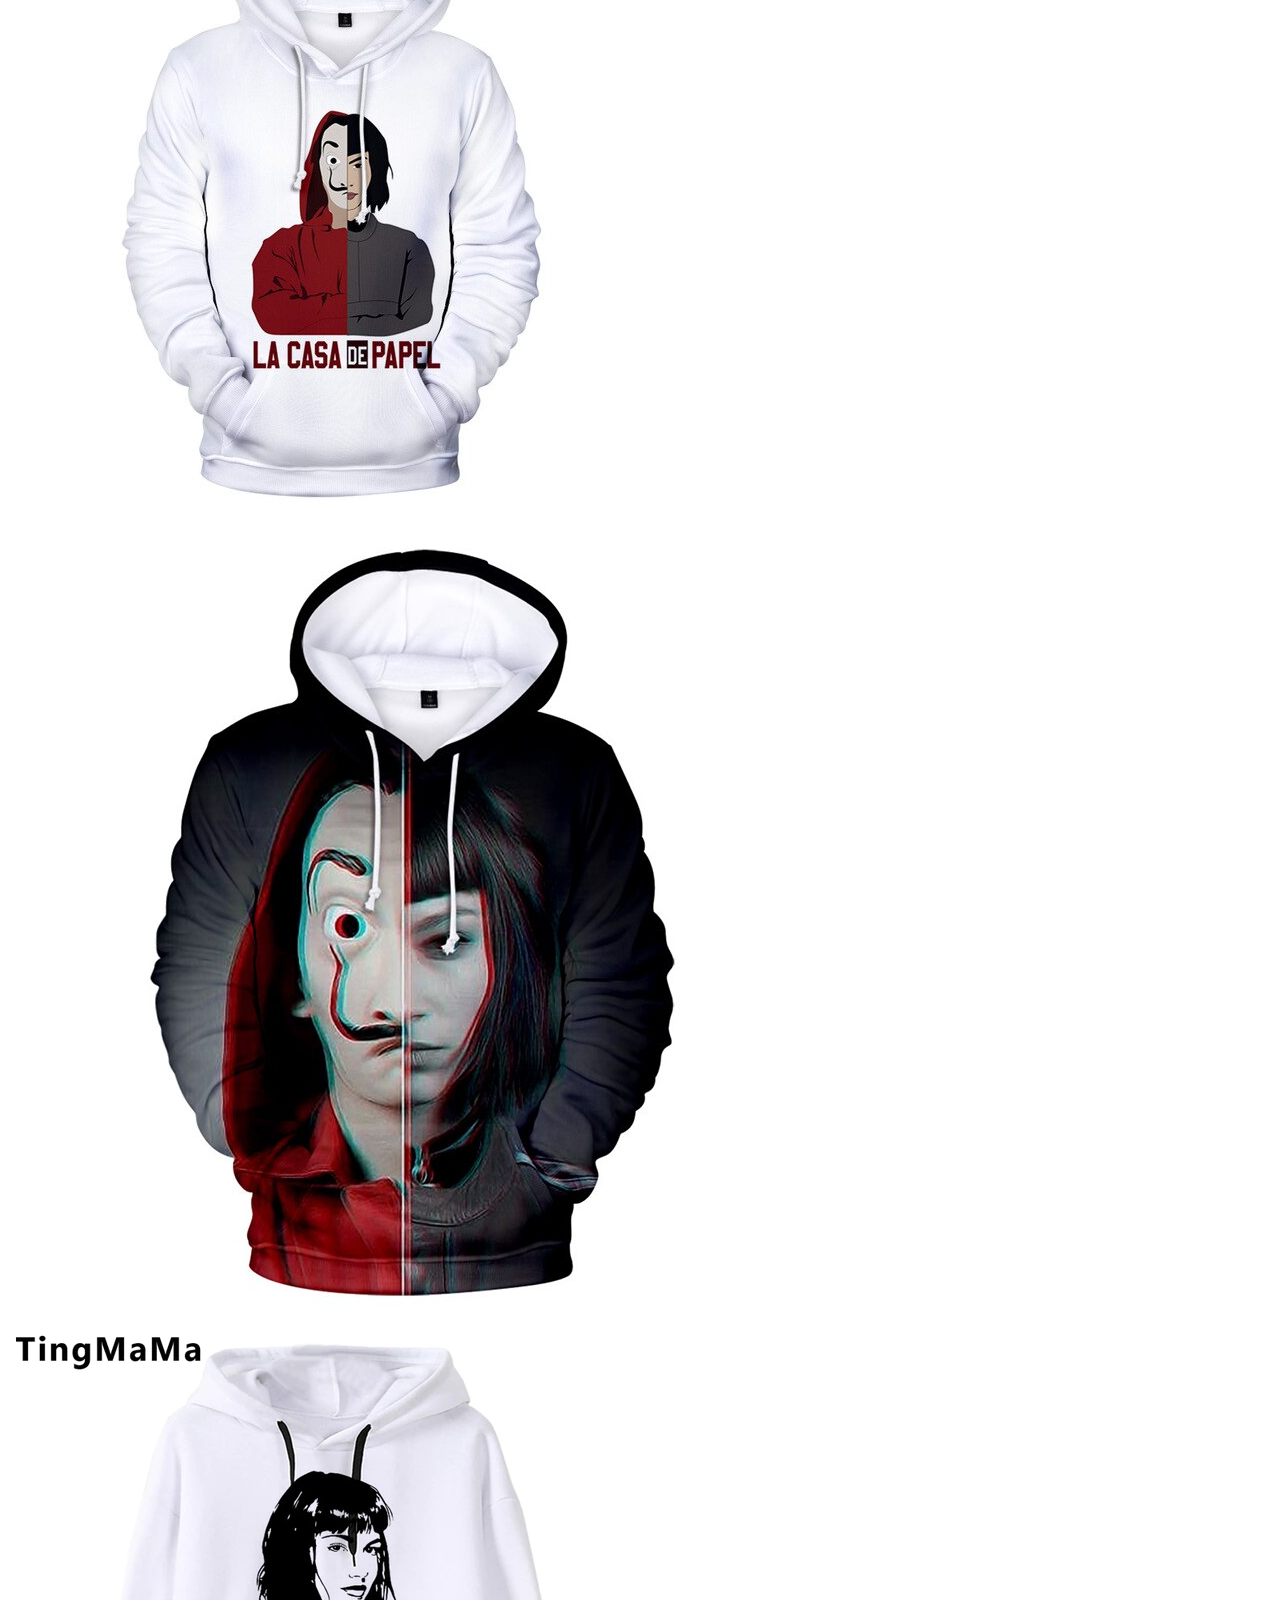
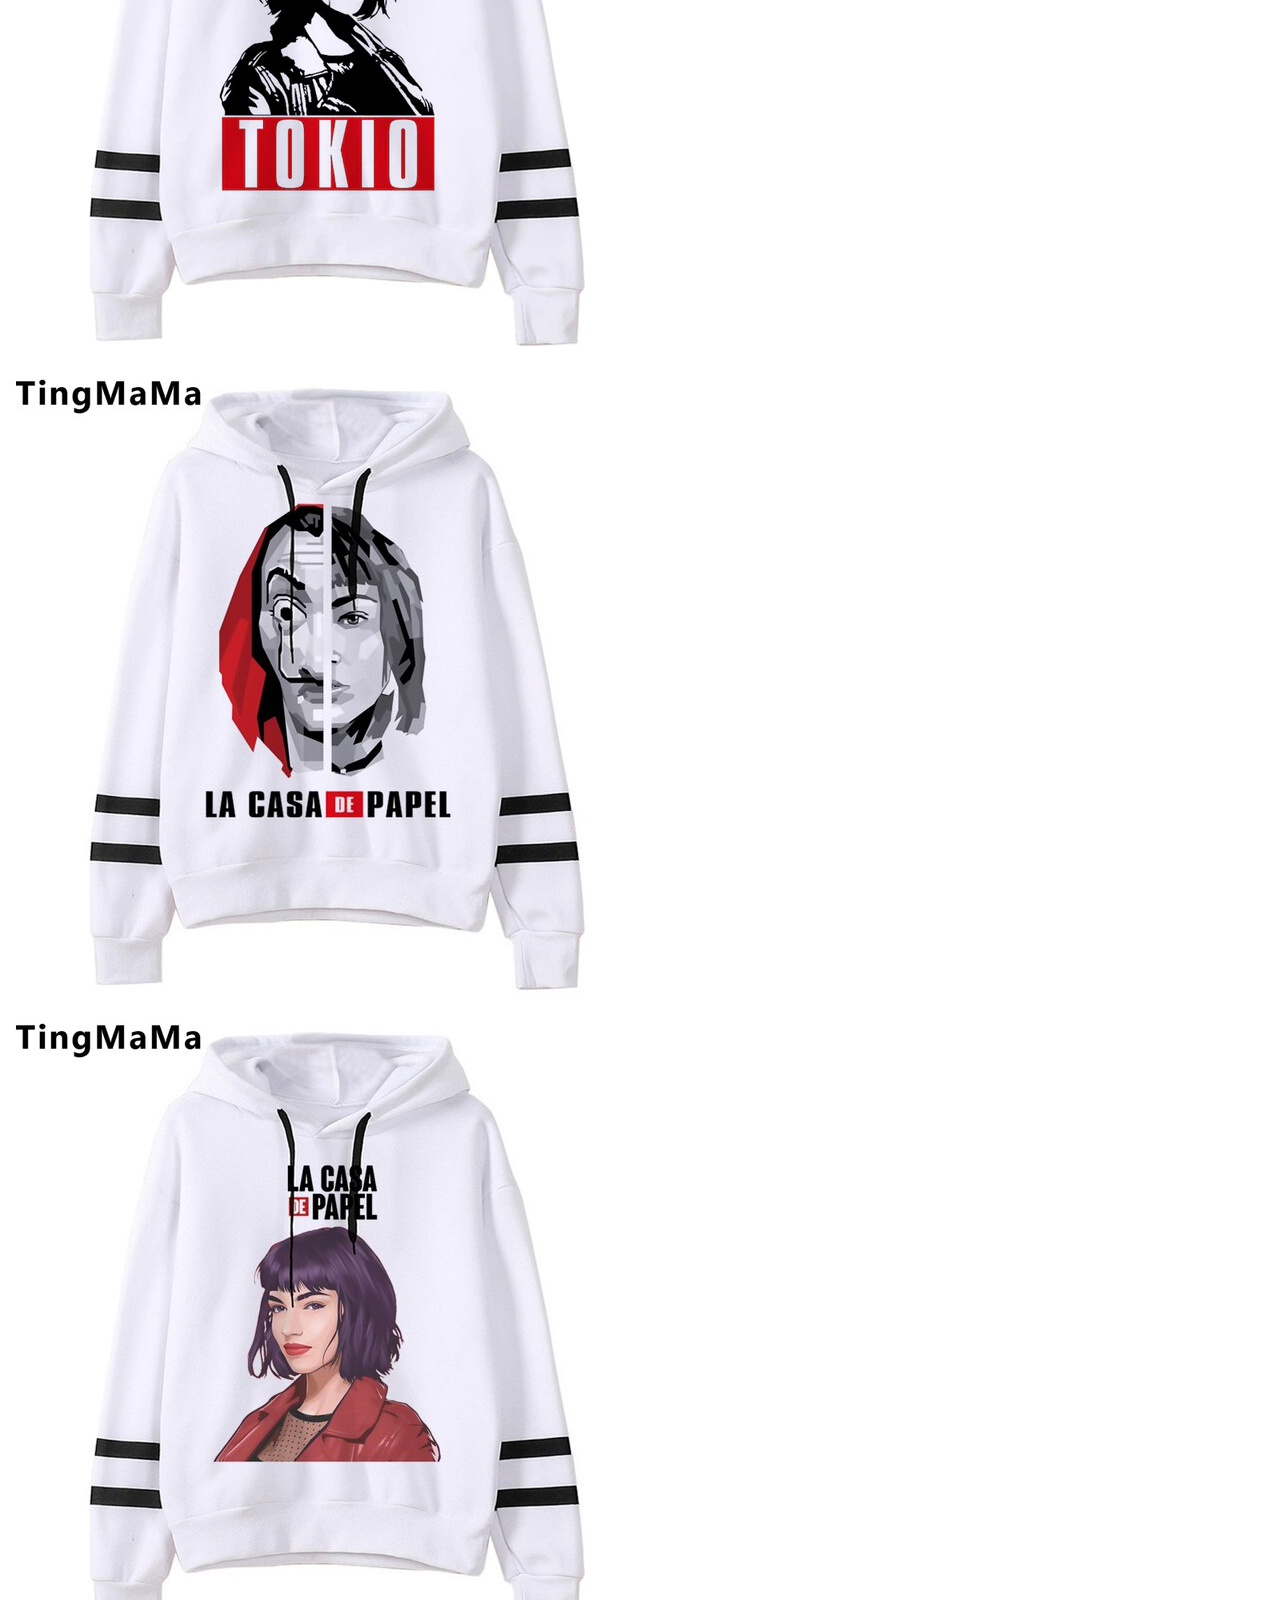
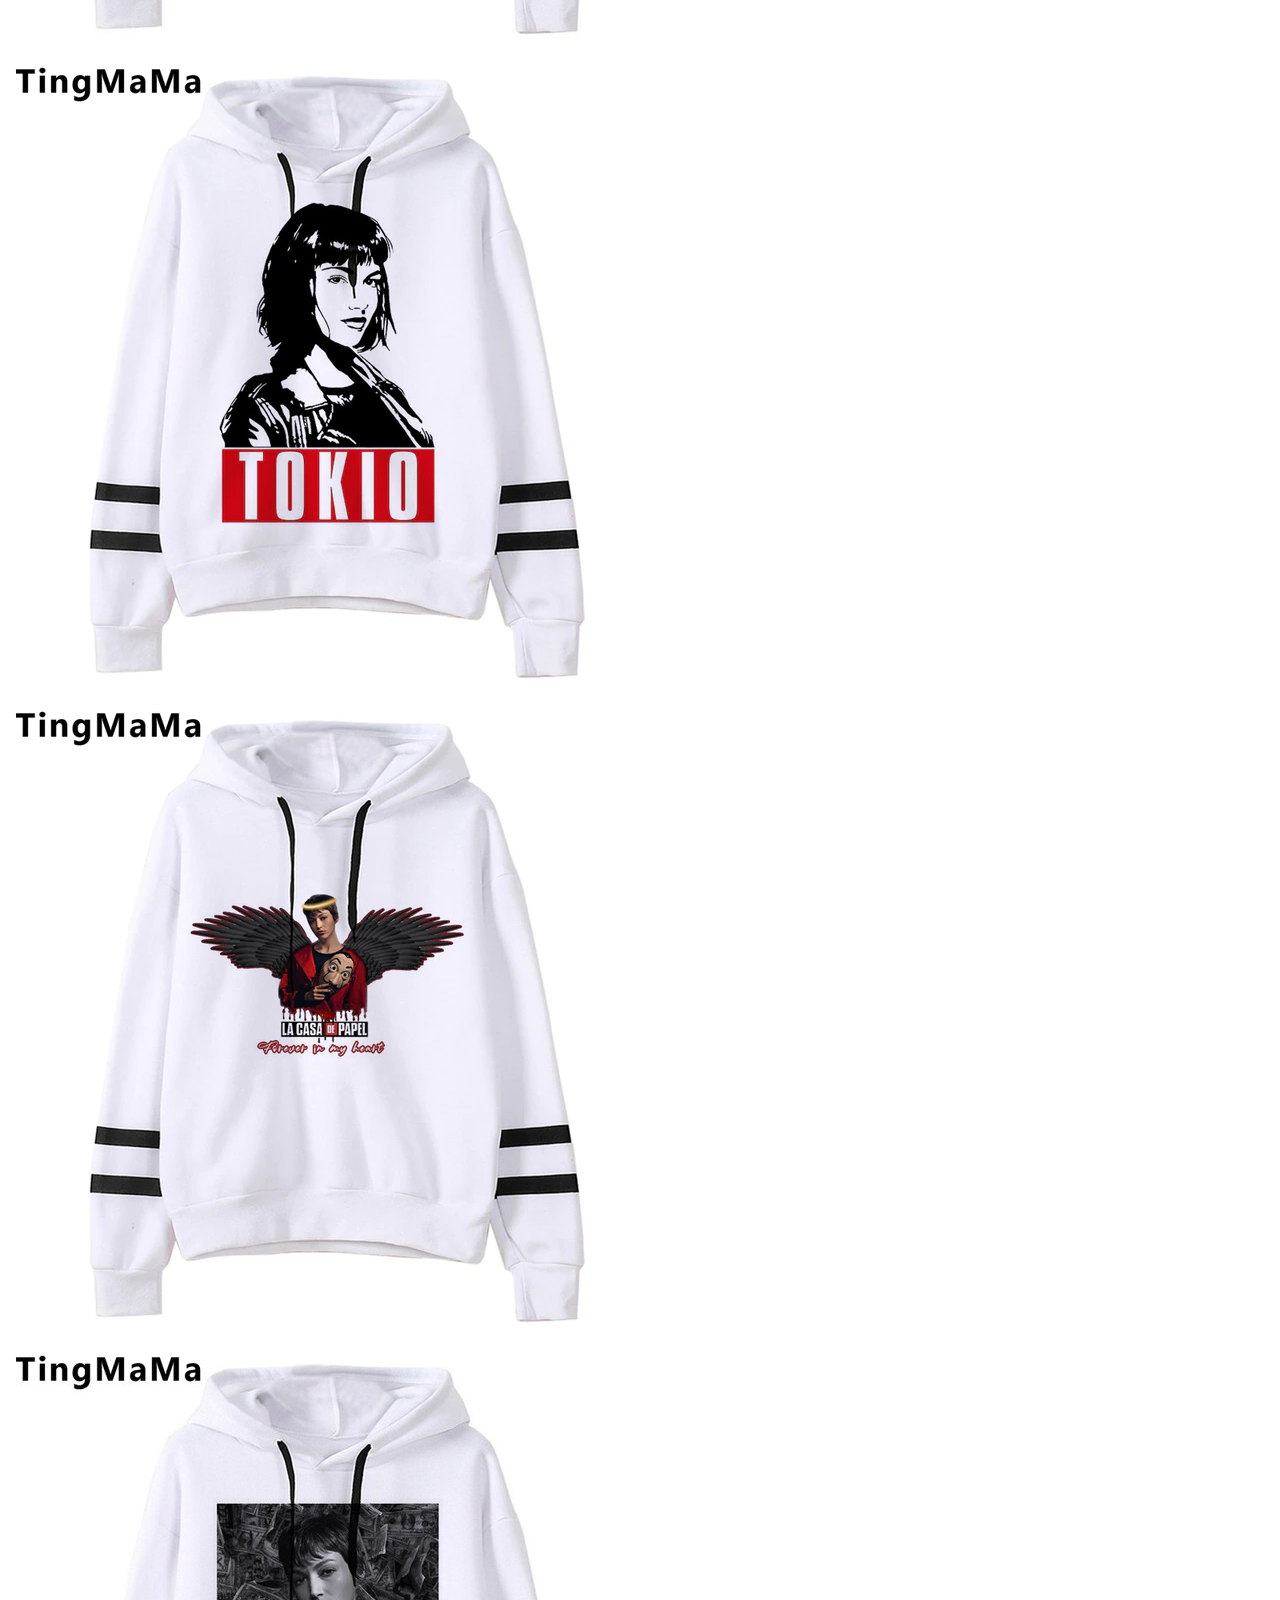
<file: hoodie.html>
<!doctype html>
<html lang="en">
  <head>
    <meta charset="utf-8">
    <meta name="viewport" content="width=device-width, initial-scale=1">
    <title>La Casa Dapel Shop</title>
  
    <link href="https://cdn.jsdelivr.net/npm/bootstrap@5.2.0-beta1/dist/css/bootstrap.min.css" rel="stylesheet" integrity="sha384-0evHe/X+R7YkIZDRvuzKMRqM+OrBnVFBL6DOitfPri4tjfHxaWutUpFmBp4vmVor" crossorigin="anonymous">
    <link rel="stylesheet" href="https://cdn.jsdelivr.net/npm/bootstrap-icons@1.8.3/font/bootstrap-icons.css">
    <link rel="stylesheet" type="text/css" href="style.css">

  </head>
  <body class="bg-dark">
    <header class="container-fluid">
      <div class="row">
        <div class="col-12">
        <nav class="navbar navbar-expand-lg navbar-dark bg-dark">
              <a class="navbar-brand active " href="index.html">
                <img src="log.png" width="100px" >
              </a>
              <button class="navbar-toggler" type="button" data-bs-toggle="collapse" data-bs-target="#navbarSupportedContent" aria-controls="navbarSupportedContent" aria-expanded="false" aria-label="Toggle navigation">
                <span class="navbar-toggler-icon"></span>
              </button>
              <div class="collapse navbar-collapse justify-content-between"  id="navbarSupportedContent">
                <ul class=" navbar-nav">
                  <li class="nav-item ">
                    <a class="nav-link text-danger " aria-current="page" href="shop.html">Shop</a>
                  </li>
                  <li class="nav-item dropdown">
                    <a class="nav-link dropdown-toggle text-danger" href="#" id="navbarDropdown" role="button" data-bs-toggle="dropdown" aria-expanded="false">
                     About Us
                    </a>
                    <ul class="dropdown-menu bg-dark" aria-labelledby="navbarDropdown ">
                      <li><a class="dropdown-item text-danger bg-dark" href="aboutusfilm.html">About Film</a></li>
                      <li><a class="dropdown-item text-danger bg-dark" href="aboutusac.html">About Actors</a></li>
                      <li><hr class="dropdown-divider"></li>
                    </ul>
                  </li>






                  
                  <li class="nav-item bg-dark   text-light">
                   
                    <button type="button" class="btn btn-outline-danger mx-lg-2 my-2 my-lg-0" data-bs-toggle="modal" data-bs-target="#reg" data-bs-whatever="@getbootstrap">Registration</button>

                    <div class="modal fade" id="reg" tabindex="-1" aria-labelledby="regLabel" aria-hidden="true">
                      <div class="modal-dialog">
                        <div class="modal-content">
                          <div class="modal-header">
                      
                 
                        <div class="card card-body bg-secondary text-white">
                          <div class="input-group mb-3">
                            <span class="input-group-text" id="basic-addon1">@</span>
                            <input type="text" class="form-control" placeholder="Username" aria-label="Username" aria-describedby="basic-addon1">
                          </div>
                          
                          <div class="input-group mb-3">
                            <input type="text" class="form-control" placeholder="Recipient's username" aria-label="Recipient's username" aria-describedby="basic-addon2">
                            <span class="input-group-text" id="basic-addon2">@example.com</span>
                          </div>
                          
                          <label for="basic-url" class="form-label">Your vanity URL</label>
                          <div class="input-group mb-3">
                            <span class="input-group-text" id="basic-addon3">https://example.com/users/</span>
                            <input type="text" class="form-control" id="basic-url" aria-describedby="basic-addon3">
                          </div>
                          
                          <div class="input-group mb-3 ">
                             
                            <label for="exampleInputEmail1" class="form-label me-2">Email address</label>
                            <input type="email" class="form-control" id="exampleInputEmail1" aria-describedby="emailHelp">
                            
                          </div>
                          
                          <div class="input-group mb-3">
                            <input type="text" class="form-control" placeholder="Username" aria-label="Username">
                            <span class="input-group-text">@</span>
                            <input type="text" class="form-control" placeholder="Server" aria-label="Server">
                          </div>
                          
                          <div class="input-group">
                            
                              <label for="exampleInputPassword1" class="form-label me-2">Password</label>
                              <input type="password" class="form-control" id="exampleInputPassword1">
                              
                              <a class=" text-danger btn btn-outline-danger bg-dark" aria-current="page" href="account.html">Submit</a>
                          </div>
</div>

                          </div>
                      </div>
                      </div>
            </li>
            <li class="nav-item">
              <button type="button" class="btn btn-outline-danger mx-lg-2 my-2 my-lg-0" data-bs-toggle="modal" data-bs-target="#login" >Login</button>

              <div class="modal fade" id="login" tabindex="-1" aria-labelledby="loginLabel" aria-hidden="true">
                <div class="modal-dialog">
                  <div class="modal-content">
                    <div class="modal-header">
                
                  
                      <div class="card card-body bg-secondary text-white">
                        <form>
                          <div class="mb-3">
                            <label for="exampleInputEmail1" class="form-label">Email address</label>
                            <input type="email" class="form-control" id="exampleInputEmail1" aria-describedby="emailHelp">
                            <div id="emailHelp" class="form-text text-dark">We'll never share your email with anyone else.</div>
                          </div>
                          <div class="mb-3">
                            <label for="exampleInputPassword1" class="form-label">Password</label>
                            <input type="password" class="form-control" id="exampleInputPassword1">
                          </div>
                          <div class="mb-3 form-check">
                            <input type="checkbox" class="form-check-input" id="exampleCheck1">
                            <label class="form-check-label" for="exampleCheck1">Check me out</label>
                          </div>
                          <a class=" text-danger btn btn-outline-danger bg-dark" aria-current="page" href="account.html">Submit</a>
                        </form>
                      </div>
                    </div>
                    </div>
                    </div>
                    </div>
                  </li>




                  
               
               
                </ul>
             
                <form class="d-flex" role="search">
                  <input class="form-control me-2 bg-dark btn btn-outline-danger" type="search" placeholder="Search" aria-label="Search">
                  <button class="btn btn-outline-danger " type="submit">Search</button>
                </form>
              </div>
          </nav>
        </div>
      </div>
    </header>
<div class="container-fluid bg-dark">
    <div class="container-fluid">
        <div class="row">
            <div class="col-12">
              <h1 class="text-center text-danger my-3">HOODIES</h1>
            </div>
          </div>
          <div class="row">
            <div class="col-lg-2 my-3">
              <div class="card">
                <div id="carouselExampleSlidesOnly" class="carousel slide" data-bs-ride="carousel">
                  <div class="carousel-inner">
                    <div class="carousel-item active">
                      <img src="h1.jpg" class="d-block w-100" alt="...">
                    </div>
                    <div class="carousel-item">
                      <img src="h2.jpg" class="d-block w-100" alt="...">
                    </div>
                    <div class="carousel-item">
                      <img src="h4.jpg" class="d-block w-100" alt="...">
                    </div>
                    <div class="carousel-item">
                      <img src="h5.jpg" class="d-block w-100" alt="...">
                    </div>
                    <div class="carousel-item">
                      <img src="h6.jpg" class="d-block w-100" alt="...">
                    </div>
                    <div class="carousel-item">
                      <img src="h7.jpg" class="d-block w-100" alt="...">
                    </div>
                    <div class="carousel-item">
                      <img src="h8.jpg" class="d-block w-100" alt="...">
                    </div>
                    <div class="carousel-item">
                      <img src="h9.jpg" class="d-block w-100" alt="...">
                    </div>
                    <div class="carousel-item">
                      <img src="h10.jpg" class="d-block w-100" alt="...">
                    </div>
                    <div class="carousel-item">
                      <img src="h11.jpg" class="d-block w-100" alt="...">
                    </div>
                    <div class="carousel-item">
                      <img src="h12.jpg" class="d-block w-100" alt="...">
                    </div>
                  </div>
                </div>
        
                <div class="card-body">
                  <h5 class="card-title">Hoodie model 1</h5>
                  <p class="card-text">Some quick example text to build on the card title and make up the bulk of the card's content.</p>
                  <a href="single1.html" class="btn btn-primary">Go somewhere</a>
                </div>
              </div>
            </div>
            <div class="col-lg-2 my-3">
              <div class="card">
                <div id="carouselExampleSlidesOnly" class="carousel slide" data-bs-ride="carousel">
                  <div class="carousel-inner">
                    <div class="carousel-item active">
                      <img src="h13.jpg" class="d-block w-100" alt="...">
                    </div>
                    <div class="carousel-item">
                      <img src="h4.jpg" class="d-block w-100" alt="...">
                    </div>
                    <div class="carousel-item">
                      <img src="h15.jpg" class="d-block w-100" alt="...">
                    </div>
        
                  </div>
                </div>
        
                <div class="card-body">
                  <h5 class="card-title">Hoodie Model 2</h5>
                  <p class="card-text">Some quick example text to build on the card title and make up the bulk of the card's content.</p>
                  <a href="single1.html" class="btn btn-primary">Go somewhere</a>
                </div>
              </div>
            </div>
            <div class="col-lg-2 my-3">
              <div class="card">
                <div id="carouselExampleSlidesOnly" class="carousel slide" data-bs-ride="carousel">
                  <div class="carousel-inner">
                    <div class="carousel-item active">
                      <img src="htokio.jpg" class="d-block w-100" alt="...">
                    </div>
                    <div class="carousel-item">
                      <img src="htokio1.jpg" class="d-block w-100" alt="...">
                    </div>
                    <div class="carousel-item">
                      <img src="htokio2.jpg" class="d-block w-100" alt="...">
                    </div>
                    <div class="carousel-item">
                      <img src="htokio3.jpg" class="d-block w-100" alt="...">
                    </div>
                    <div class="carousel-item">
                      <img src="htokio4.jpg" class="d-block w-100" alt="...">
                    </div>
                    <div class="carousel-item">
                      <img src="htokio6.jpg" class="d-block w-100" alt="...">
                    </div>
                    <div class="carousel-item">
                      <img src="htokio7.jpg" class="d-block w-100" alt="...">
                    </div>
                    <div class="carousel-item">
                      <img src="htokio8.jpg" class="d-block w-100" alt="...">
                    </div>
                    <div class="carousel-item">
                      <img src="htokio9.jpg" class="d-block w-100" alt="...">
                    </div>
                    <div class="carousel-item">
                      <img src="htokio10.jpg" class="d-block w-100" alt="...">
                    </div>
                    <div class="carousel-item">
                      <img src="htokio11.jpg" class="d-block w-100" alt="...">
                    </div>
                  </div>
                </div>
                
                <div class="card-body">
                  <h5 class="card-title">Tokio Hoodie </h5>
                  <p class="card-text">Some quick example text to build on the card title and make up the bulk of the card's content.</p>
                  <a href="single1.html" class="btn btn-primary">Go somewhere</a>
                </div>
              </div>
            </div>
            <div class="col-lg-2 my-3">
              <div class="card">
                <div id="carouselExampleSlidesOnly" class="carousel slide" data-bs-ride="carousel">
                  <div class="carousel-inner">
                    <div class="carousel-item active">
                      <img src="hberlin.jpg" class="d-block w-100" alt="...">
                    </div>
                    <div class="carousel-item">
                      <img src="hberlin2.jpg" class="d-block w-100" alt="...">
                    </div>
                    <div class="carousel-item">
                      <img src="hberlinb.jpg" class="d-block w-100" alt="...">
                    </div>
                    <div class="carousel-item">
                      <img src="hberling.jpg" class="d-block w-100" alt="...">
                    </div>
                    <div class="carousel-item">
                      <img src="hberlinr.jpg" class="d-block w-100" alt="...">
                    </div>
                    <div class="carousel-item">
                      <img src="hberlinw.jpg" class="d-block w-100" alt="...">
                    </div>
                    
                  </div>
                </div>
                
                <div class="card-body">
                  <h5 class="card-title">Berlin Hoodie </h5>
                  <p class="card-text">Some quick example text to build on the card title and make up the bulk of the card's content.</p>
                  <a href="single1.html" class="btn btn-primary">Go somewhere</a>
                </div>
              </div>
            </div>
            <div class="col-lg-2 my-3">
              <div class="card">
                <div id="carouselExampleSlidesOnly" class="carousel slide" data-bs-ride="carousel">
                  <div class="carousel-inner">
                    <div class="carousel-item active">
                      <img src="hprof.jpg" class="d-block w-100" alt="...">
                    </div>
                    <div class="carousel-item">
                      <img src="hprof2.jpg" class="d-block w-100" alt="...">
                    </div>
                    <div class="carousel-item">
                      <img src="hprof3.jpg" class="d-block w-100" alt="...">
                    </div>
                    
                  </div>
                </div>
                
                <div class="card-body">
                  <h5 class="card-title">Proffesor Hoodie</h5>
                  <p class="card-text">Some quick example text to build on the card title and make up the bulk of the card's content.</p>
                  <a href="single1.html" class="btn btn-primary">Go somewhere</a>
                </div>
              </div>
            </div>
            <div class="col-lg-2 my-3">
              <div class="card">
                <div id="carouselExampleSlidesOnly" class="carousel slide" data-bs-ride="carousel">
                  <div class="carousel-inner">
                    <div class="carousel-item active">
                      <img src="j1.jpg" class="d-block w-100" alt="...">
                    </div>
                    <div class="carousel-item">
                      <img src="j2.jpg" class="d-block w-100" alt="...">
                    </div>
                    <div class="carousel-item">
                      <img src="j3.jpg" class="d-block w-100" alt="...">
                    </div>
                    <div class="carousel-item">
                      <img src="j4.jpg" class="d-block w-100" alt="...">
                    </div>
                    <div class="carousel-item">
                      <img src="j5.jpg" class="d-block w-100" alt="...">
                    </div>
                    <div class="carousel-item">
                      <img src="j7.jpg" class="d-block w-100" alt="...">
                    </div>
                    <div class="carousel-item">
                      <img src="j8.jpg" class="d-block w-100" alt="...">
                    </div>
                    <div class="carousel-item">
                      <img src="j9.jpg" class="d-block w-100" alt="...">
                    </div>
                    
        
                    
                  </div>
                </div>
                
                <div class="card-body">
                  <h5 class="card-title">Hoodie Model 3
                  </h5>
                  <p class="card-text">Some quick example text to build on the card title and make up the bulk of the card's content.</p>
                  <a href="single1.html" class="btn btn-primary">Go somewhere</a>
                </div>
              </div>
            </div>
        
          </div>
        
                  </div>
                  <div class="container-fluid  fixed-bottom ">

                    <div class="row text-danger justify-content-between bg-dark">
                     
                          <hr class="text-danger border-3 opacity-75">
                       
                     <div class="col-6 col-md-6 ">
                      <a href="https://www.instagram.com/lacasadepapel/?__coig_restricted=1" class="text-decoration-none text-danger"><i class="ms-3 bi bi-instagram"></i></a>

                      <a href="https://www.youtube.com/c/lacasadepapel/videos" class="text-decoration-none text-danger"> <i class="ms-3 bi bi-youtube" ></i></a>
                      <a href="https://twitter.com/lacasadepapel" class="text-decoration-none text-danger"> <i class="ms-3 bi bi-twitter"></i></a>
                     </div>
                     <div class="col-6 col-md-6 text-end">
                  
                      <a href="" class="text-decoration-none text-danger">By Zi_Kay</a>
                    </div>
                  </div>
                  </div>
                  </div>
                  <script src="https://cdn.jsdelivr.net/npm/bootstrap@5.2.0-beta1/dist/js/bootstrap.bundle.min.js" integrity="sha384-pprn3073KE6tl6bjs2QrFaJGz5/SUsLqktiwsUTF55Jfv3qYSDhgCecCxMW52nD2" crossorigin="anonymous"></script>
                  </body>
                  </html>
</file>
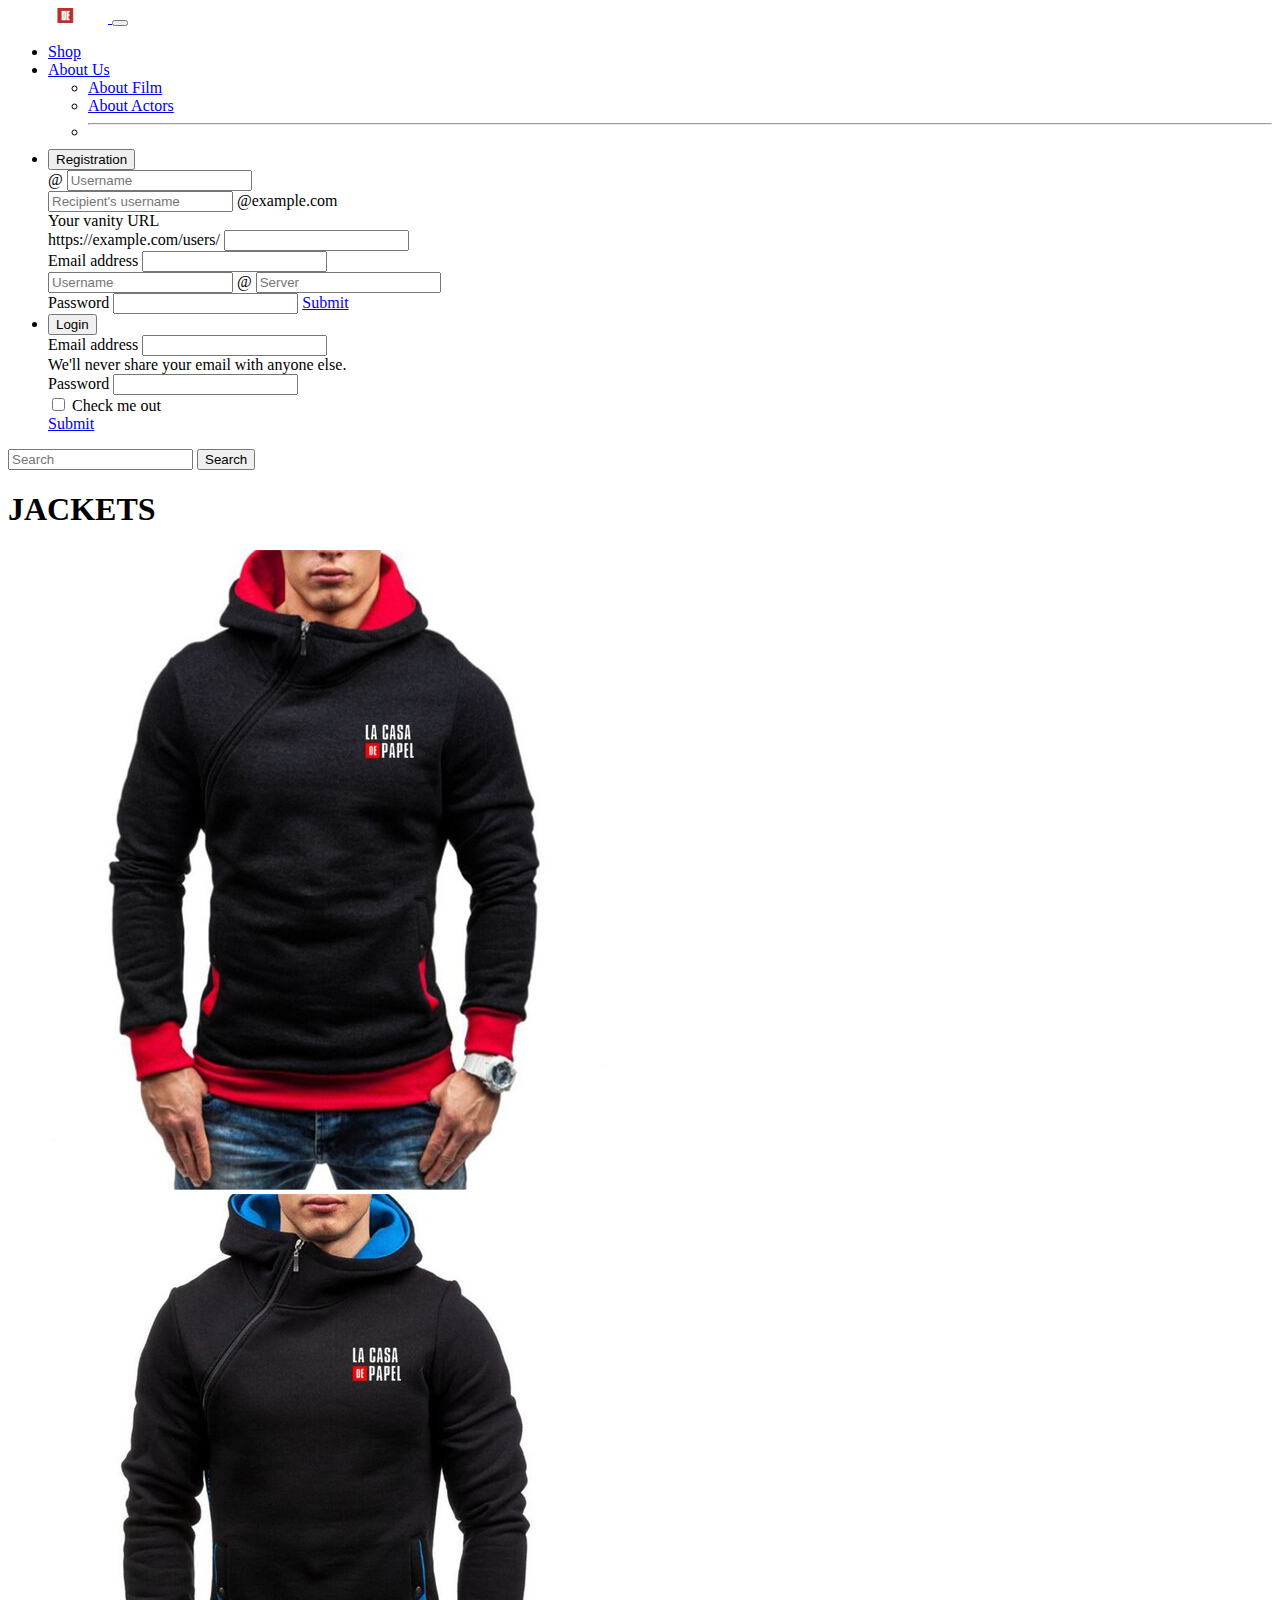
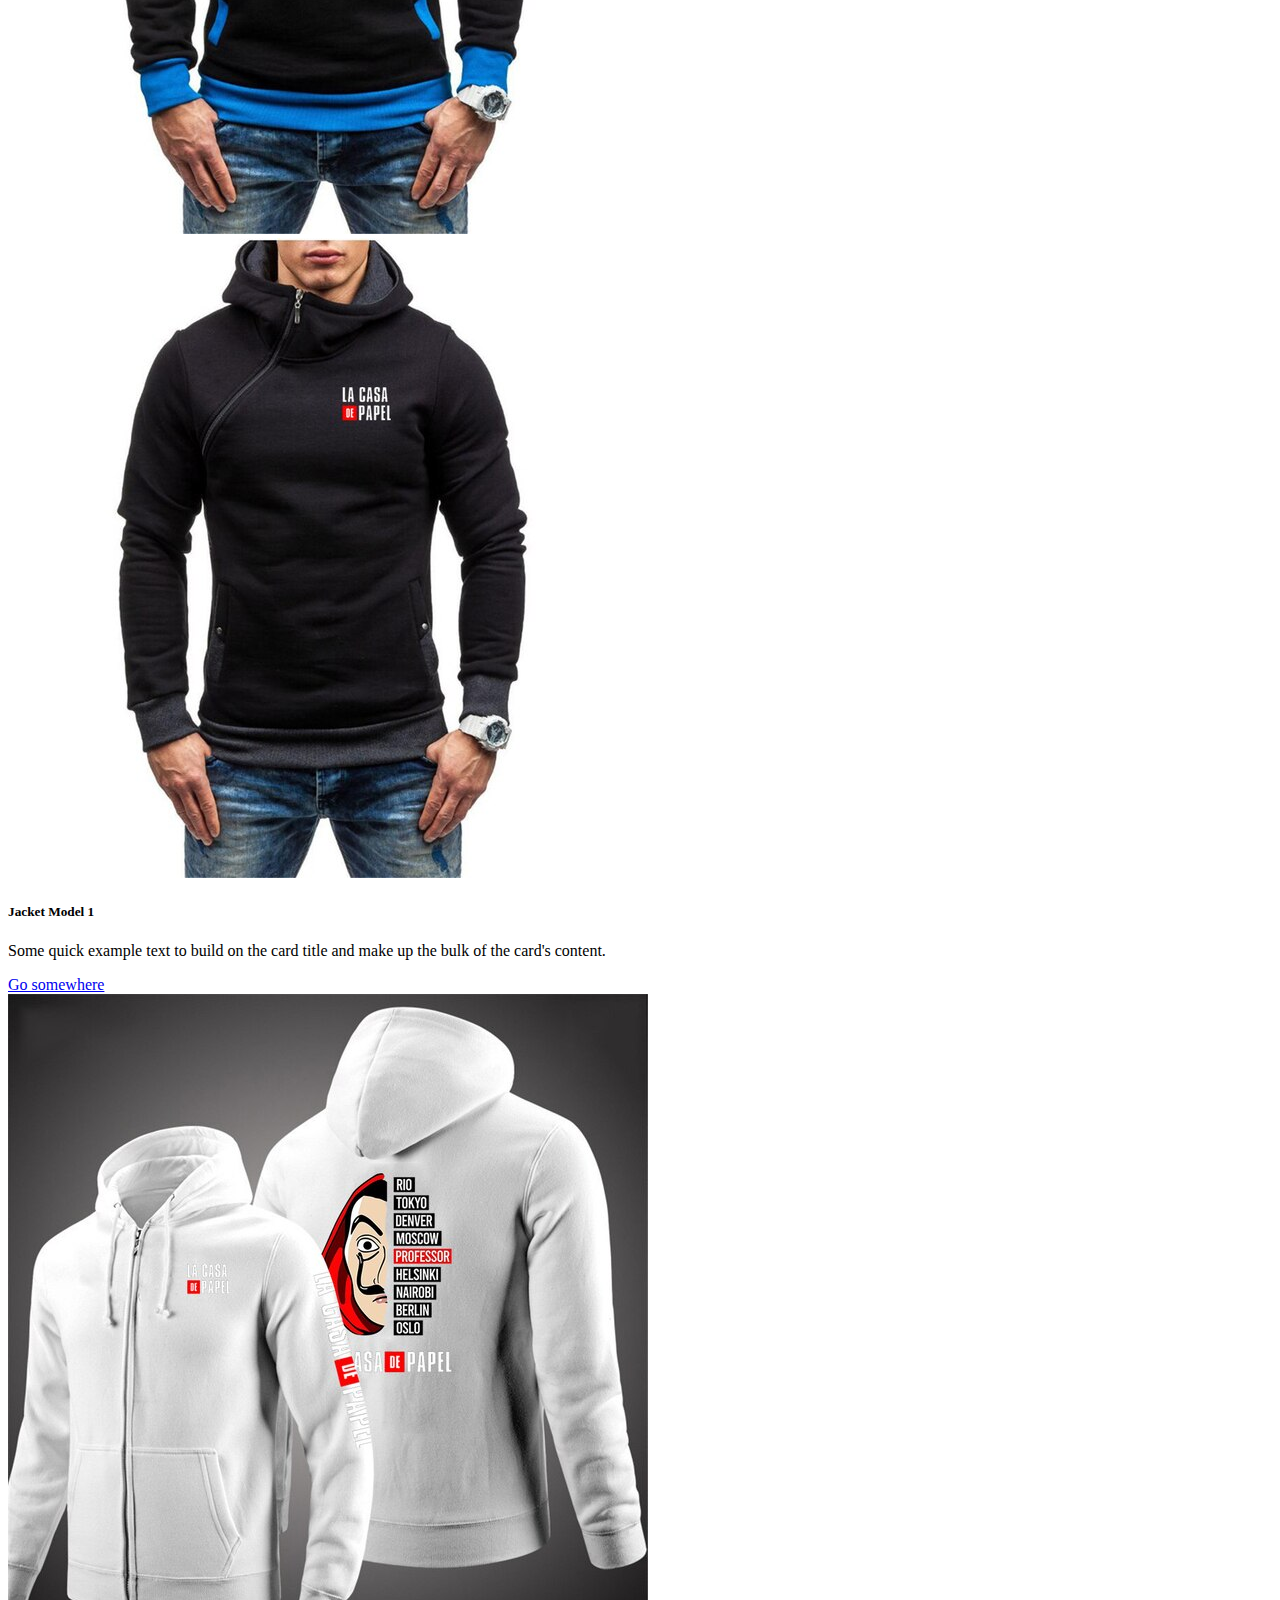
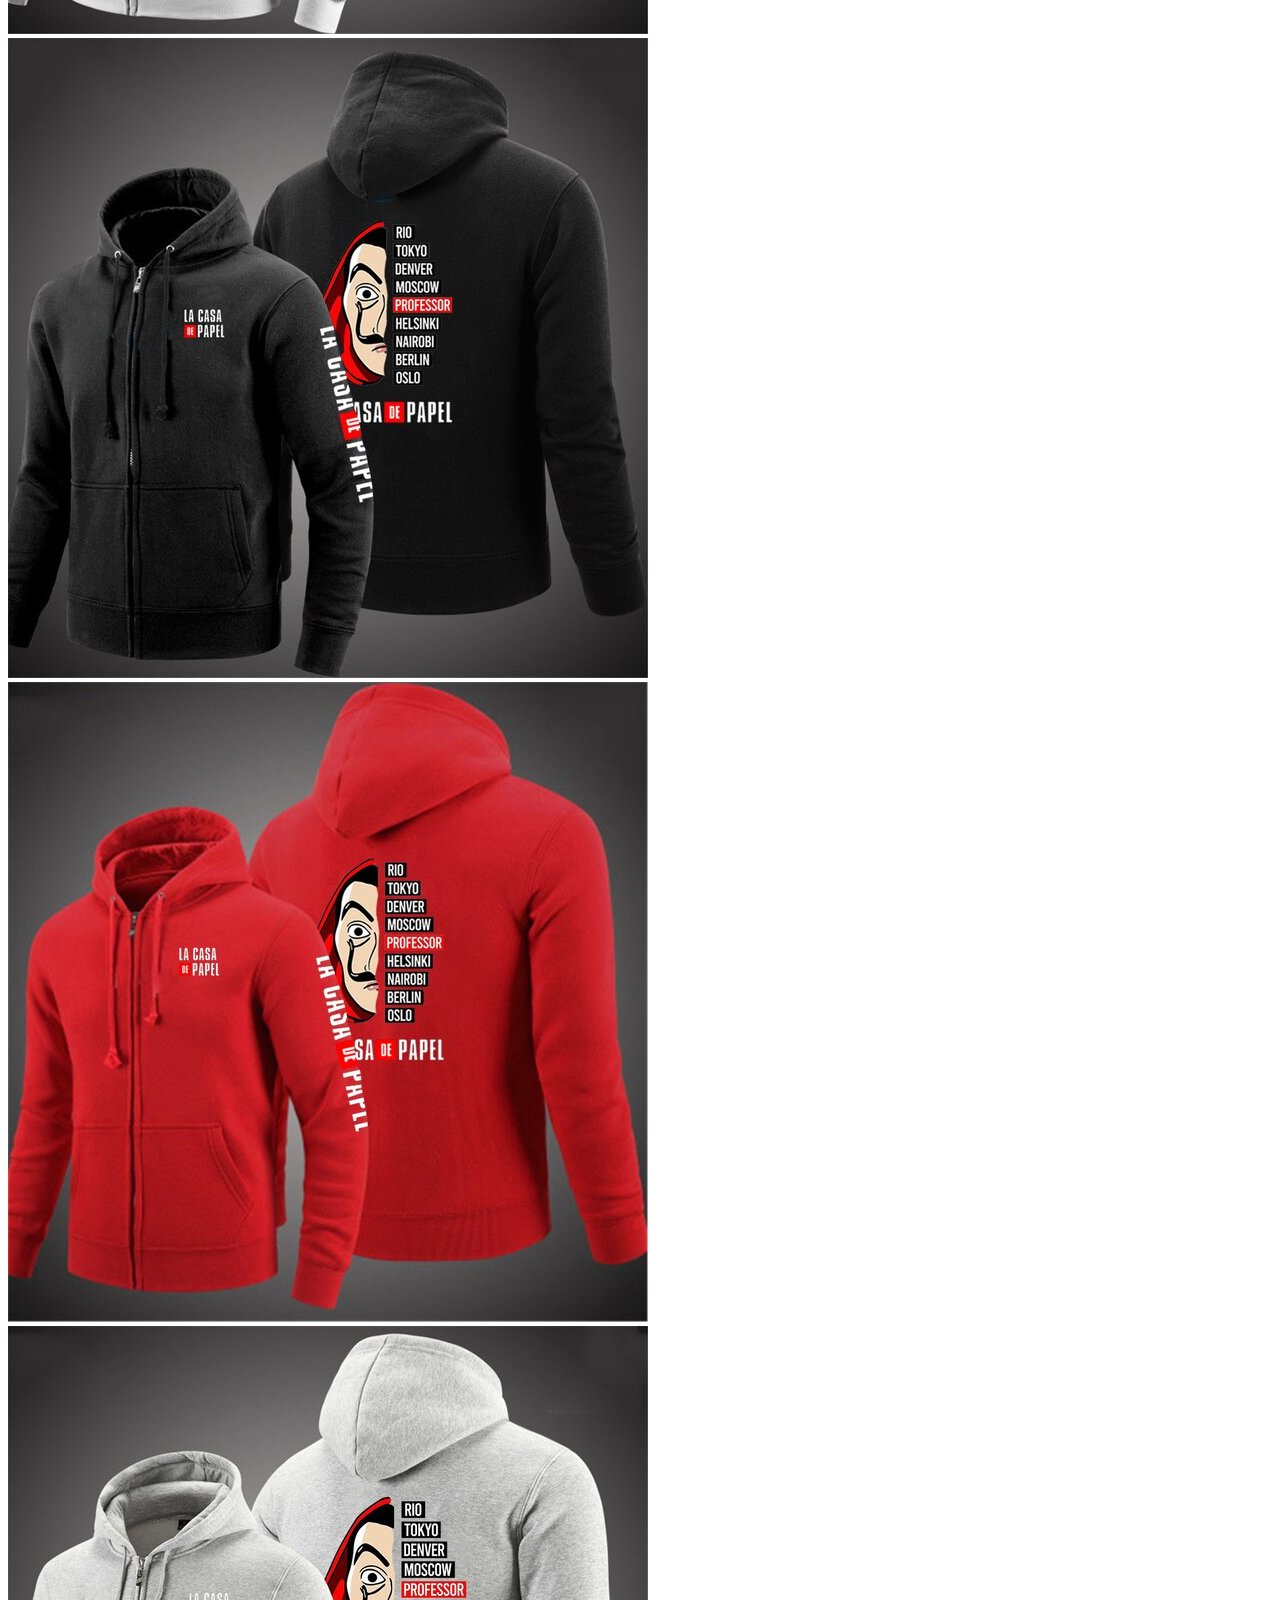
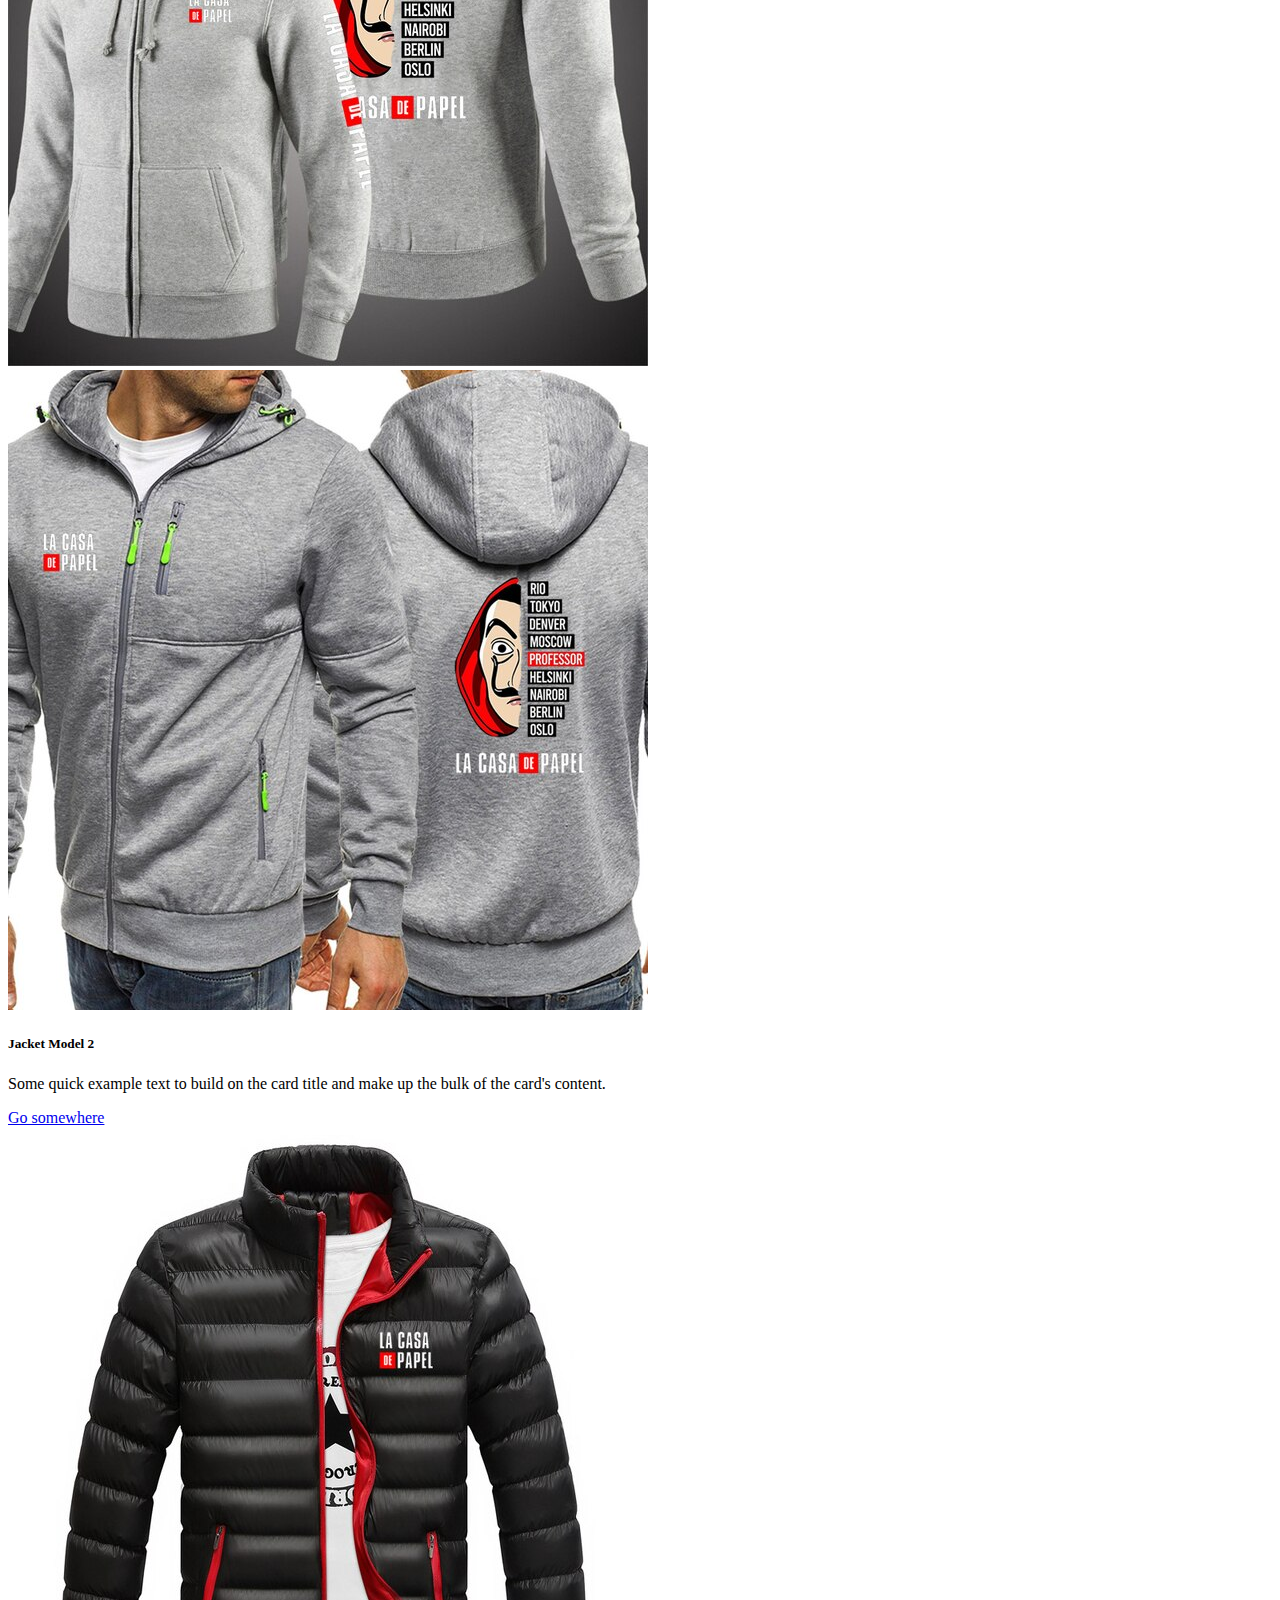
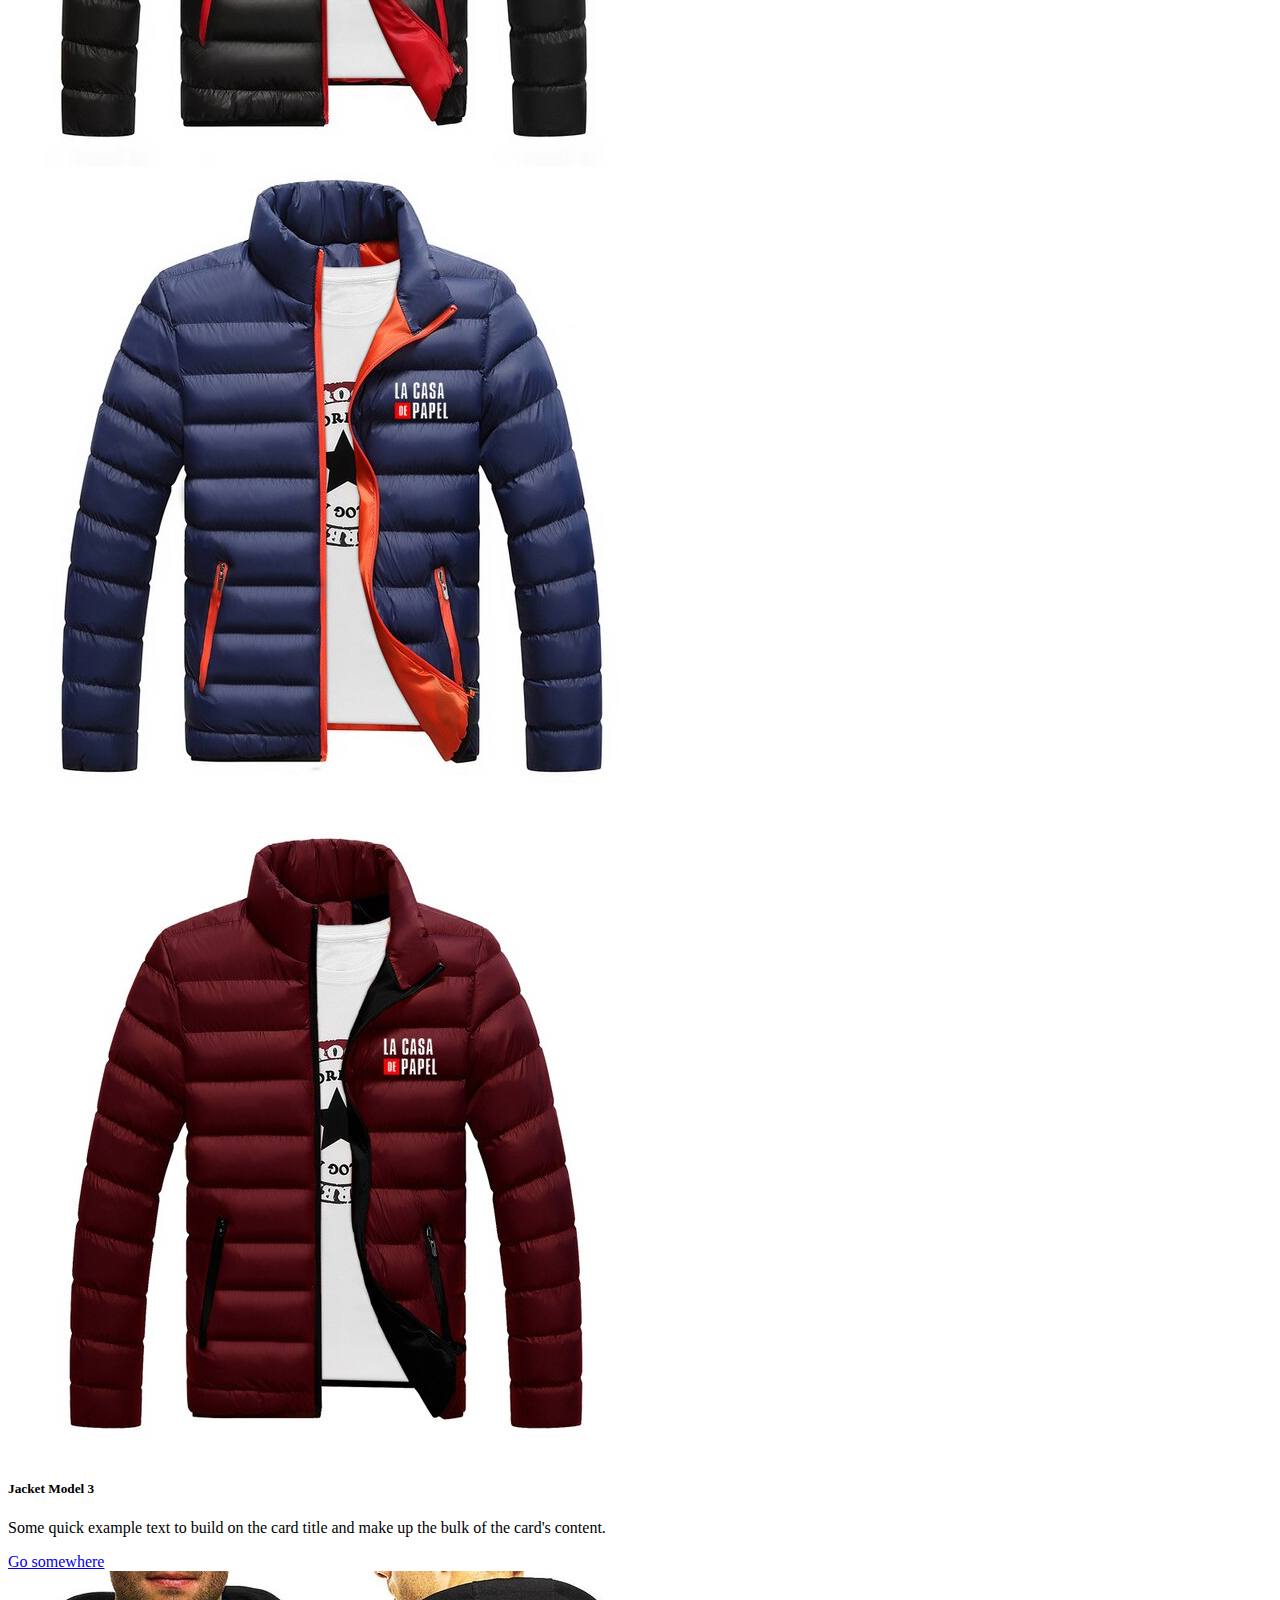
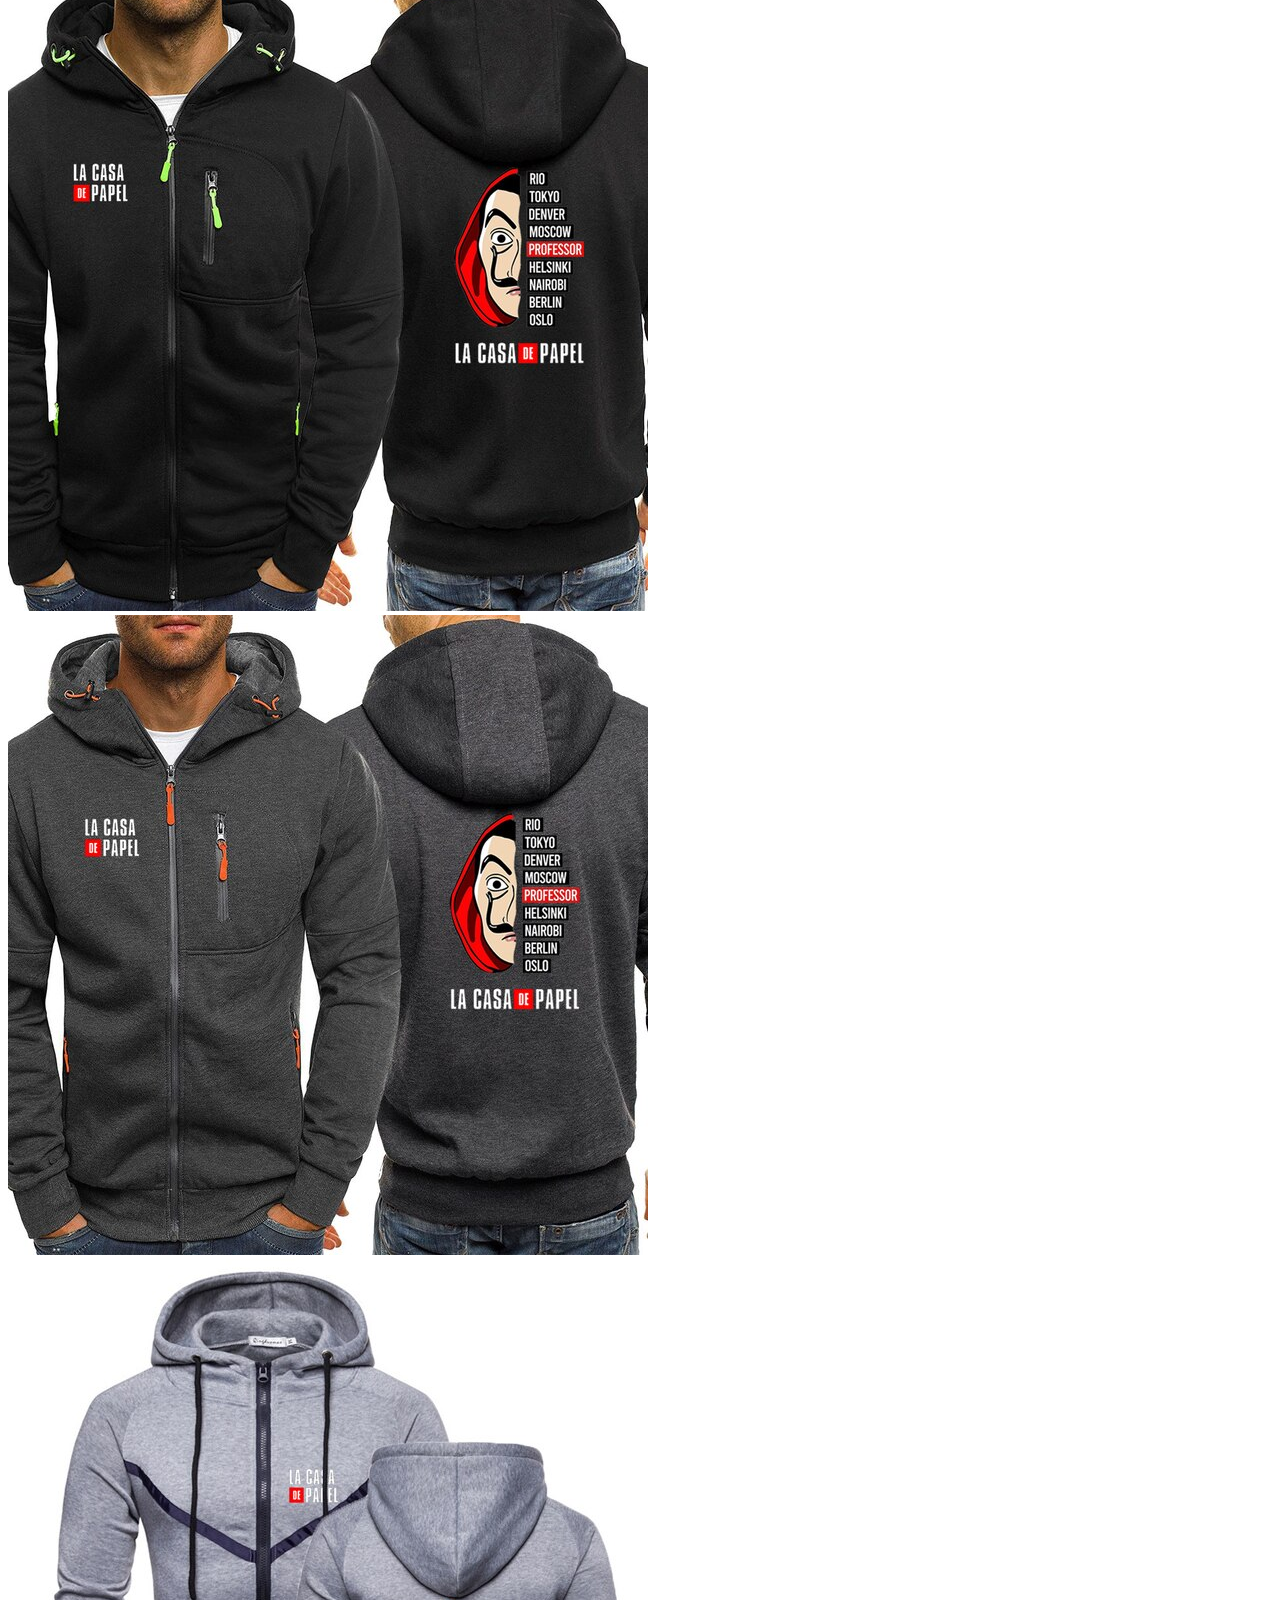
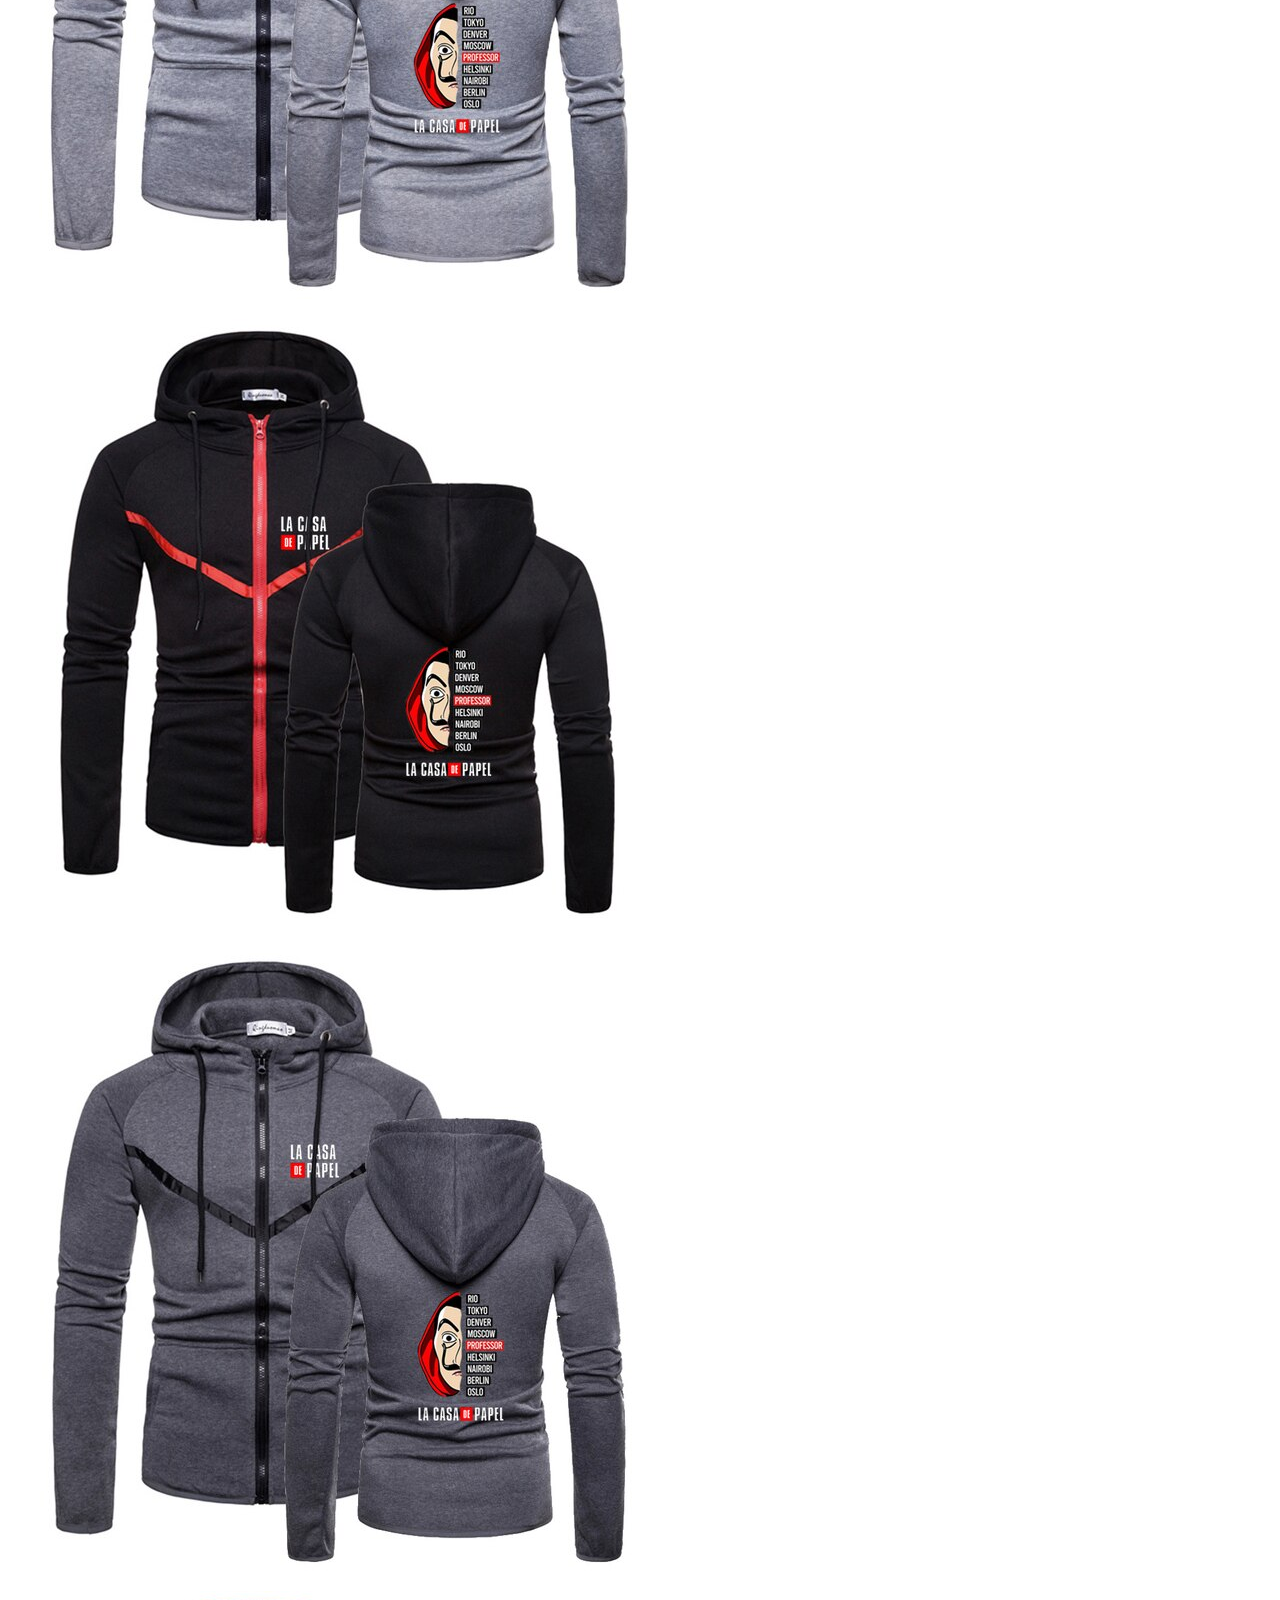
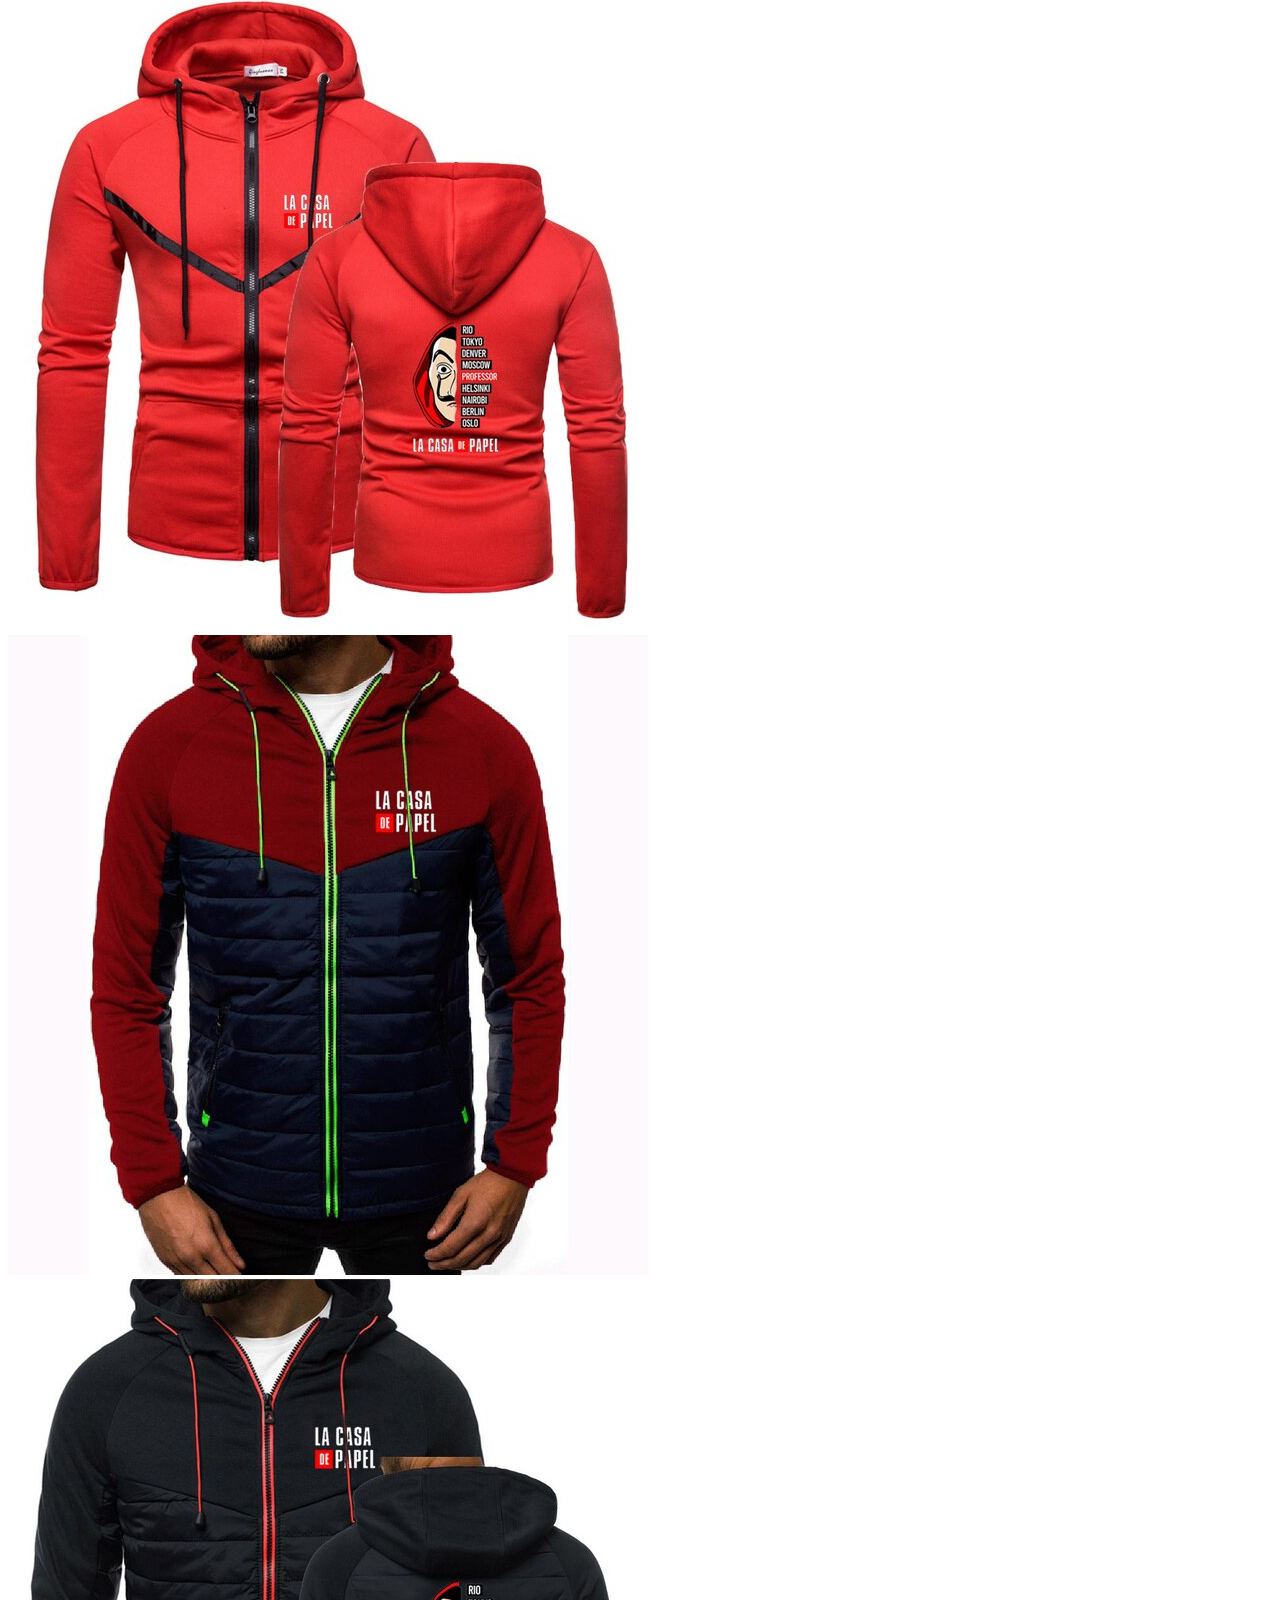
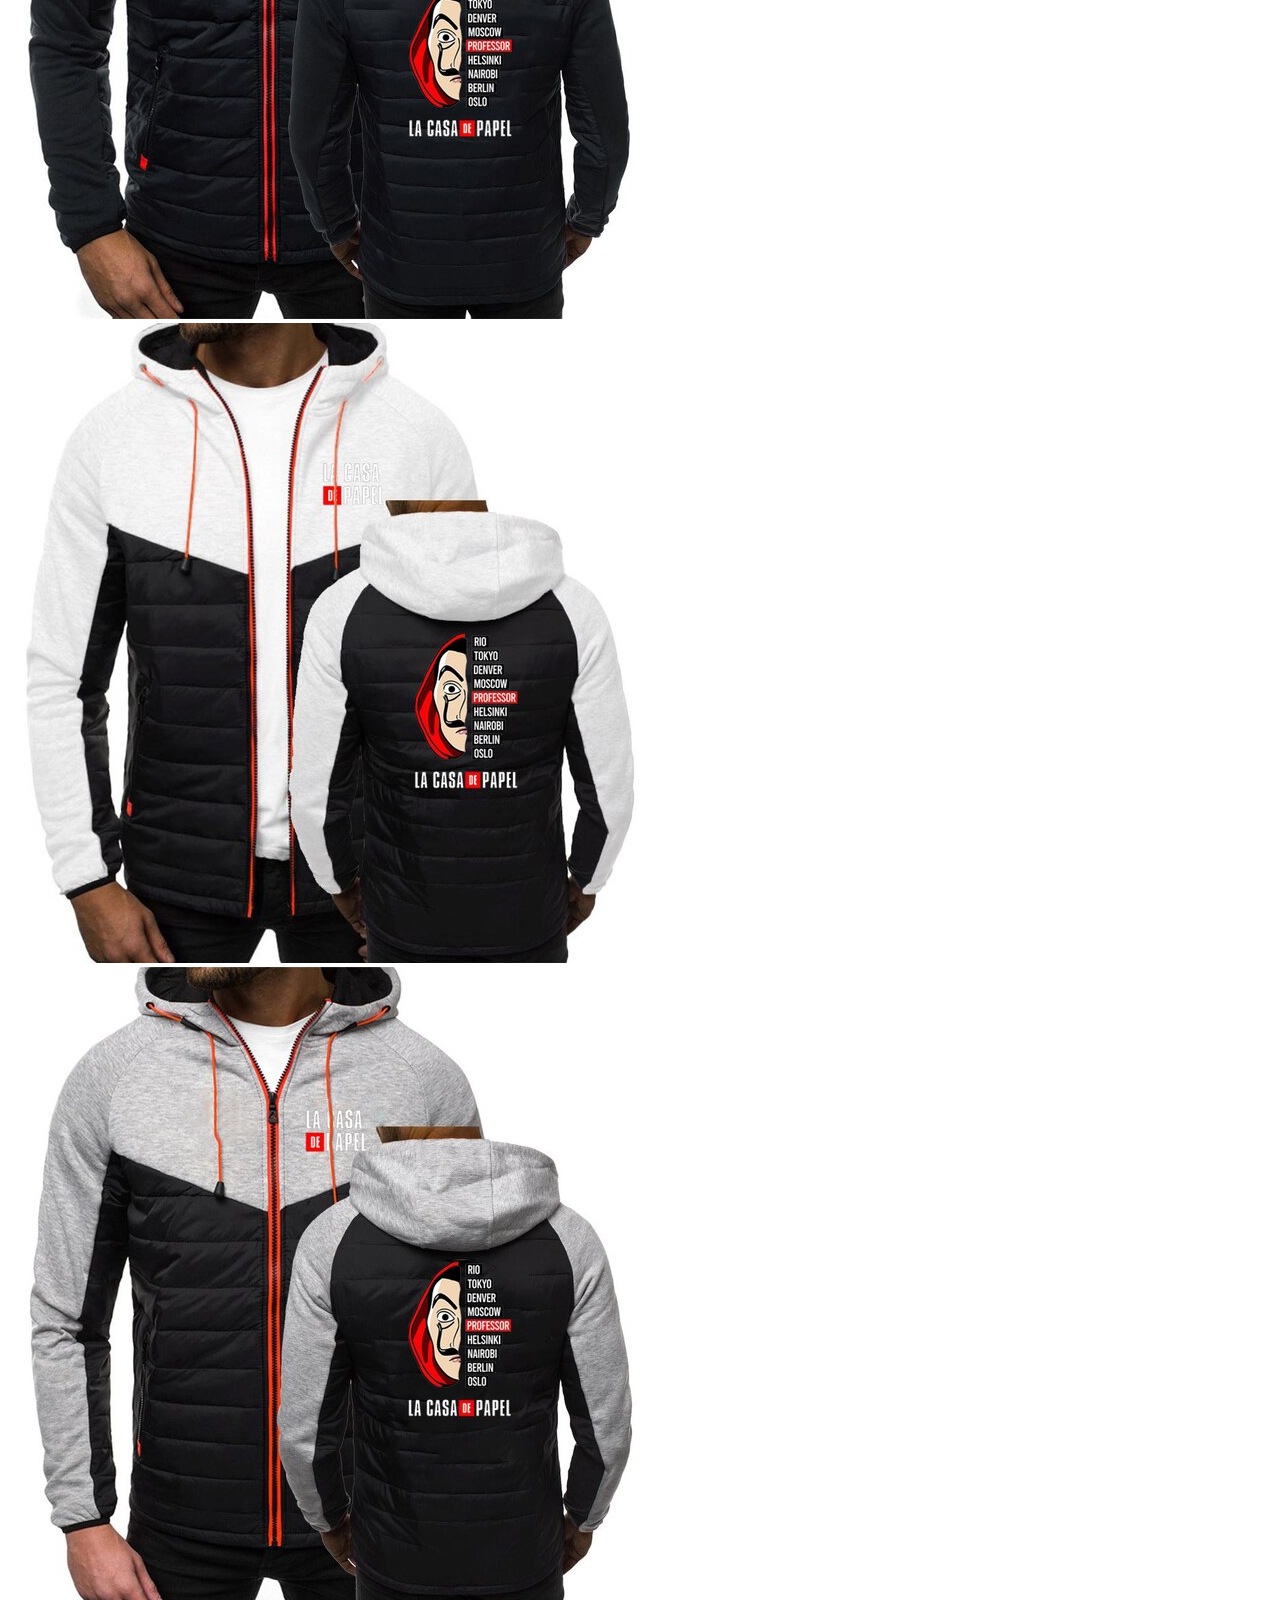
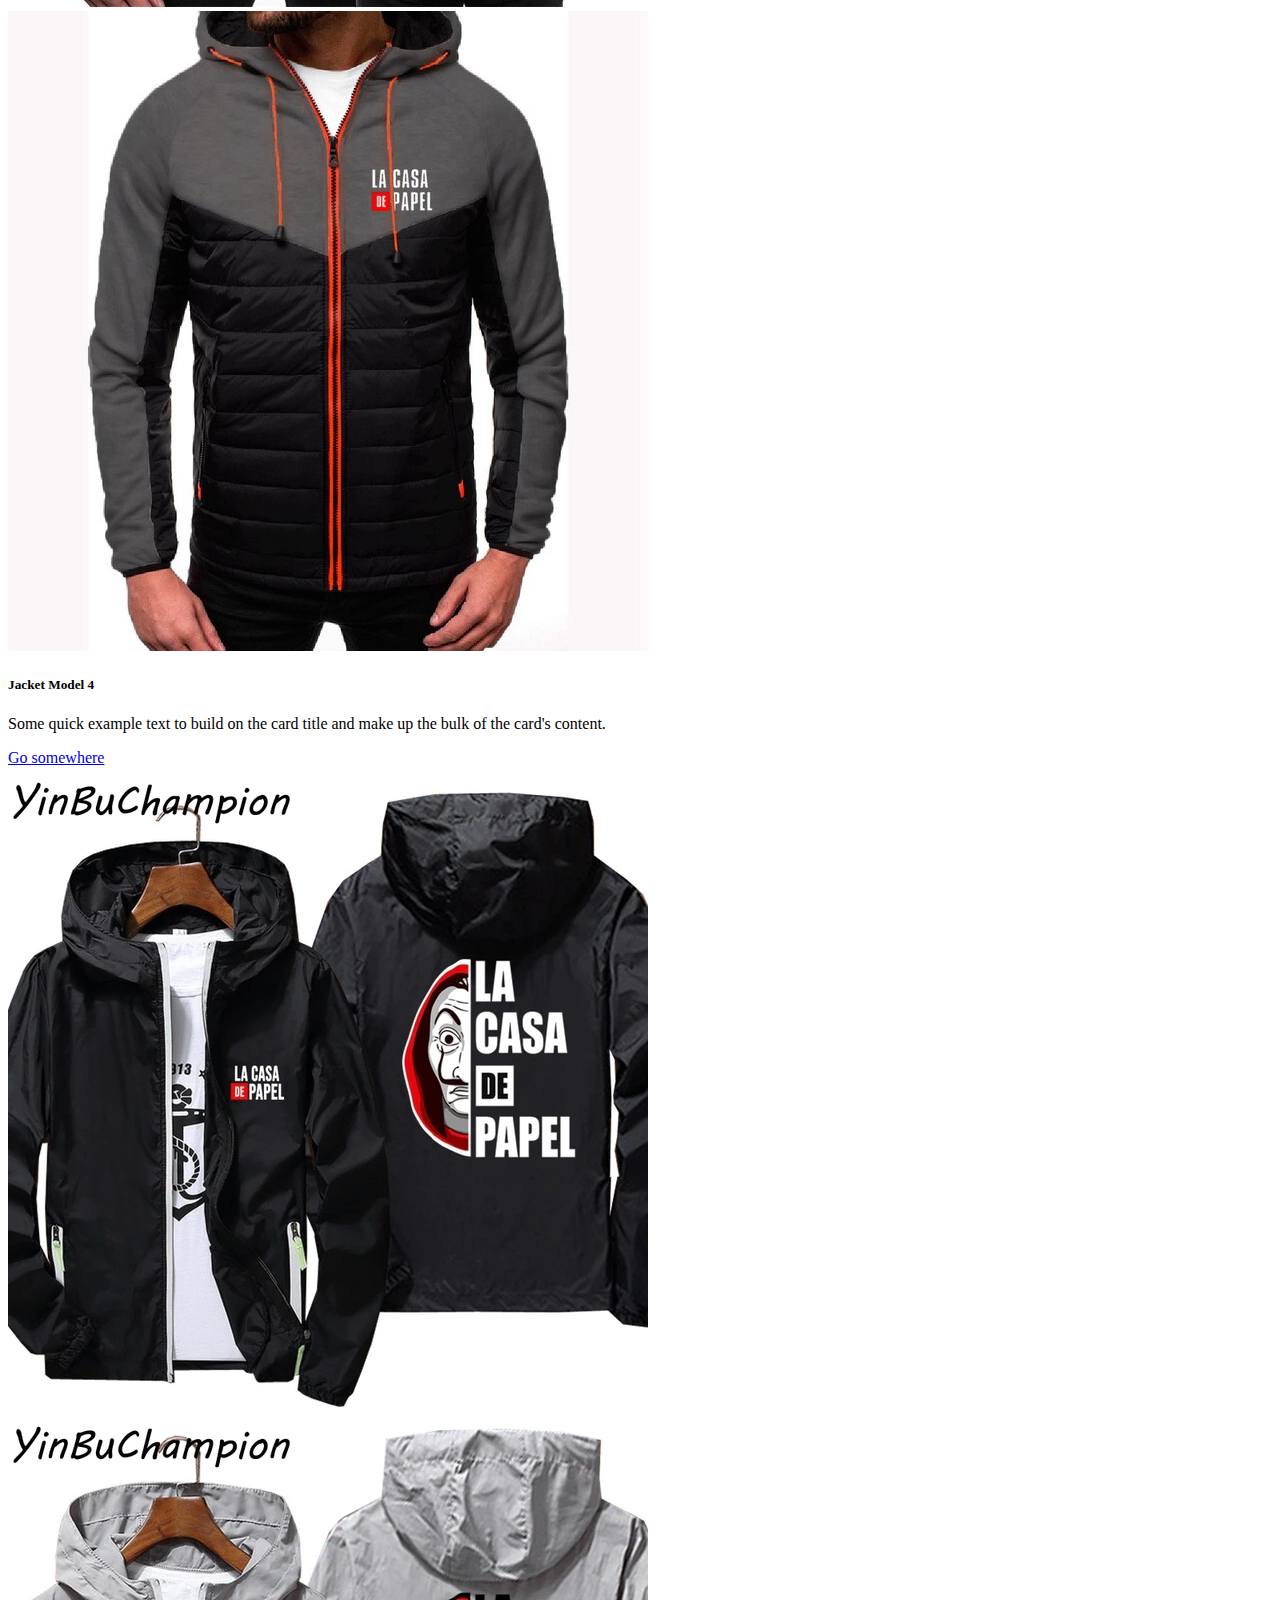
<file: jacket.html>
<!doctype html>
<html lang="en">
  <head>
    <meta charset="utf-8">
    <meta name="viewport" content="width=device-width, initial-scale=1">
    <title>La Casa Dapel Shop</title>
  
    <link href="https://cdn.jsdelivr.net/npm/bootstrap@5.2.0-beta1/dist/css/bootstrap.min.css" rel="stylesheet" integrity="sha384-0evHe/X+R7YkIZDRvuzKMRqM+OrBnVFBL6DOitfPri4tjfHxaWutUpFmBp4vmVor" crossorigin="anonymous">
    <link rel="stylesheet" href="https://cdn.jsdelivr.net/npm/bootstrap-icons@1.8.3/font/bootstrap-icons.css">
    <link rel="stylesheet" type="text/css" href="style.css">

  </head>
  <body class="bg-dark">
    <header class="container-fluid">
      <div class="row">
        <div class="col-12">
        <nav class="navbar navbar-expand-lg navbar-dark bg-dark">
              <a class="navbar-brand active " href="index.html">
                <img src="log.png" width="100px" >
              </a>
              <button class="navbar-toggler" type="button" data-bs-toggle="collapse" data-bs-target="#navbarSupportedContent" aria-controls="navbarSupportedContent" aria-expanded="false" aria-label="Toggle navigation">
                <span class="navbar-toggler-icon"></span>
              </button>
              <div class="collapse navbar-collapse justify-content-between"  id="navbarSupportedContent">
                <ul class=" navbar-nav">
                  <li class="nav-item ">
                    <a class="nav-link text-danger " aria-current="page" href="shop.html">Shop</a>
                  </li>
                  <li class="nav-item dropdown">
                    <a class="nav-link dropdown-toggle text-danger" href="#" id="navbarDropdown" role="button" data-bs-toggle="dropdown" aria-expanded="false">
                     About Us
                    </a>
                    <ul class="dropdown-menu bg-dark" aria-labelledby="navbarDropdown ">
                      <li><a class="dropdown-item text-danger bg-dark" href="aboutusfilm.html">About Film</a></li>
                      <li><a class="dropdown-item text-danger bg-dark" href="aboutusac.html">About Actors</a></li>
                      <li><hr class="dropdown-divider"></li>
                    </ul>
                  </li>






                  
                  <li class="nav-item bg-dark   text-light">
                   
                    <button type="button" class="btn btn-outline-danger mx-lg-2 my-2 my-lg-0" data-bs-toggle="modal" data-bs-target="#reg" data-bs-whatever="@getbootstrap">Registration</button>

                    <div class="modal fade" id="reg" tabindex="-1" aria-labelledby="regLabel" aria-hidden="true">
                      <div class="modal-dialog">
                        <div class="modal-content">
                          <div class="modal-header">
                      
                 
                        <div class="card card-body bg-secondary text-white">
                          <div class="input-group mb-3">
                            <span class="input-group-text" id="basic-addon1">@</span>
                            <input type="text" class="form-control" placeholder="Username" aria-label="Username" aria-describedby="basic-addon1">
                          </div>
                          
                          <div class="input-group mb-3">
                            <input type="text" class="form-control" placeholder="Recipient's username" aria-label="Recipient's username" aria-describedby="basic-addon2">
                            <span class="input-group-text" id="basic-addon2">@example.com</span>
                          </div>
                          
                          <label for="basic-url" class="form-label">Your vanity URL</label>
                          <div class="input-group mb-3">
                            <span class="input-group-text" id="basic-addon3">https://example.com/users/</span>
                            <input type="text" class="form-control" id="basic-url" aria-describedby="basic-addon3">
                          </div>
                          
                          <div class="input-group mb-3 ">
                             
                            <label for="exampleInputEmail1" class="form-label me-2">Email address</label>
                            <input type="email" class="form-control" id="exampleInputEmail1" aria-describedby="emailHelp">
                            
                          </div>
                          
                          <div class="input-group mb-3">
                            <input type="text" class="form-control" placeholder="Username" aria-label="Username">
                            <span class="input-group-text">@</span>
                            <input type="text" class="form-control" placeholder="Server" aria-label="Server">
                          </div>
                          
                          <div class="input-group">
                            
                              <label for="exampleInputPassword1" class="form-label me-2">Password</label>
                              <input type="password" class="form-control" id="exampleInputPassword1">
                              
                              <a class=" text-danger btn btn-outline-danger bg-dark" aria-current="page" href="account.html">Submit</a>
                          </div>
</div>

                          </div>
                      </div>
                      </div>
            </li>
            <li class="nav-item">
              <button type="button" class="btn btn-outline-danger mx-lg-2 my-2 my-lg-0" data-bs-toggle="modal" data-bs-target="#login" >Login</button>

              <div class="modal fade" id="login" tabindex="-1" aria-labelledby="loginLabel" aria-hidden="true">
                <div class="modal-dialog">
                  <div class="modal-content">
                    <div class="modal-header">
                
                  
                      <div class="card card-body bg-secondary text-white">
                        <form>
                          <div class="mb-3">
                            <label for="exampleInputEmail1" class="form-label">Email address</label>
                            <input type="email" class="form-control" id="exampleInputEmail1" aria-describedby="emailHelp">
                            <div id="emailHelp" class="form-text text-dark">We'll never share your email with anyone else.</div>
                          </div>
                          <div class="mb-3">
                            <label for="exampleInputPassword1" class="form-label">Password</label>
                            <input type="password" class="form-control" id="exampleInputPassword1">
                          </div>
                          <div class="mb-3 form-check">
                            <input type="checkbox" class="form-check-input" id="exampleCheck1">
                            <label class="form-check-label" for="exampleCheck1">Check me out</label>
                          </div>
                          <a class=" text-danger btn btn-outline-danger bg-dark" aria-current="page" href="account.html">Submit</a>
                        </form>
                      </div>
                    </div>
                    </div>
                    </div>
                    </div>
                  </li>




                  
               
               
                </ul>
             
                <form class="d-flex" role="search">
                  <input class="form-control me-2 bg-dark btn btn-outline-danger" type="search" placeholder="Search" aria-label="Search">
                  <button class="btn btn-outline-danger " type="submit">Search</button>
                </form>
              </div>
          </nav>
        </div>
      </div>
    </header>
<div class="container-fluid bg-dark">
    <div class="container-fluid">
        <div class="row">
            <div class="col-12">
              <h1 class="text-danger text-center my-3">JACKETS</h1>
            </div>
          </div>
          <div class="row">
            <div class="col-lg-2 my-3">
              <div class="card">
                <div id="carouselExampleSlidesOnly" class="carousel slide" data-bs-ride="carousel">
                  <div class="carousel-inner">
                    <div class="carousel-item active">
                      <img src="j10.jpg" class="d-block w-100" alt="...">
                    </div>
                    <div class="carousel-item">
                      <img src="j11.jpg" class="d-block w-100" alt="...">
                    </div>
                    <div class="carousel-item">
                      <img src="j12.jpg" class="d-block w-100" alt="...">
                    </div>
                  </div>
        
                  <div class="card-body">
                    <h5 class="card-title">Jacket Model 1</h5>
                    <p class="card-text">Some quick example text to build on the card title and make up the bulk of the card's content.</p>
                    <a href="single1.html" class="btn btn-primary">Go somewhere</a>
                  </div>
                </div>
              </div>
            </div>
            <div class="col-lg-2 my-3">
              <div class="card">
                <div id="carouselExampleSlidesOnly" class="carousel slide" data-bs-ride="carousel">
                  <div class="carousel-inner">
                    <div class="carousel-item active">
                      <img src="j16.jpg" class="d-block w-100" alt="...">
                    </div>
                    <div class="carousel-item">
                      <img src="j17.jpg" class="d-block w-100" alt="...">
                    </div>
                    <div class="carousel-item">
                      <img src="j18.jpg" class="d-block w-100" alt="...">
                    </div>
                    <div class="carousel-item">
                      <img src="j19.jpg" class="d-block w-100" alt="...">
                    </div>
                    <div class="carousel-item">
                      <img src="j20.jpg" class="d-block w-100" alt="...">
                    </div>
                    
                  </div>
                  
                  <div class="card-body">
                    <h5 class="card-title">Jacket Model 2</h5>
                    <p class="card-text">Some quick example text to build on the card title and make up the bulk of the card's content.</p>
                    <a href="single1.html" class="btn btn-primary">Go somewhere</a>
                  </div>
                </div>
              </div>
            </div>
            <div class="col-lg-2 my-3">
              <div class="card">
                <div id="carouselExampleSlidesOnly" class="carousel slide" data-bs-ride="carousel">
                  <div class="carousel-inner">
                    <div class="carousel-item active">
                      <img src="j13.jpg" class="d-block w-100" alt="...">
                    </div>
                    <div class="carousel-item">
                      <img src="j14.jpg" class="d-block w-100" alt="...">
                    </div>
                    <div class="carousel-item">
                      <img src="j15.jpg" class="d-block w-100" alt="...">
                    </div>
                  </div>
                  
                  <div class="card-body">
                    <h5 class="card-title">Jacket Model 3</h5>
                    <p class="card-text">Some quick example text to build on the card title and make up the bulk of the card's content.</p>
                    <a href="single1.html" class="btn btn-primary">Go somewhere</a>
                  </div>
                </div>
              </div>
            </div>
            <div class="col-lg-2 my-3">
              <div class="card">
                <div id="carouselExampleSlidesOnly" class="carousel slide" data-bs-ride="carousel">
                  <div class="carousel-inner">
                    <div class="carousel-item active">
                      <img src="j21.jpg" class="d-block w-100" alt="...">
                    </div>
                    <div class="carousel-item">
                      <img src="j22.jpg" class="d-block w-100" alt="...">
                    </div>
                    <div class="carousel-item">
                      <img src="j23.jpg" class="d-block w-100" alt="...">
                    </div>
                    <div class="carousel-item">
                      <img src="j24.jpg" class="d-block w-100" alt="...">
                    </div>
                    <div class="carousel-item">
                      <img src="j25.jpg" class="d-block w-100" alt="...">
                    </div>
                    <div class="carousel-item">
                      <img src="j26.jpg" class="d-block w-100" alt="...">
                    </div>
                    <div class="carousel-item">
                      <img src="j27.jpg" class="d-block w-100" alt="...">
                    </div>
                    <div class="carousel-item">
                      <img src="j28.jpg" class="d-block w-100" alt="...">
                    </div>
                    <div class="carousel-item">
                      <img src="j29.jpg" class="d-block w-100" alt="...">
                    </div>
                    <div class="carousel-item">
                      <img src="j30.jpg" class="d-block w-100" alt="...">
                    </div>
                    <div class="carousel-item">
                      <img src="j31.jpg" class="d-block w-100" alt="...">
                    </div>
                  </div>
                  
                  <div class="card-body">
                    <h5 class="card-title">Jacket Model 4</h5>
                    <p class="card-text">Some quick example text to build on the card title and make up the bulk of the card's content.</p>
                    <a href="single1.html" class="btn btn-primary">Go somewhere</a>
                  </div>
                </div>
              </div>
            </div>
            <div class="col-lg-2 my-3">
              <div class="card">
                <div id="carouselExampleSlidesOnly" class="carousel slide" data-bs-ride="carousel">
                  <div class="carousel-inner">
                    <div class="carousel-item active">
                      <img src="j32.jpg" class="d-block w-100" alt="...">
                    </div>
                    <div class="carousel-item">
                      <img src="j33.jpg" class="d-block w-100" alt="...">
                    </div>
                    <div class="carousel-item">
                      <img src="j34.jpg" class="d-block w-100" alt="...">
                    </div>
                    <div class="carousel-item">
                      <img src="j35.jpg" class="d-block w-100" alt="...">
                    </div>
                    <div class="carousel-item">
                      <img src="j36.jpg" class="d-block w-100" alt="...">
                    </div>
                  </div>
                  
                  <div class="card-body">
                    <h5 class="card-title">Jacket Model 5</h5>
                    <p class="card-text">Some quick example text to build on the card title and make up the bulk of the card's content.</p>
                    <a href="single1.html" class="btn btn-primary">Go somewhere</a>
                  </div>
                </div>
              </div>
            </div>
            <div class="col-lg-2 my-3">
              <div class="card">
                <div id="carouselExampleSlidesOnly" class="carousel slide" data-bs-ride="carousel">
                  <div class="carousel-inner">
                    <div class="carousel-item active">
                      <img src="j37.jpg" class="d-block w-100" alt="...">
                    </div>
                    <div class="carousel-item">
                      <img src="j38.jpg" class="d-block w-100" alt="...">
                    </div>
                    <div class="carousel-item">
                      <img src="j39.jpg" class="d-block w-100" alt="...">
                    </div>
                    
                  </div>
                  
                  <div class="card-body">
                    <h5 class="card-title">Jacket Model 6</h5>
                    <p class="card-text">Some quick example text to build on the card title and make up the bulk of the card's content.</p>
                    <a href="single1.html" class="btn btn-primary">Go somewhere</a>
                  </div>
                </div>
              </div>
            </div>
          </div>
          <div class="container-fluid  fixed-bottom ">

            <div class="row text-danger justify-content-between bg-dark">
             
                  <hr class="text-danger border-3 opacity-75">
               
             <div class="col-6 col-md-6 ">
              <a href="https://www.instagram.com/lacasadepapel/?__coig_restricted=1" class="text-decoration-none text-danger"><i class="ms-3 bi bi-instagram"></i></a>

     <a href="https://www.youtube.com/c/lacasadepapel/videos" class="text-decoration-none text-danger"> <i class="ms-3 bi bi-youtube" ></i></a>
     <a href="https://twitter.com/lacasadepapel" class="text-decoration-none text-danger"> <i class="ms-3 bi bi-twitter"></i></a>
             </div>
             <div class="col-6 col-md-6 text-end">
          
              <a href="" class="text-decoration-none text-danger">By Zi_Kay</a>
            </div>
          </div>
          </div>
          </div>
          <script src="https://cdn.jsdelivr.net/npm/bootstrap@5.2.0-beta1/dist/js/bootstrap.bundle.min.js" integrity="sha384-pprn3073KE6tl6bjs2QrFaJGz5/SUsLqktiwsUTF55Jfv3qYSDhgCecCxMW52nD2" crossorigin="anonymous"></script>
          </body>
          </html>
</file>
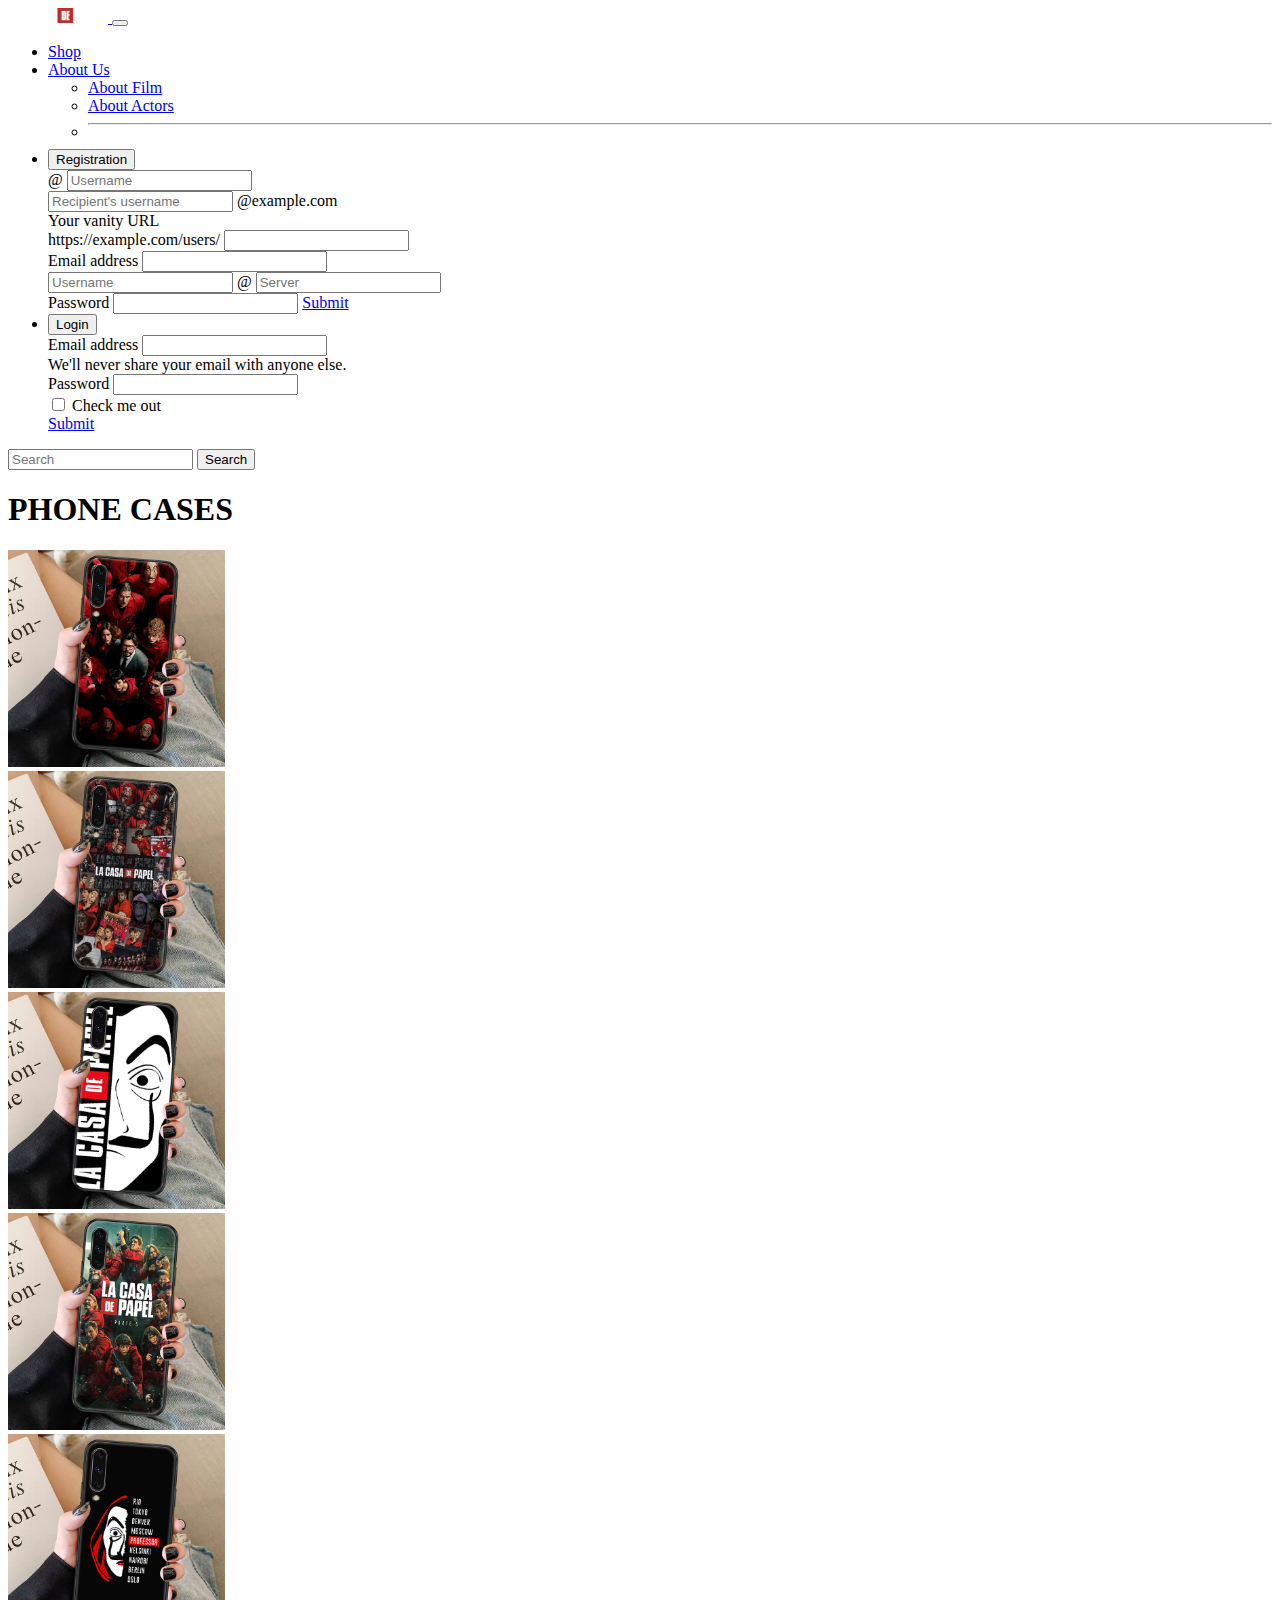
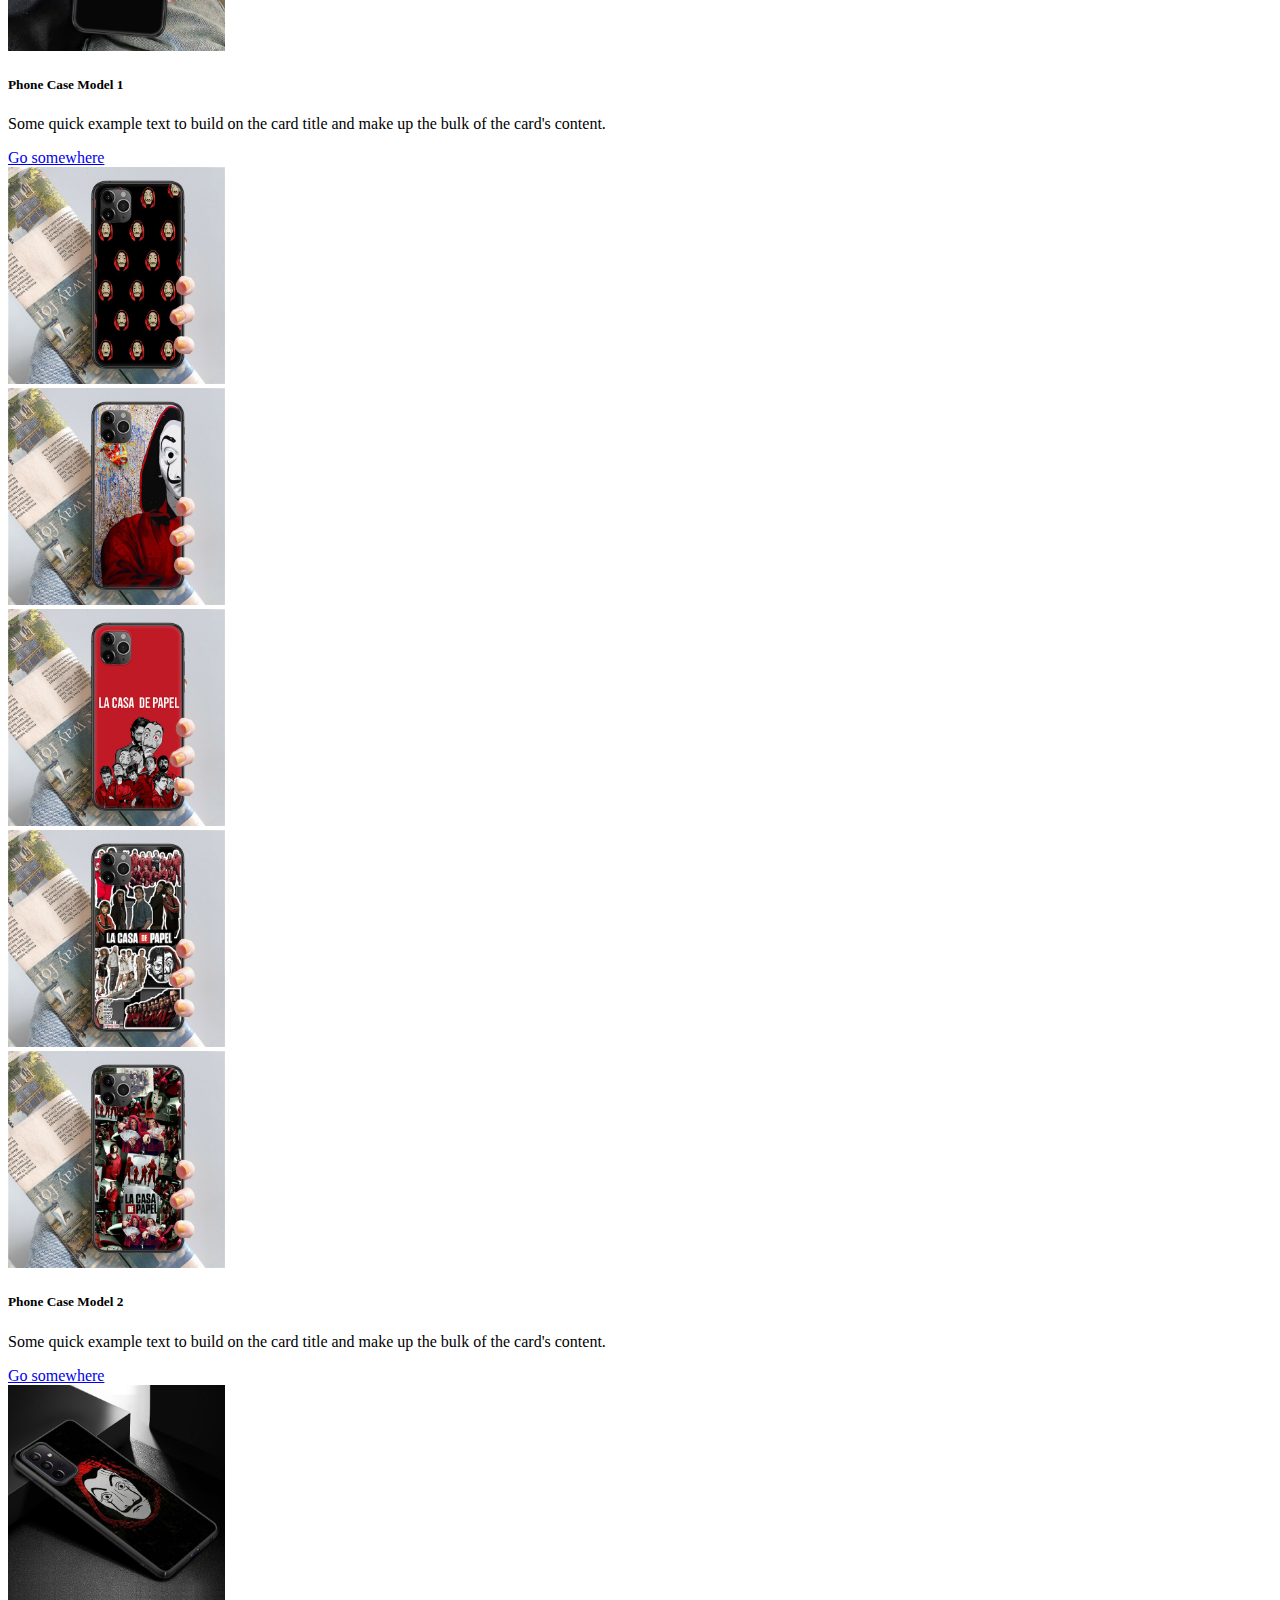
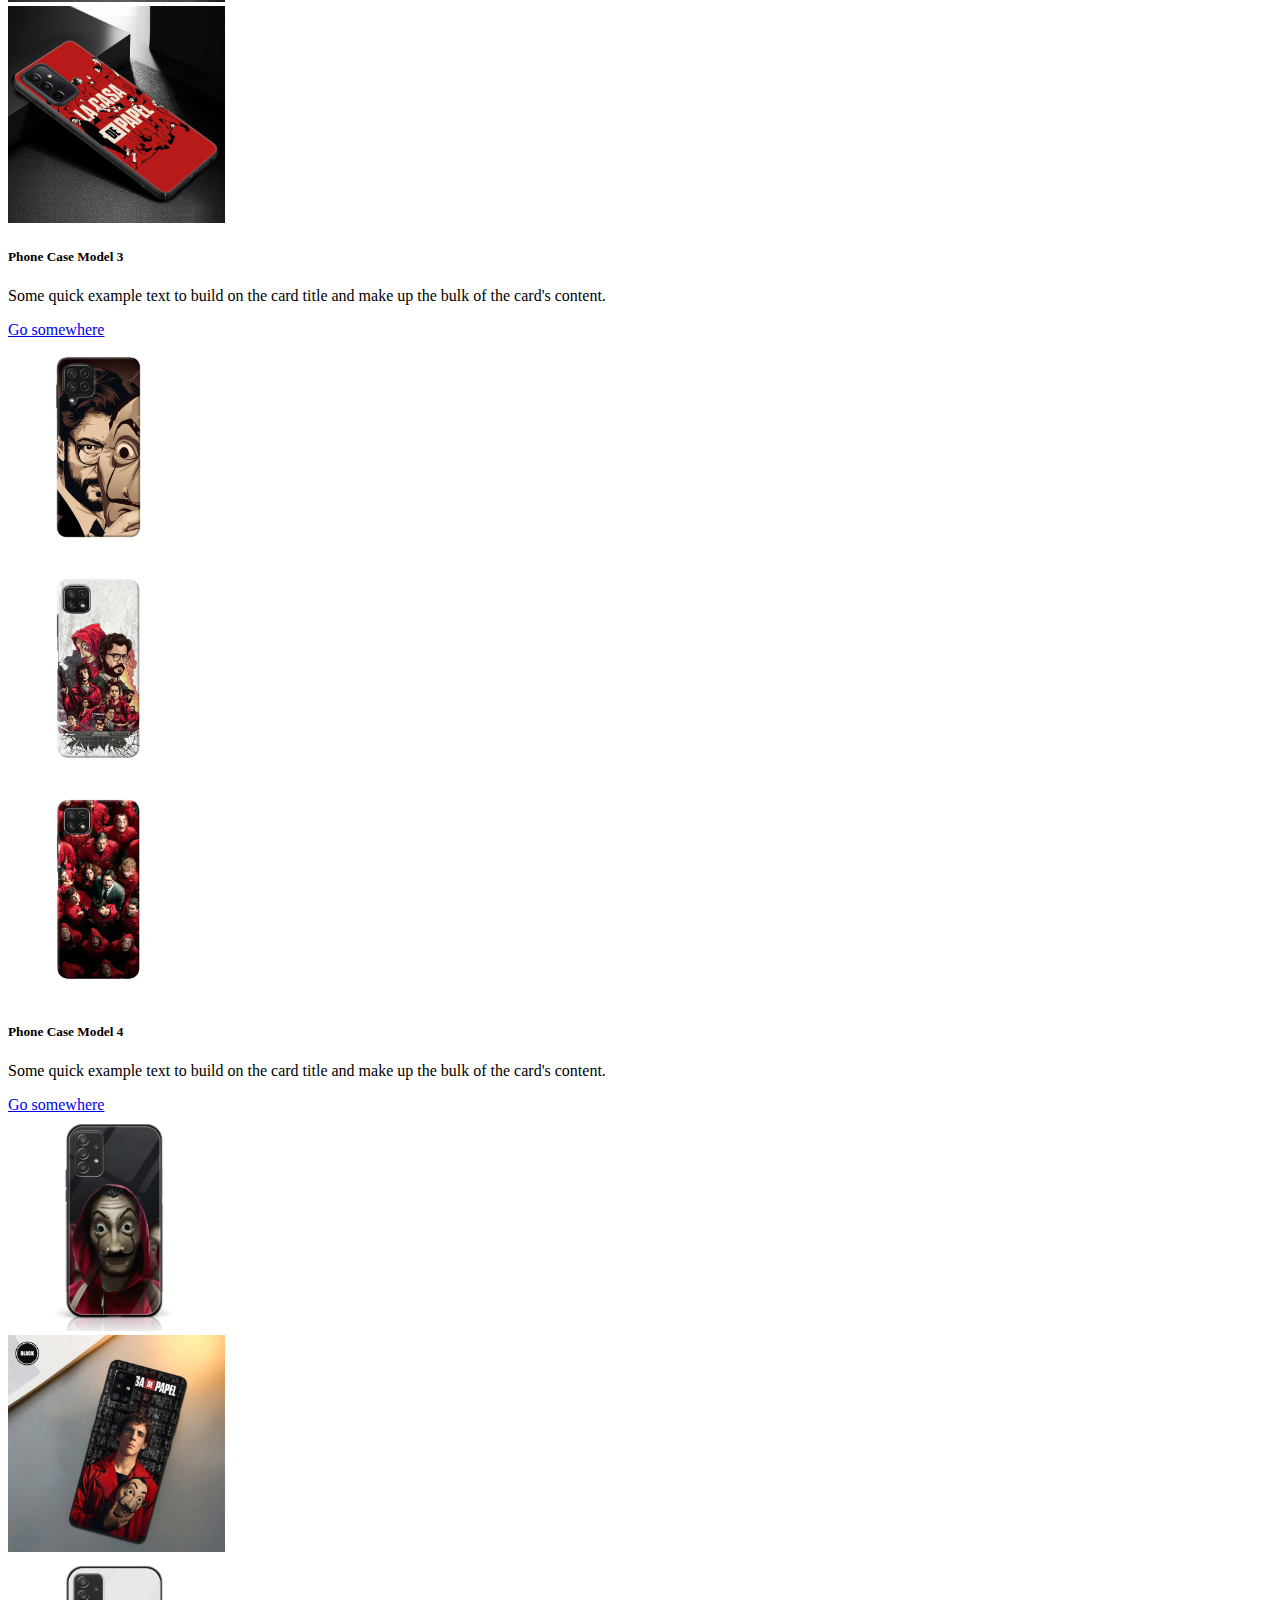
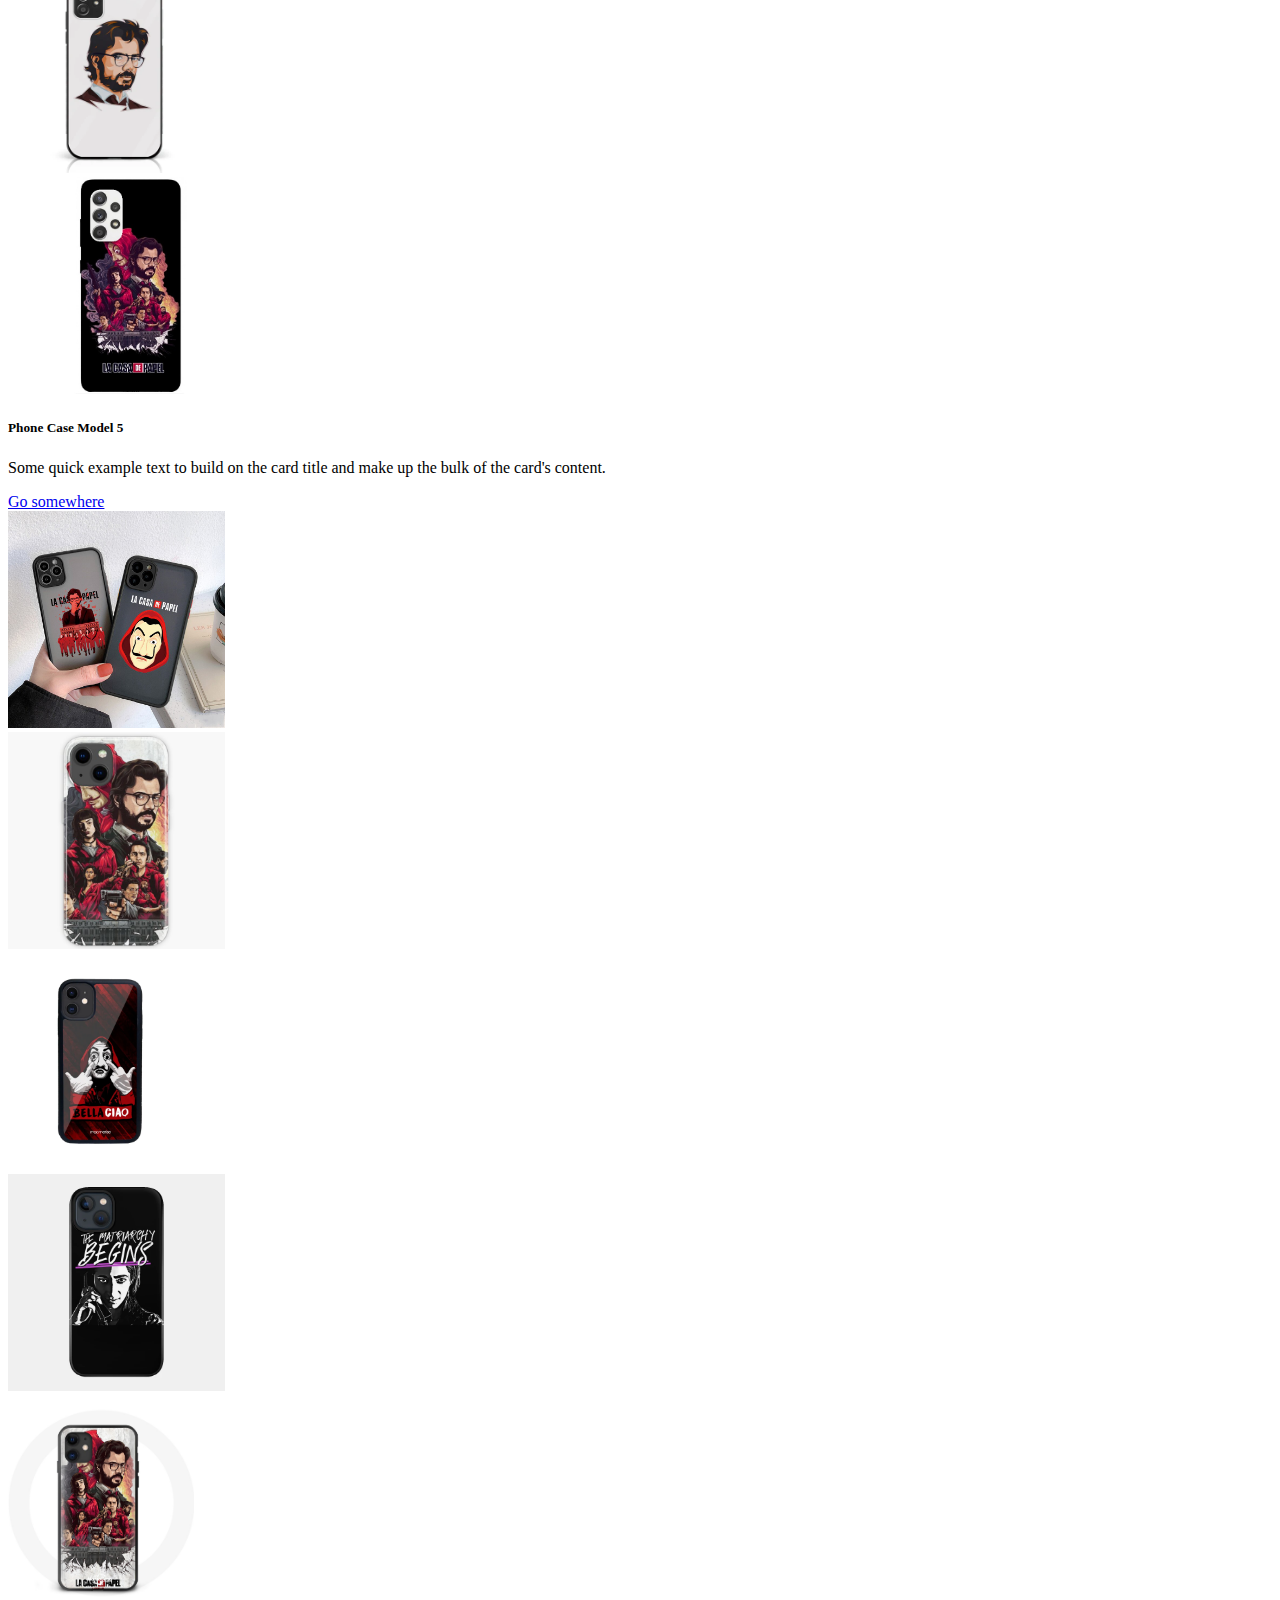
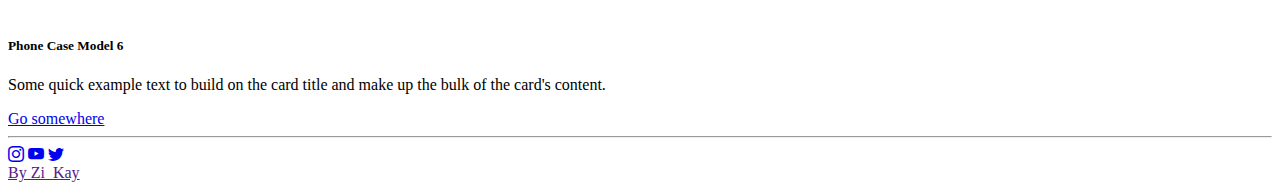
<file: phc.html>
<!doctype html>
<html lang="en">
  <head>
    <meta charset="utf-8">
    <meta name="viewport" content="width=device-width, initial-scale=1">
    <title>La Casa Dapel Shop</title>
  
    <link href="https://cdn.jsdelivr.net/npm/bootstrap@5.2.0-beta1/dist/css/bootstrap.min.css" rel="stylesheet" integrity="sha384-0evHe/X+R7YkIZDRvuzKMRqM+OrBnVFBL6DOitfPri4tjfHxaWutUpFmBp4vmVor" crossorigin="anonymous">
    <link rel="stylesheet" href="https://cdn.jsdelivr.net/npm/bootstrap-icons@1.8.3/font/bootstrap-icons.css">
    <link rel="stylesheet" type="text/css" href="style.css">

  </head>
  <body class="bg-dark">
    <header class="container-fluid">
      <div class="row">
        <div class="col-12">
        <nav class="navbar navbar-expand-lg navbar-dark bg-dark">
              <a class="navbar-brand active " href="index.html">
                <img src="log.png" width="100px" >
              </a>
              <button class="navbar-toggler" type="button" data-bs-toggle="collapse" data-bs-target="#navbarSupportedContent" aria-controls="navbarSupportedContent" aria-expanded="false" aria-label="Toggle navigation">
                <span class="navbar-toggler-icon"></span>
              </button>
              <div class="collapse navbar-collapse justify-content-between"  id="navbarSupportedContent">
                <ul class=" navbar-nav">
                  <li class="nav-item ">
                    <a class="nav-link text-danger " aria-current="page" href="shop.html">Shop</a>
                  </li>
                  <li class="nav-item dropdown">
                    <a class="nav-link dropdown-toggle text-danger" href="#" id="navbarDropdown" role="button" data-bs-toggle="dropdown" aria-expanded="false">
                     About Us
                    </a>
                    <ul class="dropdown-menu bg-dark" aria-labelledby="navbarDropdown ">
                      <li><a class="dropdown-item text-danger bg-dark" href="aboutusfilm.html">About Film</a></li>
                      <li><a class="dropdown-item text-danger bg-dark" href="aboutusac.html">About Actors</a></li>
                      <li><hr class="dropdown-divider"></li>
                    </ul>
                  </li>






                  
                  <li class="nav-item bg-dark   text-light">
                   
                    <button type="button" class="btn btn-outline-danger mx-lg-2 my-2 my-lg-0" data-bs-toggle="modal" data-bs-target="#reg" data-bs-whatever="@getbootstrap">Registration</button>

                    <div class="modal fade" id="reg" tabindex="-1" aria-labelledby="regLabel" aria-hidden="true">
                      <div class="modal-dialog">
                        <div class="modal-content">
                          <div class="modal-header">
                      
                 
                        <div class="card card-body bg-secondary text-white">
                          <div class="input-group mb-3">
                            <span class="input-group-text" id="basic-addon1">@</span>
                            <input type="text" class="form-control" placeholder="Username" aria-label="Username" aria-describedby="basic-addon1">
                          </div>
                          
                          <div class="input-group mb-3">
                            <input type="text" class="form-control" placeholder="Recipient's username" aria-label="Recipient's username" aria-describedby="basic-addon2">
                            <span class="input-group-text" id="basic-addon2">@example.com</span>
                          </div>
                          
                          <label for="basic-url" class="form-label">Your vanity URL</label>
                          <div class="input-group mb-3">
                            <span class="input-group-text" id="basic-addon3">https://example.com/users/</span>
                            <input type="text" class="form-control" id="basic-url" aria-describedby="basic-addon3">
                          </div>
                          
                          <div class="input-group mb-3 ">
                             
                            <label for="exampleInputEmail1" class="form-label me-2">Email address</label>
                            <input type="email" class="form-control" id="exampleInputEmail1" aria-describedby="emailHelp">
                            
                          </div>
                          
                          <div class="input-group mb-3">
                            <input type="text" class="form-control" placeholder="Username" aria-label="Username">
                            <span class="input-group-text">@</span>
                            <input type="text" class="form-control" placeholder="Server" aria-label="Server">
                          </div>
                          
                          <div class="input-group">
                            
                              <label for="exampleInputPassword1" class="form-label me-2">Password</label>
                              <input type="password" class="form-control" id="exampleInputPassword1">
                              
                              <a class=" text-danger btn btn-outline-danger bg-dark" aria-current="page" href="account.html">Submit</a>
                          </div>
</div>

                          </div>
                      </div>
                      </div>
            </li>
            <li class="nav-item">
              <button type="button" class="btn btn-outline-danger mx-lg-2 my-2 my-lg-0" data-bs-toggle="modal" data-bs-target="#login" >Login</button>

              <div class="modal fade" id="login" tabindex="-1" aria-labelledby="loginLabel" aria-hidden="true">
                <div class="modal-dialog">
                  <div class="modal-content">
                    <div class="modal-header">
                
                  
                      <div class="card card-body bg-secondary text-white">
                        <form>
                          <div class="mb-3">
                            <label for="exampleInputEmail1" class="form-label">Email address</label>
                            <input type="email" class="form-control" id="exampleInputEmail1" aria-describedby="emailHelp">
                            <div id="emailHelp" class="form-text text-dark">We'll never share your email with anyone else.</div>
                          </div>
                          <div class="mb-3">
                            <label for="exampleInputPassword1" class="form-label">Password</label>
                            <input type="password" class="form-control" id="exampleInputPassword1">
                          </div>
                          <div class="mb-3 form-check">
                            <input type="checkbox" class="form-check-input" id="exampleCheck1">
                            <label class="form-check-label" for="exampleCheck1">Check me out</label>
                          </div>
                          <a class=" text-danger btn btn-outline-danger bg-dark" aria-current="page" href="account.html">Submit</a>
                        </form>
                      </div>
                    </div>
                    </div>
                    </div>
                    </div>
                  </li>




                  
               
               
                </ul>
             
                <form class="d-flex" role="search">
                  <input class="form-control me-2 bg-dark btn btn-outline-danger" type="search" placeholder="Search" aria-label="Search">
                  <button class="btn btn-outline-danger " type="submit">Search</button>
                </form>
              </div>
          </nav>
        </div>
      </div>
    </header>
<div class="container-fluid bg-dark">
    <div class="container-fluid">
        <div class="row">
            <div class="col-12">
              <h1 class="text-danger text-center my-3">PHONE CASES</h1>
            </div>
          </div>
          <div class="row phone_cases">
            <div class="col-lg-2 my-3">
              <div class="card">
                <div id="carouselExampleSlidesOnly" class="carousel slide" data-bs-ride="carousel">
                  <div class="carousel-inner">
                    <div class="carousel-item active">
                      <img src="pc1.jpg" class="d-block w-100" alt="...">
                    </div>
                    <div class="carousel-item">
                      <img src="pc2.jpg" class="d-block w-100" alt="...">
                    </div>
                    <div class="carousel-item">
                      <img src="pc3.jpg" class="d-block w-100" alt="...">
                    </div>
                    <div class="carousel-item">
                      <img src="pc4.jpg" class="d-block w-100" alt="...">
                    </div>
                    <div class="carousel-item">
                      <img src="pc5.jpg" class="d-block w-100" alt="...">
                    </div>
                    
                    
                  </div>
                  
                </div>
                  <div class="card-body">
                    <h5 class="card-title">Phone Case Model 1</h5>
                    <p class="card-text">Some quick example text to build on the card title and make up the bulk of the card's content.</p>
                    <a href="single1.html" class="btn btn-primary">Go somewhere</a>
                  </div>
              </div>
            </div>
            <div class="col-lg-2 my-3">
              <div class="card">
                <div id="carouselExampleSlidesOnly" class="carousel slide" data-bs-ride="carousel">
                  <div class="carousel-inner">
                    <div class="carousel-item active">
                      <img src="pc6.jpg" class="d-block w-100" alt="...">
                    </div>
                    <div class="carousel-item">
                      <img src="pc7.jpg" class="d-block w-100" alt="...">
                    </div>
                    <div class="carousel-item">
                      <img src="pc8.jpg" class="d-block w-100" alt="...">
                    </div>
                    <div class="carousel-item">
                      <img src="pc9.jpg" class="d-block w-100" alt="...">
                    </div>
                    <div class="carousel-item">
                      <img src="pc10.jpg" class="d-block w-100" alt="...">
                    </div>
                    
                    
                  </div>
                  
                </div>
                  <div class="card-body">
                    <h5 class="card-title">Phone Case Model 2</h5>
                    <p class="card-text">Some quick example text to build on the card title and make up the bulk of the card's content.</p>
                    <a href="single1.html" class="btn btn-primary">Go somewhere</a>
                  </div>
              </div>
            </div>
            <div class="col-lg-2 my-3">
              <div class="card">
                <div id="carouselExampleSlidesOnly" class="carousel slide" data-bs-ride="carousel">
                  <div class="carousel-inner">
                    <div class="carousel-item active">
                      <img src="pc11.jpg" class="d-block w-100" alt="...">
                    </div>
                    <div class="carousel-item">
                      <img src="pc12.jpg" class="d-block w-100" alt="...">
                    </div>
                    
                    
                  </div>
                  
                </div>
                  <div class="card-body">
                    <h5 class="card-title">Phone Case Model 3</h5>
                    <p class="card-text">Some quick example text to build on the card title and make up the bulk of the card's content.</p>
                    <a href="single1.html" class="btn btn-primary">Go somewhere</a>
                  </div>
              </div>
            </div>
            <div class="col-lg-2 my-3">
              <div class="card">
                <div id="carouselExampleSlidesOnly" class="carousel slide" data-bs-ride="carousel">
                  <div class="carousel-inner">
                    <div class="carousel-item active">
                      <img src="a221.jpg" class="d-block w-100" alt="...">
                    </div>
                  
                    <div class="carousel-item">
                      <img src="a222.jpg" class="d-block w-100" alt="...">
                    </div>
                    <div class="carousel-item">
                      <img src="a223.jpg" class="d-block w-100" alt="...">
                    </div>
                    
                    
                    
                  </div>
                  
                </div>
                  <div class="card-body">
                    <h5 class="card-title">Phone Case Model 4</h5>
                    <p class="card-text">Some quick example text to build on the card title and make up the bulk of the card's content.</p>
                    <a href="single1.html" class="btn btn-primary">Go somewhere</a>
                  </div>
              </div>
            </div>
            <div class="col-lg-2 my-3">
              <div class="card">
                <div id="carouselExampleSlidesOnly" class="carousel slide" data-bs-ride="carousel">
                  <div class="carousel-inner">
                    <div class="carousel-item active">
                      <img src="c1.jpg" class="d-block w-100" alt="...">
                    </div>
                    <div class="carousel-item">
                      <img src="c2.jpg" class="d-block w-100" alt="...">
                    </div>
                    <div class="carousel-item">
                      <img src="c3.jpg" class="d-block w-100" alt="...">
                    </div>
                    <div class="carousel-item">
                      <img src="c4.jpg" class="d-block w-100" alt="...">
                    </div>
                    
                    
                    
                  </div>
                  
                </div>
                  <div class="card-body">
                    <h5 class="card-title">Phone Case Model 5</h5>
                    <p class="card-text">Some quick example text to build on the card title and make up the bulk of the card's content.</p>
                    <a href="single1.html" class="btn btn-primary">Go somewhere</a>
                  </div>
              </div>
            </div>
            <div class="col-lg-2 my-3">
              <div class="card">
                <div id="carouselExampleSlidesOnly" class="carousel slide" data-bs-ride="carousel">
                  <div class="carousel-inner">
                    <div class="carousel-item active">
                      <img src="i1.jpg" class="d-block w-100" alt="...">
                    </div>
                    <div class="carousel-item">
                      <img src="i2.jpg" class="d-block w-100" alt="...">
                    </div>
                    <div class="carousel-item">
                      <img src="i3.jpg" class="d-block w-100" alt="...">
                    </div>
                    <div class="carousel-item">
                      <img src="i4.jpg" class="d-block w-100" alt="...">
                    </div>
                    <div class="carousel-item">
                      <img src="i5.jpg" class="d-block w-100" alt="...">
                    </div>
                    
                    
                    
                  </div>
                  
                </div>
                  <div class="card-body">
                    <h5 class="card-title">Phone Case Model 6</h5>
                    <p class="card-text">Some quick example text to build on the card title and make up the bulk of the card's content.</p>
                    <a href="single1.html" class="btn btn-primary">Go somewhere</a>
                  </div>
              </div>
            </div>
          </div>
          </div>
          <div class="container-fluid  fixed-bottom ">

            <div class="row text-danger justify-content-between bg-dark">
             
                  <hr class="text-danger border-3 opacity-75">
               
             <div class="col-6 col-md-6 ">
              <a href="https://www.instagram.com/lacasadepapel/?__coig_restricted=1" class="text-decoration-none text-danger"><i class="ms-3 bi bi-instagram"></i></a>

     <a href="https://www.youtube.com/c/lacasadepapel/videos" class="text-decoration-none text-danger"> <i class="ms-3 bi bi-youtube" ></i></a>
     <a href="https://twitter.com/lacasadepapel" class="text-decoration-none text-danger"> <i class="ms-3 bi bi-twitter"></i></a>
             </div>
             <div class="col-6 col-md-6 text-end">
          
              <a href="" class="text-decoration-none text-danger">By Zi_Kay</a>
            </div>
          </div>
          </div>
          </div>
          <script src="https://cdn.jsdelivr.net/npm/bootstrap@5.2.0-beta1/dist/js/bootstrap.bundle.min.js" integrity="sha384-pprn3073KE6tl6bjs2QrFaJGz5/SUsLqktiwsUTF55Jfv3qYSDhgCecCxMW52nD2" crossorigin="anonymous"></script>
          </body>
          </html>
</file>
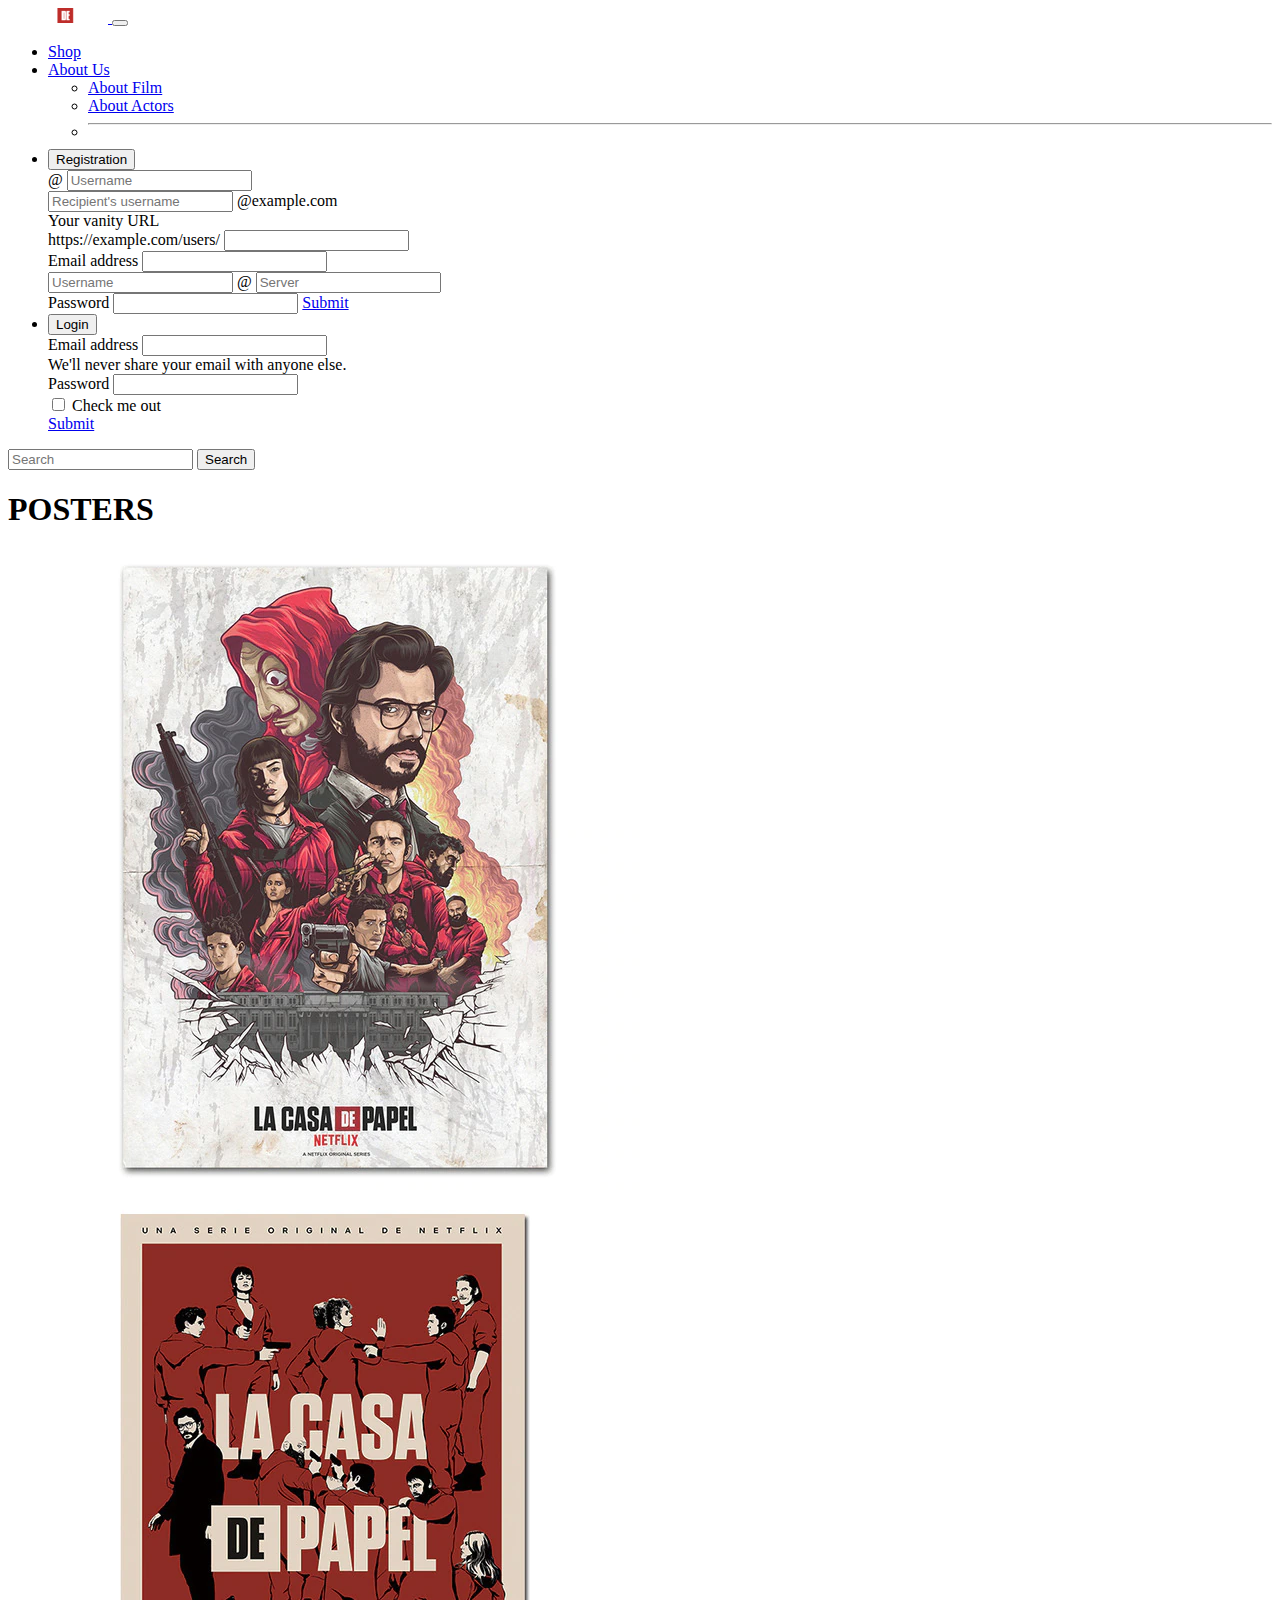
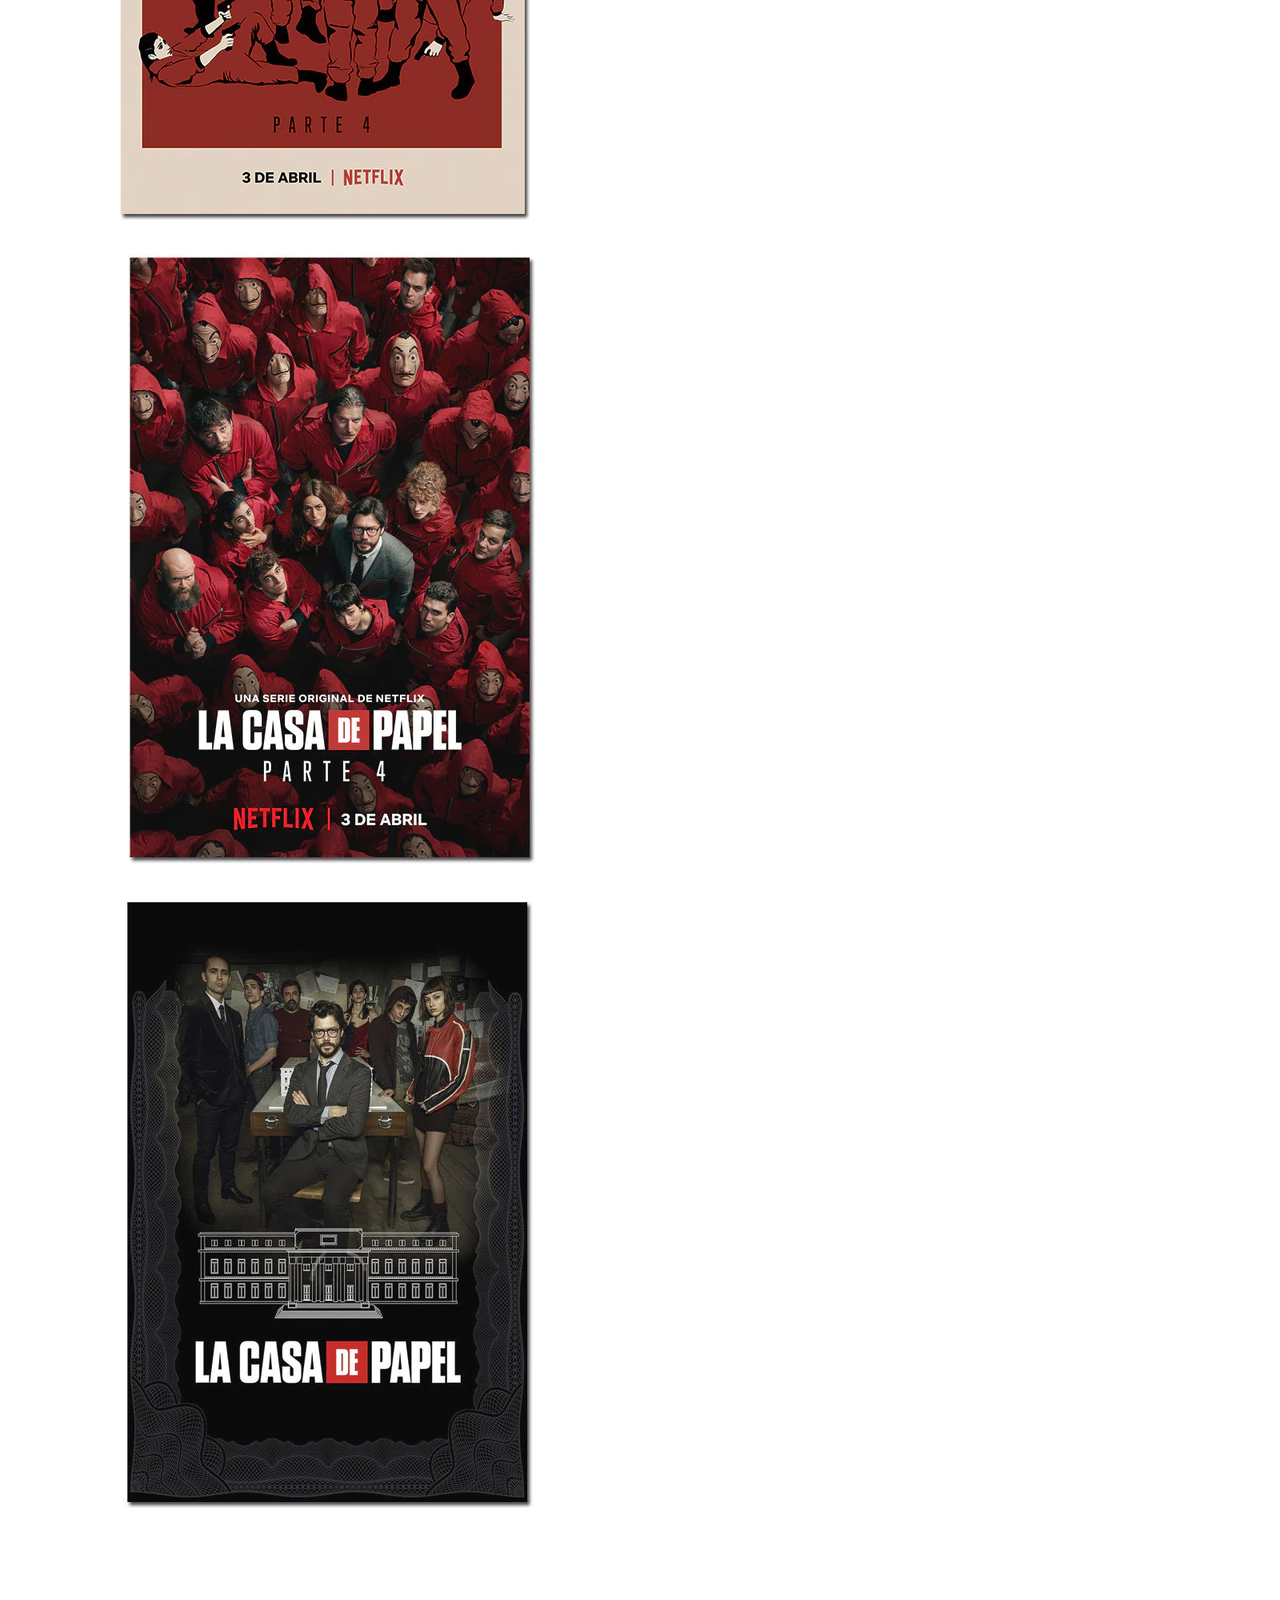
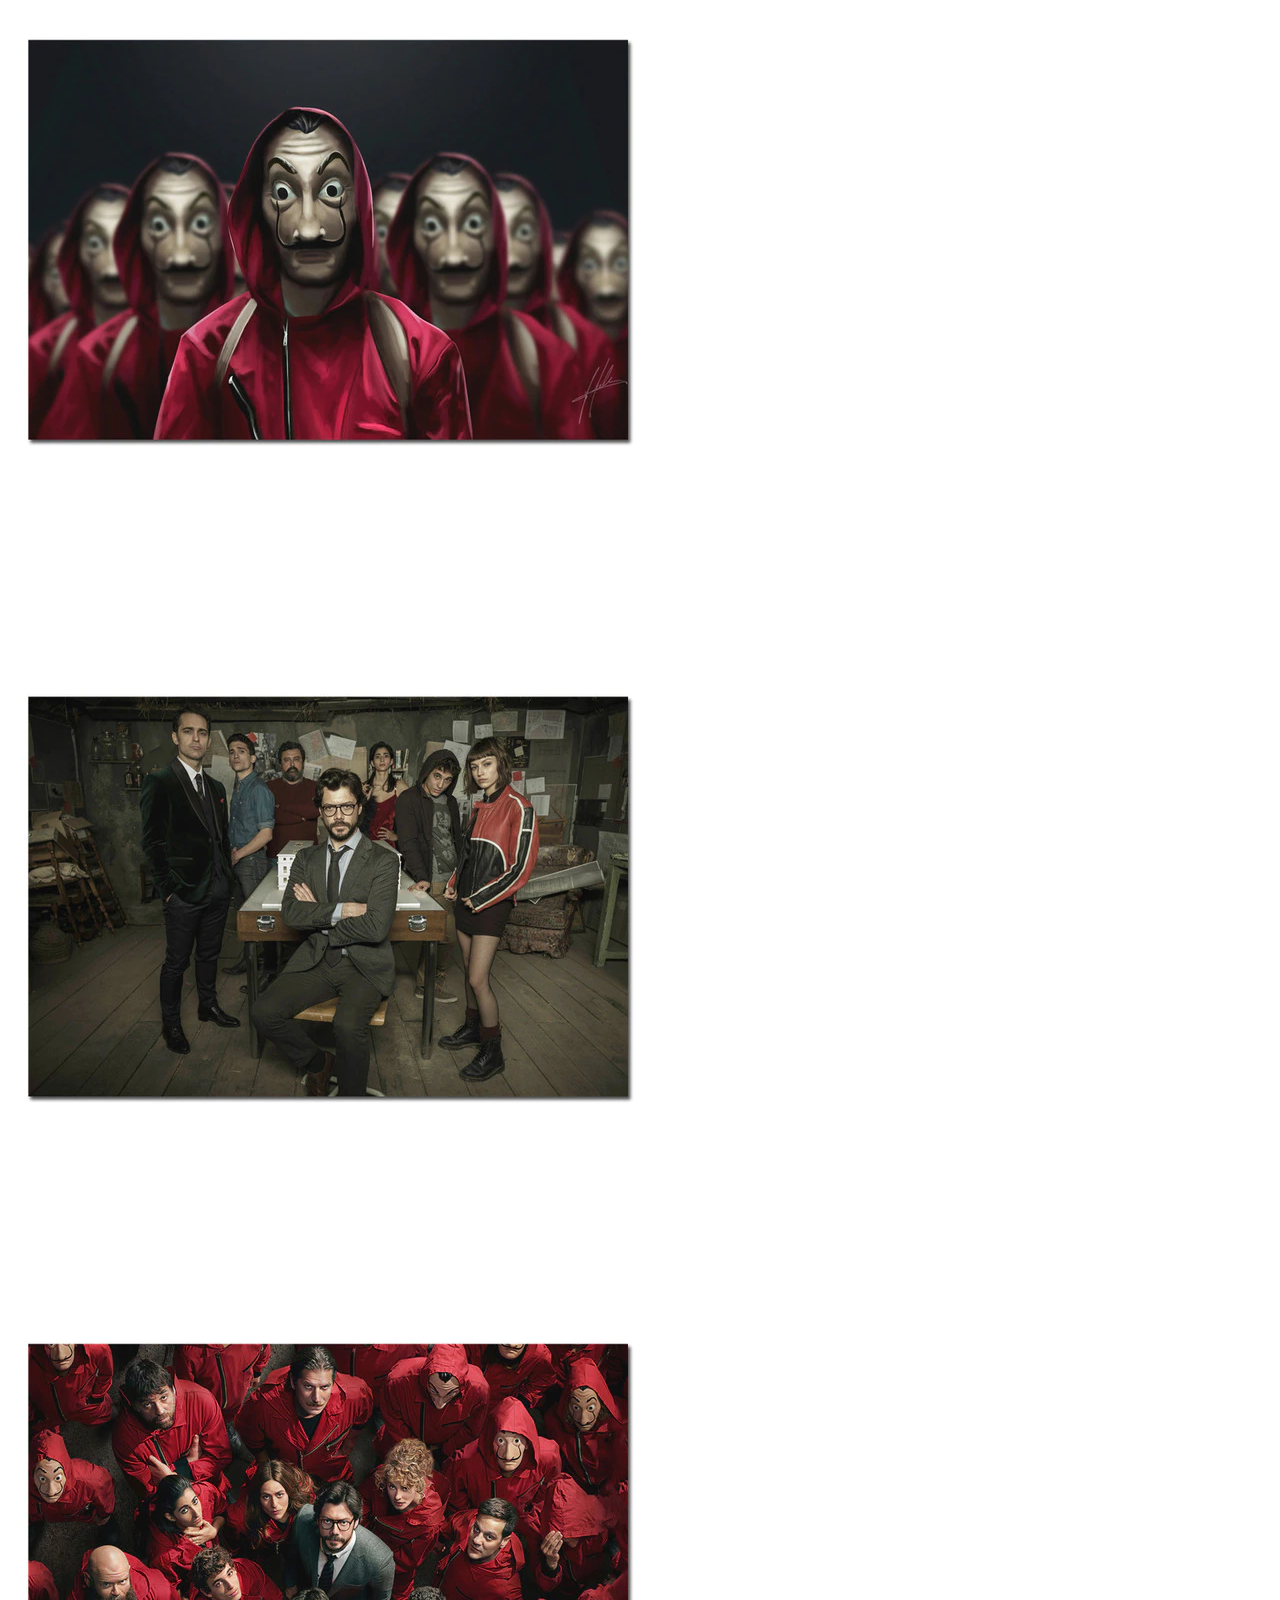
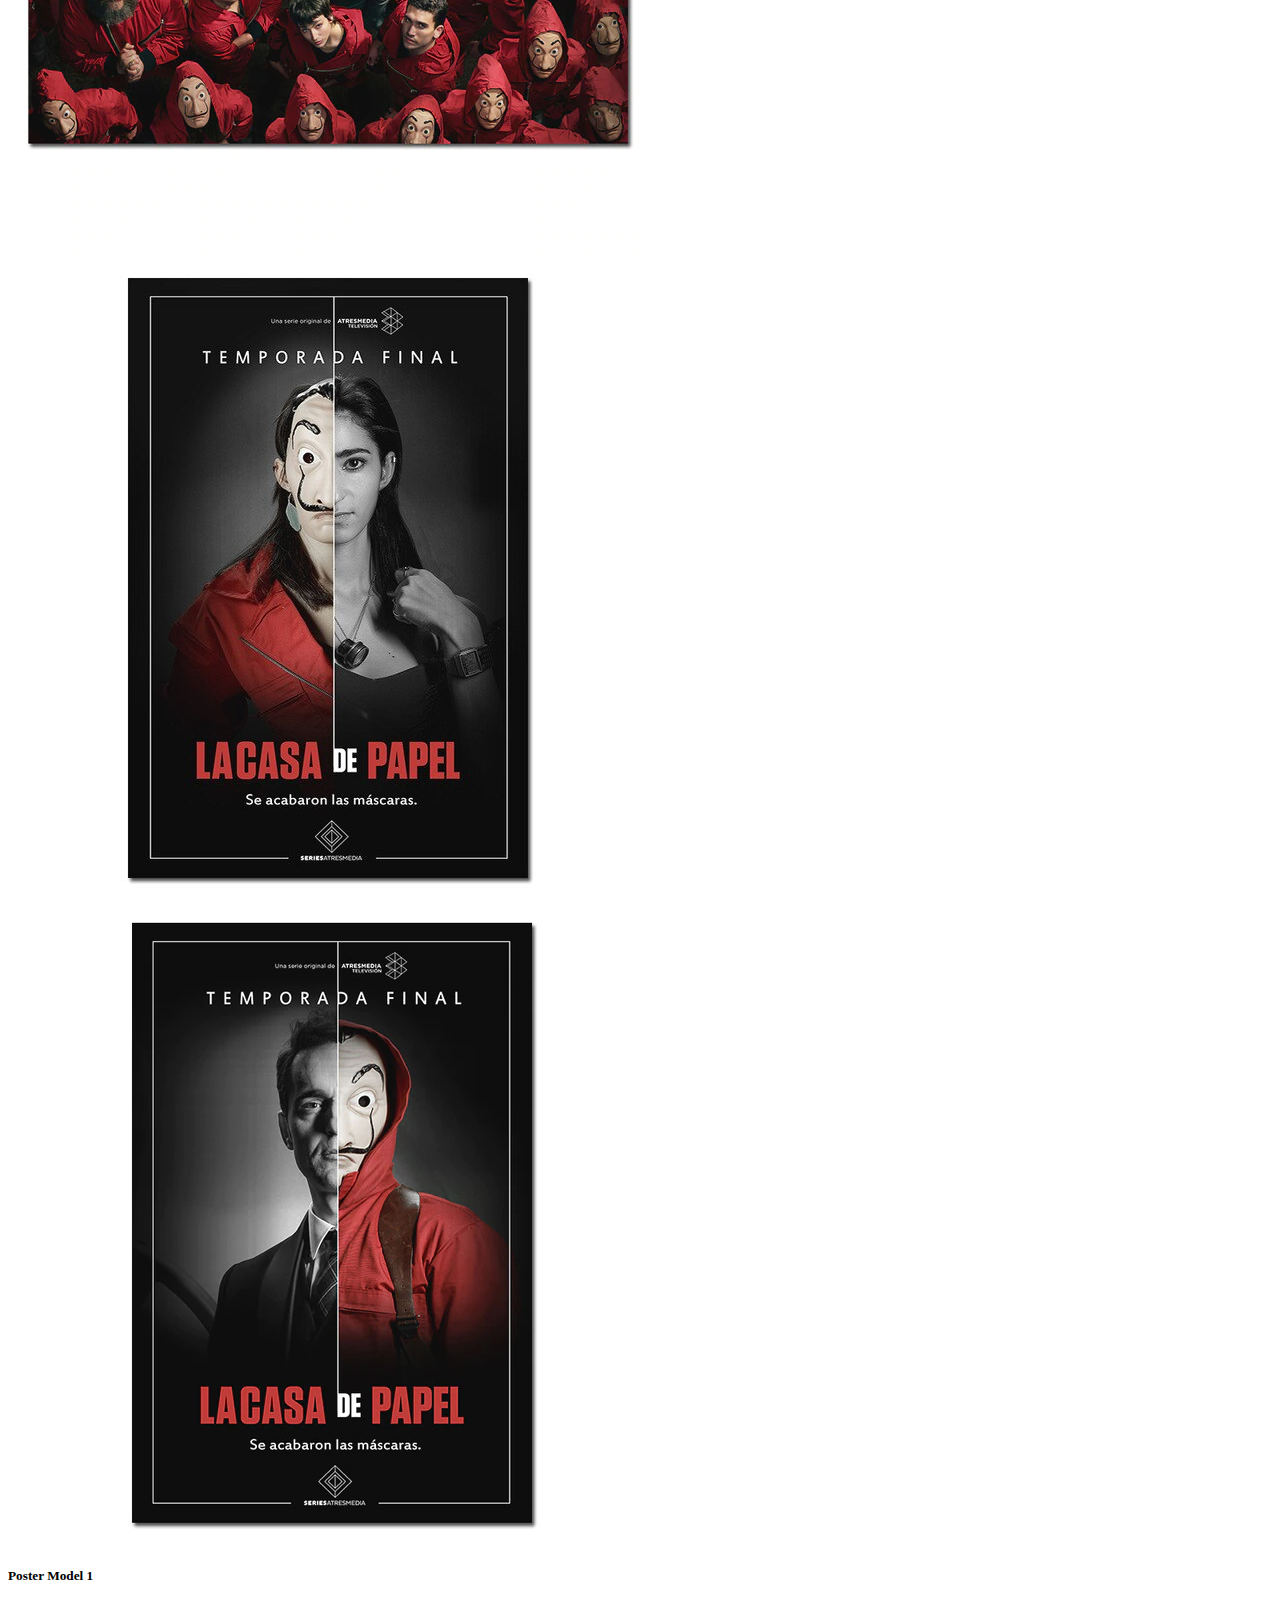
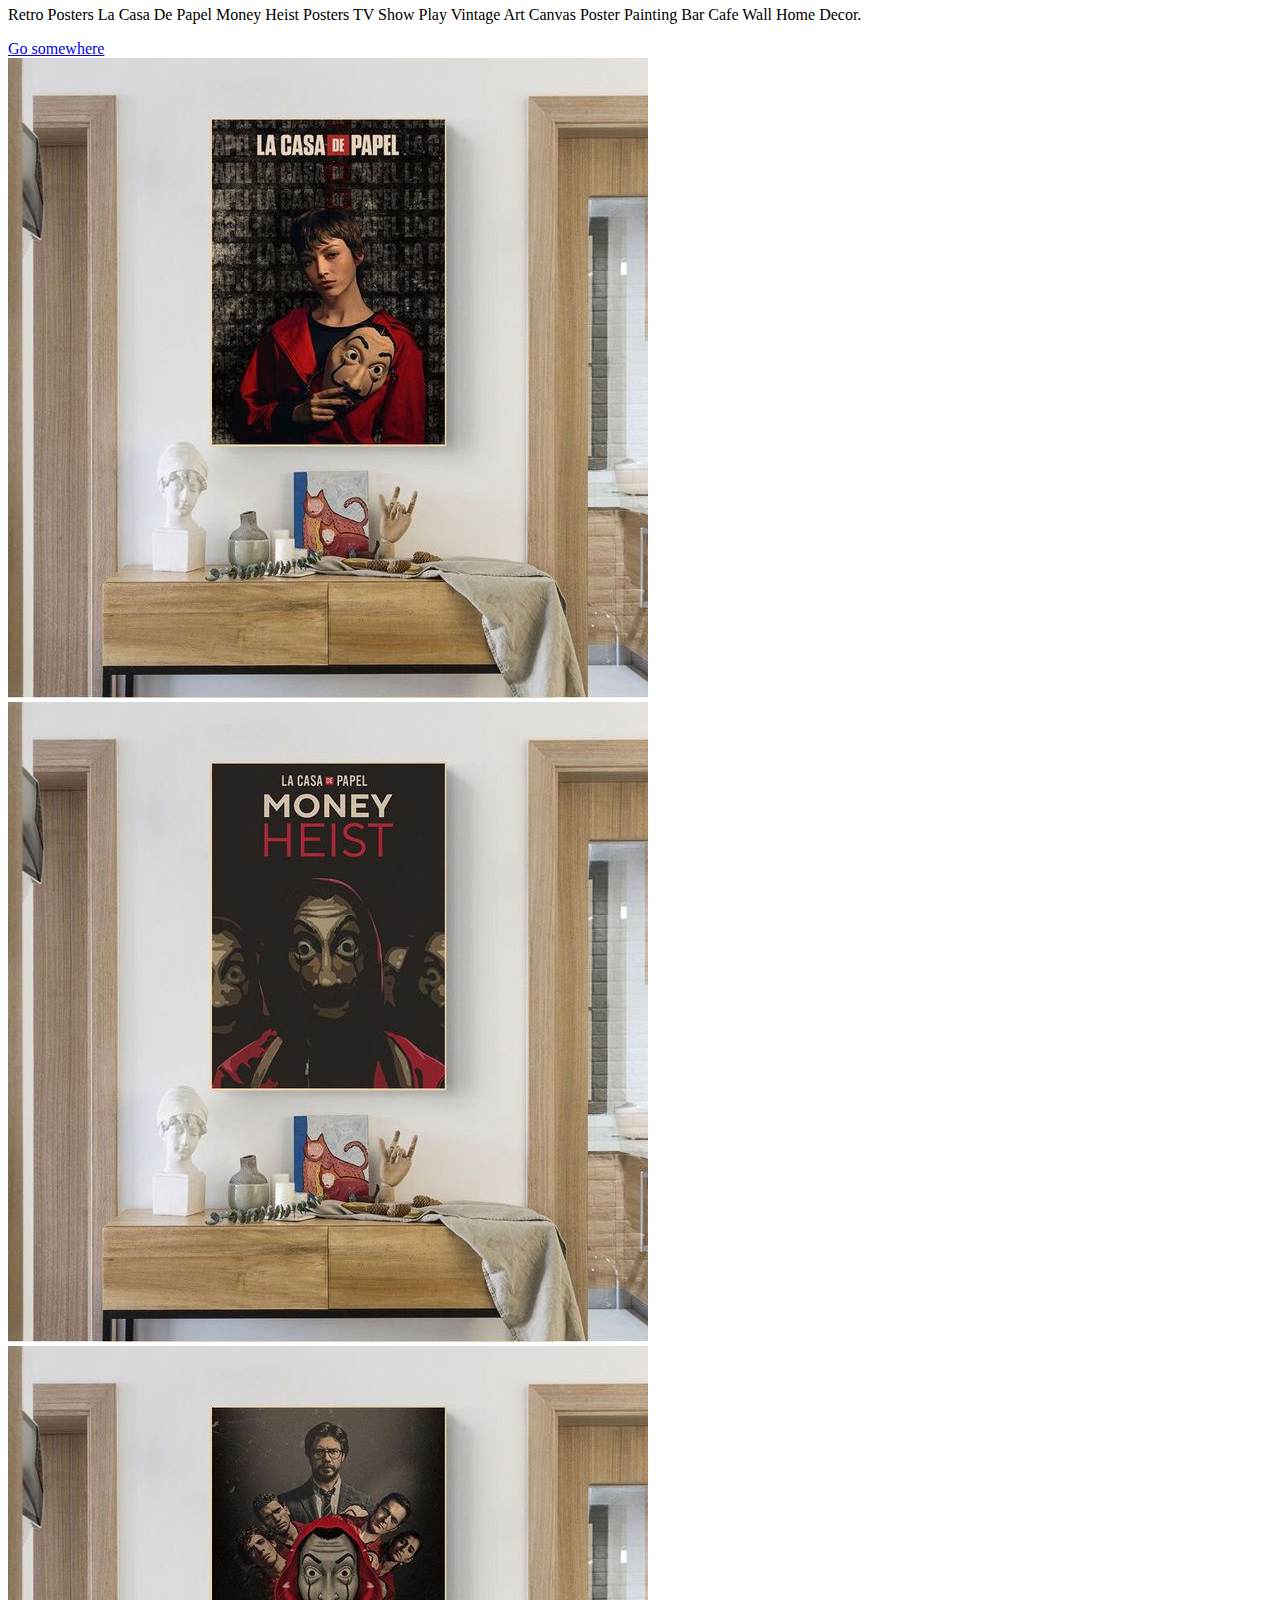
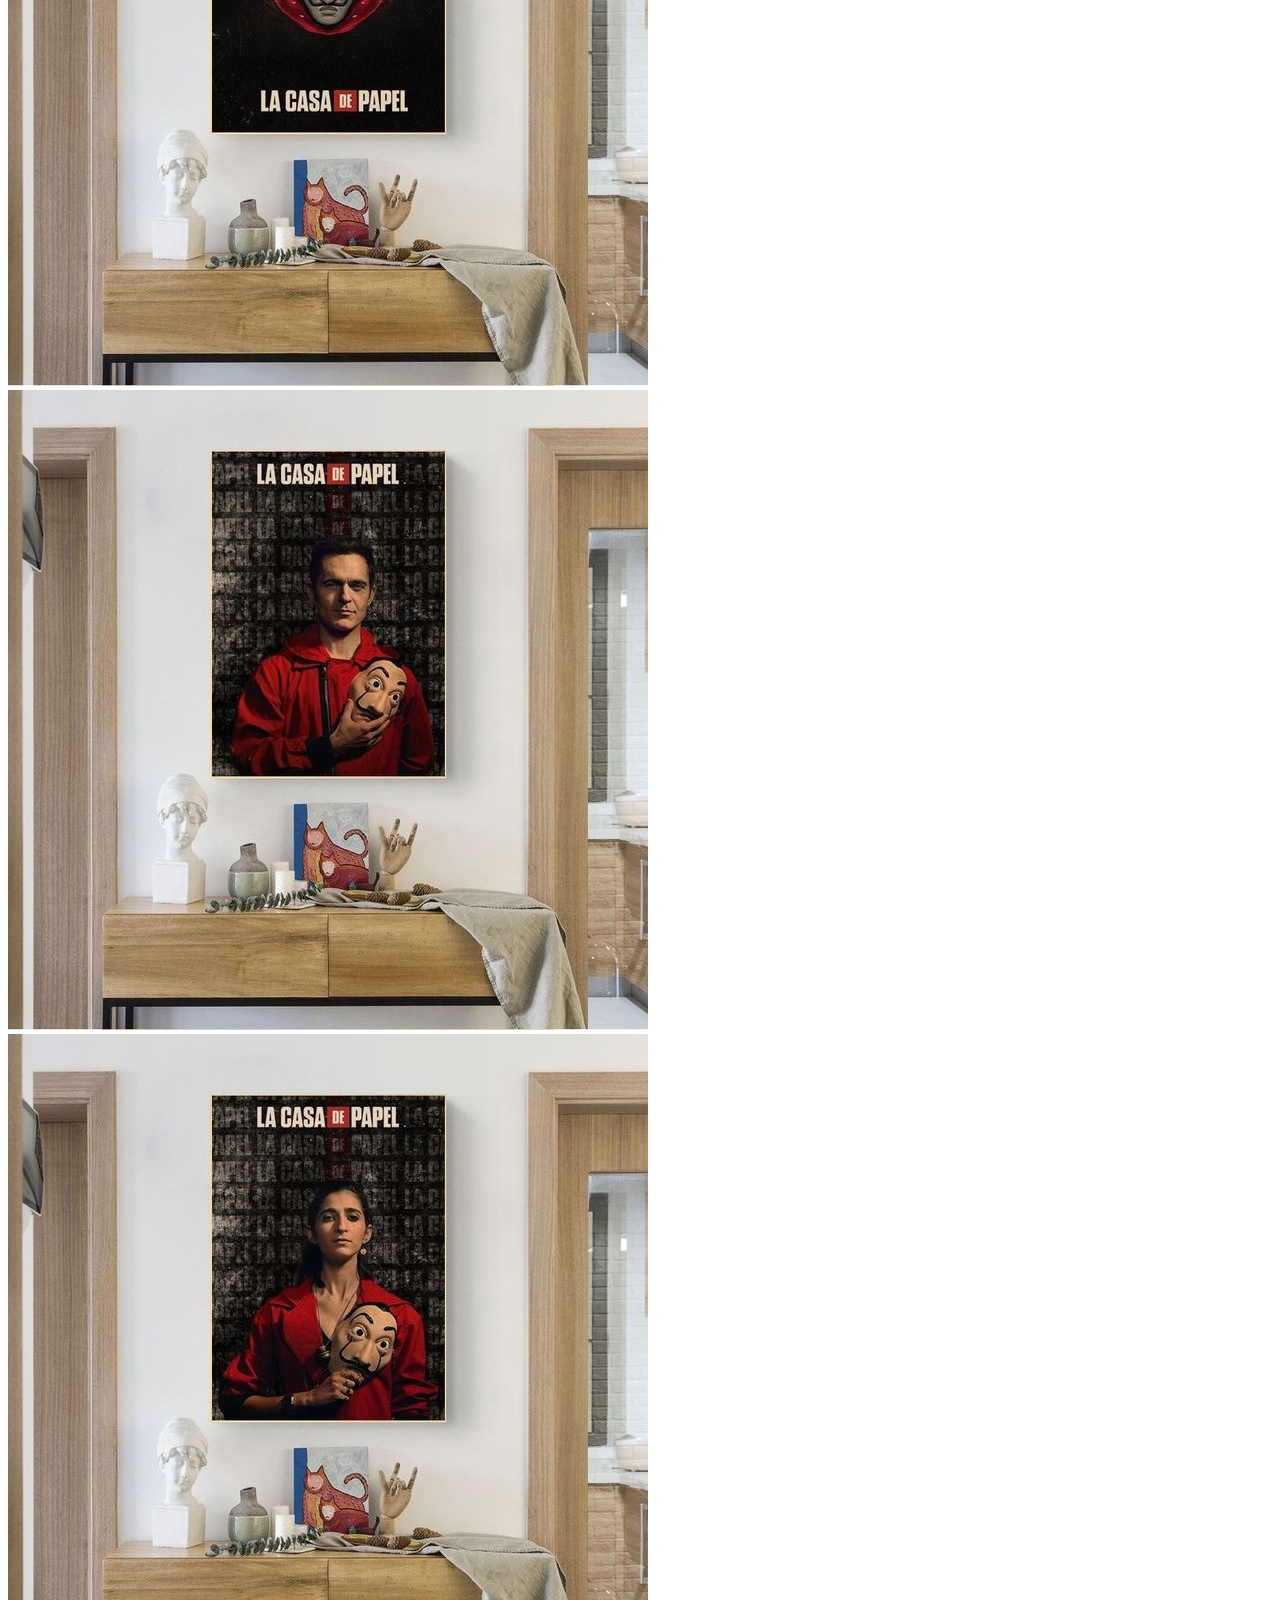
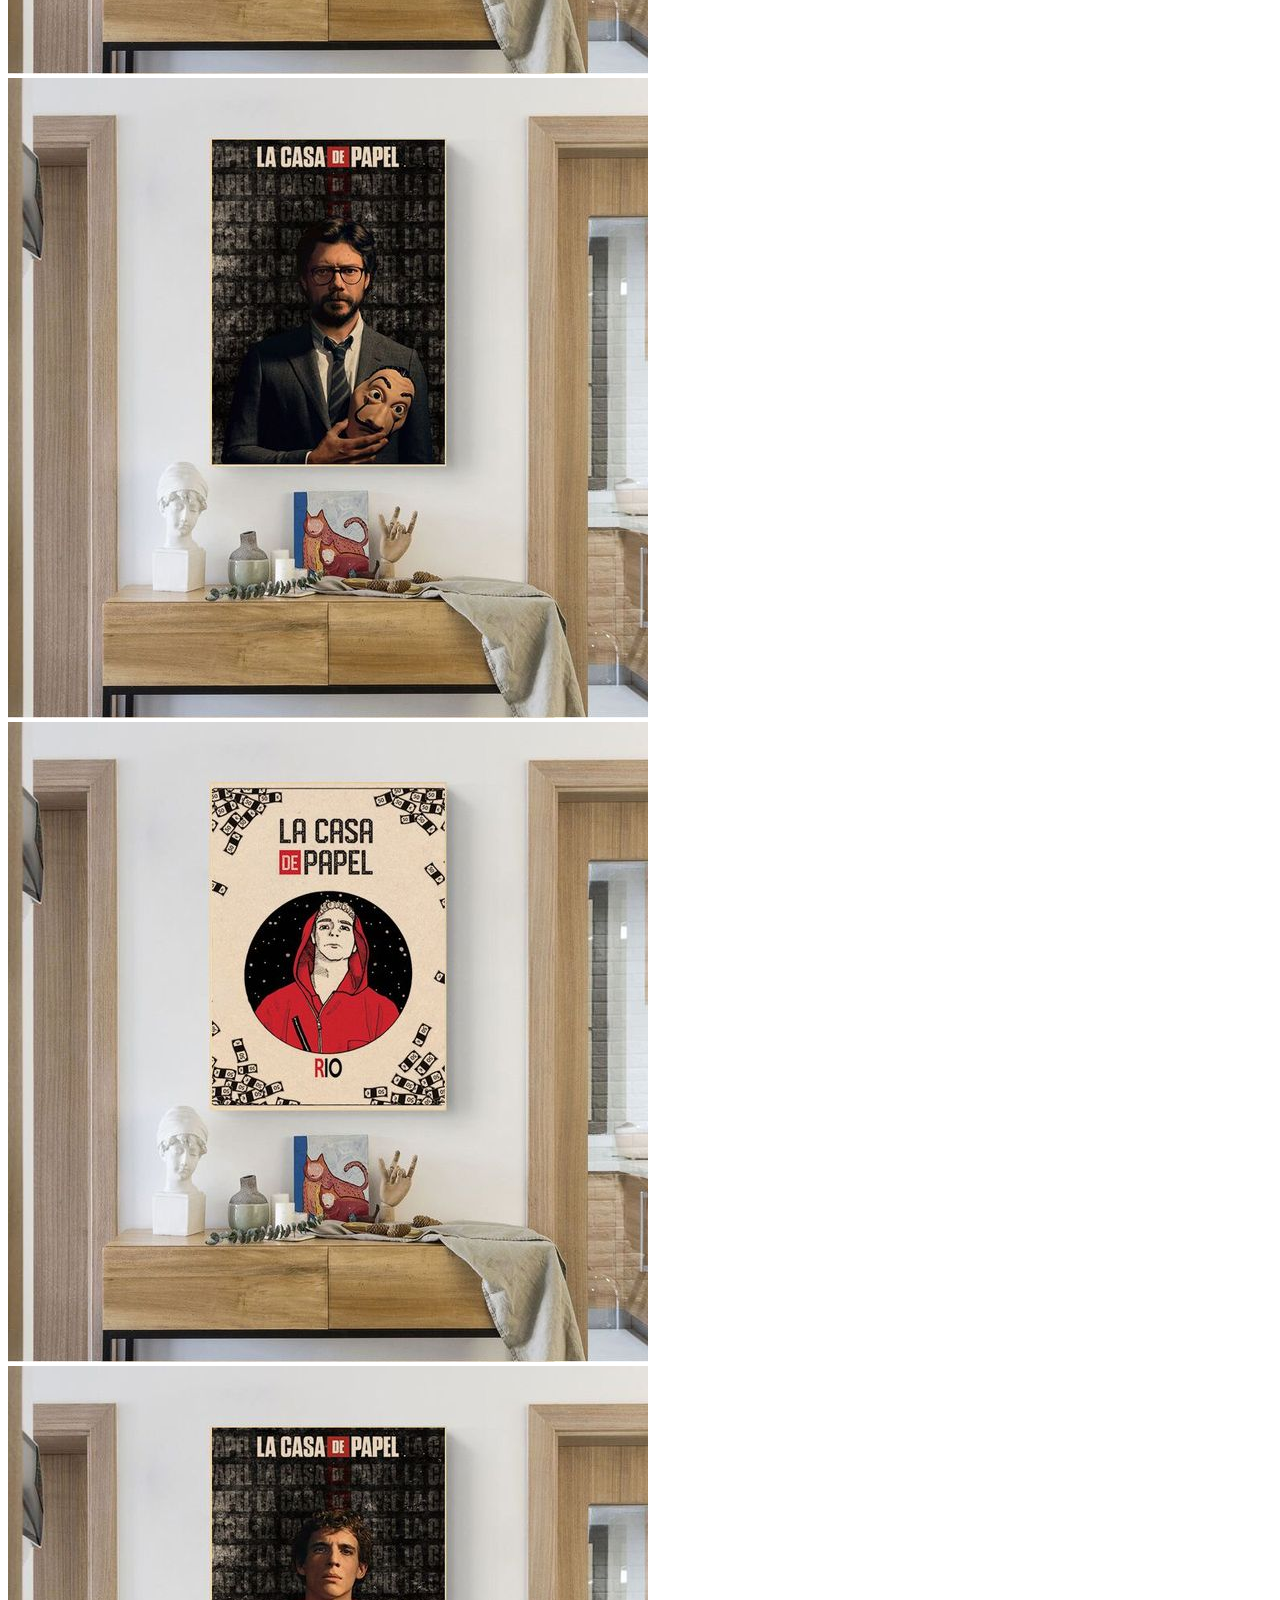
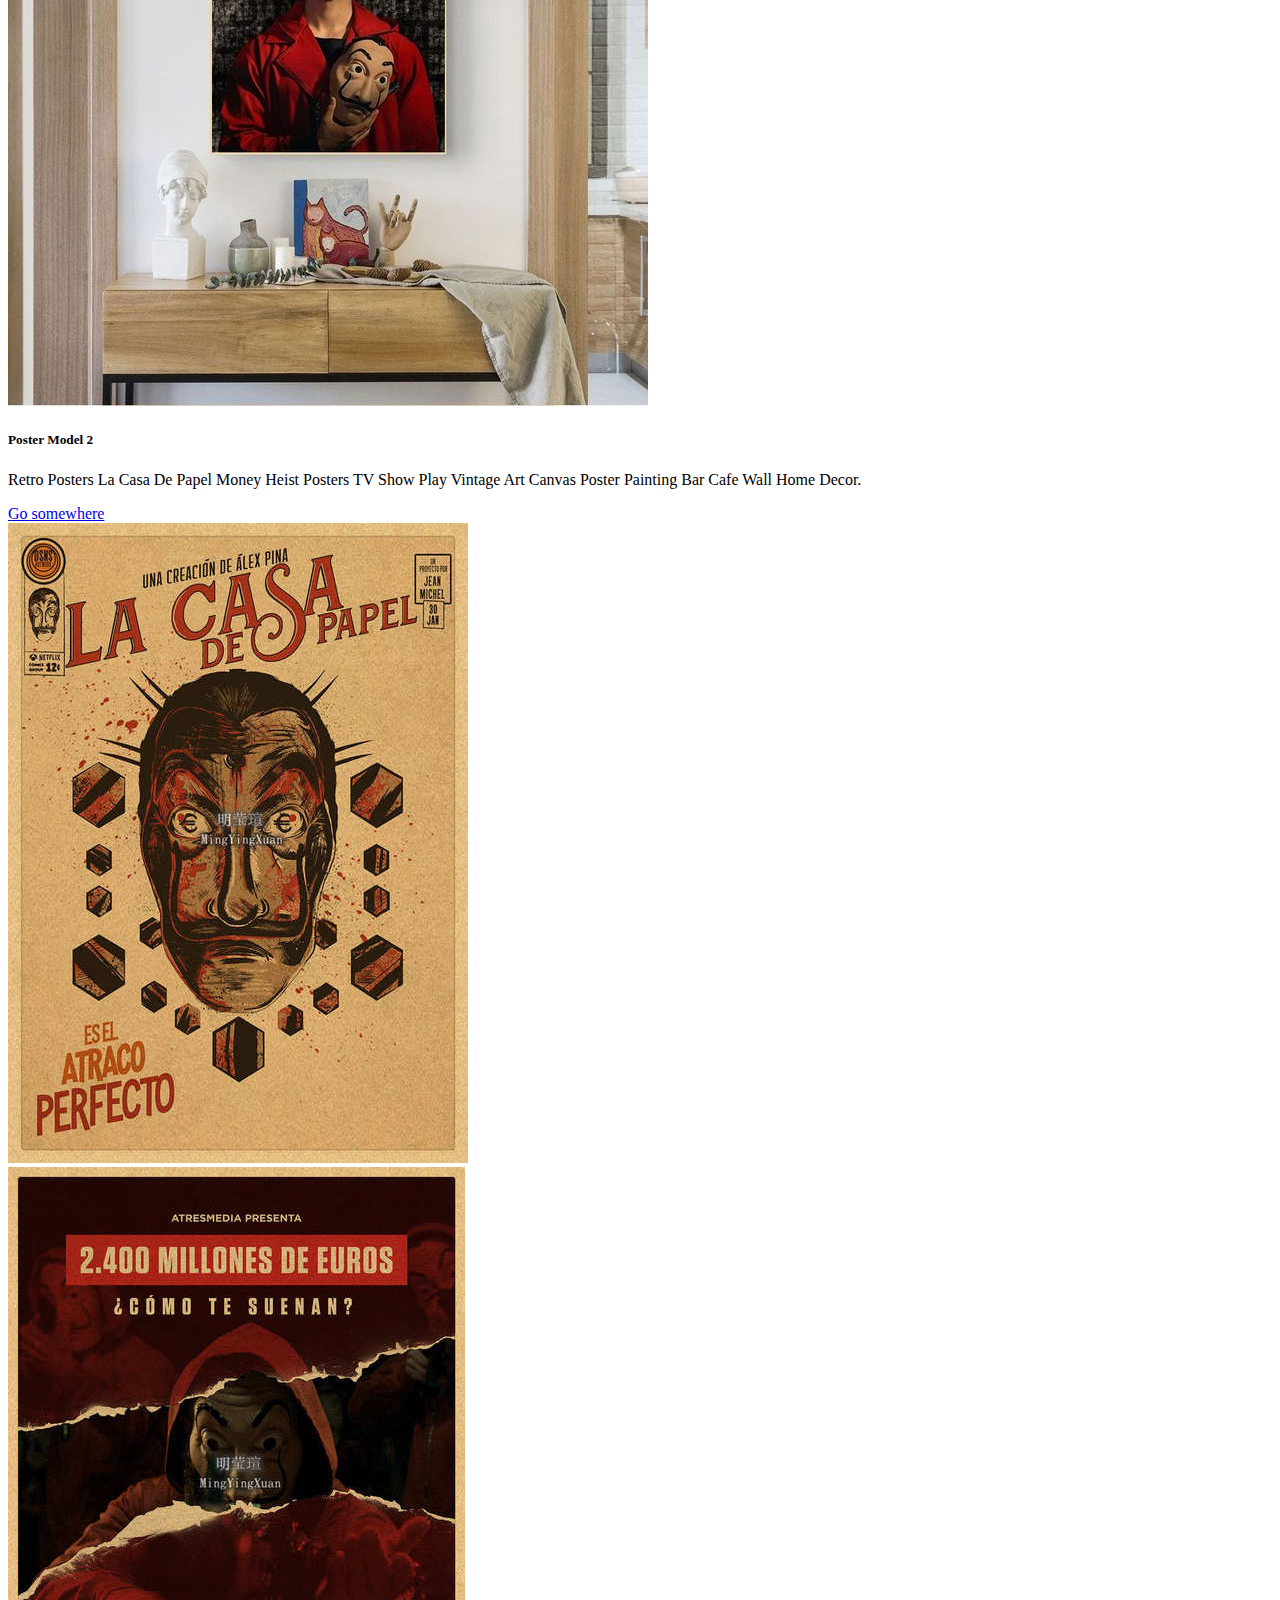
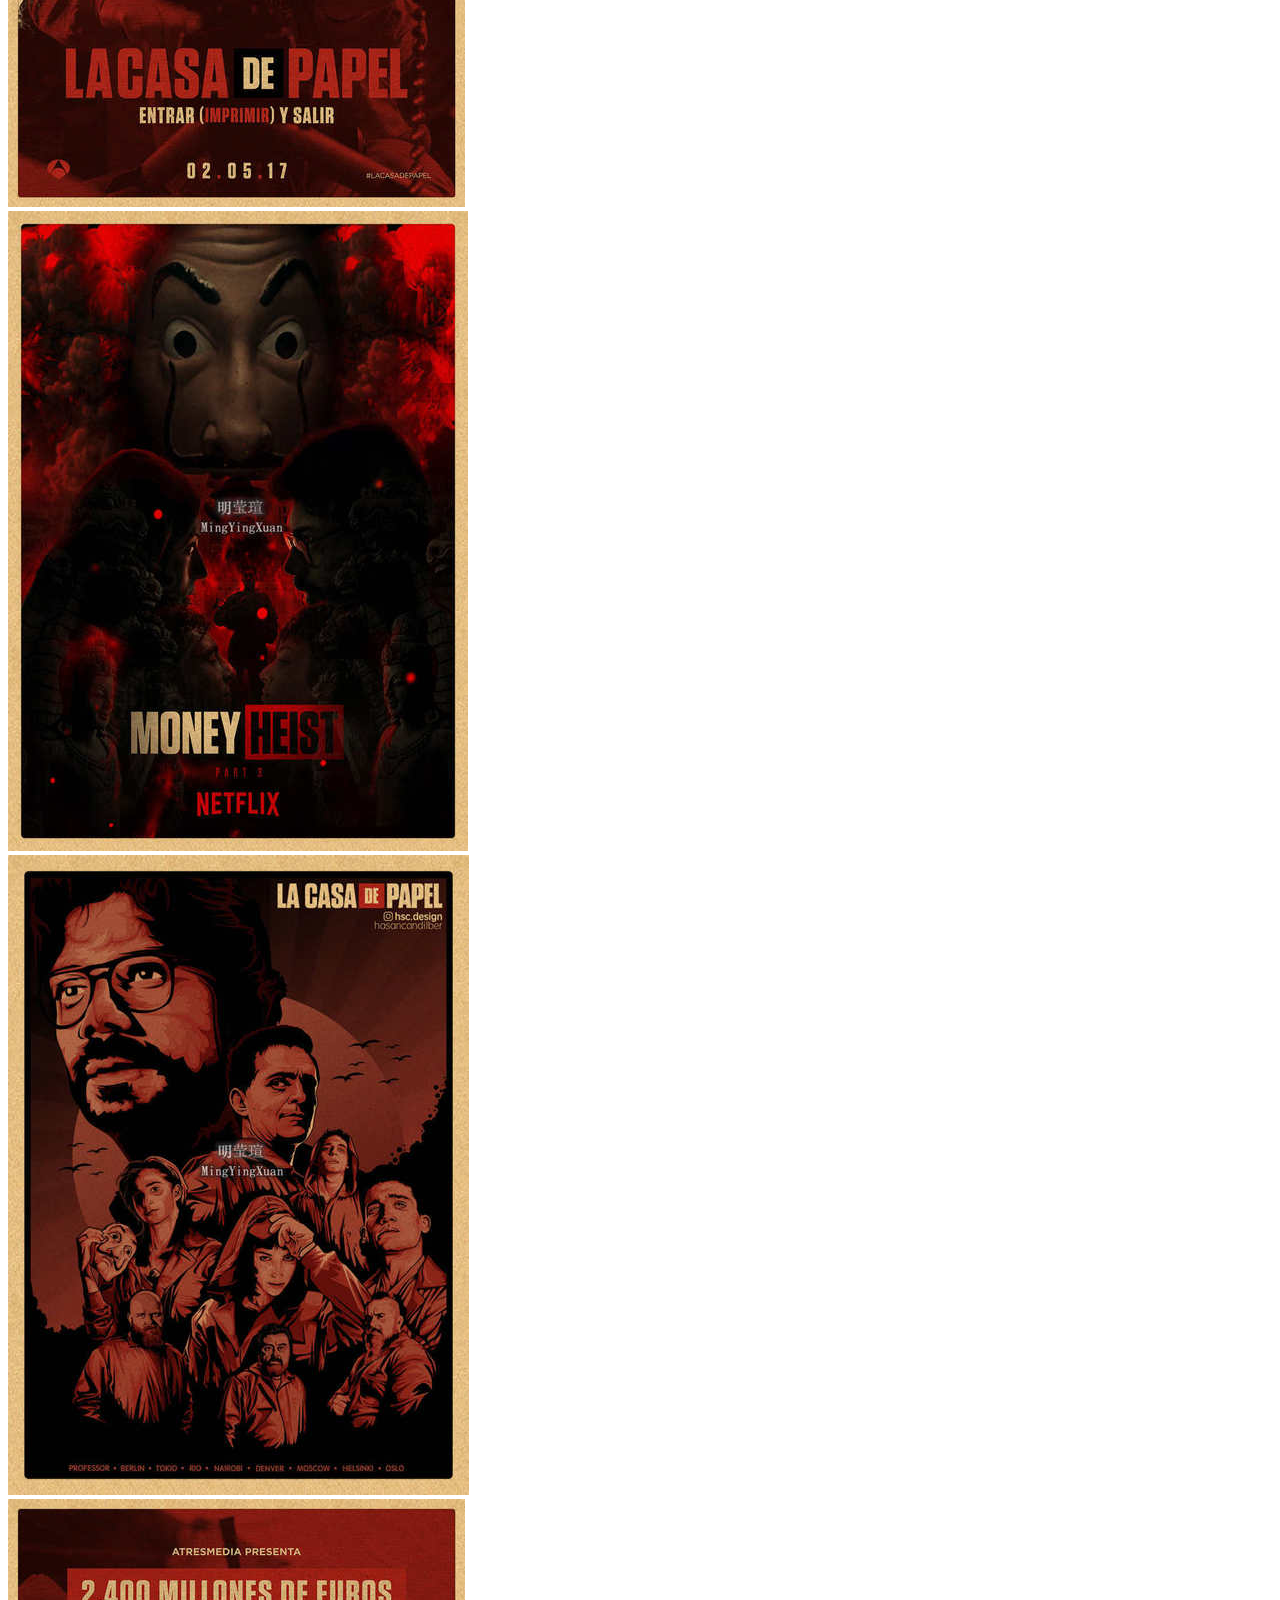
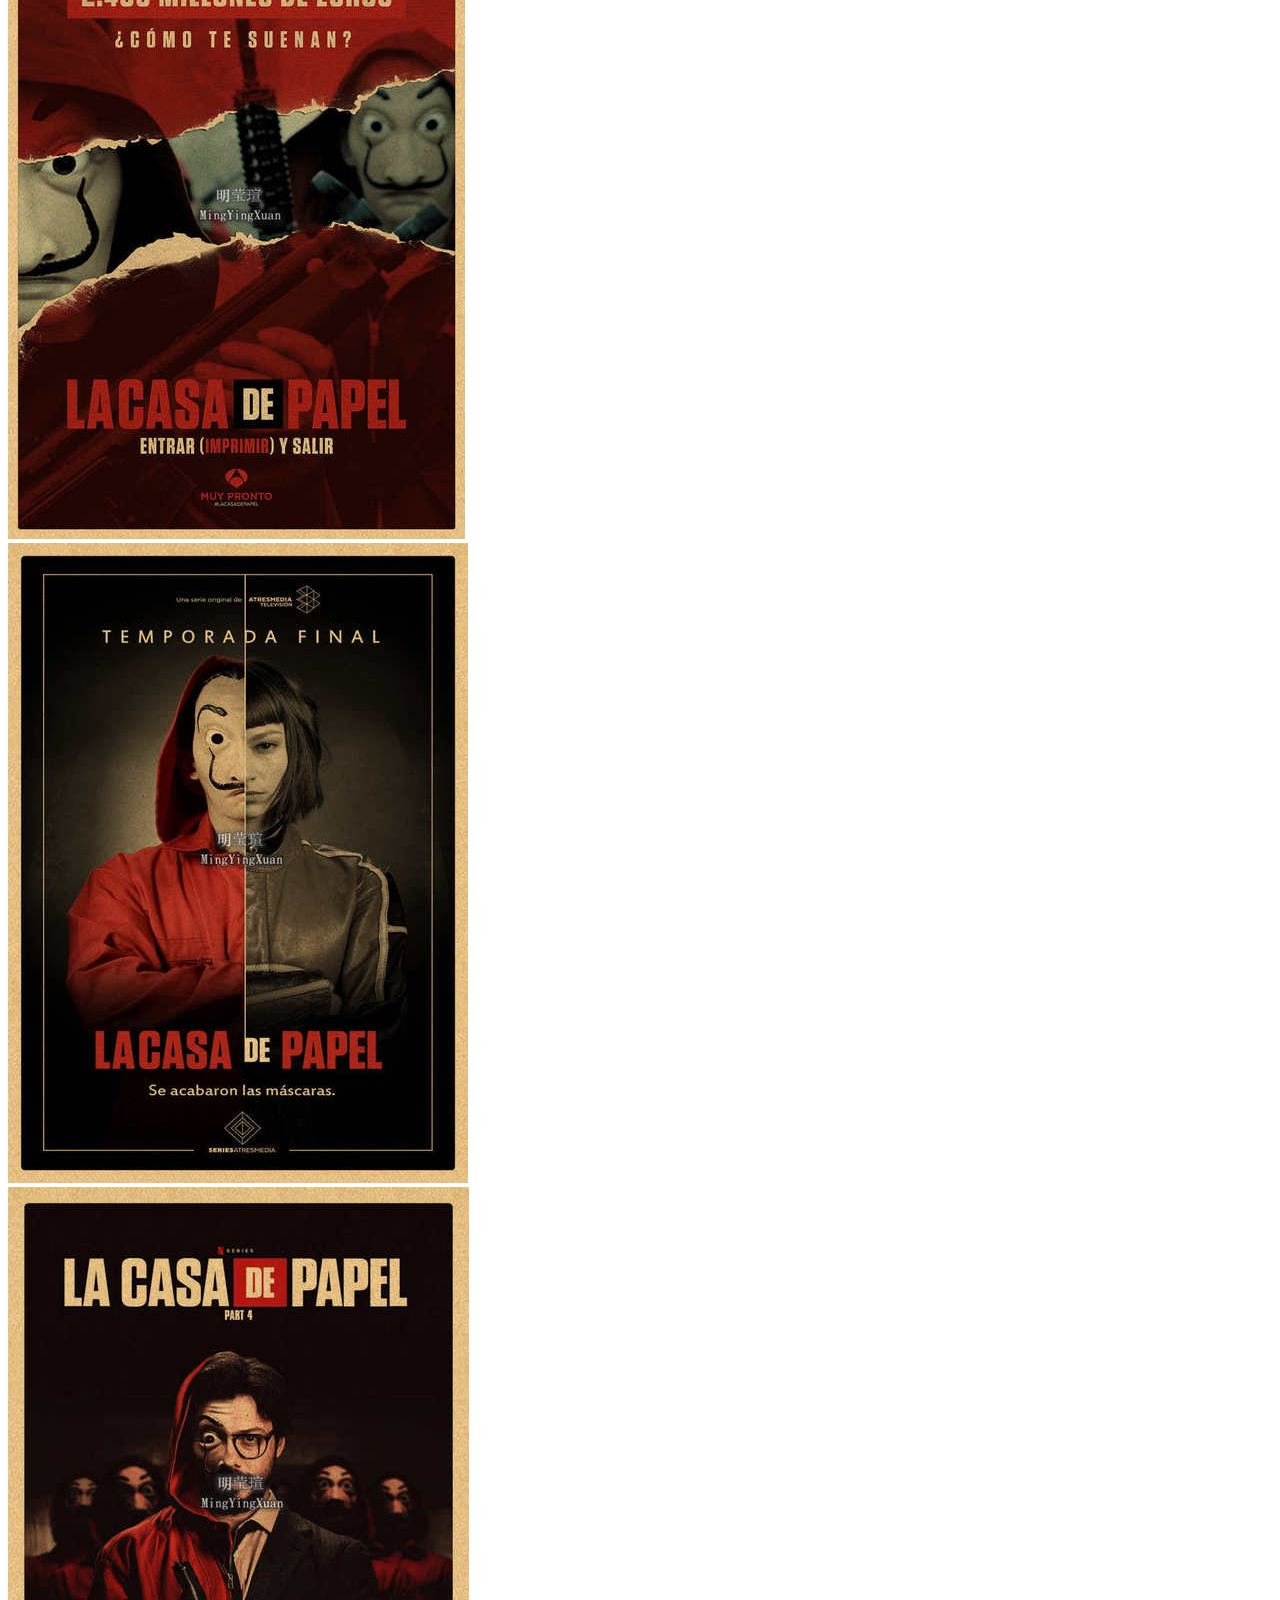
<file: poster.html>
<!doctype html>
<html lang="en">
  <head>
    <meta charset="utf-8">
    <meta name="viewport" content="width=device-width, initial-scale=1">
    <title>La Casa Dapel Shop</title>
  
    <link href="https://cdn.jsdelivr.net/npm/bootstrap@5.2.0-beta1/dist/css/bootstrap.min.css" rel="stylesheet" integrity="sha384-0evHe/X+R7YkIZDRvuzKMRqM+OrBnVFBL6DOitfPri4tjfHxaWutUpFmBp4vmVor" crossorigin="anonymous">
    <link rel="stylesheet" href="https://cdn.jsdelivr.net/npm/bootstrap-icons@1.8.3/font/bootstrap-icons.css">
    <link rel="stylesheet" type="text/css" href="style.css">

  </head>
  <body class="bg-dark">
    <header class="container-fluid">
      <div class="row">
        <div class="col-12">
        <nav class="navbar navbar-expand-lg navbar-dark bg-dark">
              <a class="navbar-brand active " href="index.html">
                <img src="log.png" width="100px" >
              </a>
              <button class="navbar-toggler" type="button" data-bs-toggle="collapse" data-bs-target="#navbarSupportedContent" aria-controls="navbarSupportedContent" aria-expanded="false" aria-label="Toggle navigation">
                <span class="navbar-toggler-icon"></span>
              </button>
              <div class="collapse navbar-collapse justify-content-between"  id="navbarSupportedContent">
                <ul class=" navbar-nav">
                  <li class="nav-item ">
                    <a class="nav-link text-danger " aria-current="page" href="shop.html">Shop</a>
                  </li>
                  <li class="nav-item dropdown">
                    <a class="nav-link dropdown-toggle text-danger" href="#" id="navbarDropdown" role="button" data-bs-toggle="dropdown" aria-expanded="false">
                     About Us
                    </a>
                    <ul class="dropdown-menu bg-dark" aria-labelledby="navbarDropdown ">
                      <li><a class="dropdown-item text-danger bg-dark" href="aboutusfilm.html">About Film</a></li>
                      <li><a class="dropdown-item text-danger bg-dark" href="aboutusac.html">About Actors</a></li>
                      <li><hr class="dropdown-divider"></li>
                    </ul>
                  </li>






                  
                  <li class="nav-item bg-dark   text-light">
                   
                    <button type="button" class="btn btn-outline-danger mx-lg-2 my-2 my-lg-0" data-bs-toggle="modal" data-bs-target="#reg" data-bs-whatever="@getbootstrap">Registration</button>

                    <div class="modal fade" id="reg" tabindex="-1" aria-labelledby="regLabel" aria-hidden="true">
                      <div class="modal-dialog">
                        <div class="modal-content">
                          <div class="modal-header">
                      
                 
                        <div class="card card-body bg-secondary text-white">
                          <div class="input-group mb-3">
                            <span class="input-group-text" id="basic-addon1">@</span>
                            <input type="text" class="form-control" placeholder="Username" aria-label="Username" aria-describedby="basic-addon1">
                          </div>
                          
                          <div class="input-group mb-3">
                            <input type="text" class="form-control" placeholder="Recipient's username" aria-label="Recipient's username" aria-describedby="basic-addon2">
                            <span class="input-group-text" id="basic-addon2">@example.com</span>
                          </div>
                          
                          <label for="basic-url" class="form-label">Your vanity URL</label>
                          <div class="input-group mb-3">
                            <span class="input-group-text" id="basic-addon3">https://example.com/users/</span>
                            <input type="text" class="form-control" id="basic-url" aria-describedby="basic-addon3">
                          </div>
                          
                          <div class="input-group mb-3 ">
                             
                            <label for="exampleInputEmail1" class="form-label me-2">Email address</label>
                            <input type="email" class="form-control" id="exampleInputEmail1" aria-describedby="emailHelp">
                            
                          </div>
                          
                          <div class="input-group mb-3">
                            <input type="text" class="form-control" placeholder="Username" aria-label="Username">
                            <span class="input-group-text">@</span>
                            <input type="text" class="form-control" placeholder="Server" aria-label="Server">
                          </div>
                          
                          <div class="input-group">
                            
                              <label for="exampleInputPassword1" class="form-label me-2">Password</label>
                              <input type="password" class="form-control" id="exampleInputPassword1">
                              
                              <a class=" text-danger btn btn-outline-danger bg-dark" aria-current="page" href="account.html">Submit</a>
                          </div>
</div>

                          </div>
                      </div>
                      </div>
            </li>
            <li class="nav-item">
              <button type="button" class="btn btn-outline-danger mx-lg-2 my-2 my-lg-0" data-bs-toggle="modal" data-bs-target="#login" >Login</button>

              <div class="modal fade" id="login" tabindex="-1" aria-labelledby="loginLabel" aria-hidden="true">
                <div class="modal-dialog">
                  <div class="modal-content">
                    <div class="modal-header">
                
                  
                      <div class="card card-body bg-secondary text-white">
                        <form>
                          <div class="mb-3">
                            <label for="exampleInputEmail1" class="form-label">Email address</label>
                            <input type="email" class="form-control" id="exampleInputEmail1" aria-describedby="emailHelp">
                            <div id="emailHelp" class="form-text text-dark">We'll never share your email with anyone else.</div>
                          </div>
                          <div class="mb-3">
                            <label for="exampleInputPassword1" class="form-label">Password</label>
                            <input type="password" class="form-control" id="exampleInputPassword1">
                          </div>
                          <div class="mb-3 form-check">
                            <input type="checkbox" class="form-check-input" id="exampleCheck1">
                            <label class="form-check-label" for="exampleCheck1">Check me out</label>
                          </div>
                          <a class=" text-danger btn btn-outline-danger bg-dark" aria-current="page" href="account.html">Submit</a>
                        </form>
                      </div>
                    </div>
                    </div>
                    </div>
                    </div>
                  </li>




                  
               
               
                </ul>
             
                <form class="d-flex" role="search">
                  <input class="form-control me-2 bg-dark btn btn-outline-danger" type="search" placeholder="Search" aria-label="Search">
                  <button class="btn btn-outline-danger " type="submit">Search</button>
                </form>
              </div>
          </nav>
        </div>
      </div>
    </header>
<div class="container-fluid bg-dark">
    <div class="container-fluid">
        <div class="row">
            <div class="col-12">
              <h1 class="text-danger text-center my-3">POSTERS</h1>
            </div>
          </div>
          <div class="row">
            <div class="col-lg-2 my-3">
              <div class="card">
                <div id="carouselExampleSlidesOnly" class="carousel slide" data-bs-ride="carousel">
                  <div class="carousel-inner">
                    <div class="carousel-item active">
                      <img src="poster1.jpg" class="d-block w-100" alt="...">
                    </div>
                    <div class="carousel-item">
                      <img src="poster2.jpg" class="d-block w-100" alt="...">
                    </div>
                    <div class="carousel-item">
                      <img src="poster3.jpg" class="d-block w-100" alt="...">
                    </div>
                    <div class="carousel-item">
                      <img src="poster5.jpg" class="d-block w-100" alt="...">
                    </div>
                    <div class="carousel-item">
                      <img src="poster6.jpg" class="d-block w-100" alt="...">
                    </div>
                    <div class="carousel-item">
                      <img src="poster7.jpg" class="d-block w-100" alt="...">
                    </div>
                    <div class="carousel-item">
                      <img src="poster8.jpg" class="d-block w-100" alt="...">
                    </div>
                    <div class="carousel-item">
                      <img src="posternarobi.jpg" class="d-block w-100" alt="...">
                    </div>
                    <div class="carousel-item">
                      <img src="posterberlin.jpg" class="d-block w-100" alt="...">
                    </div>
        
                  </div>
        
                  <div class="card-body">
                    <h5 class="card-title">Poster Model 1</h5>
                    <p class="card-text">Retro Posters La Casa De Papel Money Heist Posters TV Show Play Vintage Art Canvas Poster Painting Bar Cafe Wall Home Decor.</p>
                    <a href="single1.html" class="btn btn-primary">Go somewhere</a>
                  </div>
                </div>
              </div>
            </div>
            <div class="col-lg-2 my-3">
              <div class="card">
                <div id="carouselExampleSlidesOnly" class="carousel slide" data-bs-ride="carousel">
                  <div class="carousel-inner">
                    <div class="carousel-item active">
                      <img src="postertokio1.jpg" class="d-block w-100" alt="...">
                    </div>
                    <div class="carousel-item">
                      <img src="poster14.jpg" class="d-block w-100" alt="...">
                    </div>
                    <div class="carousel-item">
                      <img src="poster15.jpg" class="d-block w-100" alt="...">
                    </div>
                    <div class="carousel-item">
                      <img src="posterberlin2.jpg" class="d-block w-100" alt="...">
                    </div>
                    <div class="carousel-item">
                      <img src="posternairobi1.jpg" class="d-block w-100" alt="...">
                    </div>
                    <div class="carousel-item">
                      <img src="posterproff1.jpg" class="d-block w-100" alt="...">
                    </div>
                    <div class="carousel-item">
                      <img src="posterrio1.jpg" class="d-block w-100" alt="...">
                    </div>
                    <div class="carousel-item">
                      <img src="posterrio2.jpg" class="d-block w-100" alt="...">
                    </div>
                    
                  </div>
                  
                  <div class="card-body">
                    <h5 class="card-title">Poster Model 2</h5>
                    <p class="card-text">Retro Posters La Casa De Papel Money Heist Posters TV Show Play Vintage Art Canvas Poster Painting Bar Cafe Wall Home Decor.</p>
                    <a href="single1.html" class="btn btn-primary">Go somewhere</a>
                  </div>
                </div>
              </div>
            </div>
            <div class="col-lg-2 my-3">
              <div class="card">
                <div id="carouselExampleSlidesOnly" class="carousel slide" data-bs-ride="carousel">
                  <div class="carousel-inner">
                    <div class="carousel-item active">
                      <img src="poster16.jpg" class="card-img-top img-fluid" alt="...">
                    </div>
                    <div class="carousel-item">
                      <img src="poster17.jpg" class="card-img-top img-fluid" alt="...">
                    </div>
                    <div class="carousel-item">
                      <img src="poster18.jpg" class="card-img-top img-fluid" alt="...">
                    </div>
                    <div class="carousel-item">
                      <img src="poster19.jpg" class="card-img-top img-fluid" alt="...">
                    </div>
                    <div class="carousel-item">
                      <img src="poster20.jpg" class="card-img-top img-fluid" alt="...">
                    </div>
                    <div class="carousel-item">
                      <img src="postertokio2.jpg" class="card-img-top img-fluid" alt="...">
                    </div>
                    <div class="carousel-item">
                      <img src="posterproff2.jpg" class="card-img-top img-fluid" alt="...">
                    </div>
                    <div class="carousel-item">
                      <img src="posterproff3.jpg" class="card-img-top img-fluid" alt="...">
                    </div>
                    <div class="carousel-item">
                      <img src="posterberlin3.jpg" class="card-img-top img-fluid" alt="...">
                    </div>
                    <div class="carousel-item">
                      <img src="posterberlin4.jpg" class="card-img-top img-fluid" alt="...">
                    </div>
                  </div>
                  
                  <div class="card-body">
                    <h5 class="card-title">Poster Model 3</h5>
                    <p class="card-text ">La Casa De Papel  Poster </p>
                    <a href="#" class="btn btn-primary my-1
                    ">Go somewhere</a>
                  </div>
                </div>
              </div>
            </div>
            <div class="col-lg-2 my-3">
              <div class="card">
                <div id="carouselExampleSlidesOnly" class="carousel slide" data-bs-ride="carousel">
                  <div class="carousel-inner">
                    <div class="carousel-item active">
                      <img src="posterdenver.jpg" class="d-block w-100" alt="...">
                    </div>
                    <div class="carousel-item">
                      <img src="posterdenver2.jpg" class="d-block w-100" alt="...">
                    </div>
                    <div class="carousel-item">
                      <img src="posterdenver3.jpg" class="d-block w-100" alt="...">
                    </div>
                    
                    
                    
                  </div>
                  
                  <div class="card-body">
                    <h5 class="card-title">Poster Denver</h5>
                    <p class="card-text">Retro Posters La Casa De Papel Money Heist Posters TV Show Play Vintage Art Canvas Poster Painting Bar Cafe Wall Home Decor.</p>
                    <a href="single1.html" class="btn btn-primary">Go somewhere</a>
                  </div>
                </div>
              </div>
            </div>
            <div class="col-lg-2 my-3">
              <div class="card">
                <div id="carouselExampleSlidesOnly" class="carousel slide" data-bs-ride="carousel">
                  <div class="carousel-inner">
                    <div class="carousel-item active">
                      <img src="poster11.jpg" class="d-block w-100" alt="...">
                    </div>
                    <div class="carousel-item">
                      <img src="poster12.jpg" class="d-block w-100" alt="...">
                    </div>
                    
                    <div class="carousel-item">
                      <img src="poster10.jpg" class="d-block w-100" alt="...">
                    </div>
                    
                    
                  </div>
                  
                  <div class="card-body">
                    <h5 class="card-title">Poster Model 4</h5>
                    <p class="card-text">Retro Posters La Casa De Papel Money Heist Posters TV Show Play Vintage Art Canvas Poster Painting Bar Cafe Wall Home Decor.</p>
                    <a href="single1.html" class="btn btn-primary">Go somewhere</a>
                  </div>
                </div>
              </div>
            </div>
            <div class="col-lg-2 my-3">
              <div class="card">
                <div id="carouselExampleSlidesOnly" class="carousel slide" data-bs-ride="carousel">
                  <div class="carousel-inner">
                    <div class="carousel-item active">
                      <img src="postertokio3.jpg" class="d-block w-100" alt="...">
                    </div>
                    <div class="carousel-item">
                      <img src="postertokio4.jpg" class="d-block w-100" alt="...">
                    </div>
                    <div class="carousel-item">
                      <img src="syed-athar-tokyo-no-logo.jpg" class="d-block w-100" alt="...">
                    </div>
                    
                    
                    
                  </div>
                  
                  <div class="card-body">
                    <h5 class="card-title">Poster Tokio</h5>
                    <p class="card-text">Retro Posters La Casa De Papel Money Heist Posters TV Show Play Vintage Art Canvas Poster Painting Bar Cafe Wall Home Decor.</p>
                    <a href="single1.html" class="btn btn-primary">Go somewhere</a>
                  </div>
                </div>
              </div>
            </div>
            <div class="container-fluid  fixed-bottom ">

                <div class="row text-danger justify-content-between bg-dark">
                 
                      <hr class="text-danger border-3 opacity-75">
                   
                 <div class="col-6 col-md-6 ">
                  <a href="https://www.instagram.com/lacasadepapel/?__coig_restricted=1" class="text-decoration-none text-danger"><i class="ms-3 bi bi-instagram"></i></a>

     <a href="https://www.youtube.com/c/lacasadepapel/videos" class="text-decoration-none text-danger"> <i class="ms-3 bi bi-youtube" ></i></a>
     <a href="https://twitter.com/lacasadepapel" class="text-decoration-none text-danger"> <i class="ms-3 bi bi-twitter"></i></a>
                 </div>
                 <div class="col-6 col-md-6 text-end">
              
                  <a href="" class="text-decoration-none text-danger">By Zi_Kay</a>
                </div>
              </div>
              </div>
              </div>
              <script src="https://cdn.jsdelivr.net/npm/bootstrap@5.2.0-beta1/dist/js/bootstrap.bundle.min.js" integrity="sha384-pprn3073KE6tl6bjs2QrFaJGz5/SUsLqktiwsUTF55Jfv3qYSDhgCecCxMW52nD2" crossorigin="anonymous"></script>
              </body>
              </html>
</file>
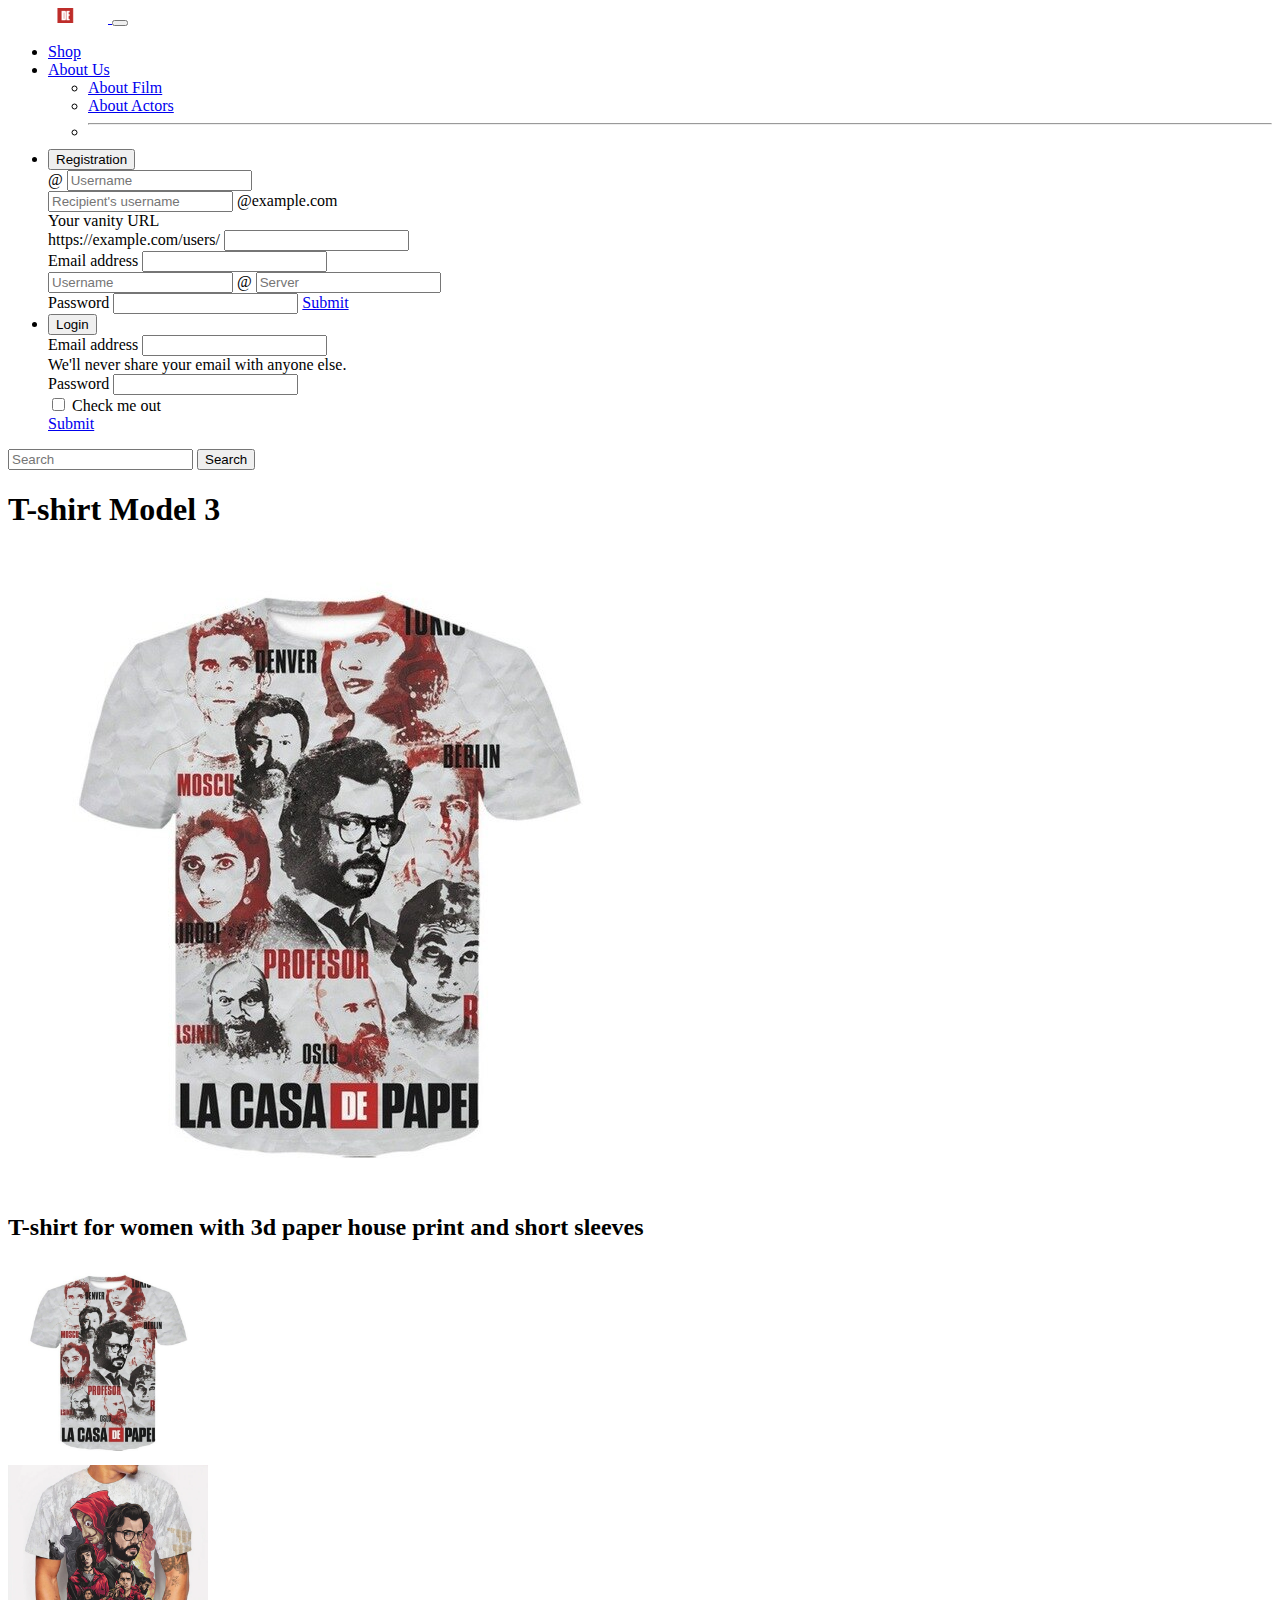
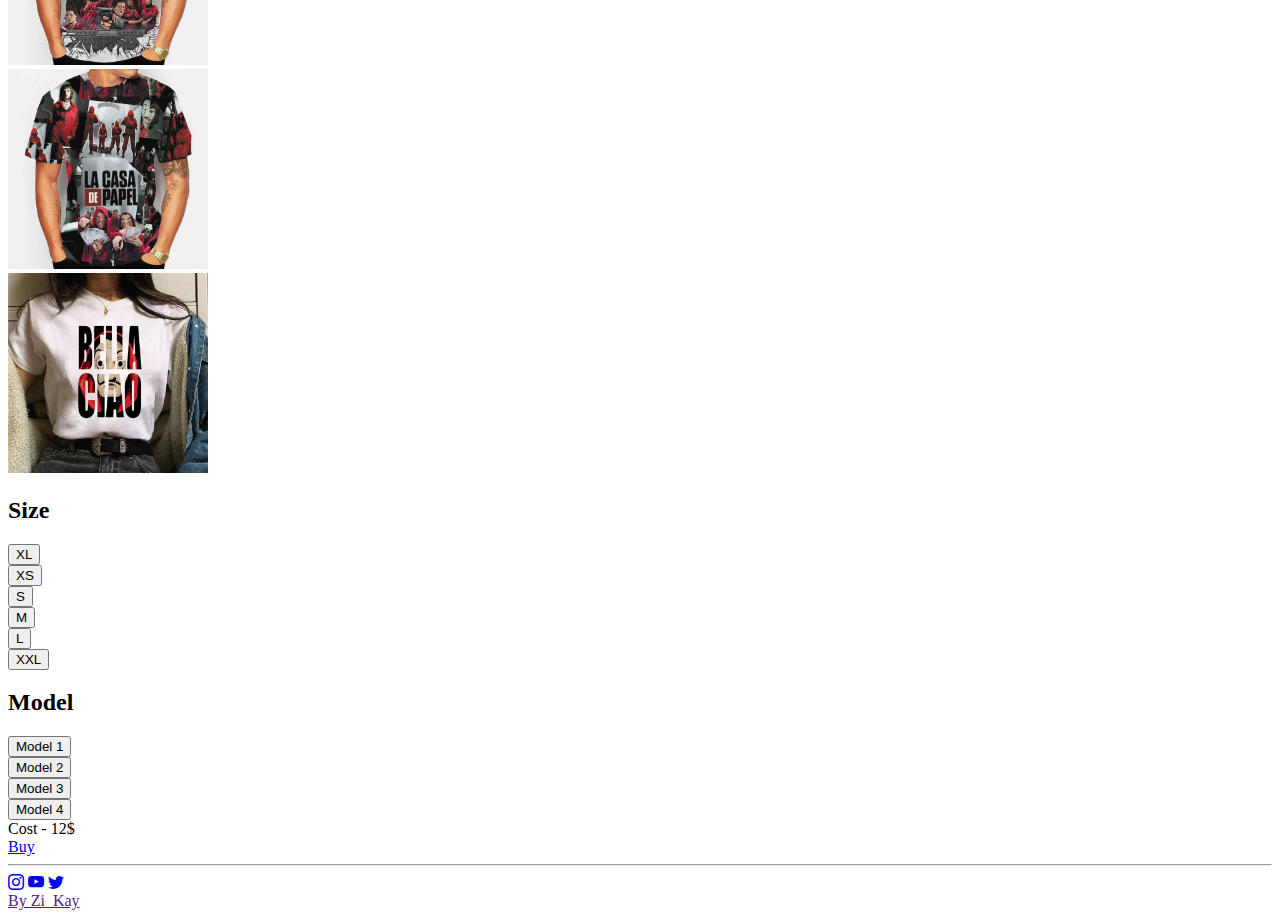
<file: single1.html>
<!doctype html>
<html lang="en">
  <head>
    <meta charset="utf-8">
    <meta name="viewport" content="width=device-width, initial-scale=1">
    <title>La Casa Dapel Shop</title>
  <link
  rel="stylesheet"
  href="https://cdn.jsdelivr.net/npm/@fancyapps/ui/dist/fancybox.css"
/>
    <link href="https://cdn.jsdelivr.net/npm/bootstrap@5.2.0-beta1/dist/css/bootstrap.min.css" rel="stylesheet" integrity="sha384-0evHe/X+R7YkIZDRvuzKMRqM+OrBnVFBL6DOitfPri4tjfHxaWutUpFmBp4vmVor" crossorigin="anonymous">
    <link rel="stylesheet" href="https://cdn.jsdelivr.net/npm/bootstrap-icons@1.8.3/font/bootstrap-icons.css">
    <link rel="stylesheet" type="text/css" href="style.css">

  </head>
  <body class="bg-dark">
    <header class="container-fluid">
      <div class="row">
        <div class="col-12">
        <nav class="navbar navbar-expand-lg navbar-dark bg-dark">
              <a class="navbar-brand active " href="index.html">
                <img src="log.png" width="100px" >
              </a>
              <button class="navbar-toggler" type="button" data-bs-toggle="collapse" data-bs-target="#navbarSupportedContent" aria-controls="navbarSupportedContent" aria-expanded="false" aria-label="Toggle navigation">
                <span class="navbar-toggler-icon"></span>
              </button>
              <div class="collapse navbar-collapse justify-content-between"  id="navbarSupportedContent">
                <ul class=" navbar-nav">
                  <li class="nav-item ">
                    <a class="nav-link text-danger " aria-current="page" href="shop.html">Shop</a>
                  </li>
                  <li class="nav-item dropdown">
                    <a class="nav-link dropdown-toggle text-danger" href="#" id="navbarDropdown" role="button" data-bs-toggle="dropdown" aria-expanded="false">
                     About Us
                    </a>
                    <ul class="dropdown-menu bg-dark" aria-labelledby="navbarDropdown ">
                      <li><a class="dropdown-item text-danger bg-dark" href="aboutusfilm.html">About Film</a></li>
                      <li><a class="dropdown-item text-danger bg-dark" href="aboutusac.html">About Actors</a></li>
                      <li><hr class="dropdown-divider"></li>
                    </ul>
                  </li>






                  
                  <li class="nav-item bg-dark   text-light">
                   
                    <button type="button" class="btn btn-outline-danger mx-lg-2 my-2 my-lg-0" data-bs-toggle="modal" data-bs-target="#reg" data-bs-whatever="@getbootstrap">Registration</button>

                    <div class="modal fade" id="reg" tabindex="-1" aria-labelledby="regLabel" aria-hidden="true">
                      <div class="modal-dialog">
                        <div class="modal-content">
                          <div class="modal-header">
                      
                 
                        <div class="card card-body bg-secondary text-white">
                          <div class="input-group mb-3">
                            <span class="input-group-text" id="basic-addon1">@</span>
                            <input type="text" class="form-control" placeholder="Username" aria-label="Username" aria-describedby="basic-addon1">
                          </div>
                          
                          <div class="input-group mb-3">
                            <input type="text" class="form-control" placeholder="Recipient's username" aria-label="Recipient's username" aria-describedby="basic-addon2">
                            <span class="input-group-text" id="basic-addon2">@example.com</span>
                          </div>
                          
                          <label for="basic-url" class="form-label">Your vanity URL</label>
                          <div class="input-group mb-3">
                            <span class="input-group-text" id="basic-addon3">https://example.com/users/</span>
                            <input type="text" class="form-control" id="basic-url" aria-describedby="basic-addon3">
                          </div>
                          
                          <div class="input-group mb-3 ">
                             
                            <label for="exampleInputEmail1" class="form-label me-2">Email address</label>
                            <input type="email" class="form-control" id="exampleInputEmail1" aria-describedby="emailHelp">
                            
                          </div>
                          
                          <div class="input-group mb-3">
                            <input type="text" class="form-control" placeholder="Username" aria-label="Username">
                            <span class="input-group-text">@</span>
                            <input type="text" class="form-control" placeholder="Server" aria-label="Server">
                          </div>
                          
                          <div class="input-group">
                            
                              <label for="exampleInputPassword1" class="form-label me-2">Password</label>
                              <input type="password" class="form-control" id="exampleInputPassword1">
                              
                              <a class=" text-danger btn btn-outline-danger bg-dark" aria-current="page" href="account.html">Submit</a>
                          </div>
</div>

                          </div>
                      </div>
                      </div>
            </li>
            <li class="nav-item">
              <button type="button" class="btn btn-outline-danger mx-lg-2 my-2 my-lg-0" data-bs-toggle="modal" data-bs-target="#login" >Login</button>

              <div class="modal fade" id="login" tabindex="-1" aria-labelledby="loginLabel" aria-hidden="true">
                <div class="modal-dialog">
                  <div class="modal-content">
                    <div class="modal-header">
                
                  
                      <div class="card card-body bg-secondary text-white">
                        <form>
                          <div class="mb-3">
                            <label for="exampleInputEmail1" class="form-label">Email address</label>
                            <input type="email" class="form-control" id="exampleInputEmail1" aria-describedby="emailHelp">
                            <div id="emailHelp" class="form-text text-dark">We'll never share your email with anyone else.</div>
                          </div>
                          <div class="mb-3">
                            <label for="exampleInputPassword1" class="form-label">Password</label>
                            <input type="password" class="form-control" id="exampleInputPassword1">
                          </div>
                          <div class="mb-3 form-check">
                            <input type="checkbox" class="form-check-input" id="exampleCheck1">
                            <label class="form-check-label" for="exampleCheck1">Check me out</label>
                          </div>
                          <a class=" text-danger btn btn-outline-danger bg-dark" aria-current="page" href="account.html">Submit</a>
                        </form>
                      </div>
                    </div>
                    </div>
                    </div>
                    </div>
                  </li>




                  
               
               
                </ul>
             
                <form class="d-flex" role="search">
                  <input class="form-control me-2 bg-dark btn btn-outline-danger" type="search" placeholder="Search" aria-label="Search">
                  <button class="btn btn-outline-danger " type="submit">Search</button>
                </form>
              </div>
          </nav>
        </div>
      </div>
    </header>
    <div class="container-fluid bg-dark">
              <div class="row">
                <div class="col-12 ">
                  <h1 class="text-danger text-center">T-shirt Model 3</h1>
                  <div class="card mb-3 border border-danger border-4 p-3 ">
                    <div class="row g-0">
                      <div class="col-12 col-md-6">
                        <img src="T-shirt1.jpg" class="img-fluid rounded-start img-fluid" alt="...">
                      </div>
                      <div class="col-12 col-md-6">
                        <div class="card-body">
                          
                          <div class="row flex flex-wrap ">
                            <h2 class="text-danger text-center my-3">T-shirt for women with 3d paper house print and short sleeves</h2>
                            <div class="col-3">
                            <a data-fancybox="gallery" href="T-shirt1.jpg">
                              <img width="200" src="T-shirt1.jpg" class="img-fluid" />
                            </a></div>
                            <div class="col-3">
                            <a data-fancybox="gallery" href="tshirt.jpg">
                              <img width="200" src="tshirt.jpg" class="img-fluid" />
                            </a></div>
                            <div class="col-3">
                            <a data-fancybox="gallery" href="tshirt5.jpg">
                              <img width="200" src="tshirt5.jpg" class="img-fluid" />
                            </a></div>
                            <div class="col-3">
                              <a data-fancybox="gallery" href="women.jpg">
                                <img width="200" src="women.jpg" class="img-fluid" />
                              </a></div>
                            
                            <div class="row my-3">
                              <h2 class="text-danger text-center">Size</h2>
                            </div>
                            </div>
                            
                         
                         
                          <div class="row my-3">
                           <div class="col-2">
                              <button type="button" class="btn btn-outline-danger">XL</button>
                              </div>
                              <div class="col-2">
                              <button type="button" class="btn btn-outline-danger">XS</button>
                              </div>
                              <div class="col-2">
                              <button type="button" class="btn btn-outline-danger">S</button>
                              </div>
                              <div class="col-2">
                              <button type="button" class="btn btn-outline-danger">M</button>
                              </div>
                              <div class="col-2">
                              <button type="button" class="btn btn-outline-danger">L</button>
                              </div>
                              <div class="col-2">
                                <button type="button" class="btn btn-outline-danger">XXL</button>
                                </div>
                              
                          </div>
                          </div>
                          <div class="row my-3">
                            <h2 class="text-danger text-center">Model</h2>
                          </div>
                          <div class="row my-3 d-flex justify-content-center ">
                            <div class="col-3">
                               <button type="button" class="btn btn-outline-danger">Model 1</button>
                               </div>
                               <div class="col-3">
                               <button type="button" class="btn btn-outline-danger">Model 2</button>
                               </div>
                               <div class="col-3">
                               <button type="button" class="btn btn-outline-danger">Model 3</button>
                               </div>
                               <div class="col-3">
                                <button type="button" class="btn btn-outline-danger">Model 4</button>
                                </div>
                        </div>
                        <div class="row">
                          
                          <div class="badge bg-danger text-wrap  fs-2">
                            Cost - 12$
                          </div>
                   
                        </div>
                        <div class="row my-3 ">
                          <div class="col-12">
                            <div class="badge bg-danger text-wrap  fs-2 text-center">
                              <a class=" text-light text-decoration-none" aria-current="page" href="buy1.html">Buy</a>
                            </div>
                         
                          </div>
                      </div>
                    </div>
                  </div>
                </div>













            
       
           
          

        </div>
      
       






        </div>
        <div class="container-fluid    ">

          <div class="row text-danger justify-content-between bg-dark">
           
                <hr class="text-danger border-3 opacity-75">
             
           <div class="col-6 col-md-6 ">
            <a href="https://www.instagram.com/lacasadepapel/?__coig_restricted=1" class="text-decoration-none text-danger"><i class="ms-3 bi bi-instagram"></i></a>

            <a href="https://www.youtube.com/c/lacasadepapel/videos" class="text-decoration-none text-danger"> <i class="ms-3 bi bi-youtube" ></i></a>
            <a href="https://twitter.com/lacasadepapel" class="text-decoration-none text-danger"> <i class="ms-3 bi bi-twitter"></i></a>
           </div>
           <div class="col-6 col-md-6 text-end">
          
            <a href="" class="text-decoration-none text-danger">By Zi_Kay</a>
          </div>
          </div>
          </div>
          </div>
        <script src="https://cdn.jsdelivr.net/npm/bootstrap@5.2.0-beta1/dist/js/bootstrap.bundle.min.js" integrity="sha384-pprn3073KE6tl6bjs2QrFaJGz5/SUsLqktiwsUTF55Jfv3qYSDhgCecCxMW52nD2" crossorigin="anonymous"></script>
        <script src="https://cdn.jsdelivr.net/npm/@fancyapps/ui@4.0/dist/fancybox.umd.js"></script>
        <script type="text/javascript">
         Fancybox.bind('[data-fancybox="gallery"]', {
  animated: false,
  showClass: false,
  hideClass: false,

  click: false,

  dragToClose: false,

  Image: {
    zoom: false,
  },

  Toolbar: {
    display: [{ id: "counter", position: "center" }, "close"],
  },
});
        </script>
    </body>
    </html>
</file>
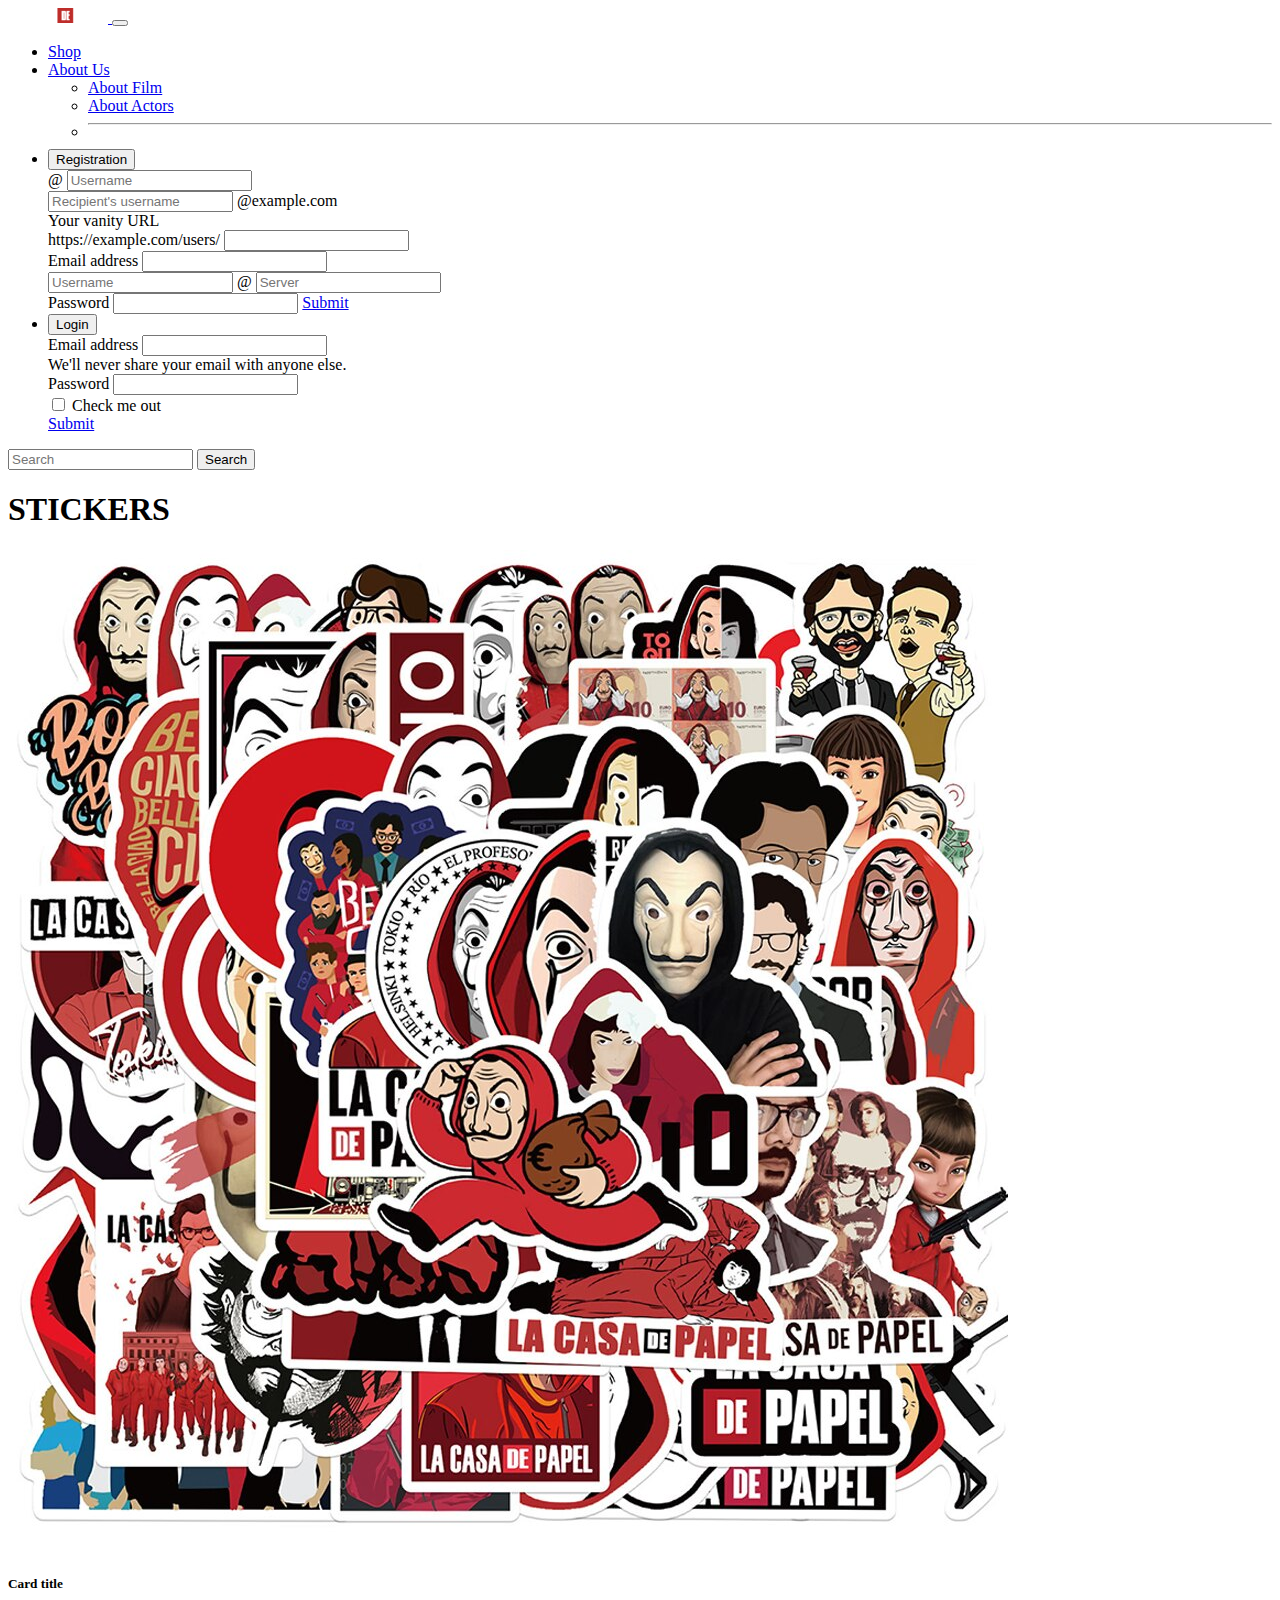
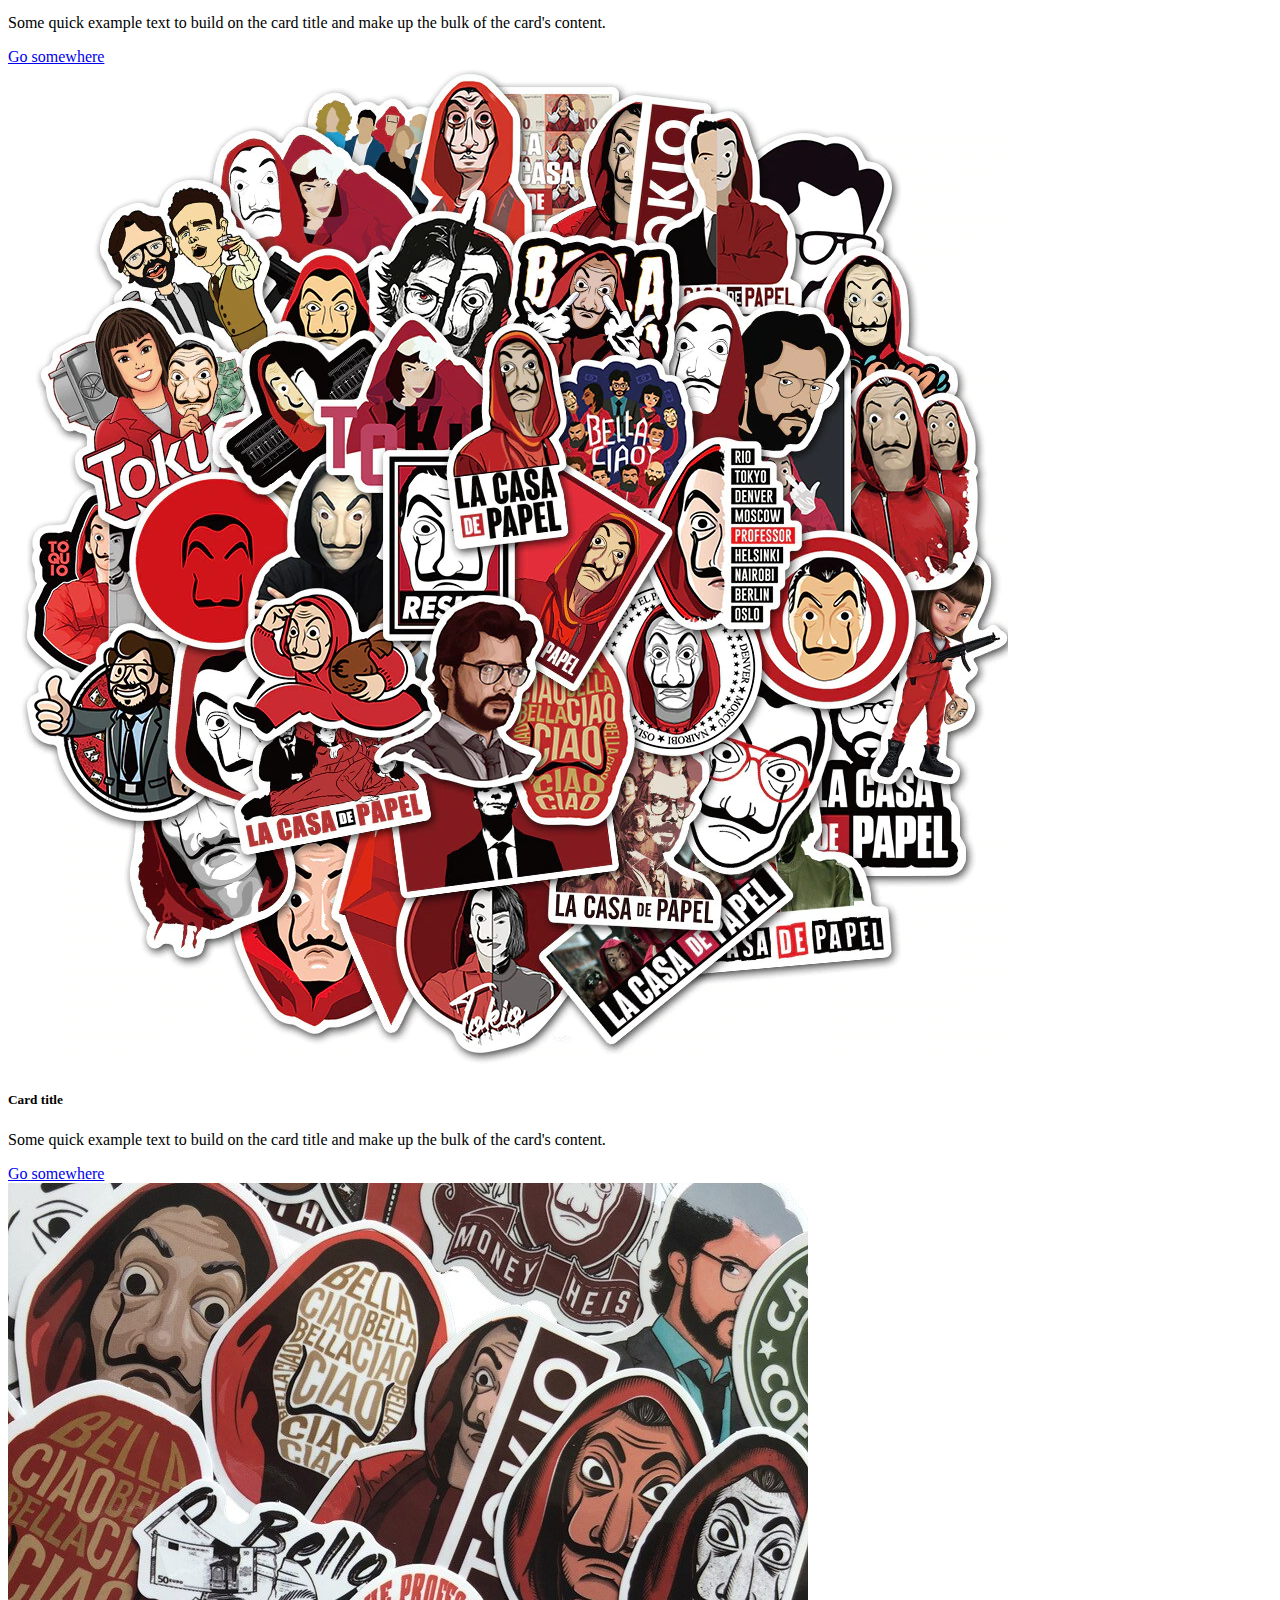
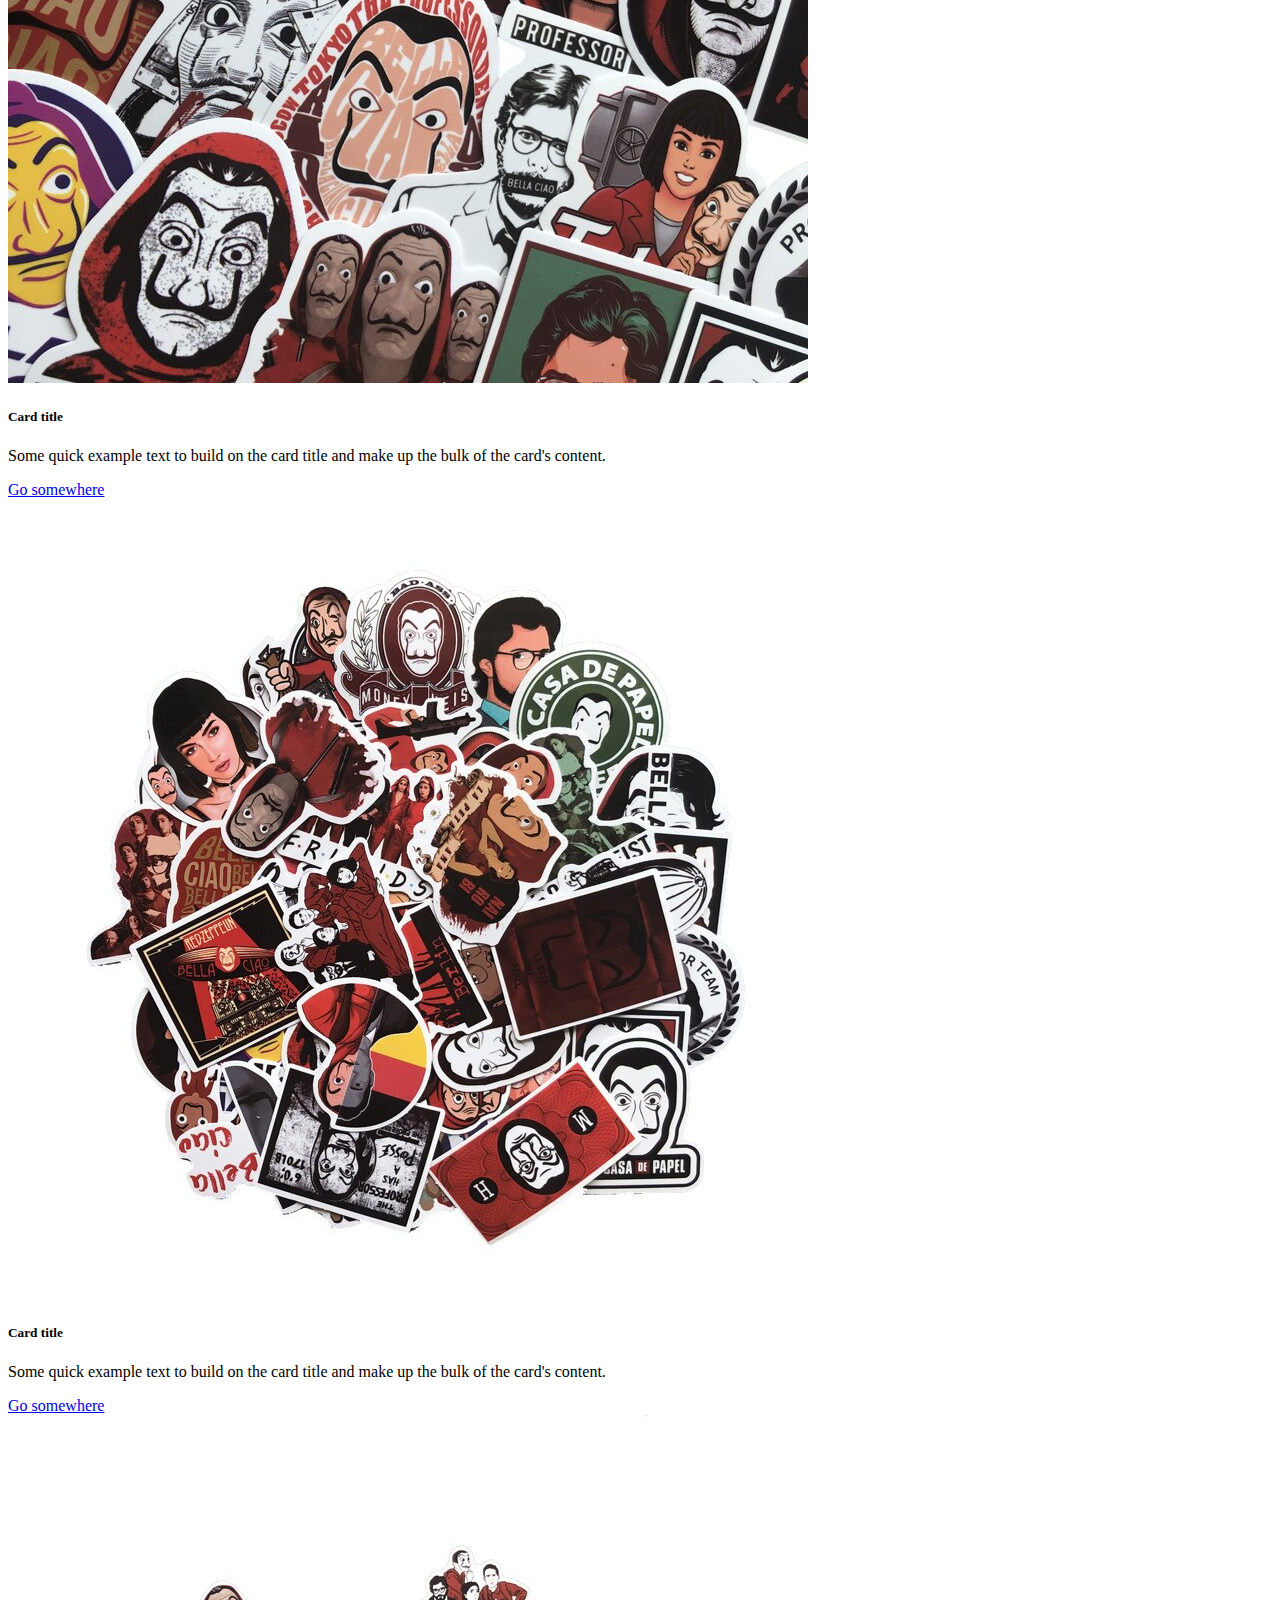
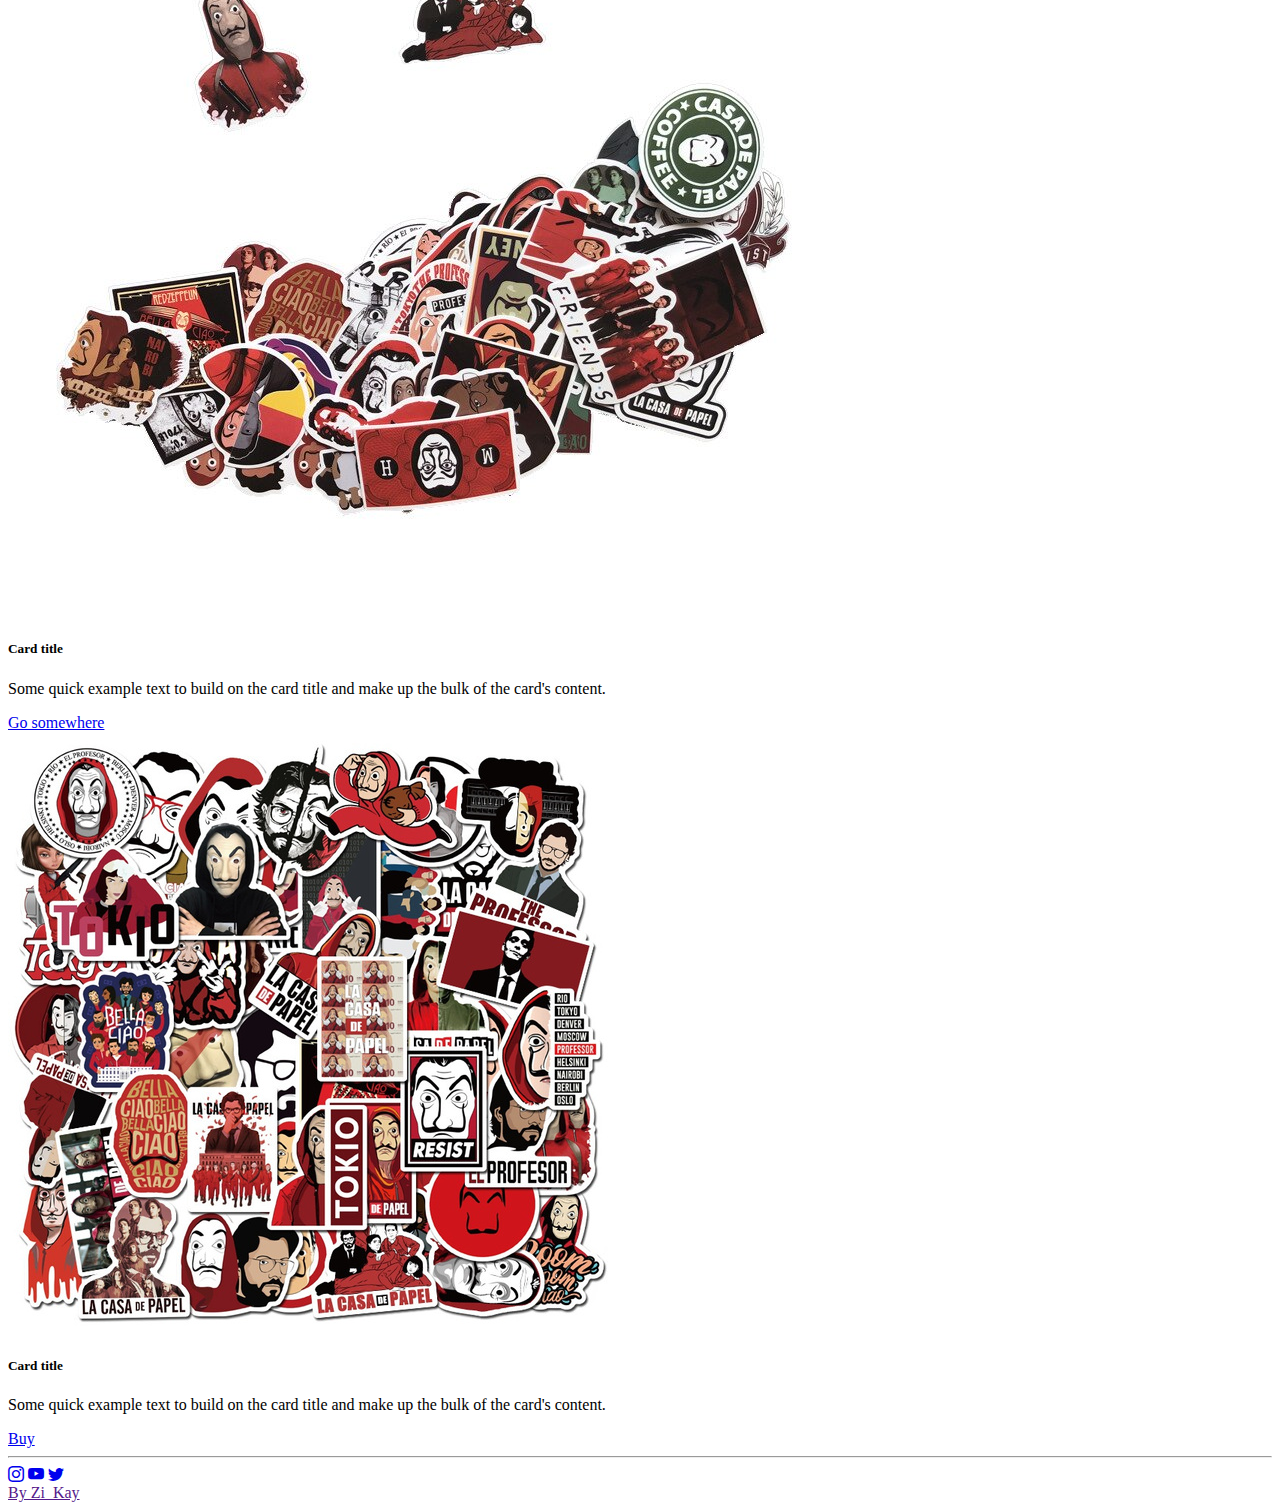
<file: st.html>
<!doctype html>
<html lang="en">
  <head>
    <meta charset="utf-8">
    <meta name="viewport" content="width=device-width, initial-scale=1">
    <title>La Casa Dapel Shop</title>
  
    <link href="https://cdn.jsdelivr.net/npm/bootstrap@5.2.0-beta1/dist/css/bootstrap.min.css" rel="stylesheet" integrity="sha384-0evHe/X+R7YkIZDRvuzKMRqM+OrBnVFBL6DOitfPri4tjfHxaWutUpFmBp4vmVor" crossorigin="anonymous">
    <link rel="stylesheet" href="https://cdn.jsdelivr.net/npm/bootstrap-icons@1.8.3/font/bootstrap-icons.css">
    <link rel="stylesheet" type="text/css" href="style.css">

  </head>
  <body class="bg-dark">
    <header class="container-fluid">
      <div class="row">
        <div class="col-12">
        <nav class="navbar navbar-expand-lg navbar-dark bg-dark">
              <a class="navbar-brand active " href="index.html">
                <img src="log.png" width="100px" >
              </a>
              <button class="navbar-toggler" type="button" data-bs-toggle="collapse" data-bs-target="#navbarSupportedContent" aria-controls="navbarSupportedContent" aria-expanded="false" aria-label="Toggle navigation">
                <span class="navbar-toggler-icon"></span>
              </button>
              <div class="collapse navbar-collapse justify-content-between"  id="navbarSupportedContent">
                <ul class=" navbar-nav">
                  <li class="nav-item ">
                    <a class="nav-link text-danger " aria-current="page" href="shop.html">Shop</a>
                  </li>
                  <li class="nav-item dropdown">
                    <a class="nav-link dropdown-toggle text-danger" href="#" id="navbarDropdown" role="button" data-bs-toggle="dropdown" aria-expanded="false">
                     About Us
                    </a>
                    <ul class="dropdown-menu bg-dark" aria-labelledby="navbarDropdown ">
                      <li><a class="dropdown-item text-danger bg-dark" href="aboutusfilm.html">About Film</a></li>
                      <li><a class="dropdown-item text-danger bg-dark" href="aboutusac.html">About Actors</a></li>
                      <li><hr class="dropdown-divider"></li>
                    </ul>
                  </li>






                  
                  <li class="nav-item bg-dark   text-light">
                   
                    <button type="button" class="btn btn-outline-danger mx-lg-2 my-2 my-lg-0" data-bs-toggle="modal" data-bs-target="#reg" data-bs-whatever="@getbootstrap">Registration</button>

                    <div class="modal fade" id="reg" tabindex="-1" aria-labelledby="regLabel" aria-hidden="true">
                      <div class="modal-dialog">
                        <div class="modal-content">
                          <div class="modal-header">
                      
                 
                        <div class="card card-body bg-secondary text-white">
                          <div class="input-group mb-3">
                            <span class="input-group-text" id="basic-addon1">@</span>
                            <input type="text" class="form-control" placeholder="Username" aria-label="Username" aria-describedby="basic-addon1">
                          </div>
                          
                          <div class="input-group mb-3">
                            <input type="text" class="form-control" placeholder="Recipient's username" aria-label="Recipient's username" aria-describedby="basic-addon2">
                            <span class="input-group-text" id="basic-addon2">@example.com</span>
                          </div>
                          
                          <label for="basic-url" class="form-label">Your vanity URL</label>
                          <div class="input-group mb-3">
                            <span class="input-group-text" id="basic-addon3">https://example.com/users/</span>
                            <input type="text" class="form-control" id="basic-url" aria-describedby="basic-addon3">
                          </div>
                          
                          <div class="input-group mb-3 ">
                             
                            <label for="exampleInputEmail1" class="form-label me-2">Email address</label>
                            <input type="email" class="form-control" id="exampleInputEmail1" aria-describedby="emailHelp">
                            
                          </div>
                          
                          <div class="input-group mb-3">
                            <input type="text" class="form-control" placeholder="Username" aria-label="Username">
                            <span class="input-group-text">@</span>
                            <input type="text" class="form-control" placeholder="Server" aria-label="Server">
                          </div>
                          
                          <div class="input-group">
                            
                              <label for="exampleInputPassword1" class="form-label me-2">Password</label>
                              <input type="password" class="form-control" id="exampleInputPassword1">
                              
                              <a class=" text-danger btn btn-outline-danger bg-dark" aria-current="page" href="account.html">Submit</a>
                          </div>
</div>

                          </div>
                      </div>
                      </div>
            </li>
            <li class="nav-item">
              <button type="button" class="btn btn-outline-danger mx-lg-2 my-2 my-lg-0" data-bs-toggle="modal" data-bs-target="#login" >Login</button>

              <div class="modal fade" id="login" tabindex="-1" aria-labelledby="loginLabel" aria-hidden="true">
                <div class="modal-dialog">
                  <div class="modal-content">
                    <div class="modal-header">
                
                  
                      <div class="card card-body bg-secondary text-white">
                        <form>
                          <div class="mb-3">
                            <label for="exampleInputEmail1" class="form-label">Email address</label>
                            <input type="email" class="form-control" id="exampleInputEmail1" aria-describedby="emailHelp">
                            <div id="emailHelp" class="form-text text-dark">We'll never share your email with anyone else.</div>
                          </div>
                          <div class="mb-3">
                            <label for="exampleInputPassword1" class="form-label">Password</label>
                            <input type="password" class="form-control" id="exampleInputPassword1">
                          </div>
                          <div class="mb-3 form-check">
                            <input type="checkbox" class="form-check-input" id="exampleCheck1">
                            <label class="form-check-label" for="exampleCheck1">Check me out</label>
                          </div>
                          <a class=" text-danger btn btn-outline-danger bg-dark" aria-current="page" href="account.html">Submit</a>
                        </form>
                      </div>
                    </div>
                    </div>
                    </div>
                    </div>
                  </li>




                  
               
               
                </ul>
             
                <form class="d-flex" role="search">
                  <input class="form-control me-2 bg-dark btn btn-outline-danger" type="search" placeholder="Search" aria-label="Search">
                  <button class="btn btn-outline-danger " type="submit">Search</button>
                </form>
              </div>
          </nav>
        </div>
      </div>
    </header>
<div class="container-fluid bg-dark">
    <div class="container-fluid">
        <div class="row">
            <div class="col-12">
              <h1 class="text-danger text-center my-3">STICKERS</h1>
            </div>
          </div>
          <div class="row">
            <div class="col-lg-2 my-3">
              <div class="card">
                <img src="st.jpg" class="card-img-top" alt="...">
                <div class="card-body">
                  <h5 class="card-title">Card title</h5>
                  <p class="card-text">Some quick example text to build on the card title and make up the bulk of the card's content.</p>
                  <a href="single1.html" class="btn btn-primary">Go somewhere</a>
                </div>
              </div>
            </div>
            <div class="col-lg-2 my-3">
              <div class="card">
                <img src="sticker.jpg" class="card-img-top" alt="...">
                <div class="card-body">
                  <h5 class="card-title">Card title</h5>
                  <p class="card-text">Some quick example text to build on the card title and make up the bulk of the card's content.</p>
                  <a href="single1.html" class="btn btn-primary">Go somewhere</a>
                </div>
              </div>
            </div>
            <div class="col-lg-2 my-3">
              <div class="card">
                <img src="sticker5.jpg" class="card-img-top" alt="...">
                <div class="card-body">
                  <h5 class="card-title">Card title</h5>
                  <p class="card-text">Some quick example text to build on the card title and make up the bulk of the card's content.</p>
                  <a href="single1.html" class="btn btn-primary">Go somewhere</a>
                </div>
              </div>
            </div>
            <div class="col-lg-2 my-3">
              <div class="card">
                <img src="sticker6.jpg" class="card-img-top" alt="...">
                <div class="card-body">
                  <h5 class="card-title">Card title</h5>
                  <p class="card-text">Some quick example text to build on the card title and make up the bulk of the card's content.</p>
                  <a href="single1.html" class="btn btn-primary">Go somewhere</a>
                </div>
              </div>
            </div>
            <div class="col-lg-2 my-3">
              <div class="card">
                <img src="sticker7.jpg" class="card-img-top" alt="...">
                <div class="card-body">
                  <h5 class="card-title">Card title</h5>
                  <p class="card-text">Some quick example text to build on the card title and make up the bulk of the card's content.</p>
                  <a href="single1.html" class="btn btn-primary">Go somewhere</a>
                </div>
              </div>
            </div>
            <div class="col-lg-2 my-3">
              <div class="card">
                <img src="sticker8.jpg" class="card-img-top" alt="...">
                <div class="card-body">
                  <h5 class="card-title">Card title</h5>
                  <p class="card-text">Some quick example text to build on the card title and make up the bulk of the card's content.</p>
                  <a href="#" class="btn btn-primary">Buy</a>
                </div>
              </div>
            </div>
        
          </div>
          <div class="container-fluid  fixed-bottom ">

            <div class="row text-danger justify-content-between bg-dark">
             
                  <hr class="text-danger border-3 opacity-75">
               
             <div class="col-6 col-md-6 ">
              <a href="https://www.instagram.com/lacasadepapel/?__coig_restricted=1" class="text-decoration-none text-danger"><i class="ms-3 bi bi-instagram"></i></a>

              <a href="https://www.youtube.com/c/lacasadepapel/videos" class="text-decoration-none text-danger"> <i class="ms-3 bi bi-youtube" ></i></a>
              <a href="https://twitter.com/lacasadepapel" class="text-decoration-none text-danger"> <i class="ms-3 bi bi-twitter"></i></a>
             </div>
             <div class="col-6 col-md-6 text-end">
          
              <a href="" class="text-decoration-none text-danger">By Zi_Kay</a>
            </div>
          </div>
          </div>
          </div>
          <script src="https://cdn.jsdelivr.net/npm/bootstrap@5.2.0-beta1/dist/js/bootstrap.bundle.min.js" integrity="sha384-pprn3073KE6tl6bjs2QrFaJGz5/SUsLqktiwsUTF55Jfv3qYSDhgCecCxMW52nD2" crossorigin="anonymous"></script>
          </body>
          </html>
</file>
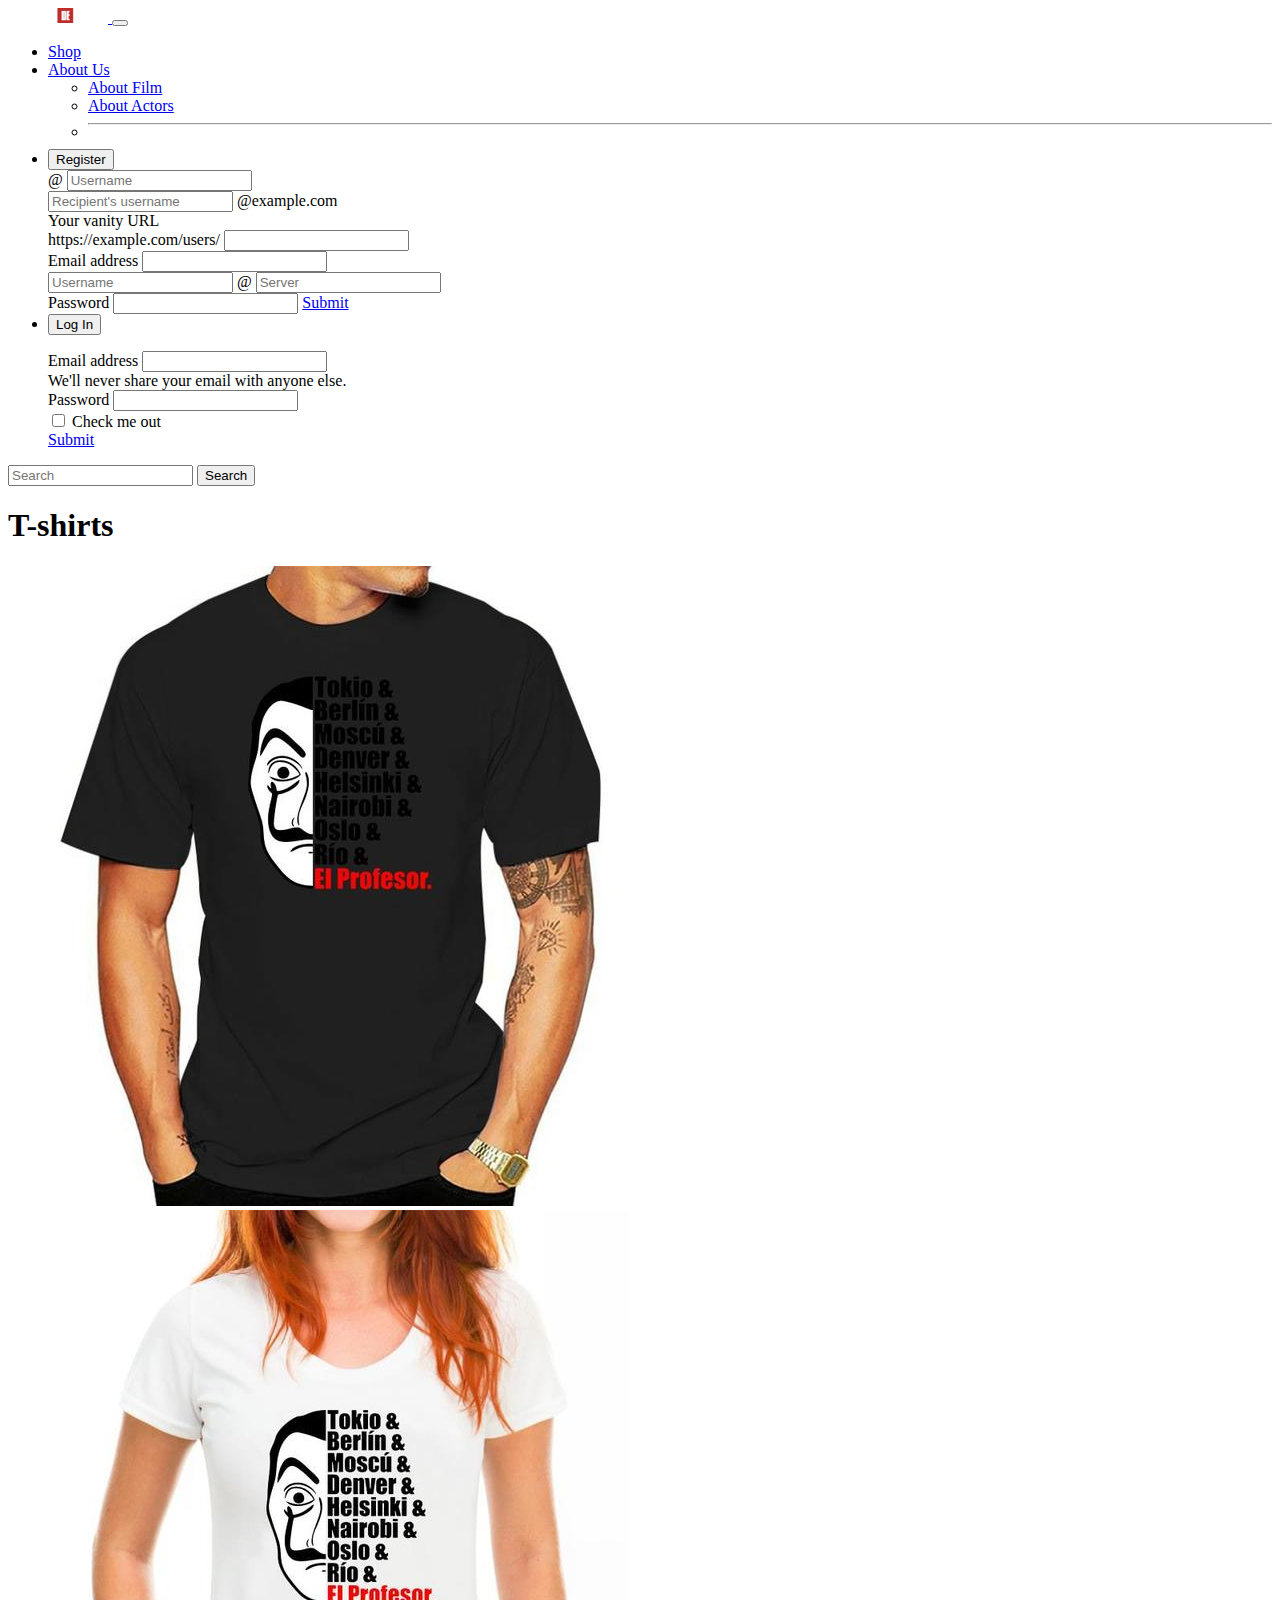
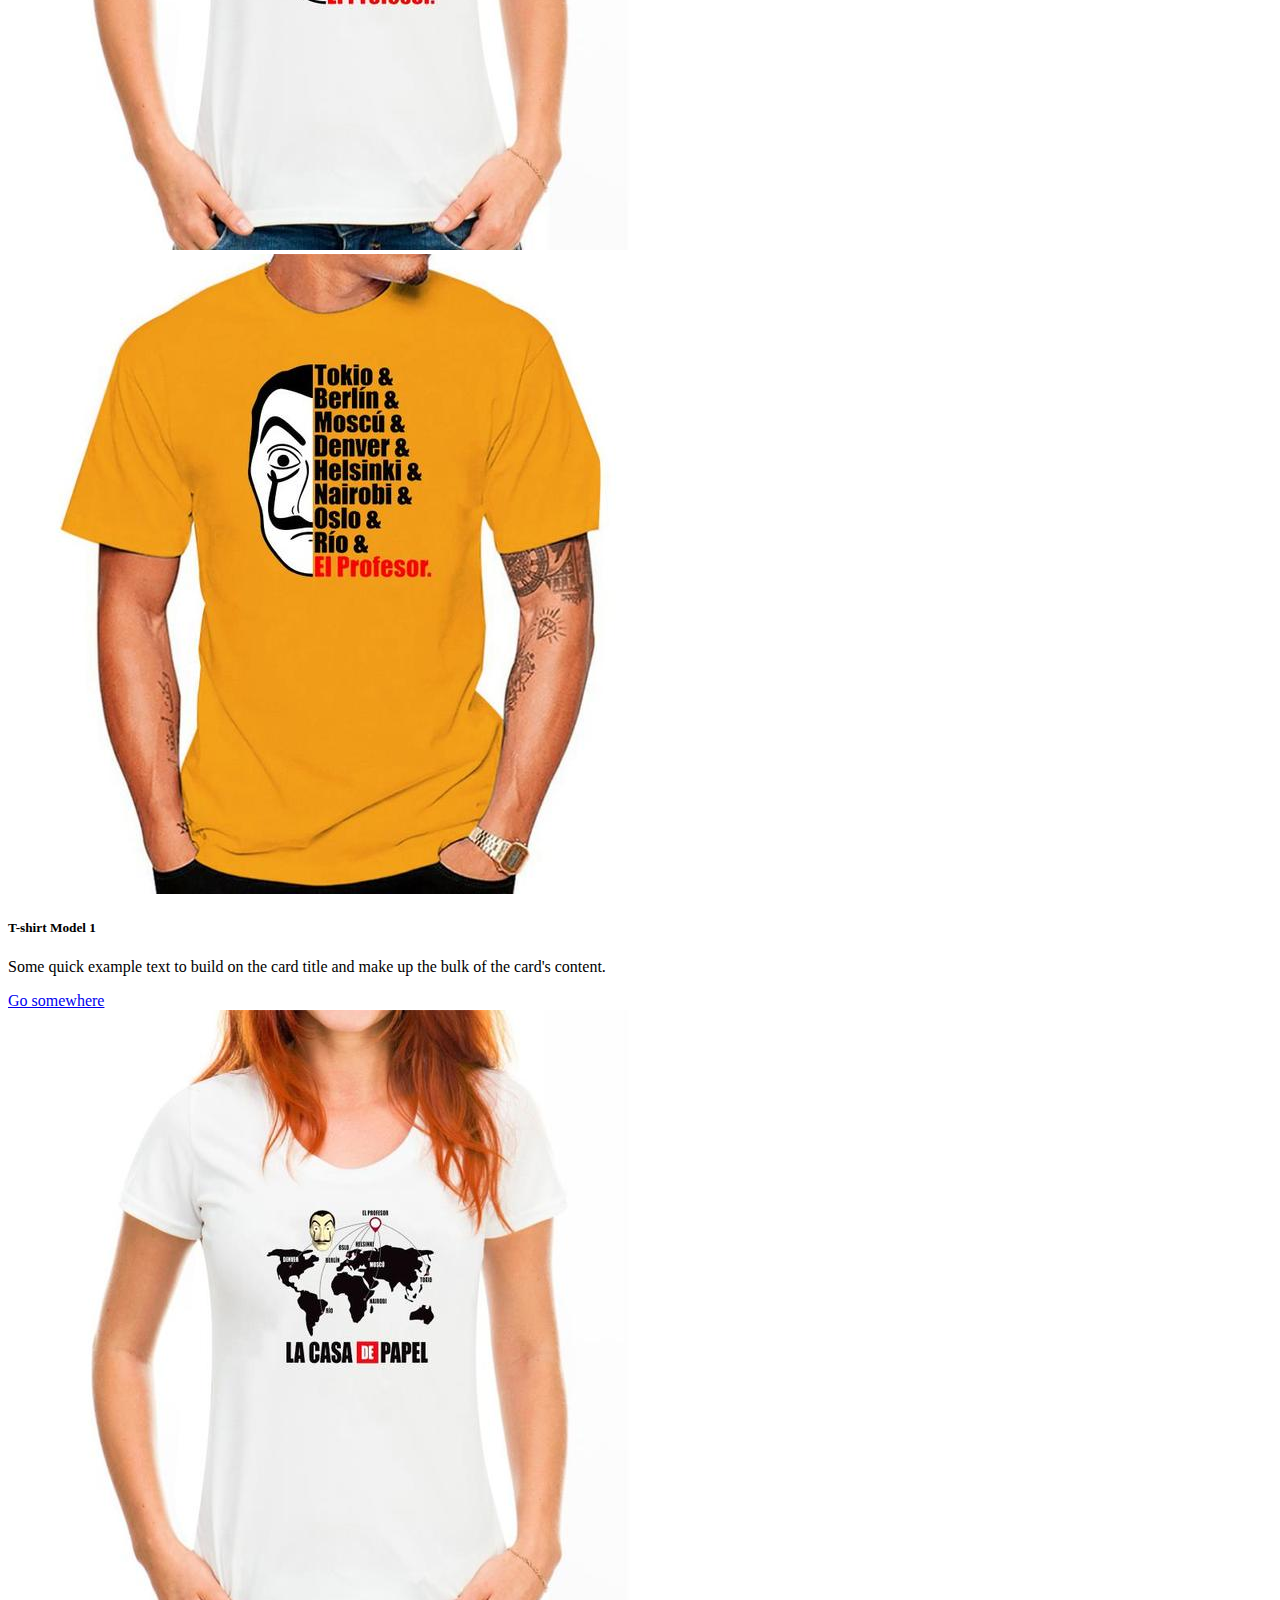
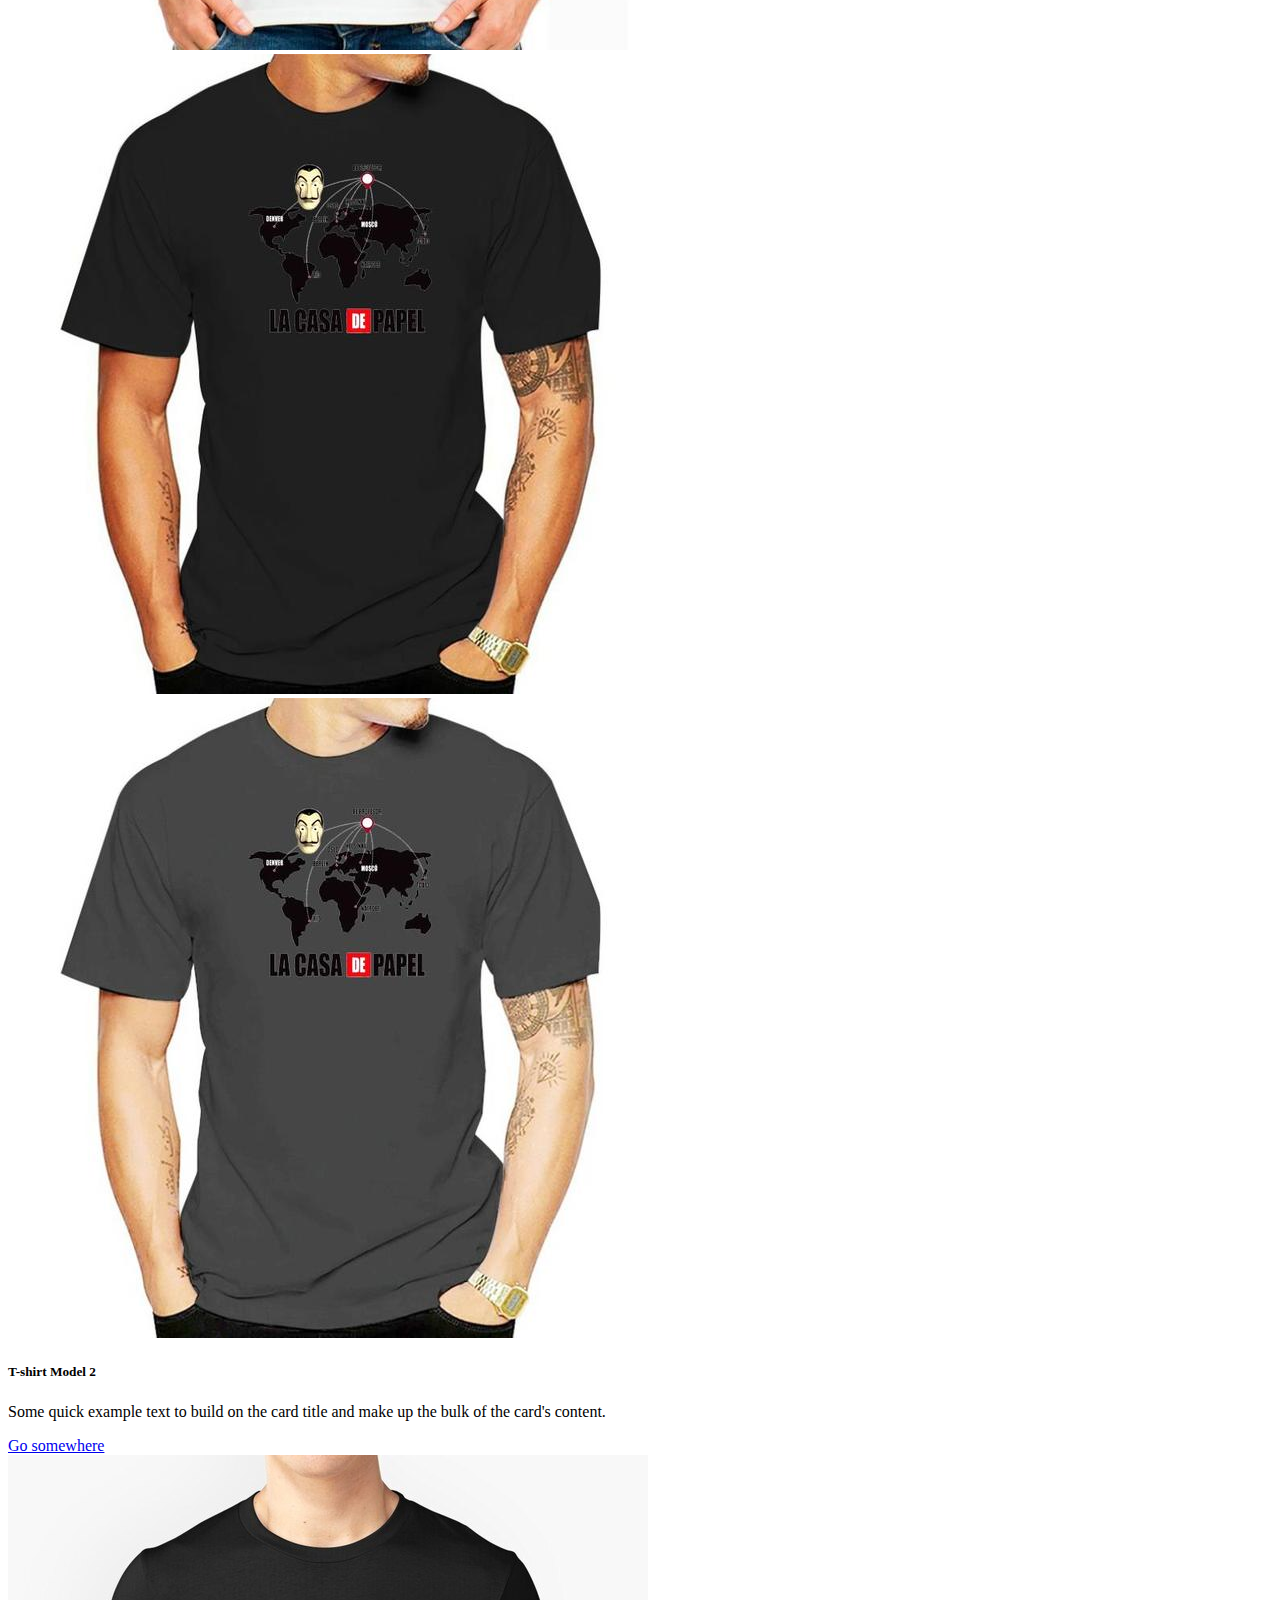
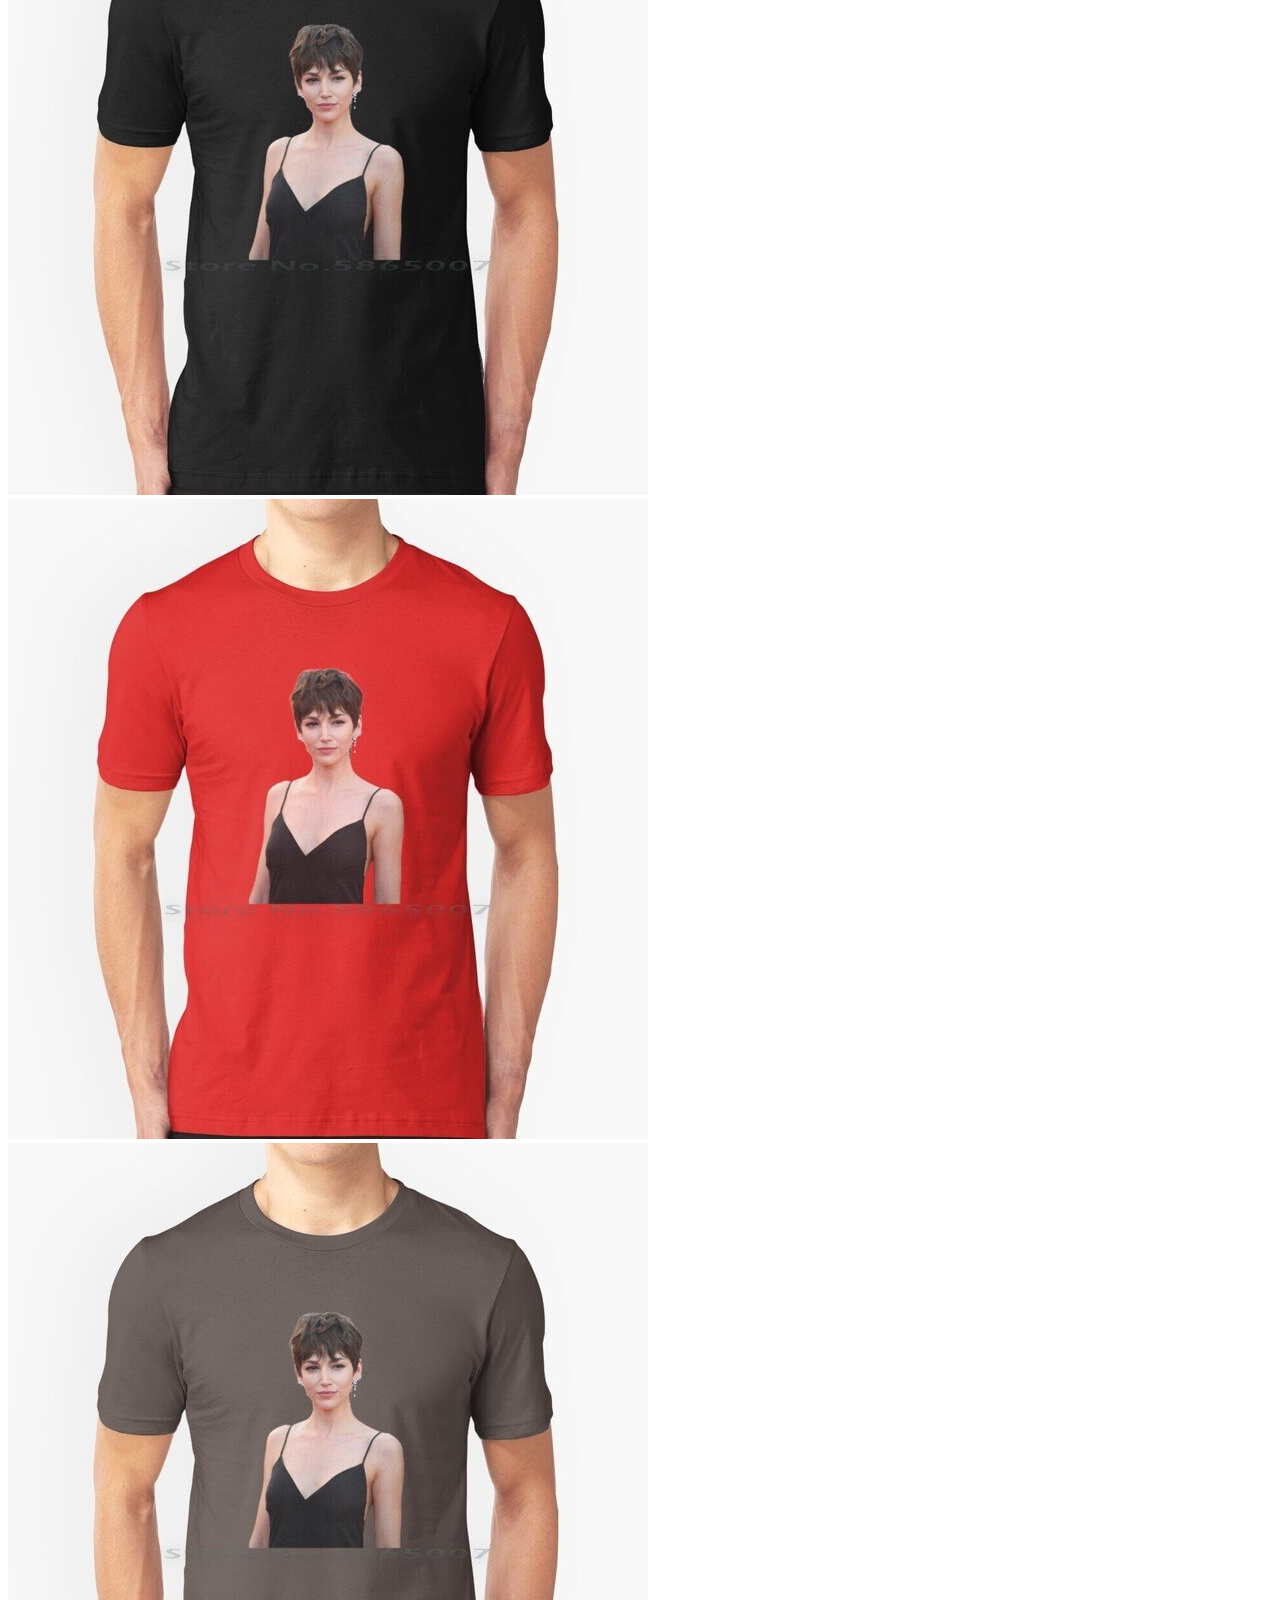
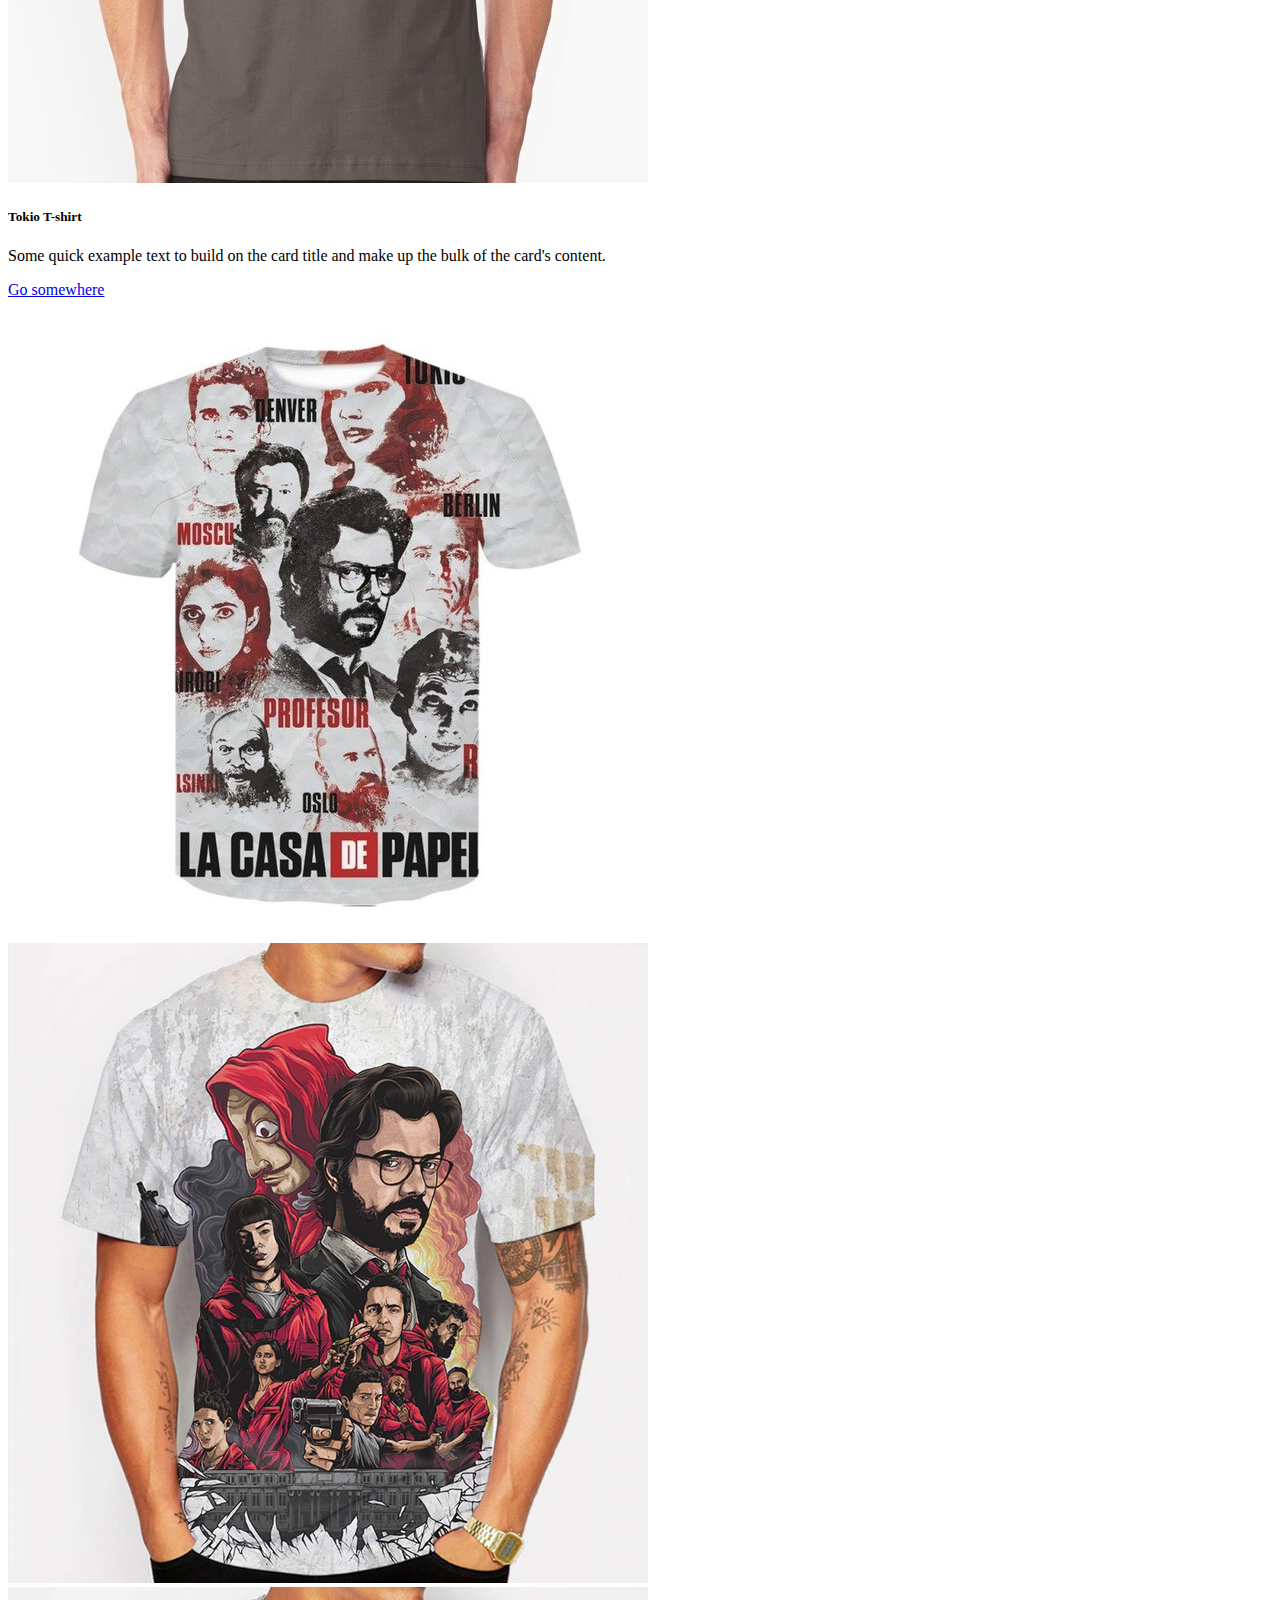
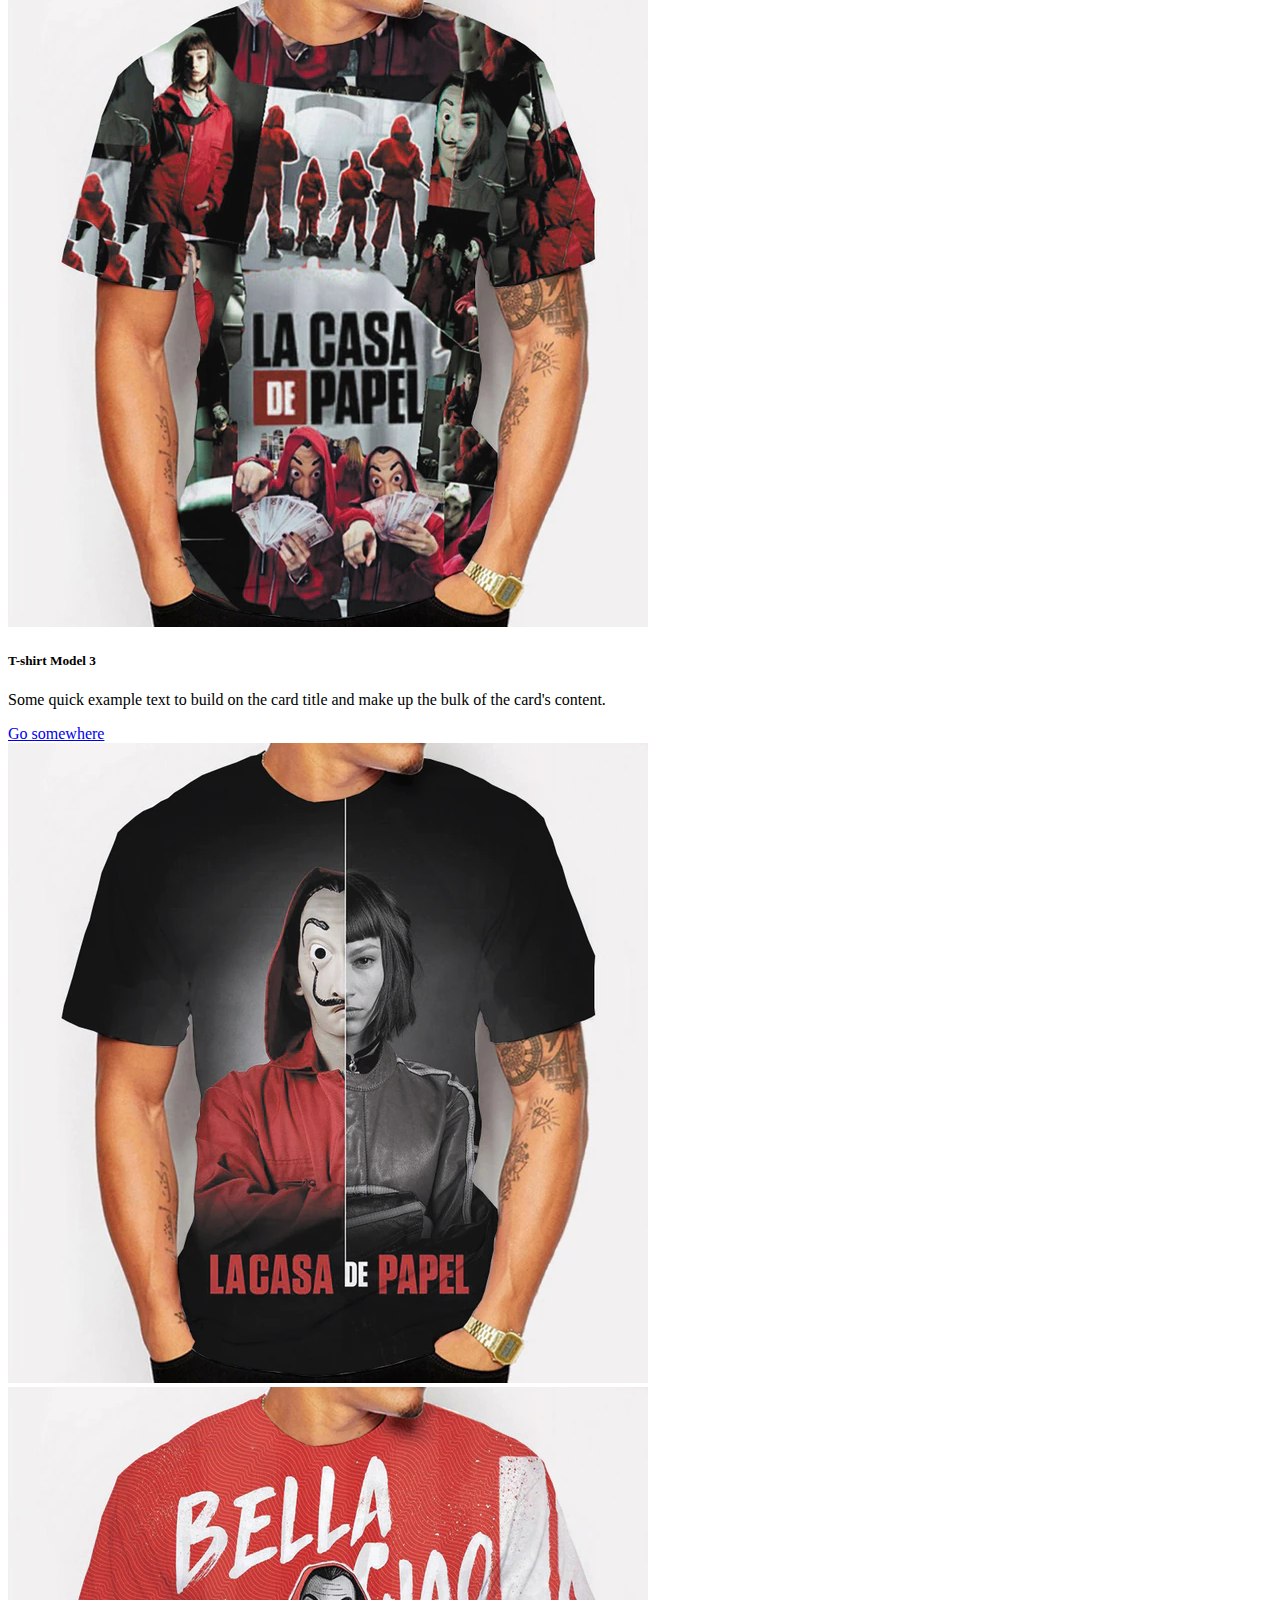
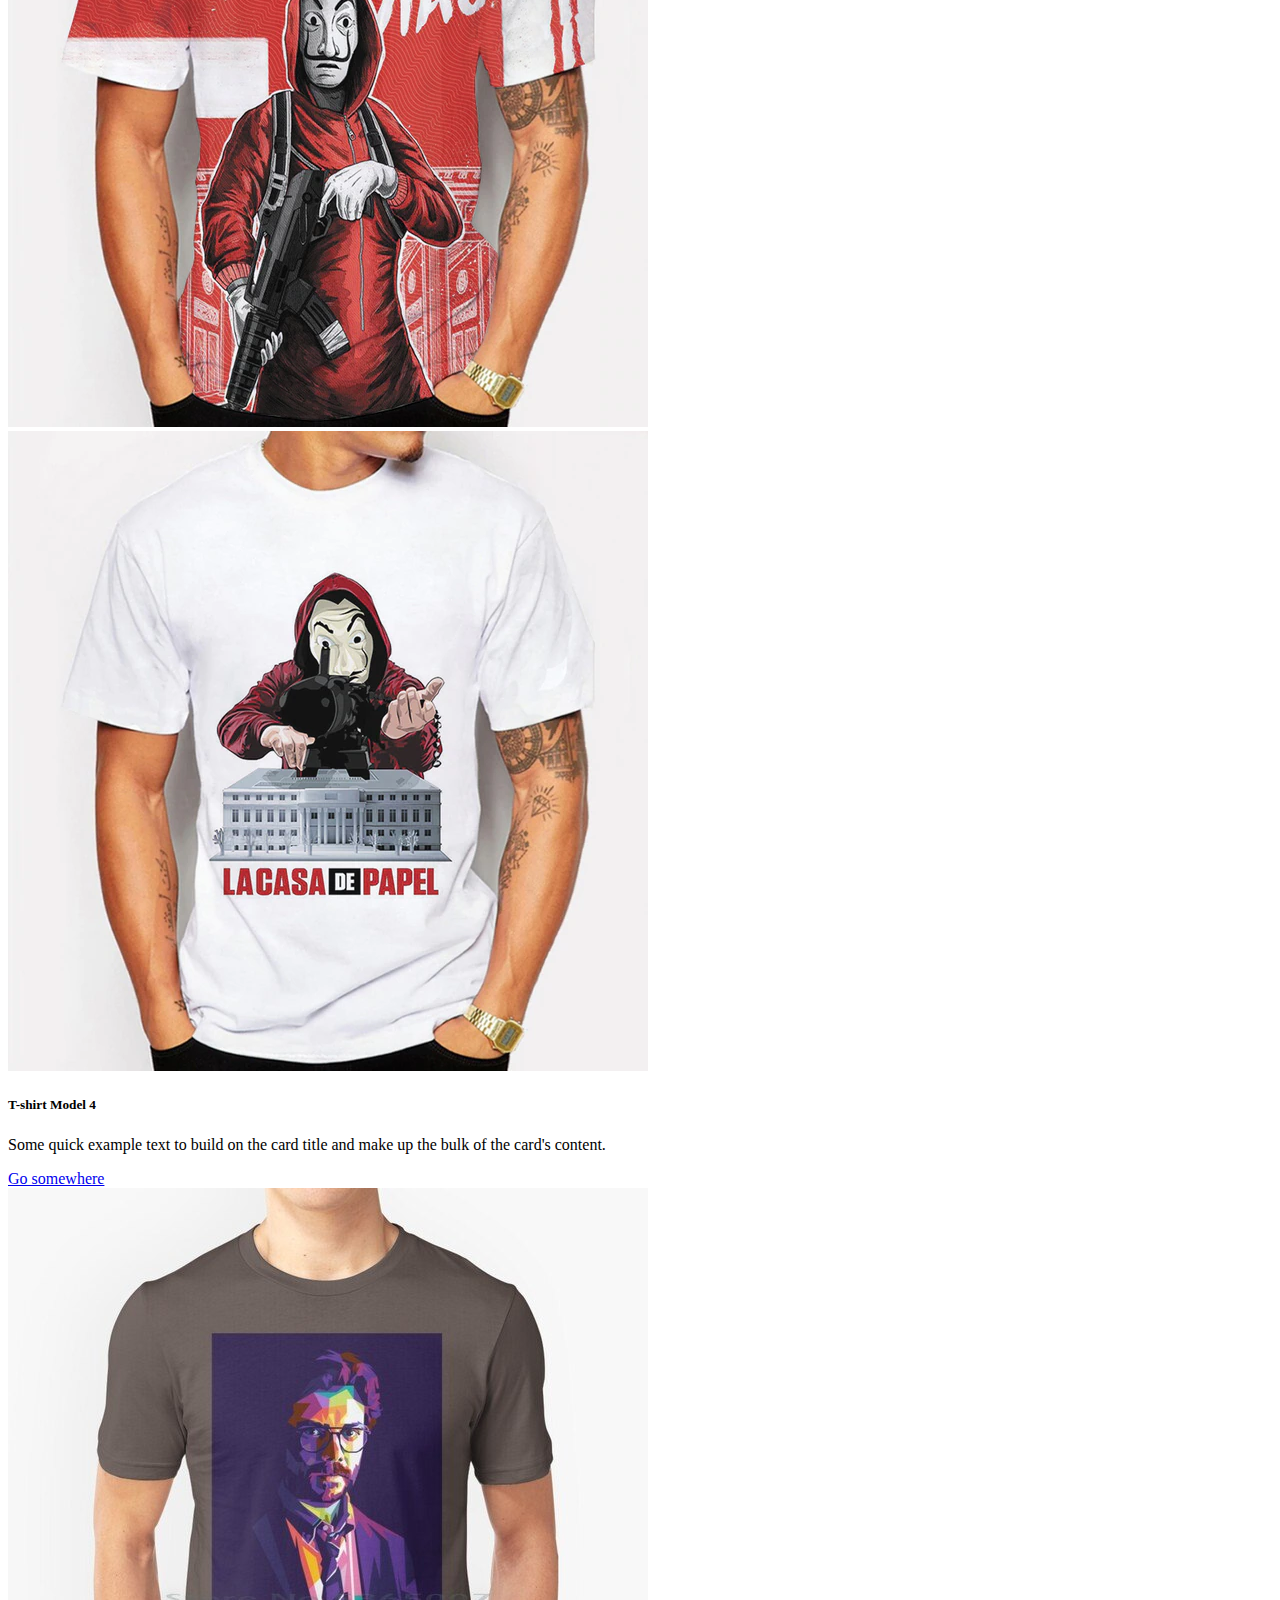
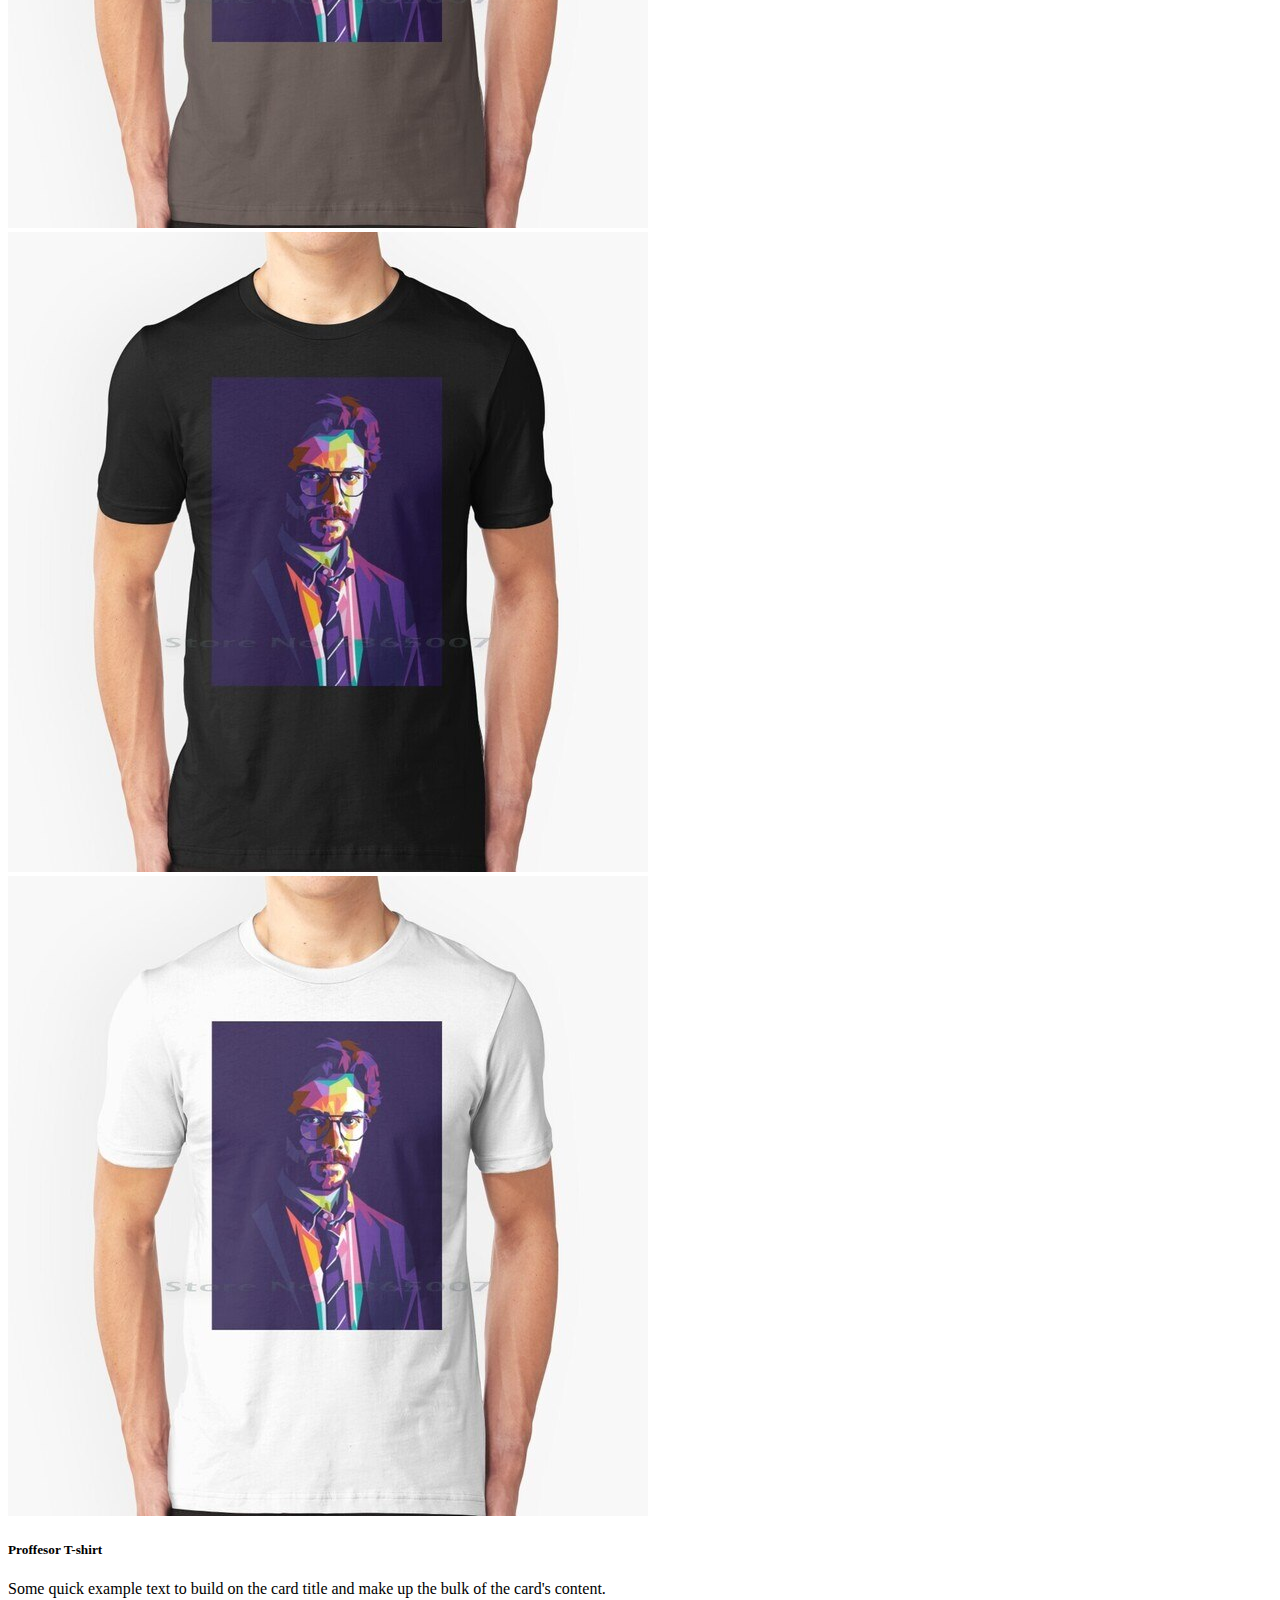
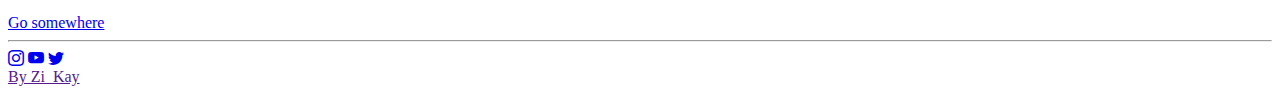
<file: tshirt.html>
<!doctype html>
<html lang="en">
<head>
  <meta charset="utf-8">
  <meta name="viewport" content="width=device-width, initial-scale=1">
  <title>La Casa Dapel Shop</title>
  
  <link href="https://cdn.jsdelivr.net/npm/bootstrap@5.2.0-beta1/dist/css/bootstrap.min.css" rel="stylesheet" integrity="sha384-0evHe/X+R7YkIZDRvuzKMRqM+OrBnVFBL6DOitfPri4tjfHxaWutUpFmBp4vmVor" crossorigin="anonymous">
  <link rel="stylesheet" href="https://cdn.jsdelivr.net/npm/bootstrap-icons@1.8.3/font/bootstrap-icons.css">
  <link rel="stylesheet" type="text/css" href="style.css">

</head>
<body class="bg-dark">
  <header class="container-fluid">
    <div class="row">
      <div class="col-12">
        <nav class="navbar navbar-expand-lg navbar-dark bg-dark">
          <div class="container-fluid">
            <a class="navbar-brand active " href="index.html">
              <img src="log.png" width="100px" >
            </a>
            <button class="navbar-toggler" type="button" data-bs-toggle="collapse" data-bs-target="#navbarSupportedContent" aria-controls="navbarSupportedContent" aria-expanded="false" aria-label="Toggle navigation">
              <span class="navbar-toggler-icon"></span>
            </button>
            <div class="collapse navbar-collapse" id="navbarSupportedContent">
              <ul class=" navbar-nav me-auto mb-2 mb-lg-0">
                <li class="nav-item ">
                  <a class="nav-link text-danger " aria-current="page" href="shop.html">Shop</a>
                </li>
                <li class="nav-item dropdown">
                  <a class="nav-link dropdown-toggle text-danger" href="#" id="navbarDropdown" role="button" data-bs-toggle="dropdown" aria-expanded="false">
                   About Us
                 </a>
                 <ul class="dropdown-menu bg-dark" aria-labelledby="navbarDropdown ">
                  <li><a class="dropdown-item text-danger bg-dark" href="aboutusfilm.html">About Film</a></li>
                  <li><a class="dropdown-item text-danger bg-dark" href="aboutusac.html">About Actors</a></li>
                  <li><hr class="dropdown-divider"></li>
                </ul>
              </li>






              
              <li class="nav-item ms-2  bg-dark   text-light">
               
                <button class="btn btn-outline-danger" type="button" data-bs-toggle="collapse" data-bs-target="#collapseExample1" aria-expanded="false" aria-controls="collapseExample1">
                  Register
                </button>
                <div class="collapse" id="collapseExample1">
                  <div class="card card-body bg-secondary text-white">
                    <div class="input-group mb-3">
                      <span class="input-group-text" id="basic-addon1">@</span>
                      <input type="text" class="form-control" placeholder="Username" aria-label="Username" aria-describedby="basic-addon1">
                    </div>
                    
                    <div class="input-group mb-3">
                      <input type="text" class="form-control" placeholder="Recipient's username" aria-label="Recipient's username" aria-describedby="basic-addon2">
                      <span class="input-group-text" id="basic-addon2">@example.com</span>
                    </div>
                    
                    <label for="basic-url" class="form-label">Your vanity URL</label>
                    <div class="input-group mb-3">
                      <span class="input-group-text" id="basic-addon3">https://example.com/users/</span>
                      <input type="text" class="form-control" id="basic-url" aria-describedby="basic-addon3">
                    </div>
                    
                    <div class="input-group mb-3 ">
                     
                      <label for="exampleInputEmail1" class="form-label me-2">Email address</label>
                      <input type="email" class="form-control" id="exampleInputEmail1" aria-describedby="emailHelp">
                      
                    </div>
                    
                    <div class="input-group mb-3">
                      <input type="text" class="form-control" placeholder="Username" aria-label="Username">
                      <span class="input-group-text">@</span>
                      <input type="text" class="form-control" placeholder="Server" aria-label="Server">
                    </div>
                    
                    <div class="input-group">
                      
                      <label for="exampleInputPassword1" class="form-label me-2">Password</label>
                      <input type="password" class="form-control" id="exampleInputPassword1">
                      <a class="ms-2 text-danger btn btn-outline-danger bg-dark" aria-current="page" href="account.html">Submit</a>
                    </div>


                  </div>
                </div>
              </li>
              <li class="nav-item ms-2 ">
                <button class="btn btn-outline-danger" type="button" data-bs-toggle="collapse" data-bs-target="#collapseExample" aria-expanded="false" aria-controls="collapseExample">
                 Log In
               </button>
             </p>
             <div class="collapse" id="collapseExample">
              <div class="card card-body bg-secondary text-white">
                <form>
                  <div class="mb-3">
                    <label for="exampleInputEmail1" class="form-label">Email address</label>
                    <input type="email" class="form-control" id="exampleInputEmail1" aria-describedby="emailHelp">
                    <div id="emailHelp" class="form-text text-dark">We'll never share your email with anyone else.</div>
                  </div>
                  <div class="mb-3">
                    <label for="exampleInputPassword1" class="form-label">Password</label>
                    <input type="password" class="form-control" id="exampleInputPassword1">
                  </div>
                  <div class="mb-3 form-check">
                    <input type="checkbox" class="form-check-input" id="exampleCheck1">
                    <label class="form-check-label" for="exampleCheck1">Check me out</label>
                  </div>
                  <a class=" text-danger btn btn-outline-danger bg-dark" aria-current="page" href="account.html">Submit</a>
                </form>
              </div>
            </div>
          </li>




          
          
          
        </ul>
        <form class="d-flex" role="search">
          <input class="form-control me-2 bg-dark btn btn-outline-danger" type="search" placeholder="Search" aria-label="Search">
          <button class="btn btn-outline-danger " type="submit">Search</button>
        </form>
      </div>
    </div>
  </nav>
</div>
</div>
</header>
<div class="container-fluid bg-dark">
    <div class="container-fluid">
        <div class="row">
          <div class="col-12">
            <h1 class="text-danger text-center my-3">T-shirts</h1>
          </div>
        </div>
        <div class="row">
          <div class="col-lg-2 my-3">
            <div class="card">
              <div id="carouselExampleSlidesOnly" class="carousel slide" data-bs-ride="carousel">
                <div class="carousel-inner">
                  <div class="carousel-item active">
                    <img src="tbm.jpg" class="d-block w-100" alt="...">
                  </div>
                  <div class="carousel-item">
                    <img src="tww.jpg" class="d-block w-100" alt="...">
                  </div>
                  <div class="carousel-item">
                    <img src="tym.jpg" class="d-block w-100" alt="...">
                  </div>
                </div>
              </div>
      
              <div class="card-body">
                <h5 class="card-title">T-shirt Model 1</h5>
                <p class="card-text">Some quick example text to build on the card title and make up the bulk of the card's content.</p>
                <a href="single1.html" class="btn btn-primary">Go somewhere</a>
              </div>
            </div>
          </div>
          
      
          <div class="col-lg-2 my-3">
            <div class="card">
              <div id="carouselExampleSlidesOnly" class="carousel slide" data-bs-ride="carousel">
                <div class="carousel-inner">
                  <div class="carousel-item active">
                    <img src="tlcdpww.jpg" class="d-block w-100" alt="...">
                  </div>
                  <div class="carousel-item">
                    <img src="tlcdpb.jpg" class="d-block w-100" alt="...">
                  </div>
                  <div class="carousel-item">
                    <img src="tlcdpg.jpg" class="d-block w-100" alt="...">
                  </div>
                </div>
              </div>
              
              <div class="card-body">
                <h5 class="card-title">T-shirt Model 2</h5>
                <p class="card-text">Some quick example text to build on the card title and make up the bulk of the card's content.</p>
                <a href="single1.html" class="btn btn-primary">Go somewhere</a>
              </div>
            </div>
          </div>
          <div class="col-lg-2 my-3">
            <div class="card">
              <div id="carouselExampleSlidesOnly" class="carousel slide" data-bs-ride="carousel">
                <div class="carousel-inner">
                  <div class="carousel-item active">
                    <img src="ttokiob.jpg" class="d-block w-100" alt="...">
                  </div>
                  <div class="carousel-item">
                    <img src="ttokior.jpg" class="d-block w-100" alt="...">
                  </div>
                  <div class="carousel-item">
                    <img src="ttokios.jpg" class="d-block w-100" alt="...">
                  </div>
                </div>
              </div>
              
              <div class="card-body">
                <h5 class="card-title">Tokio T-shirt</h5>
                <p class="card-text">Some quick example text to build on the card title and make up the bulk of the card's content.</p>
                <a href="single1.html" class="btn btn-primary">Go somewhere</a>
              </div>
            </div>
          </div>
          <div class="col-lg-2 my-3">
            <div class="card">
              <div id="carouselExampleSlidesOnly" class="carousel slide" data-bs-ride="carousel">
                <div class="carousel-inner">
                  <div class="carousel-item active">
                    <img src="T-shirt1.jpg" class="d-block w-100" alt="...">
                  </div>
                  <div class="carousel-item">
                    <img src="tshirt.jpg" class="d-block w-100" alt="...">
                  </div>
                  <div class="carousel-item">
                    <img src="tshirt5.jpg" class="d-block w-100" alt="...">
                  </div>
                </div>
              </div>
              
              <div class="card-body">
                <h5 class="card-title">T-shirt Model 3</h5>
                <p class="card-text">Some quick example text to build on the card title and make up the bulk of the card's content.</p>
                <a href="single1.html" class="btn btn-primary">Go somewhere</a>
              </div>
            </div>
          </div>
          <div class="col-lg-2 my-3">
            <div class="card">
              <div id="carouselExampleSlidesOnly" class="carousel slide" data-bs-ride="carousel">
                <div class="carousel-inner">
                  <div class="carousel-item active">
                    <img src="tokiotshirt.jpg" class="d-block w-100" alt="...">
                  </div>
                  <div class="carousel-item">
                    <img src="tshirt4.jpg" class="d-block w-100" alt="...">
                  </div>
                  <div class="carousel-item">
                    <img src="tshirt3.jpg" class="d-block w-100" alt="...">
                  </div>
                </div>
              </div>
              
              <div class="card-body">
                <h5 class="card-title">T-shirt Model 4</h5>
                <p class="card-text">Some quick example text to build on the card title and make up the bulk of the card's content.</p>
                <a href="single1.html" class="btn btn-primary">Go somewhere</a>
              </div>
            </div>
          </div>
          <div class="col-lg-2 my-3">
            <div class="card">
              <div id="carouselExampleSlidesOnly" class="carousel slide" data-bs-ride="carousel">
                <div class="carousel-inner">
                  <div class="carousel-item active">
                    <img src="proftshirt.jpg" class="d-block w-100" alt="...">
                  </div>
                  <div class="carousel-item">
                    <img src="proftshirt2.jpg" class="d-block w-100" alt="...">
                  </div>
                  <div class="carousel-item">
                    <img src="proftshirt3.jpg" class="d-block w-100" alt="...">
                  </div>
                </div>
              </div>
              
              <div class="card-body">
                <h5 class="card-title">Proffesor T-shirt </h5>
                <p class="card-text">Some quick example text to build on the card title and make up the bulk of the card's content.</p>
                <a href="single1.html" class="btn btn-primary">Go somewhere</a>
              </div>
            </div>
          </div>
      
      
      
      
        </div>
        <div class="container-fluid  fixed-bottom ">

            <div class="row text-danger justify-content-between bg-dark">
             
                  <hr class="text-danger border-3 opacity-75">
               
             <div class="col-6 col-md-6 ">
              <a href="https://www.instagram.com/lacasadepapel/?__coig_restricted=1" class="text-decoration-none text-danger"><i class="ms-3 bi bi-instagram"></i></a>

              <a href="https://www.youtube.com/c/lacasadepapel/videos" class="text-decoration-none text-danger"> <i class="ms-3 bi bi-youtube" ></i></a>
              <a href="https://twitter.com/lacasadepapel" class="text-decoration-none text-danger"> <i class="ms-3 bi bi-twitter"></i></a>
             </div>
             <div class="col-6 col-md-6 text-end">
          
              <a href="" class="text-decoration-none text-danger">By Zi_Kay</a>
            </div>
          </div>
          </div>
          </div>
          <script src="https://cdn.jsdelivr.net/npm/bootstrap@5.2.0-beta1/dist/js/bootstrap.bundle.min.js" integrity="sha384-pprn3073KE6tl6bjs2QrFaJGz5/SUsLqktiwsUTF55Jfv3qYSDhgCecCxMW52nD2" crossorigin="anonymous"></script>
          </body>
          </html>
</file>
<file: style.css>
.tokio{
	background: url('Tokyo.jpg') no-repeat top center;
	background-size: 100%; 
	height:500px;
}
.forcarusel{
	background-color: transparent;
	border: none;
}
.prof{
	background: url('professor.jpg') no-repeat top center;
	background-size: 100%; 
	height:500px;
}
.rio{
	background: url('Rio2.jpg') no-repeat top center;
	background-size: 100%; 
	height:500px;
}
.denver{
	background: url('Denver2.jpg') no-repeat top center;
	background-size: 100%; 
	height:500px;
}
.nairobi{
	background: url('Nairobi2.jpg') no-repeat top center;
	background-size: 100%; 
	height:500px;
}
.berlin{
	background: url('berlin4.jpg') no-repeat top center;
	background-size: 100%; 
	height:500px;
}
.moscow{
	background: url('moscow.jpg') no-repeat top center;
	background-size: 100%; 
	height:500px;
}
.helsinki{
	background: url('Helsinki.jpg') no-repeat top center;
	background-size: 100%; 
	height:500px;
}
.oslo{
	background: url('oslo.jpg') no-repeat top center;
	background-size: 100%; 
	height:500px;
}
.monica{
	background: url('Monica.jpg') no-repeat top center;
	background-size: 100%; 
	height:500px;
}
.accordion-button:not(.collapsed){
	background-color: #dc3545 !important;
}
/*.phone_cases > div{
	height: 480px !important;
}
.phone_cases .card{
	height: 100%;
}
.phone_cases .card .card-body{
	display: flex;
    flex-flow: column;
}

.phone_cases .card .card-body h5{
	margin-top:auto;
}*/
.phone_cases img{
	max-height: 217px !important;
}
a[data-fancybox] img {
	cursor: zoom-in;
  }
  
  .fancybox__container {
	--fancybox-color: #334155;
	--fancybox-bg: #fff;
  
	--fancybox-content-color: #6B7280;
	--fancybox-content-bg: #fff;
  
	--fancybox-thumbs-width: 48px;
	--fancybox-thumbs-ratio: 1;
  
	--carousel-button-svg-stroke-width: 1.5;
	--carousel-button-svg-filter: none;
  }
  
  /**
  *  Navigation buttons
  */
  .fancybox__nav {
	--carousel-button-bg: #E5E7EB;
  
	--carousel-button-svg-width: 20px;
	--carousel-button-svg-height: 20px;
  
	--carousel-button-svg-stroke-width: 3;
  }
  
  .fancybox__nav .carousel__button.is-next {
	right: 30px;
  }
  
  .fancybox__nav .carousel__button.is-prev {
	left: 30px;
  }
  
  .carousel__button.is-close {
	top: 0;
	right: 0;
	z-index: 10;
  }
  
  /**
  *  Toolbar
  */
  
  .fancybox__toolbar {
	padding: 0;
  
	background: var(--fancybox-bg);
	text-shadow: none;
  
	--carousel-button-svg-width: 24px;
	--carousel-button-svg-height: 24px;
  }
  
  .fancybox__toolbar {
	display: flex;
	border-bottom: 1px solid #E5E7EB;
  }
  
  /**
  * Thumbnails
  */
  
  .carousel__slide.has-thumb {
	padding: 5px;
	margin: 16px 8px;
	border: 1px solid #D1D5DB;
	border-radius: 4px;
  }
  
  .is-nav-selected .fancybox__thumb::after {
	display: none;
  }
  
  .carousel__slide.has-thumb:hover,
  .carousel__slide.has-thumb.is-nav-selected {
	border-color: #6B7280;
  }
  
  .carousel__slide.has-thumb.has-video {
	--fancybox-thumbs-ratio: 16 / 9;
  }
  
  .carousel__slide.has-thumb.has-video .fancybox__thumb::before {
	content: "";
	position: absolute;
	top: 0;
	left: 0;
	right: 0;
	height: auto;
	bottom: 0;
	background-position: center center;
	background-size: 60% 60%;
	background-repeat: no-repeat;
	background-image: url('data:image/svg+xml;utf8,<svg xmlns="http://www.w3.org/2000/svg" viewBox="0 0 36 24.38"><path d="M35.46 3.81A4.58 4.36 0 0032.24.75C29.37 0 17.93 0 17.93 0S6.48 0 3.63.72c-1.54.4-2.8 1.6-3.23 3.1-.75 2.72-.75 8.37-.75 8.37s0 5.68.75 8.37a4.58 4.36 0 003.22 3.07c2.9.75 14.3.75 14.3.75s11.45 0 14.32-.72a4.58 4.36 0 003.22-3.07c.75-2.72.75-8.37.75-8.37s.03-5.68-.75-8.4zm0 0" fill="white"/><path d="M14.29 17.4l9.51-5.21-9.51-5.22zm0 0" fill="black"/></svg>');
  }
  @media (max-width: 576px) {
	#carouselExampleIndicators .carousel-item div:first-child{
		background-size: cover;
		background-position: right center;
		text-shadow:2px 2px 2px black;
		line-height: 1;
	}
}
</file>
